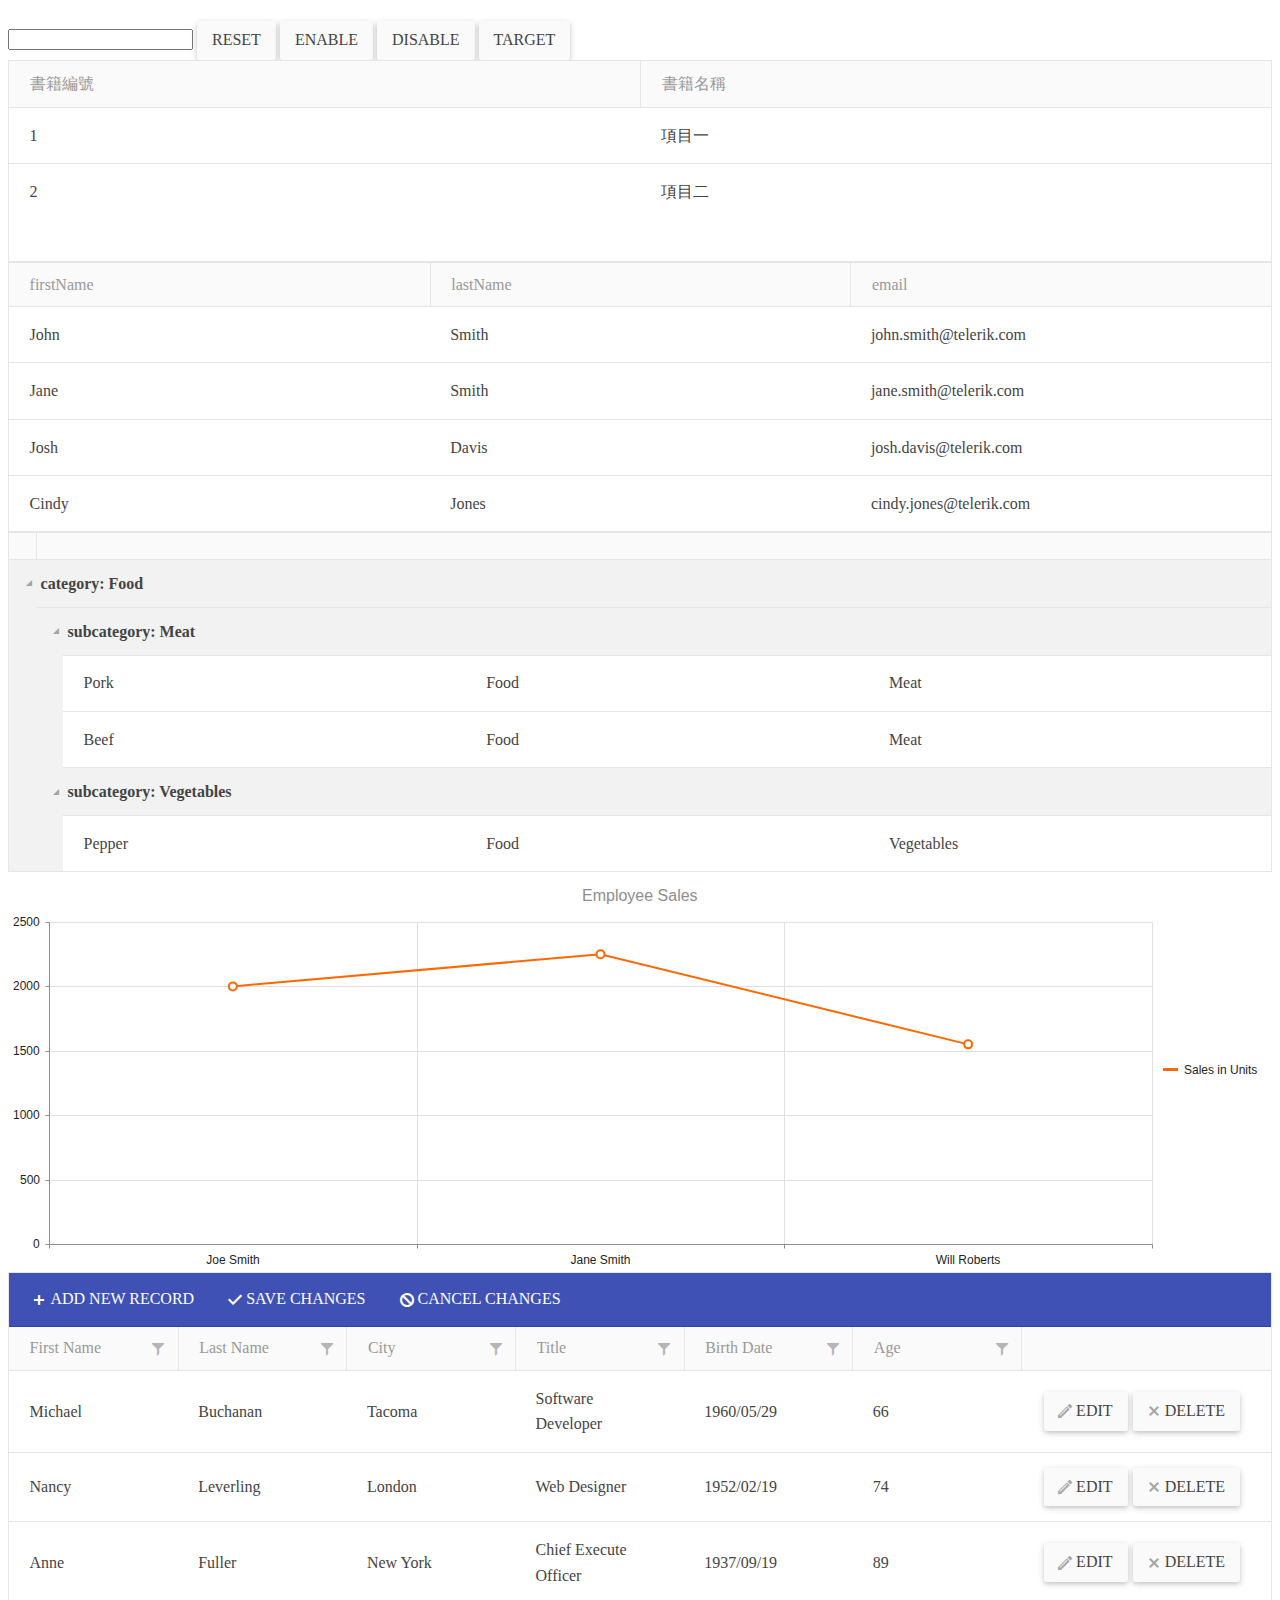
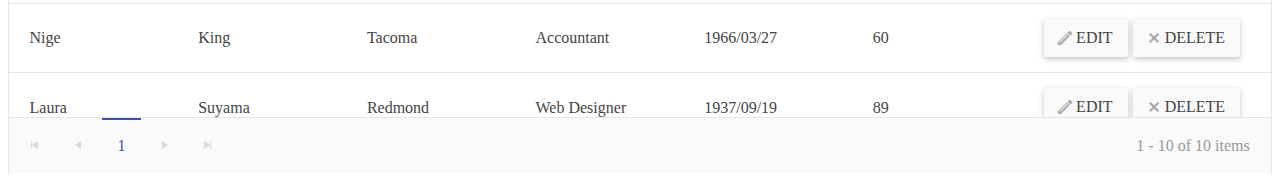
<file: Course3_FrontEnd_Basic/practice/index.html>
<!DOCTYPE html>
<html>

<head>
	<meta charset="utf-8">
	<meta name="viewport" content="width=device-width, initial-scale=1, user-scalable=1">
	<link rel="stylesheet" href="css/kendo.common-material.min.css">
	<link rel="stylesheet" href="css/kendo.material.min.css">
	<title>練習</title>

	<script src="js/jquery-2.1.4.min.js"></script>	
	<script src="js/kendo.all.min.js"></script>
	<script src="js/script.js"></script>
	<script src="js/script1.js"></script>
</head>
<body>

	<h1 class="demo-text"></h1>
	<input class="demo-input" type="text">
	<button class="demo-button">RESET</button>
	<button class="demo-enable">ENABLE</button>
	<button class="demo-disable">DISABLE</button>
	<button class="demo-target">TARGET</button>

	<div id="book_grid">
		
	</div>

	<div id="people_grid">
		
	</div>
	
	<div id="food_grid">
		
	</div>

	<div id="chart">
		
	</div>

	<div id="grid">
		
	</div>
</body>
	
</html>
</file>
<file: Course3_FrontEnd_Basic/practice/css/kendo.common-material.min.css>
/** 
 * Kendo UI v2018.2.620 (http://www.telerik.com/kendo-ui)                                                                                                                                               
 * Copyright 2018 Telerik EAD. All rights reserved.                                                                                                                                                     
 *                                                                                                                                                                                                      
 * Kendo UI commercial licenses may be obtained at                                                                                                                                                      
 * http://www.telerik.com/purchase/license-agreement/kendo-ui-complete                                                                                                                                  
 * If you do not own a commercial license, this file shall be governed by the trial license terms.                                                                                                      
                                                                                                                                                                                                       
                                                                                                                                                                                                       
                                                                                                                                                                                                       
                                                                                                                                                                                                       
                                                                                                                                                                                                       
                                                                                                                                                                                                       
                                                                                                                                                                                                       
                                                                                                                                                                                                       
                                                                                                                                                                                                       
                                                                                                                                                                                                       
                                                                                                                                                                                                       
                                                                                                                                                                                                       
                                                                                                                                                                                                       
                                                                                                                                                                                                       
                                                                                                                                                                                                       

*/.fake{color:red}.k-common-test-class{opacity:0}.k-reset{margin:0;padding:0;border:0;outline:0;text-decoration:none;font-size:100%;list-style:none}.k-floatwrap:after,.k-grid-toolbar:after,.k-slider-items:after{content:"";display:block;clear:both;visibility:hidden;height:0;overflow:hidden}.k-floatwrap,.k-grid-toolbar,.k-slider-items{display:inline-block}.k-floatwrap,.k-grid-toolbar,.k-slider-items{display:block}.k-autocomplete,.k-autocomplete.k-state-hover,.k-block,.k-draghandle,.k-dropdown-wrap,.k-dropdown-wrap.k-state-hover,.k-grid-header,.k-grouping-header,.k-header,.k-link.k-state-hover,.k-numeric-wrap,.k-numeric-wrap.k-state-hover,.k-pager-wrap,.k-picker-wrap,.k-picker-wrap.k-state-hover,.k-tabstrip-items .k-item,.k-textbox,.k-textbox:hover,.k-toolbar,.k-tooltip{background-repeat:repeat;background-position:0 center}.k-link:hover{text-decoration:none}.k-state-highlight>.k-link{color:inherit}.k-input[type=text],.k-input[type=number],.k-multiselect .k-input,.k-picker-wrap .k-input,.k-textbox,.k-textbox>input{font-size:100%;font-family:inherit;border-style:solid;border-width:1px;-webkit-appearance:none}.k-block,.k-draghandle,.k-inline-block,.k-widget{border-style:solid;border-width:1px;-webkit-appearance:none}.k-block,.k-widget{line-height:normal;outline:0}.k-list-filter ::-ms-clear,.k-widget .k-input::-ms-clear{width:0;height:0}.k-block,.k-content,.k-grid,.k-header-column-menu,.k-panelbar,.k-slider,.k-splitter,.k-treeview,.k-widget{outline:0;-webkit-tap-highlight-color:rgba(0,0,0,0)}.k-block,.k-calendar,.k-grid-header .k-i-link-horizontal,.k-header-column-menu,.k-pager-wrap,.k-slider,.k-splitbar,.k-treeview{-webkit-touch-callout:none}.k-header-column-menu{color:inhert}.k-block{padding:2px}a.k-button-expand{display:block}button.k-button-expand,input[type=submit].k-button-expand,input[type=button].k-button-expand,input[type=reset].k-button-expand{width:100%}.k-toolbar .k-button-icontext{padding-right:.8em}.k-link{cursor:pointer;outline:0;text-decoration:none}.k-grid-header span.k-link{cursor:default}.k-state-disabled,.k-state-disabled .k-draghandle,.k-state-disabled .k-icon,.k-state-disabled .k-link,.k-state-disabled .k-upload-button input{cursor:default!important;outline:0}.k-state-disabled{opacity:.7}.k-state-disabled>.k-button{opacity:1}@media print{.k-state-disabled,.k-state-disabled .k-input{opacity:1!important}}.k-state-error{border-style:ridge}.k-state-empty{font-style:italic}.k-icon.k-i-none{background-image:none!important}.k-image{border:0}.k-badge{max-width:100%;font-size:.7em;line-height:2em;margin-left:6px;padding:0 6px;text-align:center;overflow:hidden;text-overflow:ellipsis;-webkit-box-sizing:border-box;box-sizing:border-box}html .k-success-colored{color:#507f50;border-color:#d0dfd0;background-color:#f0fff0}html .k-info-colored{color:#50607f;border-color:#d0d9df;background-color:#f0f9ff}html .k-error-colored{color:#7f5050;border-color:#dfd0d0;background-color:#fff0f0}.k-inline-block{padding:0 2px}.k-loading,.k-loading-image{background-color:transparent;background-repeat:no-repeat;background-position:center center}.k-icon.k-i-loading{background-color:transparent;background-repeat:no-repeat;background-position:center center}.k-icon.k-i-loading::before{content:"";display:none}.k-loading-image,.k-loading-mask,.k-loading-text{position:absolute}.k-loading-mask{z-index:100}.k-loading-mask.k-opaque .k-loading-color{opacity:1}.k-loading-mask .k-loading-progress{margin:auto;position:absolute;top:0;bottom:0;left:0;right:0}.k-loading-text{text-indent:-4000px;text-align:center}.k-loading-color,.k-loading-image{width:100%;height:100%}.k-loading-image{top:0;left:0;z-index:2}.k-loading-color{filter:alpha(opacity=30);opacity:.3}.k-content-frame{border:0;width:100%;height:100%}.k-pane>.k-splitter-overlay{filter:alpha(opacity=0);opacity:0;position:absolute}.k-drag-clue{position:absolute;z-index:10003;border-style:solid;border-width:1px;font-size:.9em;padding:.2em .4em;white-space:nowrap;cursor:default}.k-item.k-drag-clue{font-size:inherit}.k-drag-status{margin-top:-3px;margin-right:4px;vertical-align:middle}.k-reorder-cue{position:absolute;width:1px;overflow:visible}.k-reorder-cue .k-icon{position:absolute;left:-4px;width:8px;height:4px}.k-reorder-cue .k-i-arrow-60-down{top:-4px}.k-reorder-cue .k-i-arrow-60-up{bottom:-4px}.k-scrollbar{position:absolute;overflow:scroll}.k-scrollbar-vertical{top:0;right:0;width:17px;height:100%;overflow-x:hidden}.k-touch-scrollbar{display:none;position:absolute;z-index:200000;height:8px;width:8px;border:1px solid #8a8a8a;background-color:#858585}@media only screen and (-webkit-min-device-pixel-ratio:2){body .k-touch-scrollbar{height:12px;width:12px;border-radius:7px}}.k-virtual-scrollable-wrap{overflow-x:auto}.k-current-time{background:red;position:absolute}.k-current-time-arrow-down{width:0;height:0;background:0 0;border-bottom:4px solid transparent;border-top:4px solid red;border-left:4px solid transparent;border-right:4px solid transparent}.k-current-time-arrow-left{width:0;height:0;background:0 0;border-bottom:4px solid transparent;border-top:4px solid transparent;border-left:4px solid transparent;border-right:4px solid red}.k-current-time-arrow-right{width:0;height:0;background:0 0;border-bottom:4px solid transparent;border-top:4px solid transparent;border-left:4px solid red;border-right:4px solid transparent}.k-animation-container,.k-animation-container *,.k-animation-container :after,.k-block .k-header,.k-dialog .k-window-content,.k-list-container,.k-widget,.k-widget *,.k-widget :before{-webkit-box-sizing:content-box;box-sizing:content-box}.k-autocomplete,.k-block,.k-edit-cell .k-widget,.k-grid-edit-row .k-widget,.k-grid-edit-row .text-box,.k-tabstrip>.k-content>.km-scroll-container,.k-textbox,.km-actionsheet>li,.km-shim,div.k-window-content{-webkit-box-sizing:border-box;box-sizing:border-box}.input-group .form-control{-webkit-box-sizing:border-box;box-sizing:border-box}.form-control.k-widget{padding:0}.km-widget,.km-widget *{-webkit-background-clip:border-box;background-clip:border-box}.k-radio,input.k-checkbox{display:inline;opacity:0;width:0;margin:0;-webkit-appearance:none;overflow:hidden}.k-ff .k-radio,.k-ff input.k-checkbox{position:absolute}.k-checkbox-label,.k-radio-label{display:inline-block;position:relative;padding-left:28.8px;vertical-align:top;line-height:16px;cursor:pointer;border-style:solid;border-width:0}.k-checkbox-label:before{font:16px WebComponentsIcons,monospace;content:"";position:absolute;top:0;left:0;border-width:1px;border-style:solid;width:16px;height:16px;font-size:16px;line-height:16px;text-align:center}.k-checkbox:indeterminate+.k-checkbox-label:after{content:"";position:absolute;left:8px;top:8px;-webkit-transform:translate(-50%,-50%);-ms-transform:translate(-50%,-50%);transform:translate(-50%,-50%);border-width:1px;border-style:solid;width:8px;height:8px;font-size:16px;text-align:center;content:" "}.k-checkbox:checked+.k-checkbox-label:before{content:"\e118"}.k-checkbox:disabled+.k-checkbox-label{cursor:auto}.k-radio-label:before{content:"";position:absolute;top:0;left:0;width:14px;height:14px;border-style:solid}.k-radio:checked+.k-radio-label:after{content:"";width:10px;height:10px;position:absolute;top:3px;left:3px}.k-radio:disabled+.k-radio-label{cursor:auto}.k-rtl .k-checkbox-label,.k-rtl .k-radio-label{padding-left:0;padding-right:25.2px}.k-rtl .k-checkbox-label:before,.k-rtl .k-radio-label:before{right:0}.k-rtl .k-radio:checked+.k-radio-label:after{right:3px}input.k-checkbox+label{-webkit-user-select:none}.k-pdf-export-shadow{position:absolute;overflow:hidden;left:-15000px;width:14400px}.km-native-scroller{overflow:auto;-webkit-overflow-scrolling:touch;-ms-touch-action:pan-x pan-y;-ms-overflow-style:-ms-autohiding-scrollbar;-ms-scroll-snap-type:proximity}.k-hr{margin:.5em auto;padding:0;height:0;border-width:1px 0 0;border-style:solid;display:block;float:none;clear:both}.k-icon,.k-tool-icon{position:relative;display:inline-block;overflow:hidden;width:1em;height:1em;text-align:center;vertical-align:middle;background-image:none;font:16px/1 WebComponentsIcons;speak:none;font-variant:normal;text-transform:none;text-indent:0;-webkit-font-smoothing:antialiased;-moz-osx-font-smoothing:grayscale;color:inherit}.k-column-menu .k-sprite,.k-gantt-views>.k-current-view>.k-link:after,.k-grid-mobile .k-resize-handle-inner:after,.k-grid-mobile .k-resize-handle-inner:before,.k-i-drag-and-drop,.k-pager-numbers .k-current-page .k-link:after,.k-scheduler-toolbar>ul.k-scheduler-views>li.k-current-view>.k-link:after{position:relative;display:inline-block;overflow:hidden;width:1em;height:1em;text-align:center;vertical-align:middle;background-image:none;font:16px/1 WebComponentsIcons;speak:none;font-variant:normal;text-transform:none;text-indent:0;-webkit-font-smoothing:antialiased;-moz-osx-font-smoothing:grayscale}.k-icon:before{margin:auto;width:1em;height:1em;line-height:1;display:inline-block;position:absolute;top:0;bottom:0;left:0;right:0}.k-button.k-button-icon .k-icon,.k-grid-filter .k-icon,.k-header .k-icon{text-indent:-99999px;overflow:hidden}.k-button.k-button-icon .k-icon:before,.k-grid-filter .k-icon:before,.k-header .k-icon:before{text-indent:0}.k-sprite{width:16px;height:16px;font-size:0;line-height:0;text-align:center;background-repeat:no-repeat;background-color:transparent;display:inline-block;vertical-align:middle;overflow:hidden;-ms-high-contrast-adjust:none}.k-list-container .k-footer:after,.k-list-container .k-footer:before{content:"";display:block;overflow:hidden}.k-reorder-cue{position:absolute}.k-reorder-cue::after,.k-reorder-cue::before{content:"";width:0;height:0;border:3px solid transparent;position:absolute;-webkit-transform:translateX(-50%);-ms-transform:translateX(-50%);transform:translateX(-50%)}.k-reorder-cue::before{border-bottom-width:0;border-top-color:currentColor;top:-4px}.k-reorder-cue::after{border-top-width:0;border-bottom-color:currentColor;bottom:-4px}.k-flip-h{-webkit-transform:scaleX(-1);-ms-transform:scaleX(-1);transform:scaleX(-1)}.k-flip-v{-webkit-transform:scaleY(-1);-ms-transform:scaleY(-1);transform:scaleY(-1)}.k-flip-h.k-flip-v{-webkit-transform:scale(-1,-1);-ms-transform:scale(-1,-1);transform:scale(-1,-1)}.k-button{margin:0;padding:8px 14px;-webkit-box-sizing:border-box;box-sizing:border-box;border-width:1px;border-style:solid;background-repeat:repeat-x;background-position:0 center;font:inherit;line-height:1.72em;text-align:center;text-decoration:none;display:-webkit-inline-box;display:-webkit-inline-flex;display:-ms-inline-flexbox;display:inline-flex;overflow:hidden;-webkit-box-align:center;-webkit-align-items:center;-ms-flex-align:center;align-items:center;-webkit-box-pack:center;-webkit-justify-content:center;-ms-flex-pack:center;justify-content:center;vertical-align:middle;-webkit-user-select:none;-moz-user-select:none;-ms-user-select:none;user-select:none;cursor:pointer;outline:0;-webkit-appearance:none}.k-no-flexbox .k-button{display:inline-block}.k-button::-moz-focus-inner{padding:0;border:0;outline:0}.k-button:focus,.k-button:hover{text-decoration:none;outline:0}.k-button .k-text{overflow:hidden}.k-button .k-icon,.k-button .k-image,.k-button .k-sprite{color:inherit;-webkit-align-self:center;-ms-flex-item-align:center;align-self:center;pointer-events:none}.k-button-icontext{overflow:visible}.k-button-icontext .k-icon,.k-button-icontext .k-image,.k-button-icontext .k-sprite{margin-right:3px;margin-right:.1875em;margin-left:-2px;margin-left:-.125em}.k-button.k-state-disabled,.k-button[disabled],.k-state-disabled .k-button{cursor:default;outline:0;-webkit-box-shadow:none;box-shadow:none}.k-ie9 .k-button{display:inline-block}a.k-button-expand{display:block}button.k-button-expand,input[type=submit].k-button-expand,input[type=button].k-button-expand,input[type=reset].k-button-expand{width:100%}.k-button-icon{height:-webkit-calc(1.72em + 18px);height:calc(1.72em + 18px)}.k-split-button-arrow{display:inline-block}.k-button-icon,.k-split-button-arrow{width:-webkit-calc(1.72em + 18px);width:calc(1.72em + 18px);padding:8px 7px}.k-overflow-group .k-button-icon{width:auto}.k-button.k-bare{border-color:transparent!important;color:inherit!important;background:0 0!important;-webkit-box-shadow:none!important;box-shadow:none!important;opacity:.7}.k-button.k-bare.k-state-active,.k-button.k-bare.k-state-active:hover,.k-button.k-bare.k-state-hover,.k-button.k-bare:active,.k-button.k-bare:hover{color:inherit}.k-button.k-bare .k-state-focused,.k-button.k-bare:focus{opacity:.8}.k-button.k-bare.k-state-active,.k-button.k-bare.k-state-hover,.k-button.k-bare:active,.k-button.k-bare:hover{opacity:1}.k-button.k-bare .k-icon{overflow:visible}.k-button.k-bare .k-state-focused .k-icon,.k-button.k-bare:focus .k-icon{text-shadow:0 0 3px currentColor}.k-button-group{margin:0;padding:0;border-width:0;list-style:none;white-space:nowrap;display:inline-block;display:-webkit-inline-box;display:-webkit-inline-flex;display:-ms-inline-flexbox;display:inline-flex;-webkit-box-orient:horizontal;-webkit-box-direction:normal;-webkit-flex-direction:row;-ms-flex-direction:row;flex-direction:row;vertical-align:middle;position:relative;-webkit-flex-wrap:nowrap;-ms-flex-wrap:nowrap;flex-wrap:nowrap}.k-button-group .k-button{position:relative}.k-button-group .k-button+.k-button{margin-left:-1px}.k-button-group.k-button-group-stretched .k-button{-webkit-box-flex:1;-webkit-flex:1 0 auto;-ms-flex:1 0 auto;flex:1 0 auto}.k-button-group .k-button.k-state-active,.k-button-group .k-button:active{z-index:2}.k-button-group .k-button.k-state-hover,.k-button-group .k-button:hover{z-index:3}.k-button-group .k-button.k-state-disabled,.k-button-group.k-state-disabled .k-button{z-index:auto}.k-button-group .k-button.k-state-focused,.k-button-group .k-button:focus{z-index:4}.k-button-group label input[type=radio],.k-button-group label input[type=checkbox],.k-button-group>input[type=radio],.k-button-group>input[type=checkbox]{margin:0;padding:0;clip:rect(0,0,0,0);position:absolute;pointer-events:none}.k-rtl .k-button-group .k-button{margin-left:0}.k-rtl .k-button-group .k-button+.k-button{margin-right:-1px}.k-ie9 .k-button-group:after{content:"";display:block;clear:both}.k-ie9 .k-button-group .k-button{float:left}.k-ie9 .k-button-group.k-dialog-buttongroup .k-button{float:right}.k-ie9 .k-rtl .k-button-group .k-button{float:right}.k-ie9 .k-rtl .k-button-group.k-dialog-buttongroup .k-button{float:left}.k-rpanel-left{-webkit-transform:translateX(-100%) translateZ(0);-ms-transform:translateX(-100%) translateZ(0);transform:translateX(-100%) translateZ(0);left:0}.k-rpanel-right{-webkit-transform:translateX(100%) translateZ(0);-ms-transform:translateX(100%) translateZ(0);transform:translateX(100%) translateZ(0);right:0}.k-rpanel-left,.k-rpanel-right{position:fixed;display:block;overflow:auto;min-width:320px;height:100%;top:0}.k-rpanel-left.k-rpanel-expanded,.k-rpanel-right.k-rpanel-expanded{-webkit-transform:translateX(0) translateZ(0);-ms-transform:translateX(0) translateZ(0);transform:translateX(0) translateZ(0)}.k-rpanel-left+*,.k-rpanel-right+*{overflow:auto}.k-ie9 .k-rpanel-left{left:-100%}.k-ie9 .k-rpanel-left.k-rpanel-expanded{left:0}.k-rpanel-top{position:static;max-height:0}.k-rpanel-top.k-rpanel-expanded{max-height:568px;overflow:visible!important}.k-edit-form{margin:0;padding:0}.k-window>div.k-popup-edit-form{padding:1em 0}.k-grid-edit-row .k-edit-form td{border-bottom-width:0}.k-edit-form-container{position:relative;width:400px}.k-edit-form-container .editor-label,.k-edit-label{float:left;clear:both;width:30%;padding:.4em 0 1em;margin-left:2%;text-align:right}.k-edit-field,.k-edit-form-container .editor-field{float:right;clear:right;width:60%;margin-right:2%;padding:0 0 .6em}.k-edit-field>input[type=radio],.k-edit-field>input[type=checkbox]{margin-top:.4em}.k-edit-form-container .k-button{margin:0 .16em}.k-edit-field>.k-button:first-child,.k-edit-field>input[type=radio]:first-child,.k-edit-field>input[type=checkbox]:first-child,.k-edit-field>label:first-child>input[type=checkbox]{margin-left:0}.k-edit-form-container .k-edit-buttons{clear:both;text-align:right;border-width:1px 0 0;border-style:solid;position:relative;bottom:-1em;padding:.6em}div.k-window{display:inline-block;position:absolute;z-index:10001;border-style:solid;border-width:1px;padding-top:2em}.k-block>.k-header,.k-window-titlebar{width:100%;border-bottom-style:solid;border-bottom-width:1px;margin-top:-2em;padding:.4em 0;font-size:1.2em;white-space:nowrap;min-height:16px}.k-block>.k-header{position:relative;margin:-2px 0 10px -2px;padding:.3em 2px}.k-window-title{padding:0 .44em;overflow:hidden;cursor:default;text-overflow:ellipsis}.k-window-title .k-image{margin:0 5px 0 0;vertical-align:middle}div.k-window-titleless{padding-top:0}div.k-window-content{position:relative;height:100%;padding:.58em;overflow:auto;outline:0}div.k-window-iframecontent{padding:0;overflow:visible}.k-window-content>.km-scroll-container{height:100%}.k-window-titlebar .k-window-actions{position:absolute;top:0;right:.2em;top:.2em;white-space:nowrap}.k-window-titlebar .k-window-action{width:22px;height:22px;padding:2px}.k-window-action .k-icon{margin:0;vertical-align:top}.k-window>.k-resize-handle{position:absolute;z-index:1;background-color:#fff;font-size:0;line-height:6px;filter:alpha(opacity=0);opacity:0;zoom:1}.k-resize-n{top:-3px;left:0;width:100%;height:6px;cursor:n-resize}.k-resize-e{top:0;right:-3px;width:6px;height:100%;cursor:e-resize}.k-resize-s{bottom:-3px;left:0;width:100%;height:6px;cursor:s-resize}.k-resize-w{top:0;left:-3px;width:6px;height:100%;cursor:w-resize}.k-resize-se{bottom:-3px;right:-3px;width:6px;height:6px;cursor:se-resize}.k-resize-sw{bottom:-3px;left:-3px;width:6px;height:6px;cursor:sw-resize}.k-resize-ne{top:-3px;right:-3px;width:6px;height:6px;cursor:ne-resize}.k-resize-nw{top:-3px;left:-3px;width:6px;height:6px;cursor:nw-resize}.k-overlay{position:fixed;top:0;left:0;z-index:10001;width:100%;height:100%;background-color:#000;filter:alpha(opacity=50);opacity:.5;-webkit-backface-visibility:hidden}.k-window .k-overlay{position:absolute;width:100%;height:100%;background-color:#fff;filter:alpha(opacity=0);opacity:0}.k-action-buttons{clear:both;text-align:right;border-width:1px 0 0;border-style:solid;position:relative;padding:.6em;margin:0 -1em -1em}.k-action-buttons .k-button{display:inline-block;margin:0 6px 0 0;min-width:75px}.k-action-buttons .k-button:last-child{margin-right:1em}.k-action-buttons .k-button.k-left{float:left;margin:0 0 0 1em}.k-action-buttons .k-button.k-left+.k-button{margin-left:6px}.k-tabstrip{margin:0;padding:0;zoom:1;position:relative}.k-tabstrip-items{padding:.3em .3em 0}.k-tabstrip-scrollable .k-tabstrip-items{white-space:nowrap;overflow:hidden}.k-tabstrip>.k-button.k-bare{position:absolute;top:.27em;z-index:2;-webkit-user-select:none;-moz-user-select:none;-ms-user-select:none;user-select:none}.k-tabstrip-bottom>.k-button.k-bare{top:auto;bottom:.15em}.k-tabstrip-prev{left:.4em}.k-tabstrip-next{right:.4em}.k-panelbar .k-tabstrip-items .k-item,.k-tabstrip-items .k-item{list-style-type:none;display:inline-block;position:relative;border-style:solid;border-width:1px 1px 0;padding:0;vertical-align:top}.k-tabstrip-items .k-item{overflow:hidden}.k-panelbar .k-tabstrip-items .k-state-active,.k-tabstrip-items .k-state-active,.k-tabstrip-items .k-tab-on-top{margin-bottom:-1px;padding-bottom:1px}.k-panelbar .k-tabstrip-items .k-item,.k-tabstrip-top>.k-tabstrip-items .k-item{margin:0 -1px 0 0}.k-panelbar .k-tabstrip-top>.k-tabstrip-items .k-state-active,.k-tabstrip-top>.k-tabstrip-items .k-state-active{border-bottom-width:1px;margin-bottom:-1px;padding-bottom:0}.k-tabstrip-items .k-tab-on-top{z-index:1}.k-panelbar .k-tabstrip-items .k-link,.k-tabstrip-items .k-link{display:inline-block;border-bottom-width:0;padding:.5em .92em}.k-panelbar .k-tabstrip-items .k-icon,.k-tabstrip-items .k-icon{margin:-1px 4px 0 -3px;vertical-align:top}.k-panelbar .k-tabstrip-items .k-item .k-image,.k-panelbar .k-tabstrip-items .k-item .k-sprite,.k-tabstrip-items .k-item .k-image,.k-tabstrip-items .k-item .k-sprite{margin:-3px 3px 0 -6px;vertical-align:middle}.k-tabstrip-items .k-loading{top:0;left:0;height:0;width:20%;position:absolute;background:0 0;border-top:1px solid transparent;border-color:inherit;-webkit-transition:width .2s linear;transition:width .2s linear;-webkit-transition:"width 200ms linear";transition:"width 200ms linear";-webkit-animation:k-tab-loader 1s ease-in-out infinite;animation:k-tab-loader 1s ease-in-out infinite}.k-tabstrip-items .k-progress{-webkit-animation:none;animation:none}.k-tabstrip-items .k-loading.k-complete{width:100%;-webkit-animation:none;animation:none}.k-panelbar .k-tabstrip>.k-content,.k-tabstrip>.k-content{position:static;border-style:solid;border-width:1px;margin:0 .286em .3em;padding:.92em;zoom:1}.k-tabstrip>.k-content{display:none;overflow:auto}.k-tabstrip>.k-content.km-scroll-wrapper{padding:0}.k-tabstrip>.k-content>.km-scroll-container{padding:.3em .92em}@-webkit-keyframes k-tab-loader{0%{left:0}50%{left:80%}100%{left:0}}@keyframes k-tab-loader{0%{left:0}50%{left:80%}100%{left:0}}.k-tabstrip-left>div.k-content,.k-tabstrip-right>div.k-content{margin:.286em .3em}.k-tabstrip-left>.k-tabstrip-items .k-item,.k-tabstrip-right>.k-tabstrip-items .k-item{display:block;margin-bottom:-1px}.k-tabstrip-left>.k-tabstrip-items .k-link,.k-tabstrip-right>.k-tabstrip-items .k-link{display:block}.k-panelbar .k-tabstrip-left>.k-tabstrip-items .k-state-active,.k-panelbar .k-tabstrip-right>.k-tabstrip-items .k-state-active,.k-tabstrip-left>.k-tabstrip-items .k-state-active,.k-tabstrip-left>.k-tabstrip-items .k-tab-on-top,.k-tabstrip-right>.k-tabstrip-items .k-state-active,.k-tabstrip-right>.k-tabstrip-items .k-tab-on-top{margin-bottom:-1px;padding-bottom:0}.k-tabstrip-left>.k-tabstrip-items{float:left;padding:.25em 0 .3em .3em}.k-tabstrip-left>.k-tabstrip-items .k-item{border-width:1px 0 1px 1px;border-radius:3px 0 0 3px}.k-tabstrip-left>.k-tabstrip-items .k-state-active{border-width:1px 0 1px 1px}.k-panelbar .k-tabstrip-left>.k-tabstrip-items .k-state-active,.k-tabstrip-left>.k-tabstrip-items .k-state-active,.k-tabstrip-left>.k-tabstrip-items .k-tab-on-top{margin-right:-1px;padding-right:1px}.k-tabstrip-right>.k-tabstrip-items{float:right;padding:.25em .3em .3em 0}.k-tabstrip-right>.k-tabstrip-items .k-item{border-width:1px 1px 1px 0;border-radius:0 3px 3px 0}.k-tabstrip-right>.k-tabstrip-items .k-state-active{border-width:1px 1px 1px 0}.k-panelbar .k-tabstrip-right>.k-tabstrip-items .k-state-active,.k-tabstrip-right>.k-tabstrip-items .k-state-active,.k-tabstrip-right>.k-tabstrip-items .k-tab-on-top{margin-left:-1px;padding-left:1px}.k-tabstrip-bottom>.k-tabstrip-items{margin-top:-1px;padding:0 .3em .3em}.k-panelbar .k-tabstrip-bottom>.k-content,.k-tabstrip-bottom>.k-content{margin:.3em .286em 0;z-index:1;position:relative}.k-tabstrip-bottom>.k-tabstrip-items .k-item{border-width:0 1px 1px;border-radius:0 0 4px 4px}.k-tabstrip-bottom>.k-tabstrip-items .k-state-active{margin-bottom:0;padding-bottom:0}.k-tabstrip-bottom>.k-content{min-height:100px}.k-tabstrip-bottom>.k-tabstrip-items .k-loading{top:auto;bottom:0}.k-panelbar{zoom:1}.k-panel>.k-item,.k-panelbar>.k-item{list-style-type:none;display:block;border-width:0;margin:0;zoom:1;border-radius:0}.k-panelbar .k-link>.k-image,.k-panelbar .k-link>.k-sprite{margin-top:-2px;margin-right:5px;vertical-align:middle}.k-panel>.k-item>.k-link,.k-panelbar>.k-item>.k-link{display:block;position:relative;border-bottom-style:solid;border-bottom-width:1px;padding:0 1em;line-height:2.34em;text-decoration:none;zoom:1}.k-panelbar-collapse.k-icon,.k-panelbar-expand.k-icon{position:absolute;top:50%;right:4px;margin-top:-8px}.k-panelbar .k-content,.k-panelbar .k-panel{position:relative;border-bottom-style:solid;border-bottom-width:1px;margin:0;padding:0;zoom:1}.k-panel>.k-item>.k-link{border-bottom:0;font-size:.95em;line-height:2.2}.k-panel .k-panel>.k-item>.k-link{padding-left:2em}.k-panelbar .k-i-arrow-end-right .k-link{border-bottom:0}.k-panel .k-panel{border-bottom:0}.k-pager-wrap{clear:both;overflow:hidden;position:relative;border-style:solid;border-width:1px;line-height:2em;padding:.333em 0 .333em .25em}.k-pager-numbers .k-link,.k-pager-numbers .k-state-selected{display:inline-block;vertical-align:top;margin-right:1px}.k-pager-numbers{margin:0 2px}.k-pager-numbers .k-state-selected{vertical-align:top}.k-pager-numbers .k-current-page{display:none}.k-pager-input,.k-pager-numbers li{float:left}.k-pager-info{float:right;padding:0 1.333em}.k-pager-numbers .k-link{text-decoration:none}.k-pager-numbers .k-link,.k-pager-numbers .k-state-selected,.k-pager-wrap>.k-link{min-width:2em}.k-pager-wrap>.k-link{float:left;margin:0 .08333em;height:2em;line-height:2em;border-radius:1.0833em;cursor:pointer;text-align:center}.k-pager-wrap>.k-link>.k-icon{margin-top:-2px;color:inherit}.k-pager-wrap>a.k-state-disabled:hover{background:0 0;cursor:default}.k-pager-numbers .k-link{text-align:center;line-height:2em;border-style:solid;border-width:1px;border-radius:1.0833em}.k-pager-wrap>.k-link{border-style:solid;border-width:1px}.k-pager-wrap .k-pager-refresh{float:right;margin-right:.5em;border-width:0;border-radius:0}.k-pager-numbers .k-state-selected{border-style:solid;border-width:1px;text-align:center;border-radius:1.0833em}.k-pager-wrap .k-textbox{width:3.333em}.k-pager-wrap .k-dropdown{width:4.5em}.k-pager-refresh{float:right}.k-pager-input,.k-pager-sizes{padding:0 1.4166em}.k-pager-sizes{display:inline-block;padding-top:1px}.k-pager-sizes .k-widget.k-dropdown{margin-top:-2px}.k-pager-wrap .k-textbox,.k-pager-wrap .k-widget{margin:0 .4em 0}@media only screen and (max-width:1024px){.k-edge .k-pager-wrap,.k-ff .k-pager-wrap,.k-ie11 .k-pager-wrap,.k-safari .k-pager-wrap,.k-webkit .k-pager-wrap{overflow:visible;min-height:2.1em}.k-edge .k-pager-input,.k-edge .k-pager-wrap .k-pager-nav,.k-ff .k-pager-input,.k-ff .k-pager-wrap .k-pager-nav,.k-ie11 .k-pager-input,.k-ie11 .k-pager-wrap .k-pager-nav,.k-safari .k-pager-input,.k-safari .k-pager-wrap .k-pager-nav,.k-webkit .k-pager-input,.k-webkit .k-pager-wrap .k-pager-nav{display:inline-block;vertical-align:top}.k-edge .k-pager-numbers,.k-ff .k-pager-numbers,.k-ie11 .k-pager-numbers,.k-safari .k-pager-numbers,.k-webkit .k-pager-numbers{position:absolute;left:4.8em;display:-webkit-inline-box;display:-webkit-inline-flex;display:-ms-inline-flexbox;display:inline-flex;-webkit-box-orient:vertical;-webkit-box-direction:reverse;-webkit-flex-direction:column-reverse;-ms-flex-direction:column-reverse;flex-direction:column-reverse;overflow:visible;height:auto}.k-edge .k-pager-numbers:first-child,.k-ff .k-pager-numbers:first-child,.k-ie11 .k-pager-numbers:first-child,.k-safari .k-pager-numbers:first-child,.k-webkit .k-pager-numbers:first-child{left:.2em}.k-edge .k-pager-numbers.k-state-expanded,.k-ff .k-pager-numbers.k-state-expanded,.k-ie11 .k-pager-numbers.k-state-expanded,.k-safari .k-pager-numbers.k-state-expanded,.k-webkit .k-pager-numbers.k-state-expanded{-ms-transform:translatey(-100%);transform:translatey(-100%);-webkit-transform:translatey(-100%)}.k-edge .km-pane-wrapper .k-pager-numbers,.k-ff .km-pane-wrapper .k-pager-numbers,.k-ie11 .km-pane-wrapper .k-pager-numbers,.k-safari .km-pane-wrapper .k-pager-numbers,.k-webkit .km-pane-wrapper .k-pager-numbers{position:relative;left:50%;-ms-transform:translate(-50%,-100%);transform:translate(-50%,-100%);-webkit-transform:translate(-50%,-100%)}.k-edge .km-pane-wrapper .k-pager-numbers .k-link,.k-edge .km-pane-wrapper .k-pager-numbers .k-state-selected,.k-edge .km-pane-wrapper .k-pager-wrap>.k-link,.k-edge .km-pane-wrapper .k-pager-wrap>.k-pager-info,.k-ff .km-pane-wrapper .k-pager-numbers .k-link,.k-ff .km-pane-wrapper .k-pager-numbers .k-state-selected,.k-ff .km-pane-wrapper .k-pager-wrap>.k-link,.k-ff .km-pane-wrapper .k-pager-wrap>.k-pager-info,.k-ie11 .km-pane-wrapper .k-pager-numbers .k-link,.k-ie11 .km-pane-wrapper .k-pager-numbers .k-state-selected,.k-ie11 .km-pane-wrapper .k-pager-wrap>.k-link,.k-ie11 .km-pane-wrapper .k-pager-wrap>.k-pager-info,.k-safari .km-pane-wrapper .k-pager-numbers .k-link,.k-safari .km-pane-wrapper .k-pager-numbers .k-state-selected,.k-safari .km-pane-wrapper .k-pager-wrap>.k-link,.k-safari .km-pane-wrapper .k-pager-wrap>.k-pager-info,.k-webkit .km-pane-wrapper .k-pager-numbers .k-link,.k-webkit .km-pane-wrapper .k-pager-numbers .k-state-selected,.k-webkit .km-pane-wrapper .k-pager-wrap>.k-link,.k-webkit .km-pane-wrapper .k-pager-wrap>.k-pager-info{padding-top:0;padding-bottom:0}.k-edge .k-rtl .k-pager-numbers,.k-ff .k-rtl .k-pager-numbers,.k-ie11 .k-rtl .k-pager-numbers,.k-safari .k-rtl .k-pager-numbers,.k-webkit .k-rtl .k-pager-numbers{left:auto;right:4.8em;width:4.5em}.k-edge .k-rtl .k-pager-numbers:first-child,.k-ff .k-rtl .k-pager-numbers:first-child,.k-ie11 .k-rtl .k-pager-numbers:first-child,.k-safari .k-rtl .k-pager-numbers:first-child,.k-webkit .k-rtl .k-pager-numbers:first-child{left:auto;right:.2em}.k-edge .k-rtl .km-pane-wrapper .k-pager-numbers,.k-ff .k-rtl .km-pane-wrapper .k-pager-numbers,.k-ie11 .k-rtl .km-pane-wrapper .k-pager-numbers,.k-safari .k-rtl .km-pane-wrapper .k-pager-numbers,.k-webkit .k-rtl .km-pane-wrapper .k-pager-numbers{right:5.8em}.k-edge .k-pager-numbers .k-current-page,.k-ff .k-pager-numbers .k-current-page,.k-ie11 .k-pager-numbers .k-current-page,.k-safari .k-pager-numbers .k-current-page,.k-webkit .k-pager-numbers .k-current-page{display:block;border-left:0}.k-edge .k-pager-numbers.k-state-expanded .k-current-page,.k-ff .k-pager-numbers.k-state-expanded .k-current-page,.k-ie11 .k-pager-numbers.k-state-expanded .k-current-page,.k-safari .k-pager-numbers.k-state-expanded .k-current-page,.k-webkit .k-pager-numbers.k-state-expanded .k-current-page{-ms-transform:translatey(100%);transform:translatey(100%);-webkit-transform:translatey(100%)}.k-edge .k-pager-numbers li:not(.k-current-page),.k-ff .k-pager-numbers li:not(.k-current-page),.k-ie11 .k-pager-numbers li:not(.k-current-page),.k-safari .k-pager-numbers li:not(.k-current-page),.k-webkit .k-pager-numbers li:not(.k-current-page){display:none}.k-edge .k-pager-numbers .k-current-page .k-link,.k-ff .k-pager-numbers .k-current-page .k-link,.k-ie11 .k-pager-numbers .k-current-page .k-link,.k-safari .k-pager-numbers .k-current-page .k-link,.k-webkit .k-pager-numbers .k-current-page .k-link{width:3.2em;padding:0 .429em 0 .714em;border-radius:1.0833em}.k-edge .k-pager-numbers+.k-link,.k-ff .k-pager-numbers+.k-link,.k-ie11 .k-pager-numbers+.k-link,.k-safari .k-pager-numbers+.k-link,.k-webkit .k-pager-numbers+.k-link{margin-left:4.8em}.k-edge .k-rtl .k-pager-numbers+.k-link,.k-ff .k-rtl .k-pager-numbers+.k-link,.k-ie11 .k-rtl .k-pager-numbers+.k-link,.k-safari .k-rtl .k-pager-numbers+.k-link,.k-webkit .k-rtl .k-pager-numbers+.k-link{margin-right:5.1em;margin-left:0}.k-edge .k-pager-numbers .k-link,.k-edge .k-pager-numbers .k-state-selected,.k-ff .k-pager-numbers .k-link,.k-ff .k-pager-numbers .k-state-selected,.k-ie11 .k-pager-numbers .k-link,.k-ie11 .k-pager-numbers .k-state-selected,.k-safari .k-pager-numbers .k-link,.k-safari .k-pager-numbers .k-state-selected,.k-webkit .k-pager-numbers .k-link,.k-webkit .k-pager-numbers .k-state-selected{display:block;margin-right:0;padding:1px 5px 1px 5px;text-align:left}.k-edge .k-pager-numbers.k-state-expanded,.k-ff .k-pager-numbers.k-state-expanded,.k-ie11 .k-pager-numbers.k-state-expanded,.k-safari .k-pager-numbers.k-state-expanded,.k-webkit .k-pager-numbers.k-state-expanded{-webkit-box-sizing:border-box;box-sizing:border-box;padding:2px 2px 0}.k-edge .k-pager-numbers.k-state-expanded .k-current-page,.k-ff .k-pager-numbers.k-state-expanded .k-current-page,.k-ie11 .k-pager-numbers.k-state-expanded .k-current-page,.k-safari .k-pager-numbers.k-state-expanded .k-current-page,.k-webkit .k-pager-numbers.k-state-expanded .k-current-page{margin:-2em -3px 0;padding:0}.k-edge .k-pager-numbers.k-state-expanded .k-current-page .k-link,.k-ff .k-pager-numbers.k-state-expanded .k-current-page .k-link,.k-ie11 .k-pager-numbers.k-state-expanded .k-current-page .k-link,.k-safari .k-pager-numbers.k-state-expanded .k-current-page .k-link,.k-webkit .k-pager-numbers.k-state-expanded .k-current-page .k-link{border-radius:0 0 1.0833em 1.0833em}.k-edge .k-pager-numbers.k-state-expanded li,.k-ff .k-pager-numbers.k-state-expanded li,.k-ie11 .k-pager-numbers.k-state-expanded li,.k-safari .k-pager-numbers.k-state-expanded li,.k-webkit .k-pager-numbers.k-state-expanded li{display:inline-block}}@media only screen and (max-width:640px){.k-edge .k-pager-info,.k-ff .k-pager-info,.k-ie11 .k-pager-info,.k-safari .k-pager-info,.k-webkit .k-pager-info{display:none}}@media only screen and (max-width:480px){.k-edge .k-pager-sizes,.k-ff .k-pager-sizes,.k-ie11 .k-pager-sizes,.k-safari .k-pager-sizes,.k-webkit .k-pager-sizes{display:none}}.k-rtl .k-pager-wrap .k-i-arrow-e,.k-rtl .k-pager-wrap .k-i-arrow-w,.k-rtl .k-pager-wrap .k-i-seek-e,.k-rtl .k-pager-wrap .k-i-seek-w{-webkit-transform:scaleX(-1);-ms-transform:scaleX(-1);transform:scaleX(-1)}.k-menu{cursor:default}.k-menu .k-link{white-space:nowrap}.k-menu,.k-menu .k-menu-group,.k-menu-scroll-wrapper .k-menu-group,.k-popups-wrapper .k-menu-group{list-style:none;margin:0;padding:0;zoom:1}.k-menu:after{content:'';display:block;width:99%;height:0;float:inherit;clear:both}.k-menu .k-item,.k-menu-scroll-wrapper .k-item,.k-popups-wrapper .k-item{-webkit-user-select:none;-moz-user-select:-moz-none;-ms-user-select:none;user-select:none}.k-menu .k-item div,.k-menu-scroll-wrapper .k-item div,.k-popups-wrapper .k-item div{-webkit-user-select:default;-moz-user-select:default;-ms-user-select:default;user-select:default}.k-menu .k-item .k-item,.k-menu-scroll-wrapper .k-item .k-item,.k-menu-scroll-wrapper.vertical>.k-item,.k-popups-wrapper .k-item .k-item,.k-popups-wrapper.vertical>.k-item,ul.k-menu-vertical>.k-item{display:block;float:none;border-width:0}.k-menu .k-image,.k-menu .k-item>.k-link>.k-icon,.k-menu .k-sprite,.k-menu-scroll-wrapper .k-image,.k-menu-scroll-wrapper .k-item>.k-link>.k-icon,.k-menu-scroll-wrapper .k-sprite,.k-popups-wrapper .k-image,.k-popups-wrapper .k-item>.k-link>.k-icon,.k-popups-wrapper .k-sprite{margin:-2px 4px 0 -4px;vertical-align:middle}.k-menu .k-item>.k-link,.k-menu-scroll-wrapper .k-item>.k-link,.k-popups-wrapper .k-item>.k-link{display:block;padding:1.071em;line-height:1.34em;-webkit-user-select:none;-moz-user-select:none;-ms-user-select:none;user-select:none}.k-menu .k-menu-group,.k-menu-scroll-wrapper .k-menu-group,.k-popups-wrapper .k-menu-group{display:none;border-style:solid;border-width:1px;overflow:visible;white-space:nowrap}.k-menu .k-menu-group>.k-item,.k-menu-scroll-wrapper .k-menu-group>.k-item,.k-popups-wrapper .k-menu-group>.k-item{display:block;border-width:0}.k-menu .k-item,.k-menu-scroll-wrapper .k-item,.k-menu-scroll-wrapper.horizontal>.k-item,.k-popups-wrapper .k-item,.k-popups-wrapper.horizontal>.k-item,.k-widget.k-menu-horizontal>.k-item{position:relative;float:left;border-style:solid;border-width:0 1px 0 0;vertical-align:top;zoom:1;-webkit-box-sizing:content-box;box-sizing:content-box}.k-context-menu.k-menu-vertical>.k-item>.k-link,.k-menu .k-menu-group .k-item>.k-link,.k-menu-scroll-wrapper .k-menu-group .k-item>.k-link,.k-popups-wrapper.vertical>.k-item>.k-link{padding:.28em 1.8em .38em .9em}.k-context-menu.k-menu-horizontal>.k-separator,.k-popups-wrapper.horizontal>.k-separator{display:none}.k-context-menu.k-menu-horizontal>.k-item,.k-popups-wrapper.horizontal>.k-item{-webkit-box-sizing:border-box;box-sizing:border-box}.k-context-menu.k-menu-horizontal>.k-last,.k-popups-wrapper.horizontal>.k-last{border:0}.k-menu-horizontal>.k-item>.k-link>.k-menu-expand-arrow,.k-menu-scroll-wrapper .k-item>.k-link>.k-menu-expand-arrow,.k-popups-wrapper .k-item>.k-link>.k-menu-expand-arrow{margin:-2px 0 0}.k-menu .k-item>.k-link>.k-i-arrow-60-down,.k-menu-scroll-wrapper .k-item>.k-link>.k-i-arrow-60-down,.k-popups-wrapper .k-item>.k-link>.k-i-arrow-60-down{margin-right:-8px}.k-menu-group .k-item>.k-link>.k-menu-expand-arrow,.k-menu-scroll-wrapper .k-item>.k-link>.k-i-arrow-60-right,.k-menu-vertical .k-item>.k-link>.k-menu-expand-arrow,.k-popups-wrapper .k-item>.k-link>.k-i-arrow-60-right{position:absolute;top:50%;margin-top:-8px;right:2px;right:.2rem}.k-menu .k-animation-container,.k-menu-scroll-wrapper .k-animation-container,.k-popups-wrapper .k-animation-container{border:0}.k-menu .k-animation-container,.k-menu .k-menu-group,.k-menu-scroll-wrapper .k-animation-container,.k-menu-scroll-wrapper .k-menu-group,.k-popups-wrapper .k-animation-container,.k-popups-wrapper .k-menu-group{position:absolute;left:0}.k-menu .k-animation-container .k-animation-container,.k-menu .k-menu-group .k-menu-group,.k-menu-scroll-wrapper .k-animation-container .k-animation-container,.k-menu-scroll-wrapper .k-menu-group .k-menu-group,.k-menu-scroll-wrapper.vertical .k-animation-container,.k-menu-scroll-wrapper.vertical .k-menu-group,.k-menu-vertical .k-animation-container,.k-menu-vertical .k-menu-group,.k-popups-wrapper .k-animation-container .k-animation-container,.k-popups-wrapper .k-menu-group .k-menu-group,.k-popups-wrapper.vertical .k-animation-container,.k-popups-wrapper.vertical .k-menu-group{top:0;left:0}.k-menu .k-animation-container .k-menu-group,.k-menu-scroll-wrapper .k-animation-container .k-menu-group,.k-popups-wrapper .k-animation-container .k-menu-group{top:auto;left:auto;margin-left:-1px}.k-menu .k-animation-container,.k-menu-scroll-wrapper .k-animation-container,.k-popup .k-animation-container,.k-popups-wrapper .k-animation-container{margin-top:-1px;padding-left:1px}.k-ie .k-menu .k-animation-container,.k-ie .k-menu-scroll-wrapper .k-animation-container,.k-ie .k-popup .k-animation-container,.k-ie .k-popups-wrapper .k-animation-container{margin-top:-2px}.k-popup .k-animation-container .k-popup{margin-left:-1px}.k-menu-scroll-wrapper .k-separator,.k-popups-wrapper .k-separator,ul.k-menu .k-separator{padding:.25em 0;height:100%;width:1px;font-size:0;line-height:0;border-width:0 1px 0 0}.k-menu .k-menu-group .k-separator,.k-menu-scroll-wrapper.vertical .k-menu-group .k-separator,.k-menu-scroll-wrapper.vertical .k-separator,.k-popups-wrapper.vertical .k-menu-group .k-separator,.k-popups-wrapper.vertical .k-separator,ul.k-menu-vertical .k-separator{padding:0;height:1px;width:100%;border-width:1px 0 0}.k-menu-scroll-wrapper .k-widget.k-menu,.k-popups-wrapper .k-widget.k-menu{white-space:nowrap;overflow:hidden}.k-menu-scroll-wrapper.vertical .k-menu.k-menu-vertical,.k-popups-wrapper.vertical .k-menu.k-menu-vertical{height:100%;-webkit-box-sizing:border-box;box-sizing:border-box}.k-menu-scroll-wrapper.horizontal .k-menu.k-menu-horizontal>.k-item,.k-popups-wrapper.horizontal .k-menu.k-menu-horizontal>.k-item{display:inline-block;overflow:hidden;float:none}.k-menu-scroll-wrapper.vertical .k-menu.k-menu-vertical>.k-item,.k-popups-wrapper.vertical .k-menu.k-menu-vertical>.k-item{overflow:hidden}.k-menu-scroll-wrapper,.k-popups-wrapper{position:relative;border:0;margin:0;padding:0}.k-menu-scroll-wrapper.vertical,.k-popups-wrapper.vertical{height:100%}.k-menu-scroll-wrapper>.k-animation-container .k-item,.k-popups-wrapper>.k-animation-container .k-item{float:none}.k-menu-scroll-wrapper .k-menu-scroll-button,.k-popups-wrapper .k-menu-scroll-button{border-radius:0;position:absolute;display:none}.k-menu-scroll-wrapper .k-scroll-up,.k-popups-wrapper .k-scroll-up{top:0;left:0}.k-menu-scroll-wrapper .k-scroll-down,.k-popups-wrapper .k-scroll-down{bottom:0;left:0}.k-menu-scroll-wrapper .k-scroll-down,.k-menu-scroll-wrapper .k-scroll-up,.k-popups-wrapper .k-scroll-down,.k-popups-wrapper .k-scroll-up{width:100%;height:16px;padding:0 .7em;line-height:.2em}.k-menu-scroll-wrapper .k-scroll-left,.k-popups-wrapper .k-scroll-left{top:0;left:0}.k-menu-scroll-wrapper .k-scroll-right,.k-popups-wrapper .k-scroll-right{top:0;right:0}.k-menu-scroll-wrapper .k-scroll-left,.k-menu-scroll-wrapper .k-scroll-right,.k-popups-wrapper .k-scroll-left,.k-popups-wrapper .k-scroll-right{width:16px;height:100%;padding-left:0;padding-right:0}.k-menu-scroll-wrapper .k-scroll-left .k-icon,.k-menu-scroll-wrapper .k-scroll-right .k-icon,.k-popups-wrapper .k-scroll-left .k-icon,.k-popups-wrapper .k-scroll-right .k-icon{margin-top:-.5em;position:absolute;top:50%;left:0}.k-context-menu{border:0;-webkit-user-select:none;-moz-user-select:none;-ms-user-select:none;user-select:none}.k-grid,.k-listview{position:relative;zoom:1}.k-grid table{width:100%;margin:0;max-width:none;border-collapse:separate;border-spacing:0;empty-cells:show;border-width:0;outline:0}.k-header.k-drag-clue{overflow:hidden}.k-filter-row th,.k-grid-header th.k-header{overflow:hidden;border-style:solid;border-width:0 0 1px 1px;padding:.5em .6em .4em .6em;font-weight:400;white-space:nowrap;text-overflow:ellipsis;text-align:left}.k-grid-header th.k-header{vertical-align:bottom}.k-filtercell,.k-filtercell .k-widget,.k-filtercell>span{display:block;width:auto}.k-filtercell>span{padding-right:4.8em;position:relative;min-height:2em;line-height:2em}.k-filtercell>.k-operator-hidden{padding-right:2.3em}.k-filter-row .k-dropdown-operator,.k-filtercell>span>.k-button{position:absolute;top:0;right:0}.k-filter-row .k-dropdown-operator{width:2.1em;right:2.5em}.k-filtercell>span>label{vertical-align:middle}.k-filter-row label>input[type=radio]{vertical-align:middle;position:relative;bottom:2px}.k-ff .k-grid .k-filter-row .k-i-filter-clear{top:1px}.k-ie10 .k-grid-header a:active{background-color:transparent}.k-grid-header th.k-header>.k-link{display:block;min-height:18px;line-height:18px;margin:-.5em -.6em -.4em 0;padding:.5em .6em .4em 0;overflow:hidden;text-overflow:ellipsis}.k-grid-header th.k-with-icon .k-link{margin-right:18px}.k-grid-header th>.k-link>.k-icon{vertical-align:text-top}.k-grid .k-state-hover{cursor:pointer}.k-grid-column-resizing,.k-grid-column-resizing .k-button,.k-grid-column-resizing .k-grid-filter,.k-grid-column-resizing .k-grid-toolbar,.k-grid-column-resizing .k-link{cursor:col-resize}.k-grid td{border-style:solid;border-width:0 0 0 1px;padding:.4em .6em;overflow:hidden;line-height:1.6em;vertical-align:middle;text-overflow:ellipsis}.k-grid .k-grouping-row td,.k-grid .k-hierarchy-cell{overflow:visible}.k-grid-edit-row td{text-overflow:clip}.k-grid-edit-row .k-textbox,.k-grid-edit-row .text-box{margin-top:0;margin-bottom:0}.k-grid-footer-wrap,.k-grid-header-wrap{position:relative;width:100%;overflow:hidden;border-style:solid;border-width:0 1px 0 0;zoom:1}div.k-grid-footer,div.k-grid-header{padding-right:17px;border-bottom-style:solid;border-bottom-width:1px;zoom:1}.k-grid-header-locked>table,.k-grid-header-wrap>table{margin-bottom:-1px}.k-grid-content{position:relative;width:100%;overflow:auto;overflow-x:auto;overflow-y:scroll;zoom:1;min-height:0}.k-mobile .k-grid tbody{-webkit-backface-visibility:hidden}.k-mobile .k-grid-backface tbody{-webkit-backface-visibility:visible}.k-grid-content-expander{position:absolute;visibility:hidden;height:1px}.k-grid-norecords{width:100%;height:100%;text-align:center}.k-grid-norecords-template{width:20em;height:4em;line-height:4em;vertical-align:middle;margin:0 auto}.k-grid-content>.k-grid-norecords>.k-grid-norecords-template{top:50%;left:50%;margin-left:-10em;margin-top:-2em;position:absolute}@media print{.k-grid{height:auto!important}.k-grid-header{padding:0!important}.k-grid-content,.k-grid-header-wrap{overflow:visible;height:auto!important}}.k-grid .k-scrollbar{-ms-overflow-style:scrollbar}.k-virtual-scrollable-wrap{height:100%;overflow-y:hidden;position:relative}.k-grid-content table,.k-grid-content-locked>table,.k-grid-footer table,.k-grid-header table{table-layout:fixed}.k-grid-lockedcolumns{white-space:nowrap}.k-grid-content,.k-grid-content-locked,.k-pager-wrap{white-space:normal}.k-grid-content-locked,.k-grid-footer-locked,.k-grid-header-locked{display:inline-block;vertical-align:top;overflow:hidden;position:relative;border-style:solid;border-width:0 1px 0 0}.k-grid-content-locked+.k-grid-content,.k-grid-footer-locked+.k-grid-footer-wrap,.k-grid-header-locked+.k-grid-header-wrap{display:inline-block;vertical-align:top}.k-grid-toolbar{border-style:solid;border-width:1px 0 0}.k-filter-row>th:first-child,.k-grid tbody td:first-child,.k-grid tfoot td:first-child,.k-grid-header th.k-header:first-child{border-left-width:0}.k-grid-header th.k-header.k-first{border-left-width:1px}.k-grid-toolbar:first-child,.k-grouping-header+.k-grid-toolbar{border-width:0 0 1px}.k-footer-template td{border-style:solid;border-width:1px 0 0 1px}.k-group-footer td{border-style:solid;border-width:1px 0}.k-group-footer .k-group-cell+td{border-left-width:1px}.k-grid-footer{border-style:solid;border-width:1px 0 0}.k-grid-footer td{border-top-width:0}.k-grid-footer>td{border-top-width:1px}.k-grid-pager{border-width:1px 0 0}.k-grid .k-pager-numbers{float:left;cursor:default;display:inline-block;vertical-align:top;margin-right:1px}.k-widget.k-grid .k-pager-numbers{position:relative}.k-header>.k-grid-filter,.k-header>.k-header-column-menu{float:right;margin:-.5em -.6em -.4em 0;padding:.5em .2em .4em;position:relative;z-index:1;color:inherit}.k-grid .k-animation-container{position:absolute}.k-filter-menu{padding:.5em}.k-list-filter{display:block}form.k-filter-menu .k-textbox,form.k-filter-menu .k-widget{display:block}form.k-filter-menu .k-textbox{width:100%;margin-bottom:3px}.k-filter-help-text,.k-filter-menu .k-textbox,.k-filter-menu .k-widget{margin:.19em 0 0}.k-filter-menu span.k-filter-and{width:6em;margin:.5em 0 .5em}.k-filter-menu .k-button{width:48%;margin:.5em 4% 0 0}.k-filter-menu .k-button+.k-button{margin-right:0}.k-filter-menu .k-filter-selected-items{font-weight:700;margin:.5em}.k-multicheck-wrap{overflow:auto;overflow-x:hidden;white-space:nowrap;max-height:300px}.k-multicheck-wrap .k-item{line-height:2.2em}.k-grouping-row .k-icon{margin:-3px 4px 0 2px}.k-grouping-row p{display:inline-block;vertical-align:middle;margin-left:-.6em;padding:0 .6em}.k-grouping-row+tr td{border-top-width:1px}.k-grouping-row .k-group-cell,.k-grouping-row+tr .k-group-cell{border-top-width:0;text-overflow:none}.k-grid .k-hierarchy-cell+td{border-left-width:0}.k-grid .k-group-col,.k-grid .k-hierarchy-col{width:27px}.k-grouping-header{border-bottom-style:solid;border-bottom-width:1px}.k-grouping-header{line-height:2}.k-grouping-dropclue{position:absolute;width:6px;height:25px;background-repeat:no-repeat;background-position:-165px -148px}.k-grouping-dropclue:after,.k-grouping-dropclue:before{content:"";width:0;height:0;border:3px solid;border-left-color:transparent;border-right-color:transparent;position:absolute;left:0}.k-grouping-dropclue:before{top:0;border-bottom:0}.k-grouping-dropclue:after{bottom:0;border-top:0}.k-group-indicator{padding:.15em .15em .15em .4em;border-width:1px;border-style:solid;line-height:1.5em;display:-webkit-inline-box;display:-webkit-inline-flex;display:-ms-inline-flexbox;display:inline-flex;-webkit-box-orient:horizontal;-webkit-box-direction:normal;-webkit-flex-direction:row;-ms-flex-direction:row;flex-direction:row;-webkit-box-align:center;-webkit-align-items:center;-ms-flex-align:center;align-items:center;-webkit-align-content:center;-ms-flex-line-pack:center;align-content:center;vertical-align:top}.k-grouping-header .k-group-indicator{margin:0 3px}.k-group-indicator .k-button.k-bare,.k-group-indicator .k-link{padding:0;border-width:0;display:-webkit-inline-box;display:-webkit-inline-flex;display:-ms-inline-flexbox;display:inline-flex;-webkit-box-align:center;-webkit-align-items:center;-ms-flex-align:center;align-items:center}.k-group-indicator .k-link .k-icon{margin-right:4px}.k-group-indicator .k-button.k-bare{margin-left:8px;padding:0;width:auto;height:auto;opacity:.5}.k-group-indicator .k-button.k-bare::after,.k-group-indicator .k-button.k-bare::before{display:none}.k-group-indicator .k-button.k-bare:hover{opacity:1}.k-no-flexbox .k-group-indicator{display:inline-block}.k-no-flexbox .k-group-indicator .k-button,.k-no-flexbox .k-group-indicator .k-link{display:inline-block;vertical-align:middle}.k-dirty-cell:before{content:"\a0";display:inline-block;width:0;float:left}.k-dirty-cell{position:relative}.k-dirty-cell.k-edit-cell{position:static}.k-dirty-cell .k-dirty{margin:0;top:0;left:0}.k-dirty{position:absolute;width:0;height:0;border-style:solid;border-width:3px;border-color:red transparent transparent red;margin:-.45em 0 0 -.6em;padding:0;overflow:hidden;vertical-align:top}.k-grid-toolbar,.k-grouping-header{margin:0;padding:.429em .2em .429em 1em;cursor:default}.k-grid .k-edit-container{padding:0}.k-grid .field-validation-error{display:block}.k-grid .input-validation-error{border-style:ridge;border-color:red;background-color:pink}.k-grid-toolbar .k-button{vertical-align:middle}.k-grid-actions{display:inline-block}.k-grid .k-button{margin:0 .16em}.k-grid tbody .k-button{min-width:64px}.k-grid tbody button.k-button{min-width:78px}html body .k-grid tbody .k-button-icon{width:auto;min-width:0}.k-detail-row{position:relative}.k-grid .k-detail-cell{overflow:visible}.k-grid .k-edit-cell{padding:0 .3em;white-space:nowrap}.k-grid .k-edit-cell .k-tooltip{white-space:normal}.k-edit-cell>.k-textbox,.k-edit-cell>.k-widget,.k-grid-edit-row>td>.k-textbox,.k-grid-edit-row>td>.k-widget,.k-grid-edit-row>td>.text-box{width:100%}html .k-edit-cell .k-tooltip,html .k-grid-edit-row .k-tooltip{width:auto;max-width:300px}.k-edit-cell input[type=checkbox]{margin-left:.6em}.k-grid tbody td>.k-grid-delete{margin-top:-.2em;margin-bottom:-.2em}.k-grid-resize-indicator{position:absolute;width:2px;background-color:#aaa}.k-grid-header .k-resize-handle,.k-grid>.k-resize-handle{position:absolute;height:25px;cursor:col-resize;z-index:2}.k-marquee{position:absolute;z-index:100000}.k-marquee-color,.k-marquee-text{position:absolute;top:0;left:0;width:100%;height:100%}.k-marquee-color{filter:alpha(opacity=60);opacity:.6}.k-ie9 .k-column-menu{width:160px}.k-column-menu{min-width:160px}.k-column-menu .k-sprite{margin-right:10px}.k-column-menu>.k-menu{border-width:0}.k-column-menu .k-calendar .k-link{white-space:normal}.k-columns-item .k-group{max-height:200px;overflow:auto}.k-pdf-export-shadow .k-grid{float:left;width:auto!important}.k-pdf-export-shadow .k-grid,.k-pdf-export-shadow .k-grid-content,.k-pdf-export-shadow .k-grid-content-locked{height:auto!important;overflow:visible}.k-pdf-export-shadow .k-grid-content-locked+.k-grid-content,.k-pdf-export-shadow .k-grid-footer-locked+.k-grid-footer-wrap,.k-pdf-export-shadow .k-grid-header-locked+.k-grid-header-wrap{width:auto!important}.k-pdf-export-shadow .k-grid-footer,.k-pdf-export-shadow .k-grid-header{padding:0!important}.k-loading-pdf-mask{position:absolute;width:100%;height:100%;top:0;left:0;z-index:100}.k-loading-pdf-mask .k-loading-color{filter:alpha(opacity=50);opacity:.5}.k-loading-pdf-mask .k-loading-pdf-progress{margin:auto;position:absolute;top:0;bottom:0;left:0;right:0}.k-pdf-export .k-loading-pdf-mask{display:none}.k-autofitting{width:auto!important;table-layout:auto!important}.k-autofitting td,.k-autofitting th.k-header{white-space:nowrap!important}.k-autofitting .k-detail-row{display:none!important}.k-grid input.k-checkbox+label.k-checkbox-label{cursor:default;outline:0}.k-grid .k-checkbox-label.k-no-text{padding:0}.k-grid .k-edit-cell input.k-checkbox+label.k-checkbox-label,.k-grid .k-edit-cell input[type=checkbox]{margin-left:.3em}.k-grid .k-grouping-row td{border-bottom-width:0}.k-grid .k-grouping-row+tr td{border-top-width:1px}.k-grid .k-grouping-row+tr td.k-group-cell{border-top-width:0}.k-grid .k-group-cell{border-bottom-width:0;border-top-width:0}.k-window .k-popup-edit-form .k-edit-field input.k-checkbox{position:absolute;margin-left:1px;margin-top:.8em;width:14px;height:14px;z-index:1}.k-window .k-popup-edit-form .k-edit-field input.k-checkbox+label.k-checkbox-label{cursor:default}.k-window .k-popup-edit-form .k-edit-field label.k-checkbox-label{margin-top:.5em}.k-grid-header .k-i-sort-asc-sm,.k-grid-header .k-i-sort-desc-sm{margin-left:7px}.k-grid-header .k-sort-order{display:inline-block;height:16px;line-height:16px;margin-top:1px;margin-left:-1px;vertical-align:text-top;font-size:12px}.k-grid-header .k-link .k-icon.k-i-sort-asc-sm,.k-grid-header .k-link .k-icon.k-i-sort-desc-sm{margin-top:1px;vertical-align:text-top}@media only screen and (max-width:1024px){.k-edge .k-grid .k-pager-numbers,.k-ff .k-grid .k-pager-numbers,.k-ie11 .k-grid .k-pager-numbers,.k-safari .k-grid .k-pager-numbers,.k-webkit .k-grid .k-pager-numbers{position:absolute;left:4.8em;display:-webkit-inline-box;display:-webkit-inline-flex;display:-ms-inline-flexbox;display:inline-flex;-webkit-box-orient:vertical;-webkit-box-direction:reverse;-webkit-flex-direction:column-reverse;-ms-flex-direction:column-reverse;flex-direction:column-reverse;overflow:visible;height:auto}.k-edge .k-grid .k-pager-numbers:first-child,.k-ff .k-grid .k-pager-numbers:first-child,.k-ie11 .k-grid .k-pager-numbers:first-child,.k-safari .k-grid .k-pager-numbers:first-child,.k-webkit .k-grid .k-pager-numbers:first-child{left:.2em}.k-edge .km-pane-wrapper .k-grid .k-pager-numbers.k-state-expanded,.k-ff .km-pane-wrapper .k-grid .k-pager-numbers.k-state-expanded,.k-ie11 .km-pane-wrapper .k-grid .k-pager-numbers.k-state-expanded,.k-safari .km-pane-wrapper .k-grid .k-pager-numbers.k-state-expanded,.k-webkit .km-pane-wrapper .k-grid .k-pager-numbers.k-state-expanded{-ms-transform:translate(-50%,-100%);transform:translate(-50%,-100%);-webkit-transform:translate(-50%,-100%)}.k-edge .km-pane-wrapper .k-grid .k-pager-numbers,.k-ff .km-pane-wrapper .k-grid .k-pager-numbers,.k-ie11 .km-pane-wrapper .k-grid .k-pager-numbers,.k-safari .km-pane-wrapper .k-grid .k-pager-numbers,.k-webkit .km-pane-wrapper .k-grid .k-pager-numbers{position:relative;left:50%;-ms-transform:translateX(-50%);transform:translateX(-50%);-webkit-transform:translateX(-50%)}.k-edge .k-rtl .k-grid .k-pager-numbers,.k-ff .k-rtl .k-grid .k-pager-numbers,.k-ie11 .k-rtl .k-grid .k-pager-numbers,.k-safari .k-rtl .k-grid .k-pager-numbers,.k-webkit .k-rtl .k-grid .k-pager-numbers{left:auto;right:4.8em;width:4.5em}.k-edge .k-rtl .k-grid .k-pager-numbers:first-child,.k-ff .k-rtl .k-grid .k-pager-numbers:first-child,.k-ie11 .k-rtl .k-grid .k-pager-numbers:first-child,.k-safari .k-rtl .k-grid .k-pager-numbers:first-child,.k-webkit .k-rtl .k-grid .k-pager-numbers:first-child{left:auto;right:.2em}.k-edge .k-rtl .km-pane-wrapper .k-grid .k-pager-numbers,.k-ff .k-rtl .km-pane-wrapper .k-grid .k-pager-numbers,.k-ie11 .k-rtl .km-pane-wrapper .k-grid .k-pager-numbers,.k-safari .k-rtl .km-pane-wrapper .k-grid .k-pager-numbers,.k-webkit .k-rtl .km-pane-wrapper .k-grid .k-pager-numbers{right:5.8em}.k-edge .k-grid .k-pager-numbers .k-current-page,.k-ff .k-grid .k-pager-numbers .k-current-page,.k-ie11 .k-grid .k-pager-numbers .k-current-page,.k-safari .k-grid .k-pager-numbers .k-current-page,.k-webkit .k-grid .k-pager-numbers .k-current-page{display:block;border-left:0}.k-edge .k-grid .k-pager-number.k-state-expanded .k-current-page,.k-ff .k-grid .k-pager-number.k-state-expanded .k-current-page,.k-ie11 .k-grid .k-pager-number.k-state-expanded .k-current-page,.k-safari .k-grid .k-pager-number.k-state-expanded .k-current-page,.k-webkit .k-grid .k-pager-number.k-state-expanded .k-current-page{-ms-transform:translatey(100%);transform:translatey(100%);-webkit-transform:translatey(100%)}}.k-treelist .k-status{padding:.4em .6em;line-height:1.6em}.k-treelist .k-status .k-loading{vertical-align:baseline;margin-right:5px}.k-treelist tr.k-hidden{display:none}.k-treelist.k-treelist-dragging,.k-treelist.k-treelist-dragging .k-state-hover{cursor:default}.k-treelist .k-i-drag-and-drop{position:absolute;z-index:10000;visibility:hidden;width:80px;height:5px;margin-top:-3px;background-color:transparent;background-repeat:no-repeat}.k-treelist .k-i-arrow-45-down-right,.k-treelist .k-i-arrow-60-right{cursor:pointer}.k-treelist .k-i-arrow-45-down-right{margin-top:-.5em}.k-drag-separator{display:inline-block;border-right:1px solid;height:1em;vertical-align:top;margin:0 .5em}.k-gantt{white-space:nowrap;position:relative}.k-gantt-layout{display:inline-block;white-space:normal;vertical-align:top}.k-gantt .k-splitbar{position:relative;cursor:e-resize;width:5px;border-width:0 1px;background-repeat:repeat-y}.k-gantt .k-gantt-layout th{vertical-align:bottom}.k-gantt td{overflow:hidden;white-space:nowrap;vertical-align:top}.k-gantt .k-grid .k-edit-cell{vertical-align:middle}.k-gantt-timeline>.k-timeline,.k-gantt-treelist>.k-treelist{border-width:0;height:100%}.k-gantt-toolbar{border-style:solid;border-width:0 0 1px;line-height:2.4em;padding:.5em}.k-gantt-layout+.k-gantt-toolbar{border-width:1px 0 0}.k-gantt-actions,.k-gantt-toolbar>ul{float:left;margin-right:.6em}.k-gantt-actions>.k-button{margin-right:.5em;vertical-align:top}.k-gantt-toolbar>.k-gantt-views{float:right;margin-right:0}.k-gantt-toolbar>.k-gantt-views>li.k-current-view{display:none}.k-gantt-toolbar>ul>li{display:inline-block;border-style:solid;border-width:1px 1px 1px 0}.k-gantt-toolbar>ul>li:first-child+li{border-left-width:1px}.k-gantt-toolbar .k-link{display:inline-block;padding:0 1.1em}.k-gantt-toolbar li:first-child+li,.k-gantt-toolbar li:first-child+li>.k-link{border-top-left-radius:4px;border-bottom-left-radius:4px}.k-gantt-toolbar li:last-child,.k-gantt-toolbar li:last-child>.k-link{border-top-right-radius:4px;border-bottom-right-radius:4px}.k-gantt-toolbar li.k-button{line-height:inherit;padding-top:0;padding-bottom:0}.k-gantt-treelist .k-grid-header tr{height:5em}.k-gantt .k-treelist .k-grid-header{padding:0!important}.k-gantt .k-treelist .k-grid-content{overflow-y:hidden;overflow-x:scroll}.k-treelist-group>tr>span{font-weight:700}.k-treelist-group .k-widget{font-weight:400}.k-gantt-timeline .k-grid-header tr{height:2.5em}.k-gantt-tasks{position:relative}.k-gantt .k-grid-content tr,.k-gantt-rows tr,.k-gantt-tasks tr{height:2.3em}.k-gantt .k-gantt-tasks td:after{content:"\a0"}.k-gantt-timeline{background:0 0}.k-gantt-columns,.k-gantt-dependencies,.k-gantt-rows{position:absolute;top:0;left:0}.k-gantt-tables{position:relative}.k-gantt .k-timeline .k-grid-content{overflow-x:scroll}.k-gantt .k-gantt-timeline th{text-align:center}.k-gantt .k-gantt-timeline tr:first-child th{border-bottom-width:1px}.k-task-summary{height:10px;display:inline-block;vertical-align:top;margin-top:3px}.k-task-summary-complete{height:10px;position:relative;z-index:2}.k-task-summary-progress{height:15px;overflow:hidden}.k-task-summary-complete:after,.k-task-summary-complete:before,.k-task-summary:after,.k-task-summary:before{content:"";position:absolute;top:0;width:0;height:0;border-style:solid;border-width:8px;border-color:transparent}.k-task-summary-complete:before,.k-task-summary:before{left:0;border-left-color:inherit}.k-task-summary-complete:after,.k-task-summary:after{right:0;border-right-color:inherit}.k-line-h,.k-line-v{position:absolute}.k-line-h{height:2px}.k-line-v{width:2px}.k-arrow-e,.k-arrow-w{position:absolute;top:-4px;width:0;height:0;border-style:solid;border-width:5px}.k-arrow-e{right:-6px;border-top-color:transparent;border-bottom-color:transparent;border-right-color:transparent}.k-arrow-w{left:-6px;border-top-color:transparent;border-bottom-color:transparent;border-left-color:transparent}.k-task-milestone{width:13px;height:13px;margin-top:3px;border-style:solid;border-width:1px;-webkit-transform:rotate(45deg);-ms-transform:rotate(45deg);transform:rotate(45deg)}.k-gantt .k-gantt-tasks .k-button-icon,.k-gantt .k-gantt-treelist .k-button{padding-top:0;padding-bottom:0}.k-gantt .k-gantt-tasks .k-button-icon{margin-top:4px}.k-gantt .k-gantt-treelist .k-button{margin-top:-4px;margin-bottom:-2px}.k-gantt .k-gantt-tasks .k-button-icon{padding-left:2px;padding-right:2px}.k-gantt .k-gantt-tasks .k-button .k-icon,.k-gantt .k-gantt-treelist .k-button .k-icon{vertical-align:text-top}.k-rel .k-button-icon{position:absolute;left:200px}.k-rel{position:relative;height:0;top:-.3em}.k-task-wrap{position:absolute;padding:0 23px 5px;margin:-1px -23px 0;z-index:2}.k-line.k-state-selected,.k-task-wrap:hover{z-index:3}.k-milestone-wrap{margin:0 -13px 0 -27px}.k-task-content{position:relative;z-index:2}.k-task-complete{position:absolute;top:0;bottom:0;left:0;width:20%;z-index:1}.k-task-dot{position:absolute;top:0;width:16px;height:16px;line-height:16px;display:none;cursor:pointer}.k-task-dot.k-state-hover{background-color:transparent}.k-task-single+.k-task-dot,.k-task-single+.k-task-dot+.k-task-dot{top:.2em}.k-task-wrap-active .k-task-dot,.k-task-wrap:hover .k-task-dot{display:block}.k-task-dot:before{content:"\a0";display:inline-block;width:0;height:16px}.k-task-dot:after{content:"";display:inline-block;vertical-align:middle;width:8px;height:8px;border-radius:4px;margin-left:4px}.k-task-dot.k-state-hover:after,.k-task-dot:hover:after,.k-task-wrap-active .k-task-dot:after{border-style:solid;border-width:1px;margin-left:3px}.k-task-start{left:0}.k-task-end{right:0}.k-task-single{border-style:solid;border-width:1px;text-align:left;overflow:hidden;cursor:default;min-height:1.3em;white-space:nowrap}.k-task-template{padding:.2em 1.4em .2em .6em;line-height:normal}.k-task-actions,.k-task-content>.k-link{position:absolute;top:0;right:4px;white-space:nowrap}.k-task-actions{z-index:1}.k-task-actions:first-child{position:static;float:left;margin:4px 2px 0 4px}.k-webkit .k-task-actions:first-child{margin-top:3px}.k-task-actions:first-child>.k-link{display:inline-block}.k-task-delete{display:none}.k-task-wrap-active .k-task-delete,.k-task-wrap:hover .k-task-delete{display:inline-block}.k-task-single .k-resize-handle{position:absolute;visibility:hidden;z-index:2;height:auto}.k-task-single:hover .k-resize-handle,.k-task-wrap-active .k-resize-handle{visibility:visible}.k-task-single .k-resize-handle:after{content:"";position:absolute;filter:alpha(opacity=50);opacity:.5}.k-task-content>.k-resize-e{right:0;top:0;bottom:0;width:.4em}.k-task-content>.k-resize-w{left:0;top:0;bottom:0;width:.4em}.k-task-content>.k-resize-e:after,.k-task-content>.k-resize-w:after{left:1px;top:50%;margin-top:-.7em;height:1.4em;width:1px}.k-task-content>.k-resize-e:after{left:auto;right:1px}.k-task-draghandle{position:absolute;bottom:0;width:0;height:0;margin:0 18px;border-width:5px;border-style:solid;border-top-color:transparent;border-left-color:transparent;border-right-color:transparent;display:none;cursor:e-resize}.k-task-wrap-active .k-task-draghandle,.k-task-wrap:hover .k-task-draghandle{display:block}.k-dependency-hint{z-index:4}.k-gantt-rowheight .k-task-dot,.k-gantt-rowheight .k-task-milestone,.k-gantt-rowheight .k-task-single+.k-task-dot,.k-gantt-rowheight .k-task-single+.k-task-dot+.k-task-dot,.k-gantt-rowheight .k-task-summary{top:50%}.k-gantt-rowheight .k-task-milestone,.k-gantt-rowheight .k-task-summary{margin-top:-6px}.k-gantt-rowheight .k-task-dot,.k-gantt-rowheight .k-task-single+.k-task-dot,.k-gantt-rowheight .k-task-single+.k-task-dot+.k-task-dot{margin-top:-11px}.k-gantt-rowheight .k-task-single{height:-webkit-calc(100% - 2px);height:calc(100% - 2px)}.k-ie .k-gantt-rowheight .k-task-single{height:99%}.k-gantt-rowheight .k-task-content{height:100%}.k-gantt-rowheight .k-task-content>.k-resize-e:after,.k-gantt-rowheight .k-task-content>.k-resize-w:after{top:0;margin-top:0;height:100%}.k-task-details{padding:.4em;text-align:left;white-space:nowrap}.k-task-details>strong{font-size:120%;display:block}.k-task-pct{margin:.5em 0 .1em;font-size:170%}.k-task-details>ul{line-height:1.2}.k-resources-wrap{position:absolute;z-index:2;zoom:1;margin-left:20px;margin-top:-2px;overflow:hidden;text-overflow:ellipsis;white-space:nowrap}.k-resources-wrap .k-resource{margin:0 5px}.k-gantt-edit-form>.k-edit-form-container{width:430px}.k-gantt-edit-form>.k-resources-form-container{width:506px}.k-resources-form-container>.k-grid{margin:0 .9em}.k-gantt-edit-form>.k-edit-form-container .k-numerictextbox,.k-gantt-edit-form>.k-edit-form-container .k-textbox{width:15em}.k-gantt-edit-form .k-edit-buttons .k-gantt-delete{float:left}.k-pdf-export-shadow .k-gantt{float:left}.k-pdf-export-shadow .k-gantt,.k-pdf-export-shadow .k-gantt .k-grid-content,.k-pdf-export-shadow .k-gantt-timeline{width:auto!important;height:auto!important;overflow:visible!important}.k-pdf-export-shadow .k-gantt-treelist{height:auto!important;overflow:visible!important}.k-pdf-export-shadow .k-gantt-timeline .k-grid-header{padding:0!important}.k-pdf-export-shadow .k-gantt .k-splitbar,.k-pdf-export-shadow .k-pdf-export{display:none}button.k-gantt-toggle{display:none;float:left;margin-right:.5em}@media only screen and (max-width:1024px){.k-gantt-toolbar>ul.k-gantt-views{position:absolute;right:6px;top:6px;z-index:10000}.k-rtl .k-gantt-toolbar>ul.k-gantt-views{right:auto;left:6px}.k-gantt-toolbar>ul.k-gantt-views>li:not(.k-current-view){display:none}.k-gantt-toolbar>ul.k-gantt-views>li.k-current-view{display:block;border-width:1px}.k-rtl .k-gantt-toolbar>ul.k-gantt-views>li.k-current-view{text-align:left;padding-left:1em}.k-gantt-toolbar>ul.k-gantt-views>li.k-current-view>.k-link{display:block;position:relative;padding-right:2.5em;padding-left:1em}.k-rtl .k-gantt-toolbar>ul.k-gantt-views>li.k-current-view>.k-link{padding-left:0}.k-gantt-toolbar>ul.k-gantt-views>li.k-current-view>.k-link:after{content:"\E006";position:absolute;top:50%;right:.6em;margin-top:-.5em;line-height:1em}.k-gantt-toolbar>ul.k-gantt-views.k-state-expanded>li,.k-gantt-toolbar>ul.k-gantt-views.k-state-expanded>li:first-child+li{display:block;border:0;border-radius:0}.k-gantt-toolbar>ul.k-gantt-views.k-state-expanded{border:1px solid #c5c5c5;background-color:#fff;background-image:none;-webkit-box-shadow:0 2px 2px 0 rgba(0,0,0,.3);box-shadow:0 2px 2px 0 rgba(0,0,0,.3)}.k-rtl .k-gantt-toolbar>ul.k-gantt-views.k-state-expanded{text-align:left}}@media only screen and (max-width:480px){button.k-gantt-toggle{display:inline-block}.k-gantt-create span+span,.k-gantt-pdf span+span{display:none}.k-gantt-create .k-icon,.k-gantt-pdf .k-icon{margin:0}.k-gantt .k-splitbar{display:none;width:0;border-width:0}.k-gantt .k-gantt-treelist{display:none;max-width:0}.k-gantt .k-treelist .k-grid-content{overflow-y:scroll}.k-gantt .k-gantt-timeline{width:100%}}.k-pivot{position:relative}.k-pivot-toolbar{padding:.2em;border-bottom-width:1px;border-bottom-style:solid}.k-pivot .k-pivot-toolbar{padding:.6em}.k-pivot-toolbar .k-button{margin-right:.4em;line-height:1.2em;font-size:.9em;text-align:left;position:relative;padding:.3em 5em .3em .3em;cursor:move}.k-field-actions{position:absolute;right:2px;top:3px;cursor:pointer}.k-pivot .k-grid td{white-space:nowrap}.k-pivot-layout{border-spacing:0;table-layout:auto}.k-pivot-layout>tbody>tr>td{vertical-align:top;padding:0}.k-pivot td{vertical-align:top}.k-pivot-rowheaders>.k-grid,.k-pivot-table>.k-grid{border-width:0}.k-pivot-rowheaders>.k-grid td:first-child,.k-pivot-table .k-grid-header .k-header.k-first{border-left-width:1px}.k-pivot-rowheaders>.k-grid td.k-first{border-left-width:0}.k-pivot-rowheaders>.k-grid{overflow:hidden}.k-pivot-table{border-left-width:1px;border-left-style:solid}.k-pivot-table .k-grid-header-wrap>table{height:100%}.k-pivot .k-grid-header .k-header{vertical-align:top}.k-header.k-alt,td.k-alt{font-weight:700}.k-header.k-alt{background-image:none}.k-pivot-layout .k-grid td{border-bottom-width:1px}.k-pivot-layout .k-grid-footer>td{border-top-width:0}.k-pivot-filter-window .k-treeview{max-height:600px}.k-fieldselector .k-edit-buttons{bottom:auto}.k-fieldselector .k-edit-label{width:16%}.k-fieldselector .k-edit-field{width:77%}.k-fieldselector .k-edit-field>.k-textbox,.k-fieldselector .k-edit-field>.k-widget{width:99%}.k-fieldselector .k-edit-buttons>input,.k-fieldselector .k-edit-buttons>label{float:left;margin-top:.4em}.k-fieldselector p{margin:0 0 .2em .5em;text-transform:uppercase}.k-fieldselector p .k-icon{margin:0 5px 0 0}.k-fieldselector .k-columns{border-style:solid;border-width:0}.k-fieldselector .k-columns>div{overflow:auto;padding:.6em;border-style:solid;border-width:0 0 0 1px;float:left;width:45%}.k-fieldselector .k-columns>div:first-child{border-width:0;margin-right:-1px}.k-fieldselector .k-columns>div+div{float:right;border-width:0}.k-fieldselector div.k-treeview{border-width:0;margin-right:-1px;padding-left:4px;overflow:visible}.k-fieldselector .k-list-container{margin-left:.5em;margin-bottom:1em;padding:.2em 0 0;border-style:solid;border-width:1px}.k-fieldselector .k-list{padding-bottom:2em}.k-fieldselector .k-list li.k-item{padding:.3em 3.3em .3em .3em;margin:0 .2em .2em;position:relative;font-size:.9em;line-height:1.2em;min-height:1em}.k-i-kpi-trend-decrease,.k-i-kpi-trend-equal,.k-i-kpi-trend-increase{color:#858585}.k-i-kpi-status-hold{color:#f9ce1d}.k-i-kpi-status-deny{color:#f44336}.k-i-kpi-status-open{color:#4caf50}.k-pdf-export-shadow .k-pivot .k-grid-content{overflow:visible!important}.k-pdf-export-shadow .k-pivot .k-grid-content,.k-pdf-export-shadow .k-pivot .k-pivot-rowheaders .k-grid{height:100%!important}.k-pdf-export-shadow .k-pivot .k-grid-header{padding-right:0!important}.k-pdf-export-shadow .k-pivot{width:auto!important;height:auto!important}.k-pdf-export-shadow .k-pivot .k-grid-content>table,.k-pdf-export-shadow .k-pivot .k-grid-header-wrap>table{width:100%!important;height:auto!important}.k-pivot .k-field-actions .k-icon{pointer-events:all}.k-calendar{position:relative;display:inline-block;width:19em;overflow:hidden}.k-week-number{width:21.71428571em}.k-calendar .k-link,.k-calendar td{text-decoration:none}.k-calendar .k-action-link{text-decoration:underline}.k-calendar .k-footer,.k-calendar .k-header{position:relative;text-align:center;zoom:1}.k-widget.k-calendar .k-nav-next,.k-widget.k-calendar .k-nav-prev{position:absolute;top:.16666em;line-height:1.8333em;height:1.8333em}.k-widget.k-calendar .k-nav-prev{left:1%}.k-widget.k-calendar .k-nav-next{right:1%}.k-calendar .k-content{float:left;border-spacing:0;width:100%;height:14.167em;border-width:0;margin:0;table-layout:fixed;outline:0}.k-calendar .k-content,.k-calendar .k-content th{text-align:right}.k-calendar .k-content .k-alt{border-radius:0;text-align:center;font-weight:400;cursor:default;line-height:1.8333em}.k-calendar .k-animation-container .k-content{height:100%}.k-widget.k-calendar .k-nav-fast{display:inline-block;width:75%;height:1.8333em;line-height:1.8333em;margin:.16666em -.08333em .3333em 0}.k-calendar .k-header .k-icon{vertical-align:middle}.k-calendar .k-header .k-link.k-nav-next,.k-calendar .k-header .k-link.k-nav-prev{height:1.8333em;width:1.8333em}.k-calendar th{border-bottom-style:solid;border-bottom-width:1px;padding:.4em .45em .4em .1em;font-weight:400;cursor:default}.k-calendar td{padding:.08333em;cursor:pointer}.k-calendar .k-state-focus{border-style:dotted;border-width:.08333em;padding:0}.k-calendar .k-content .k-link{display:block;overflow:hidden;min-height:1.8333em;line-height:1.8333em;padding:0 .45em 0 .1em}.k-calendar .k-meta-view .k-link{padding:.25em 0 .3em;text-align:center}.k-calendar .k-century .k-link{text-align:left;padding:0 .45em}.k-calendar .k-footer{clear:both}.k-calendar .k-footer .k-nav-today,.k-calendar .k-footer>.k-state-disabled{display:block;height:100%;padding:.5em 0}.k-calendar .k-nav-today:hover{text-decoration:underline}div.k-treeview{border-width:0;background:0 0;overflow:auto;white-space:nowrap}.k-treeview .k-item{display:block;border-width:0;margin:0;padding:0 0 0 16px}.k-treeview .k-content,.k-treeview .k-item>.k-group,.k-treeview>.k-group{margin:0;padding:0;background:0 0;list-style-type:none;position:relative}.k-treeview .k-checkbox,.k-treeview .k-icon,.k-treeview .k-image,.k-treeview .k-in,.k-treeview .k-sprite{display:inline-block;vertical-align:top}.k-checkbox-wrapper{display:inline-block;vertical-align:middle}.k-treeview .k-checkbox{margin-top:.2em}.k-treeview .k-checkbox-label{padding-left:-webkit-calc(16px + .7ex);padding-left:calc(16px + .7ex)}.k-treeview .k-icon,.k-treeview .k-in{vertical-align:middle}.k-treeview .k-request-retry{vertical-align:baseline}.k-treeview .k-i-collapse,.k-treeview .k-i-expand,.k-treeview .k-i-minus,.k-treeview .k-i-plus{margin-left:-16px;cursor:pointer}.k-treeview .k-i-collapse{margin-top:-4px}.k-treeview .k-image,.k-treeview .k-sprite{margin-right:3px}.k-treeview .k-in{margin:1px 0 1px .3333em;padding:.429em .6667em .429em .5833em;line-height:1.3333em;text-decoration:none;border-style:solid;border-width:1px}.k-treeview span.k-in{cursor:default}.k-treeview .k-i-drag-and-drop{position:absolute;z-index:10000;visibility:hidden;width:80px;height:5px;margin-top:-3px;background-color:transparent;background-repeat:no-repeat}.k-treeview .k-state-hover,.k-treeview .k-state-hover:hover{cursor:pointer}.k-rtl .k-treeview .k-i-collapse,.k-rtl .k-treeview .k-i-expand{margin-left:0;margin-right:-16px}.k-toolbar .k-split-button,span.k-colorpicker,span.k-combobox,span.k-datepicker,span.k-datetimepicker,span.k-dropdown,span.k-dropdowntree,span.k-numerictextbox,span.k-timepicker{background-image:none}.k-autocomplete,.k-colorpicker,.k-combobox,.k-datepicker,.k-datetimepicker,.k-dropdown,.k-dropdowntree,.k-listbox,.k-multiselect,.k-numerictextbox,.k-selectbox,.k-textbox,.k-timepicker,.k-toolbar .k-split-button{position:relative;display:inline-block;width:12.4em;overflow:visible;border-width:0;vertical-align:middle}.k-autocomplete>.k-i-close,.k-dropdown-wrap>.k-i-close,.k-multiselect-wrap>.k-i-close{font-size:100%;display:none;position:absolute;cursor:pointer}.k-autocomplete>.k-i-close,.k-multiselect-wrap>.k-i-close{right:6px}.k-autocomplete>.k-i-close,.k-dropdown-wrap>.k-i-close{top:50%;-webkit-transform:translateY(-50%);-ms-transform:translateY(-50%);transform:translateY(-50%)}.k-dropdown-wrap>.k-i-close{right:2.4em}.k-multiselect-wrap>.k-i-close{top:8px}.k-dropdown-wrap .k-readonly,.k-multiselect-wrap .k-readonly{opacity:.5}.k-autocomplete.k-state-focused>.k-i-close,.k-autocomplete.k-state-hover>.k-i-close,.k-dropdown-wrap.k-state-focused>.k-i-close,.k-dropdown-wrap.k-state-hover>.k-i-close,.k-multiselect-wrap.k-state-focused>.k-i-close,.k-multiselect-wrap.k-state-hover>.k-i-close{display:inline-block;outline:0}.k-multiselect.k-state-focused>.k-multiselect-wrap>.k-i-close,.k-multiselect.k-state-hover>.k-multiselect-wrap>.k-i-close{display:inline-block;outline:0}.k-autocomplete>.k-hidden,.k-dropdown-wrap .k-hidden,.k-multiselect-wrap .k-hidden{display:none!important}.k-autocomplete,.k-colorpicker,.k-combobox,.k-datepicker,.k-datetimepicker,.k-dropdown,.k-dropdowntree,.k-numerictextbox,.k-selectbox,.k-timepicker,.k-toolbar .k-split-button{white-space:nowrap}.k-filter-menu .k-autocomplete,.k-filter-menu .k-combobox,.k-filter-menu .k-datepicker,.k-filter-menu .k-datetimepicker,.k-filter-menu .k-dropdown,.k-filter-menu .k-dropdowntree,.k-filter-menu .k-numerictextbox,.k-filter-menu .k-textbox,.k-filter-menu .k-timepicker{width:13.2em}.k-colorpicker,.k-toolbar .k-split-button{width:auto}.k-datetimepicker{width:15em}.k-autocomplete,.k-numeric-wrap,.k-picker-wrap{position:relative;cursor:default}.k-dropdown-wrap,.k-multiselect-wrap,.k-numeric-wrap,.k-picker-wrap{display:block}.k-list-scroller{position:relative;overflow:auto}.k-popup.k-calendar-container,.k-popup.k-list-container{-webkit-touch-callout:none;-webkit-tap-highlight-color:rgba(0,0,0,0);padding:2px;border-width:1px;border-style:solid}.k-list-container.k-popup-dropdowntree{padding:0}.k-list-container.k-popup-dropdowntree .k-check-all{margin:10px 10px 0}.k-list-container.k-popup-dropdowntree .k-treeview{-webkit-box-sizing:border-box;box-sizing:border-box;padding:10px}.k-autocomplete.k-state-border-down,.k-list-container.k-state-border-down,.k-numeric-wrap.k-state-border-down,.k-picker-wrap.k-state-border-down{border-bottom-width:0;padding-bottom:1px}.k-list-container .km-scroll-container{padding-bottom:6px}.k-autocomplete,.k-dropdown-wrap,.k-multiselect-wrap,.k-numeric-wrap,.k-picker-wrap,.k-textbox{border-width:1px;border-style:solid}.k-dropdown-wrap{position:relative}.k-dropdown-wrap,.k-numeric-wrap,.k-picker-wrap{padding-right:2.42142857em}.k-numeric-wrap.k-expand-padding{padding-right:0}.k-autocomplete,.k-textbox{padding:0}.k-textbox.k-space-left{padding-left:2em}.k-textbox.k-space-right{padding-right:2em}.k-picker-wrap .k-input{margin:0}.k-textbox .k-icon{top:50%;margin:-8px 0 0;position:absolute}.k-space-left .k-icon{left:3px}.k-space-right .k-icon{right:3px}span.k-textbox:after{content:"\a0";display:block;height:.4px;overflow:hidden}.k-autocomplete,.k-dropdown-wrap,.k-numeric-wrap,.k-picker-wrap{-webkit-transition:-webkit-box-shadow .15s ease-out;transition:-webkit-box-shadow .15s ease-out;transition:box-shadow .15s ease-out;transition:box-shadow .15s ease-out,-webkit-box-shadow .15s ease-out;-webkit-transition:"box-shadow .15s ease-out";transition:"box-shadow .15s ease-out"}.k-dropdown-wrap .k-input,.k-numeric-wrap .k-input,.k-picker-wrap .k-input,.k-textbox>input{width:100%;-webkit-box-sizing:border-box;box-sizing:border-box}.k-dropdown-wrap .k-input,.k-numeric-wrap .k-input,.k-picker-wrap .k-input,.k-selectbox .k-input{font-family:inherit;border-width:0;outline:0}.k-dropdown .k-input,.k-dropdowntree .k-dropdown-wrap .k-input,.k-selectbox .k-input{color:inherit;background:0 0}.k-dropdown-wrap .k-select,.k-numeric-wrap .k-select,.k-picker-wrap .k-select{position:absolute;top:0;right:0;display:inline-block;vertical-align:top;text-decoration:none}.k-combobox .k-select,.k-numeric-wrap .k-select,.k-picker-wrap .k-select{border-style:solid;border-width:0 0 0 1px;border-color:inherit}span.k-datetimepicker .k-select,span.k-datetimepicker .k-select+.k-select{right:0}.k-autocomplete .k-input,.k-textbox>input{display:block;width:100%}.k-dropdown-wrap .k-select,.k-selectbox .k-select{overflow:hidden;border:0;text-decoration:none;color:inherit}.k-dropdown .k-input,.k-dropdowntree .k-dropdown-wrap .k-input,.k-selectbox .k-input{display:block;overflow:hidden;text-overflow:ellipsis}.k-autocomplete .k-input,.k-dropdown-wrap .k-input,.k-multiselect-wrap .k-input,.k-numeric-wrap .k-input,.k-picker-wrap .k-input,.k-selectbox .k-input,.k-textbox>input{line-height:2.07142857em;padding:.17857143em 0;text-indent:.8em;border:0;margin:0;overflow:hidden;text-overflow:ellipsis}.k-dropdown-wrap .k-input:before{content:"";display:inline-block}.k-ie .k-autocomplete .k-input{height:2.07142857em}.k-ie .k-combobox .k-input,.k-ie .k-numeric-wrap .k-input,.k-ie .k-picker-wrap .k-input,.k-ie .k-textbox>input{height:2.42142857em}.k-ie input.k-textbox{height:-webkit-calc(2.42142857em + 2px);height:calc(2.42142857em + 2px)}.k-webkit .k-combobox .k-dropdown-wrap:before,.k-webkit .k-numeric-wrap:before,.k-webkit .k-picker-wrap:before{padding-bottom:.38em}.km.root .k-combobox .k-dropdown-wrap:before,.km.root .k-numeric-wrap:before,.km.root .k-picker-wrap:before{content:none}.k-combobox .k-input,.k-numeric-wrap .k-input,.k-picker-wrap .k-input{display:inline}.k-dropdown-wrap .k-select,.k-numeric-wrap .k-select,.k-picker-wrap .k-select{line-height:2.42142857em;vertical-align:middle;-moz-box-sizing:border-box;text-align:center;width:2.42142857em;height:100%}.k-numeric-wrap .k-select{padding:0}body .k-datetimepicker .k-select{border-radius:0}.k-combobox .k-select,.k-dropdown,.k-dropdowntree .k-dropdown-wrap,.k-selectbox .k-icon{cursor:pointer}.k-popup{border-style:solid;border-width:1px}.k-list-optionlabel,.k-popup .k-item{cursor:default}.k-popup .k-calendar{border:0}.k-list{height:auto}.k-nodata{min-height:138px;width:100%;display:table;text-transform:uppercase;font-size:.85em;font-weight:lighter}.k-nodata>div{display:table-cell;text-align:center;vertical-align:middle;padding:11px}.k-fieldselector .k-list .k-item,.k-item.k-drag-clue,.k-list-optionlabel,.k-listbox .k-item,.k-popup .k-list .k-item,.k-popup>.k-group-header,.k-popup>.k-virtual-wrap>.k-group-header{padding:1px 5px 1px 5px;line-height:1.8em;min-height:1.8em}.k-listbox .k-item,.k-popup .k-list .k-item{border-width:1px;border-style:solid;border-color:transparent;padding:0 4px}.k-popup .k-list .k-item>.k-group{top:-1px}.k-group-header+div>.k-list>.k-item.k-first:before{content:" ";display:block;border-top-width:1px;border-top-style:solid;position:absolute;top:-1px;left:0;right:0}.k-popup>.k-group-header,.k-popup>.k-virtual-wrap>.k-group-header{padding-right:22px}.k-overflow-container .k-item{padding:1px}.k-overflow-container .k-button.k-state-disabled,.k-overflow-container .k-button.k-state-disabled:hover,.k-overflow-container>.k-state-disabled .k-button,.k-overflow-container>.k-state-disabled .k-button:hover{border-color:transparent;background:0 0}.k-fieldselector .k-list .k-item,.k-list-optionlabel.k-state-focused,.k-list-optionlabel.k-state-selected,.k-listbox .k-item,.k-overflow-container .k-state-focused,.k-overflow-container .k-state-hover,.k-overflow-container .k-state-selected,.k-popup .k-list .k-state-focused,.k-popup .k-list .k-state-hover,.k-popup .k-list .k-state-selected{padding:0 4px;border-width:1px;border-style:solid}.k-list-filter{position:relative;margin-bottom:2px}.k-list-filter>.k-textbox{padding-right:20px;width:100%}.k-list-filter>.k-icon{position:absolute;right:6px;top:50%;-webkit-transform:translateY(-50%);-ms-transform:translateY(-50%);transform:translateY(-50%)}.km-root .k-list-filter>.k-textbox{padding-left:0;padding-right:0;border-left-width:0;border-right-width:0}.k-multiselect{display:block;width:auto}.k-multiselect-wrap{border-radius:4px;padding-right:22px}.k-multiselect-wrap .k-input{min-width:25px;min-height:2.07142857em;padding:.17857143em;text-indent:.8em;background-color:transparent;border:0;margin:0;float:left}.k-multiselect-wrap .k-input::-ms-clear{display:none}.k-multiselect-wrap li{margin:1px 0 1px 1px;padding:.1em 1.6em .1em .4em;line-height:1.92142857em;min-height:-webkit-calc(2.12142857em + 2px);min-height:calc(2.12142857em + 2px);float:left;position:relative}.k-autocomplete .k-i-loading,.k-multiselect .k-i-loading{position:absolute;top:auto;right:.4em;bottom:.4em}.k-multiselect-wrap .k-select{position:absolute;top:0;bottom:0;right:0;padding:.03em .2em}.k-autocomplete-clearable .k-input,.k-combobox-clearable .k-input,.k-dropdowntree-clearable .k-input,.k-multiselect-clearable .k-input{overflow:hidden;text-overflow:ellipsis}.k-combobox-clearable .k-input,.k-dropdowntree-clearable .k-dropdown-wrap .k-input,.k-dropdowntree-clearable .k-multiselect-wrap,.k-multiselect-clearable .k-multiselect-wrap{padding-right:2.42142857em}.k-datetimepicker .k-picker-wrap{padding-right:4em}.k-datetimepicker .k-select{width:4em}.k-datetimepicker .k-select .k-link-date{margin-left:-.285em}.k-datetimepicker .k-select .k-link-time{margin-right:-.285em;margin-left:.428em}.k-datetimepicker .k-picker-wrap .k-icon{margin:0 2px}.k-picker-wrap .k-icon{cursor:pointer}.k-datepicker,.k-datetimepicker,.k-textbox,.k-timepicker{display:inline-block;vertical-align:middle}.k-time-popup .k-item{padding:1px 3px}.k-input{font-size:inherit;padding:.25em 0}.k-input,.k-textbox>input{outline:0;-webkit-tap-highlight-color:rgba(0,0,0,0)}.k-textbox{outline:0}input.k-textbox,textarea.k-textbox{padding:.17857143em 0}input.k-textbox{line-height:2.07142857em;text-indent:.8em}.k-ie input.k-textbox{text-indent:.4em}textarea.k-textbox{height:auto}span.k-numerictextbox{background-color:transparent}.k-numerictextbox .k-input{margin:0}.k-numerictextbox .k-link{display:block;height:1em;line-height:1em;vertical-align:middle;border-width:0;padding:0;overflow:hidden}.k-numerictextbox .k-icon{display:block;margin:auto;height:100%}.k-numerictextbox .k-i-arrow-60-up{top:0}.k-numerictextbox .k-i-arrow-60-down{bottom:0}.k-numeric-wrap .k-input::-webkit-inner-spin-button{-webkit-appearance:none}.k-disabled-overlay{position:absolute;left:0;top:0;width:100%;height:100%;background-color:#fff;opacity:.5;filter:alpha(opacity=50)}.k-rtl .k-multiselect-wrap{padding-right:0;padding-left:22px}.k-maskedtextbox{position:relative;display:inline-block;background-color:transparent;border-width:0}.k-maskedtextbox ::-ms-clear{display:none;width:0;height:0}.k-maskedtextbox .k-i-warning{display:none;position:absolute;width:2em;right:0;top:50%;-webkit-transform:translateY(-50%);-ms-transform:translateY(-50%);transform:translateY(-50%)}.k-maskedtextbox.k-state-invalid .k-i-warning{display:inline-block}.k-dateinput{position:relative;display:inline-block;border-width:0}.k-dateinput.k-widget{background-color:transparent}.k-dateinput ::-ms-clear{display:none;width:0;height:0}.k-dateinput .k-i-warning{display:none;position:absolute;right:0;top:50%;-webkit-transform:translateY(-50%);-ms-transform:translateY(-50%);transform:translateY(-50%);overflow:visible}.k-dateinput.k-state-invalid .k-i-warning{display:inline-block}.k-datepicker .k-picker-wrap .k-i-warning,.k-datetimepicker .k-picker-wrap .k-i-warning,.k-timepicker .k-picker-wrap .k-i-warning{display:none;position:absolute;right:0;top:50%;-webkit-transform:translateY(-50%);-ms-transform:translateY(-50%);transform:translateY(-50%);overflow:visible}.k-datepicker .k-picker-wrap.k-state-invalid .k-i-warning,.k-datetimepicker .k-picker-wrap.k-state-invalid .k-i-warning,.k-timepicker .k-picker-wrap.k-state-invalid .k-i-warning{display:inline-block}.k-listbox{-webkit-box-sizing:border-box;box-sizing:border-box;height:200px}.k-listbox.k-widget{background-color:transparent}.k-listbox .k-list-scroller{height:100%;overflow:auto;border-width:1px;border-style:solid;-webkit-box-sizing:border-box;box-sizing:border-box}.k-listbox .k-list-scroller li{cursor:default;-moz-user-select:none;-ms-user-select:none;-khtml-user-select:none;-webkit-user-select:none;-webkit-touch-callout:none}.k-listbox .k-listbox-toolbar{-webkit-box-sizing:border-box;box-sizing:border-box}.k-listbox.k-listbox-toolbar-top{padding:15px 0 1.42857143em}.k-listbox.k-listbox-toolbar-top .k-listbox-toolbar{margin-top:-15px;margin-bottom:5px}.k-listbox.k-listbox-toolbar-top .k-listbox-toolbar li{display:inline-block}.k-listbox.k-listbox-toolbar-top .k-listbox-toolbar li+li{margin-left:5px}.k-listbox.k-listbox-toolbar-left .k-listbox-toolbar{float:left;margin-right:5px}.k-listbox.k-listbox-toolbar-left .k-listbox-toolbar li+li{margin-top:5px}.k-listbox.k-listbox-toolbar-right .k-listbox-toolbar{float:right;margin-left:5px}.k-listbox.k-listbox-toolbar-right .k-listbox-toolbar li:not(:last-child){margin-bottom:5px}.k-listbox.k-listbox-toolbar-bottom{padding:15px 0 1.45em}.k-listbox.k-listbox-toolbar-bottom .k-list-scroller{margin-top:-15px}.k-listbox.k-listbox-toolbar-bottom .k-listbox-toolbar{margin-top:5px}.k-listbox.k-listbox-toolbar-bottom .k-listbox-toolbar li{display:inline-block}.k-listbox.k-listbox-toolbar-bottom .k-listbox-toolbar li+li{margin-left:5px}.k-listbox .k-ghost{opacity:.5}.k-rtl .k-combobox-clearable .k-input,.k-rtl .k-dropdown-wrap,.k-rtl .k-dropdowntree-clearable .k-dropdown-wrap .k-input,.k-rtl .k-dropdowntree-clearable .k-multiselect-wrap,.k-rtl .k-multiselect-clearable .k-multiselect-wrap,.k-rtl .k-numeric-wrap,.k-rtl .k-picker-wrap{padding-right:0;padding-left:2.42142857em}.k-rtl .k-dropdown-wrap>.k-i-close{left:2.4em;right:auto}.k-multiple-selection .k-in.k-state-selected{border-color:transparent;color:inherit;background:0 0}.k-colorpicker .k-picker-wrap{line-height:2.42857143em}.k-colorpicker .k-selected-color{vertical-align:top;display:inline-block;height:2.42142857em;width:2.42142857em}.k-colorpicker .k-selected-color .k-i-line{font-size:2em;color:#FF525E;display:inline-block;-webkit-transform:scaleX(-1);-ms-transform:scaleX(-1);transform:scaleX(-1);-webkit-filter:FlipH;filter:FlipH;-ms-filter:"FlipH"}.k-colorpicker .k-selected-color .k-i-line:before{content:"\e510"}.k-colorpicker .k-tool-icon{position:relative;top:-2px;display:inline-block;padding:3px 3px 2px;margin-right:3px;margin-left:2px;margin-bottom:3px;background-repeat:no-repeat;vertical-align:middle;width:16px;height:16px;-ms-high-contrast-adjust:none}.k-colorpicker .k-tool-icon .k-selected-color{display:block;height:3px;width:16px;position:absolute;left:3px;bottom:-3px;border-radius:0!important}.k-colorpicker .k-select{cursor:pointer}.k-colorpicker .k-picker-wrap .k-icon{overflow:visible}.k-flatcolorpicker{position:relative;display:inline-block;width:265px;padding-bottom:5px;background-color:transparent;background-image:none}.k-flatcolorpicker .k-selected-color{background-image:url(textures/transtexture.png);background-position:50% 50%;text-align:right}.k-flatcolorpicker .k-selected-color input.k-color-value{font-family:Consolas,"Ubuntu Mono","Lucida Console","Courier New",monospace;padding:.75em .1em .65em .65em;border:0;margin:0;width:82%}.k-flatcolorpicker .k-selected-color .k-color-input{background-color:#fff;display:inline-block;width:84%;text-align:left}.k-flatcolorpicker .k-selected-color .k-clear-color{padding:.4em;line-height:0}.k-flatcolorpicker .k-selected-color .k-clear-color .k-i-reset-color:before{color:#000;opacity:.8}.k-flatcolorpicker .k-selected-color .k-clear-color .k-i-reset-color:active,.k-flatcolorpicker .k-selected-color .k-clear-color .k-i-reset-color:hover{opacity:1}.k-flatcolorpicker .k-clear-color-container .k-clear-color.k-state-focused:active{color:inherit}.k-flatcolorpicker .k-clear-color-container .k-clear-color:active{color:#000;opacity:1}.k-flatcolorpicker .k-clear-color-container .k-clear-color .k-i-reset-color,.k-flatcolorpicker .k-selected-color .k-clear-color .k-i-reset-color{background-image:none}.k-flatcolorpicker .k-clear-color-container{text-align:left}.k-flatcolorpicker .k-hsv-rectangle{position:relative;-webkit-user-select:none;-moz-user-select:none;-ms-user-select:none;user-select:none;-ms-touch-action:pinch-zoom double-tap-zoom}.k-flatcolorpicker .k-hsv-rectangle .k-draghandle{cursor:pointer;position:absolute;z-index:10;left:50%;top:50%;width:8px;height:8px;border:1px solid #eee;margin-left:-5px;margin-top:-5px;border-radius:6px;-webkit-box-shadow:0 1px 2px #444;box-shadow:0 1px 2px #444;background:0 0}.k-flatcolorpicker .k-hsv-rectangle .k-draghandle:focus,.k-flatcolorpicker .k-hsv-rectangle .k-draghandle:hover{background:0 0;border-color:#fff;-webkit-box-shadow:0 1px 5px #000;box-shadow:0 1px 5px #000}.k-flatcolorpicker .k-hsv-rectangle.k-dragging,.k-flatcolorpicker .k-hsv-rectangle.k-dragging *{cursor:none}.k-flatcolorpicker .k-slider-horizontal{height:20px;width:90%;margin:0 5%}.k-flatcolorpicker .k-slider-horizontal .k-slider-track{-webkit-box-shadow:0 1px 0 #fff,0 -1px 0 #999;box-shadow:0 1px 0 #fff,0 -1px 0 #999}.k-flatcolorpicker .k-hue-slider,.k-flatcolorpicker .k-transparency-slider{display:block}.k-flatcolorpicker .k-hue-slider .k-slider-selection,.k-flatcolorpicker .k-transparency-slider .k-slider-selection{background:0 0}.k-flatcolorpicker .k-hue-slider .k-draghandle,.k-flatcolorpicker .k-transparency-slider .k-draghandle{background:0 0;border:3px solid #eee;margin-top:1px;height:8px;width:8px;-webkit-box-shadow:0 1px 4px #444;box-shadow:0 1px 4px #444}.k-flatcolorpicker .k-hue-slider .k-draghandle:focus,.k-flatcolorpicker .k-hue-slider .k-draghandle:hover,.k-flatcolorpicker .k-transparency-slider .k-draghandle:focus,.k-flatcolorpicker .k-transparency-slider .k-draghandle:hover{background:0 0;border-color:#fff;-webkit-box-shadow:0 1px 5px #000;box-shadow:0 1px 5px #000;border-width:2px;padding:1px}.k-flatcolorpicker .k-hue-slider .k-slider-track{background:-webkit-gradient(linear,left top,right top,from(red),color-stop(16%,#ff0),color-stop(33%,#0f0),color-stop(50%,#0ff),color-stop(67%,#00f),color-stop(84%,#f0f),to(#ff0004));background:-webkit-linear-gradient(left,red 0,#ff0 16%,#0f0 33%,#0ff 50%,#00f 67%,#f0f 84%,#ff0004 100%);background:linear-gradient(to right,red 0,#ff0 16%,#0f0 33%,#0ff 50%,#00f 67%,#f0f 84%,#ff0004 100%)}.k-flatcolorpicker .k-transparency-slider .k-slider-track{background-image:url(textures/transparency.png);-webkit-background-size:100% auto;background-size:100% auto;background-position:100% 50%;background-repeat:no-repeat}.k-flatcolorpicker .k-controls{margin-top:10px;margin-bottom:5px;text-align:center;font-size:90%}.k-flatcolorpicker .k-controls .k-button{width:6em}.k-flatcolorpicker .k-hsv-gradient{background:-webkit-gradient(linear,left top,left bottom,from(rgba(0,0,0,0)),to(#000)),-webkit-gradient(linear,left top,right top,from(#fff),to(rgba(255,255,255,0)));background:-webkit-linear-gradient(top,rgba(0,0,0,0) 0,#000 100%),-webkit-linear-gradient(left,#fff 0,rgba(255,255,255,0) 100%);background:linear-gradient(to bottom,rgba(0,0,0,0) 0,#000 100%),linear-gradient(to right,#fff 0,rgba(255,255,255,0) 100%);height:180px;margin-bottom:5px}.k-ie9 .k-flatcolorpicker .k-hue-slider .k-slider-track{background:url([data-uri])}.k-ie9 .k-flatcolorpicker .k-hsv-gradient{background:url([data-uri]),url([data-uri])}.k-colorpalette{position:relative;line-height:0;border-width:0;display:inline-block}.k-colorpalette .k-palette{border-collapse:collapse;position:relative;width:100%;height:100%}.k-colorpalette .k-item{width:14px;height:14px;overflow:hidden;-ms-high-contrast-adjust:none}.k-colorpalette .k-item.k-state-selected,.k-colorpalette .k-item.k-state-selected:hover{z-index:100;background:0 0;-webkit-box-shadow:0 1px 3px 1px rgba(0,0,0,.7),inset 0 0 0 1px rgba(255,255,255,.45);box-shadow:0 1px 3px 1px rgba(0,0,0,.7),inset 0 0 0 1px rgba(255,255,255,.45);position:relative}.k-colorpalette .k-item:hover{z-index:101;position:relative;-webkit-box-shadow:0 1px 3px 1px rgba(0,0,0,.5),inset 0 0 0 1px rgba(255,255,255,.3);box-shadow:0 1px 3px 1px rgba(0,0,0,.5),inset 0 0 0 1px rgba(255,255,255,.3)}table.k-editor{width:100%;height:250px;table-layout:fixed;border-style:solid;border-width:1px;border-collapse:separate;border-spacing:4px;font-size:100%;vertical-align:top;position:relative}.k-editor-inline{padding:.3em .5em;word-wrap:break-word;overflow:auto;position:relative;-webkit-transition:border-color .5s;transition:border-color .5s}.k-editor-inline.k-editor{border:1px solid transparent}.k-editortoolbar-dragHandle{cursor:move;padding-left:0;padding-right:3px;-webkit-box-shadow:none!important;box-shadow:none!important}.k-editor-widget>.k-window-content{overflow:hidden}.k-editor .k-editor-toolbar-wrap{border:0;padding:0}.k-editor-toolbar{margin:0;padding:.1em 0;list-style-type:none;line-height:1.3em;cursor:default;word-wrap:break-word}.k-editor-toolbar li{display:inline-block;vertical-align:middle}.k-edge .k-editor-toolbar,.k-ff .k-editor-toolbar,.k-ie9 .k-editor-toolbar,.k-webkit .k-editor-toolbar{padding:0}.k-editor-toolbar li{display:inline-block;padding:.1em 0}.k-editor-toolbar .k-editor-widget,.k-editor-toolbar>li{margin-right:6px}.k-group-start.k-group-end .k-editor-widget{margin-right:0}.k-editor-toolbar .k-editor-dropdown{position:relative}.k-select-overlay{-webkit-appearance:none;opacity:0;z-index:11000;top:0;left:0;position:absolute;height:26px;width:100%;margin:-4px 0 0}.k-editor-toolbar .k-separator{position:relative;top:1px;border-style:solid;border-width:0 1px 0 0;margin:0 .3em 0 .1em;padding:0 0 0 1px;font-size:1.3em}.k-editor-toolbar .k-break{display:block;height:1px;font-size:0;line-height:0}.k-editor-toolbar .k-colorpicker,.k-editor-toolbar .k-combobox,.k-editor-toolbar .k-dropdown,.k-editor-toolbar .k-selectbox{vertical-align:middle}.k-button-group .k-tool{display:inline-block;vertical-align:middle;margin:1px 0;width:36px;height:36px;line-height:36px}.k-button-group .k-tool-icon{width:24px;height:24px;vertical-align:middle;-ms-high-contrast-adjust:none}.k-editor-toolbar .k-tool-icon.k-icon{top:auto;font-size:16px}.k-fontName{width:110px}.k-fontSize{width:124px}.k-formatBlock{width:147px}.k-editortoolbar-dragHandle{float:left;margin:1px 0 0}.k-editor-toolbar .k-button-group{padding:1px}.k-editor .k-editor-toolbar .k-row-break{display:block;height:0;font-size:0;line-height:0}.k-editor-toolbar .k-i-login{-webkit-transform:scaleX(-1);-ms-transform:scaleX(-1);transform:scaleX(-1)}.k-button-group .k-tool{border-style:solid;border-width:1px;margin-right:-1px}.k-button-group .k-tool.k-state-hover,.k-button-group .k-tool:focus{position:relative;z-index:1}.k-rtl .k-button-group .k-tool{border-style:solid;border-width:1px}.k-button-group .k-tool.k-group-end{border-right-width:1px}.k-rtl .k-button-group .k-tool.k-group-end{border-left-width:1px}.k-editor-toolbar .k-button-group .k-state-disabled,.k-editor-toolbar .k-button-group.k-state-disabled{display:none!important}.k-editor-toolbar .k-button-group .k-state-active,.k-editor-toolbar .k-button-group .k-state-hover{vertical-align:middle}.k-editor-toolbar .k-button-group .k-state-disabled{filter:alpha(opacity=30);opacity:.3}.k-editor .k-editable-area{width:100%;height:100%;outline:0}.k-editor.k-resizable .k-editable-area{padding-bottom:16px}.k-editor .k-content{display:block;width:100%;height:100%;border-width:0;margin:0;padding:0;background:#fff}.k-editor .k-editable-area .k-content{-webkit-box-sizing:border-box;box-sizing:border-box;border-width:1px;border-style:solid}a.k-tool{color:inherit;outline:0}.k-editor iframe.k-content{display:inline;vertical-align:top}.k-editor .k-raw-content{border:0;margin:0;padding:0}.k-editor .k-raw-content,.k-editor-dialog .k-editor-textarea{font-size:inherit;font-family:consolas,"courier new",monospace}.k-editor-dialog{padding:1em;width:400px}.k-editor-dialog .k-edit-label{width:25%}.k-editor-dialog .k-edit-field{width:66%}.k-editor-dialog .k-edit-field .k-textbox{width:96%}.k-viewhtml-dialog{width:auto}.k-filebrowser-dialog{width:auto;min-width:350px}.k-filebrowser-dialog .k-filebrowser{margin:0 1em 0}.k-filebrowser-dialog .k-edit-label{width:18%}.k-filebrowser-dialog .k-edit-field{width:75%}.k-filebrowser-dialog .k-edit-field .k-textbox{width:70%}#k-editor-image-height,#k-editor-image-width{width:5em}.k-editor-dialog .k-button{display:inline-block}.k-editor-dialog .k-editor-textarea{width:600px;height:350px;padding:.2em .2em .2em .4em;border-width:1px;border-style:solid;overflow:auto}.k-button-wrapper .k-link:hover{text-decoration:underline}.k-ct-popup{width:180.4px;padding:.65em .5em .5em}.k-ct-popup .k-status{margin:.3em 0}.k-ct-cell{border-width:1px;border-style:solid;width:18px;height:18px;margin:1px;vertical-align:top;display:inline-block;overflow:hidden;-ms-high-contrast-adjust:none}.k-editor .k-resize-handle{position:absolute;padding:2px 0;right:0;bottom:0;cursor:se-resize}.k-editor .k-overlay{position:absolute;background-color:#fff;opacity:0}.k-editor .k-toolbar-resizable{min-height:2.4375em;position:relative}.k-overflow-tools{position:absolute;right:0;top:0}.k-editor-overflow-popup .k-tool{width:auto;height:auto;display:block;text-align:left;text-decoration:initial;border:0;padding-right:.5em;margin:0;padding:0 6px}.k-editor-overflow-popup .k-tool.k-state-disabled{display:none}.k-editor-toolbar .k-tool-text{display:none}.k-editor-inline .k-table-resize-handle-wrapper{position:absolute;width:5px;height:5px;background-color:#fff;border:1px solid #000;z-index:100}.k-editor-inline .k-table-resize-handle-wrapper .k-table-resize-handle{width:100%;height:100%}.k-editor-inline .k-table-resize-handle-wrapper .k-table-resize-handle.k-resize-east{cursor:e-resize}.k-editor-inline .k-table-resize-handle-wrapper .k-table-resize-handle.k-resize-north{cursor:n-resize}.k-editor-inline .k-table-resize-handle-wrapper .k-table-resize-handle.k-resize-northeast{cursor:ne-resize}.k-editor-inline .k-table-resize-handle-wrapper .k-table-resize-handle.k-resize-northwest{cursor:nw-resize}.k-editor-inline .k-table-resize-handle-wrapper .k-table-resize-handle.k-resize-south{cursor:s-resize}.k-editor-inline .k-table-resize-handle-wrapper .k-table-resize-handle.k-resize-southeast{cursor:se-resize}.k-editor-inline .k-table-resize-handle-wrapper .k-table-resize-handle.k-resize-southwest{cursor:sw-resize}.k-editor-inline .k-table-resize-handle-wrapper .k-table-resize-handle.k-resize-west{cursor:w-resize}.k-editor-inline .k-column-resize-handle-wrapper{position:absolute;height:10px;width:10px;cursor:col-resize;z-index:2}.k-editor-inline .k-column-resize-handle-wrapper .k-column-resize-handle{width:100%;height:100%}.k-editor-inline .k-column-resize-handle-wrapper .k-column-resize-handle .k-column-resize-marker{width:2px;height:100%;margin:0 auto;background-color:#00b0ff;display:none;opacity:.8}.k-editor-inline .k-table{width:100%;border-spacing:0;margin:0 0 1em}.k-editor-inline .k-table,.k-editor-inline .k-table td{outline:0;border:1px dotted #ccc}.k-editor-inline .k-table td{min-width:1px;padding:.2em .3em}.k-table.k-table-resizing{opacity:.6}.k-editor-inline .k-row-resize-handle-wrapper{position:absolute;z-index:2;cursor:row-resize;width:10px;height:10px}.k-editor-inline .k-row-resize-handle-wrapper .k-row-resize-handle{display:table;width:100%;height:100%}.k-editor-inline .k-row-resize-handle-wrapper .k-row-resize-marker-wrapper{display:table-cell;width:100%;height:100%;margin:0;padding:0;vertical-align:middle}.k-editor-inline .k-row-resize-handle-wrapper .k-row-resize-marker{display:none;margin:0;padding:0;width:100%;height:2px;background-color:#00b0ff;opacity:.8}.k-editor-dialog.k-viewhtml-dialog .k-edit-buttons{clear:both;text-align:right;border-width:1px 0 0;border-style:solid;position:relative;bottom:-1em;padding:.6em}.k-editor-dialog.k-viewhtml-dialog .k-edit-buttons .k-button{margin-right:.5em}.k-editor-dialog.k-editor-table-wizard-dialog.k-window-content{overflow:hidden;min-width:325px;width:24em;padding:1em 0}.k-editor-dialog .k-edit-form-container{width:auto}.k-editor-dialog .k-tabstrip{margin:-1.333em 0 0}.k-editor-dialog .k-root-tabs{margin:-1em -1em -1.5em;padding:.5em 1em 0;border-width:0}.k-editor-dialog ul.k-tabstrip-items{padding:.5em 1em 0;border-width:0 0 1px;border-style:solid}.k-editor-dialog ul.k-tabstrip-items .k-loading{border-top-width:0}.k-editor-dialog .k-tabstrip:focus{-webkit-box-shadow:none;box-shadow:none}.k-editor-dialog.k-editor-table-wizard-dialog .k-tabstrip-wrapper .k-content{overflow:hidden;min-height:440px;height:35em;margin:0;padding:1em .5em 0;border-width:0}.k-editor-dialog .k-edit-field .k-numerictextbox{width:10.6em;margin:0 .35714285em 0 0}.k-editor-dialog.k-editor-table-wizard-dialog .k-edit-field .k-numerictextbox+.k-dropdown{width:4em}.k-editor-dialog.k-editor-table-wizard-dialog .k-edit-field .k-dropdown,.k-editor-dialog.k-editor-table-wizard-dialog .k-edit-field .k-textbox{width:15em}.k-editor-table-wizard-dialog .k-numerictextbox+.k-dropdown{width:5.35714285em}.k-editor-dialog textarea.k-textbox{height:14.28571428em}.k-editor-dialog.k-editor-table-wizard-dialog .k-dropdown.k-align{width:4em}.k-popup.k-list-container.k-align{padding:0;text-align:center}.k-align-group{vertical-align:text-top}.k-popup.k-align .k-list .k-item{display:inline-block;width:2.57142857em;height:2.57142857em;margin:0;padding:0;border:0;border-radius:0}.k-popup.k-align .k-list .k-icon{vertical-align:bottom;vertical-align:-webkit-baseline-middle}.k-popup.k-align .k-list .k-item:last-child{width:auto;display:block;border-width:1px 0 0;border-style:solid}.k-popup.k-align .k-list .k-item:before{width:2.57142857em;height:2.57142857em;line-height:2.57142857em}.k-animation-container .k-editor-toolbar{text-align:center;line-height:1.3em}.k-animation-container .k-editor-toolbar .k-tool{display:inline-block;height:24px;padding:0 .5em;text-decoration:none;font-size:.85em;color:inherit}.k-animation-container .k-editor-toolbar .k-i-table-wizard-insert{width:24px;height:24px}.k-animation-container .k-editor-toolbar .k-tool-text{display:inline;vertical-align:sub;padding:0 0 0 .5em}.k-editor-dialog.k-editor-table-wizard-dialog .k-edit-buttons{padding:1em .8em;margin:.5em 0 0}.k-notification-wrap{padding:.6em .5em;cursor:default;position:relative;white-space:nowrap}.k-notification-button .k-notification-wrap{padding-right:20px}.k-notification-wrap>.k-i-information,.k-notification-wrap>.k-i-warning{vertical-align:text-bottom;margin-right:4px}.k-notification-wrap>.k-i-close{position:absolute;top:7px;right:4px;display:none}.k-notification-button .k-notification-wrap>.k-i-close{display:block}.k-progressbar{display:inline-block;position:relative;vertical-align:middle}.k-progressbar{border-radius:4px}.k-progressbar-horizontal{width:27em;height:1.9em}.k-progressbar-vertical{width:1.9em;height:27em}.k-progressbar>.k-state-selected{position:absolute;border-style:solid;border-width:1px;overflow:hidden}.k-progressbar-horizontal>.k-state-selected,.k-rtl .k-progressbar-horizontal.k-progressbar-reverse>.k-state-selected{left:-1px;right:auto;top:-1px;height:100%;border-radius:4px 0 0 4px}.k-progressbar-horizontal.k-progressbar-reverse>.k-state-selected,.k-rtl .k-progressbar-horizontal>.k-state-selected{left:auto;right:-1px;border-radius:0 4px 4px 0}.k-progressbar-vertical>.k-state-selected{left:-1px;bottom:-1px;width:100%;border-radius:0 0 4px 4px}.k-progressbar-vertical.k-progressbar-reverse>.k-state-selected{bottom:auto;top:-1px;border-radius:4px 4px 0 0}.k-progressbar>.k-state-selected.k-complete,.k-rtl .k-progressbar>.k-state-selected.k-complete{border-radius:4px}.k-progressbar>.k-reset{list-style:none;margin:0;padding:0;position:absolute;left:-1px;top:-1px;width:100%;height:100%;border-radius:4px;white-space:nowrap}.k-progressbar-horizontal .k-item{display:inline-block;height:100%;border-style:solid;margin-left:-1px}.k-progressbar-horizontal .k-item.k-first{margin-left:0}.k-progressbar-horizontal .k-item.k-last{border-right-width:0}.k-progressbar-horizontal .k-item,.k-rtl .k-progressbar-horizontal.k-progressbar-reverse .k-item{border-width:1px 0 1px 1px}.k-progressbar-horizontal.k-progressbar-reverse .k-item,.k-rtl .k-progressbar-horizontal .k-item{border-width:1px 0 1px 1px}.k-progressbar-horizontal .k-first,.k-rtl .k-progressbar-horizontal .k-last,.k-rtl .k-progressbar-horizontal.k-progressbar-reverse .k-last{border-top-left-radius:4px;border-bottom-left-radius:4px;border-left-width:1px}.k-progressbar-horizontal .k-last,.k-rtl .k-progressbar-horizontal .k-first{border-top-right-radius:4px;border-bottom-right-radius:4px}.k-progressbar-horizontal.k-progressbar-reverse .k-last,.k-rtl .k-progressbar-horizontal .k-first{border-right-width:1px}.k-progressbar-horizontal .k-last.k-state-selected{border-right-width:1px}.k-progressbar-vertical .k-item{width:100%;border-style:solid;border-width:1px 1px 0 1px;margin-top:-1px}.k-progressbar-vertical .k-item.k-first{margin-top:0}.k-progressbar-vertical li.k-item.k-last{border-bottom-width:0}.k-progressbar-vertical .k-first{border-top-left-radius:4px;border-top-right-radius:4px}.k-progressbar-vertical .k-last{border-bottom-left-radius:4px;border-bottom-right-radius:4px;border-bottom-width:1px}.k-progressbar-vertical.k-progressbar-reverse .k-item{border-width:0 1px 1px 1px}.k-progressbar-vertical.k-progressbar-reverse .k-first{border-top-width:1px}.k-progress-status-wrap{position:absolute;top:-1px;border:1px solid transparent;line-height:2em;width:100%;height:100%}.k-progress-status-wrap,.k-rtl .k-progressbar-horizontal.k-progressbar-reverse .k-progress-status-wrap{left:-1px;right:auto;text-align:right}.k-progressbar-horizontal.k-progressbar-reverse .k-progress-status-wrap,.k-rtl .k-progressbar-horizontal .k-progress-status-wrap{left:auto;right:-1px;text-align:left}.k-progressbar-vertical .k-progress-status-wrap{top:auto;bottom:-1px}.k-progressbar-vertical.k-progressbar-reverse .k-progress-status-wrap{bottom:auto;top:-1px}.k-progress-status{display:inline-block;padding:0 .5em;min-width:10px;white-space:nowrap}.k-progressbar-vertical.k-progressbar-reverse .k-progress-status{position:absolute;bottom:0;left:0}.k-progressbar-vertical .k-progress-status{-webkit-transform:rotate(-90deg) translateX(-100%);-ms-transform:rotate(-90deg) translateX(-100%);transform:rotate(-90deg) translateX(-100%);-webkit-transform-origin:0 0;-ms-transform-origin:0 0;transform-origin:0 0}.k-progressbar-vertical.k-progressbar-reverse .k-progress-status{-webkit-transform:rotate(90deg) translateX(-100%);-ms-transform:rotate(90deg) translateX(-100%);transform:rotate(90deg) translateX(-100%);-webkit-transform-origin:0 100%;-ms-transform-origin:0 100%;transform-origin:0 100%}div.k-slider{position:relative;border-width:0;background-color:transparent;-webkit-user-select:none;-moz-user-select:none;-ms-user-select:none;user-select:none}.k-slider-vertical{width:26px;height:200px}.k-slider-horizontal{display:inline-block;width:200px;height:26px}.k-slider-wrap{width:100%;height:100%}.k-grid .k-slider .k-button,.k-slider .k-button{position:absolute;top:0;width:24px;min-width:0;height:24px;margin:0;padding:0;outline:0}.k-state-disabled .k-slider-wrap{filter:alpha(opacity=60);opacity:.6}.k-state-disabled .k-slider-wrap .k-slider-items{color:#333}.k-slider .k-button-decrease{left:0}.k-grid .k-slider-vertical .k-button-decrease,.k-slider-vertical .k-button-decrease{top:auto;bottom:0}.k-slider .k-button-increase{right:0}.k-slider .k-icon,.k-slider .k-tick,.k-slider-track{cursor:pointer}.k-slider-selection,.k-slider-track{position:absolute;margin:0;padding:0}.k-slider-horizontal .k-slider-selection,.k-slider-horizontal .k-slider-track{top:50%;left:0;height:8px;margin-top:-4px;background-repeat:repeat-x}.k-slider-horizontal .k-slider-buttons .k-slider-track{left:34px}.k-slider-vertical .k-slider-selection,.k-slider-vertical .k-slider-track{left:50%;bottom:0;width:8px;margin-left:-4px;background-repeat:repeat-y}.k-slider-vertical .k-slider-buttons .k-slider-track{bottom:34px}.k-draghandle{position:absolute;background-repeat:no-repeat;background-color:transparent;text-indent:-3333px;overflow:hidden;text-decoration:none;text-align:center;outline:0}.k-slider-horizontal .k-draghandle{top:-4px;width:13px;height:14px}.k-slider-vertical .k-draghandle{left:-4px;width:14px;height:13px}.k-slider-buttons .k-slider-items{margin-left:34px}.k-slider-horizontal .k-slider-items{height:100%}.k-slider-vertical .k-slider-items{padding-top:1px}.k-slider-vertical .k-slider-buttons .k-slider-items{padding-top:0}.k-slider-vertical .k-slider-buttons .k-slider-items{margin:0;padding-top:35px}.k-slider .k-tick{position:relative;margin:0;padding:0;background-color:transparent;background-repeat:no-repeat;background-position:center center}.k-slider-horizontal .k-tick{float:left;height:100%;text-align:center}.k-slider-horizontal .k-tick{background-position:center -92px}.k-slider-horizontal .k-slider-topleft .k-tick{background-position:center -122px}.k-slider-horizontal .k-slider-bottomright .k-tick{background-position:center -152px}.k-slider-horizontal .k-tick-large{background-position:center -2px}.k-slider-horizontal .k-slider-topleft .k-tick-large{background-position:center -32px}.k-slider-horizontal .k-slider-bottomright .k-tick-large{background-position:center -62px}.k-slider-vertical .k-tick{background-position:-92px center}.k-slider-vertical .k-slider-topleft .k-tick{background-position:-122px center}.k-slider-vertical .k-slider-bottomright .k-tick{background-position:-152px center}.k-slider-vertical .k-tick-large{background-position:-2px center}.k-slider-vertical .k-slider-topleft .k-tick-large{background-position:-32px center}.k-slider-vertical .k-slider-bottomright .k-tick-large{background-position:-62px center}.k-slider-horizontal .k-first{background-position:0 -92px}.k-slider-horizontal .k-tick-large.k-first{background-position:0 -2px}.k-slider-horizontal .k-slider-topleft .k-first{background-position:0 -122px}.k-slider-horizontal .k-slider-topleft .k-tick-large.k-first{background-position:0 -32px}.k-slider-horizontal .k-slider-bottomright .k-first{background-position:0 -152px}.k-slider-horizontal .k-slider-bottomright .k-tick-large.k-first{background-position:0 -62px}.k-slider-horizontal .k-last{background-position:100% -92px}.k-slider-horizontal .k-tick-large.k-last{background-position:100% -2px}.k-slider-horizontal .k-slider-topleft .k-last{background-position:100% -122px}.k-slider-horizontal .k-slider-topleft .k-tick-large.k-last{background-position:100% -32px}.k-slider-horizontal .k-slider-bottomright .k-last{background-position:100% -152px}.k-slider-horizontal .k-slider-bottomright .k-tick-large.k-last{background-position:100% -62px}.k-slider-vertical .k-first{background-position:-92px 100%}.k-slider-vertical .k-tick-large.k-first{background-position:-2px 100%}.k-slider-vertical .k-slider-topleft .k-first{background-position:-122px 100%}.k-slider-vertical .k-slider-topleft .k-tick-large.k-first{background-position:-32px 100%}.k-slider-vertical .k-slider-bottomright .k-first{background-position:-152px 100%}.k-slider-vertical .k-slider-bottomright .k-tick-large.k-first{background-position:-62px 100%}.k-slider-vertical .k-last{background-position:-92px 0}.k-slider-vertical .k-tick-large.k-last{background-position:-2px 0}.k-slider-vertical .k-slider-topleft .k-last{background-position:-122px 0}.k-slider-vertical .k-slider-topleft .k-tick-large.k-last{background-position:-32px 0}.k-slider-vertical .k-slider-bottomright .k-last{background-position:-152px 0}.k-slider-vertical .k-slider-bottomright .k-tick-large.k-last{background-position:-62px 0}.k-slider-vertical .k-tick{text-align:right}.k-slider-vertical .k-slider-topleft .k-tick{text-align:left}.k-slider .k-label{position:absolute;white-space:nowrap;font-size:.92em}.k-slider-horizontal .k-label{left:0;width:100%;line-height:1}.k-slider-horizontal .k-first .k-label{left:-50%}.k-slider-horizontal .k-last .k-label{left:auto;right:-50%}.k-slider-horizontal .k-label{bottom:-1.2em}.k-slider-horizontal .k-slider-topleft .k-label{top:-1.2em}.k-slider-vertical .k-label{left:120%;display:block;text-align:left}.k-slider-vertical .k-last .k-label{top:-.5em}.k-slider-vertical .k-first .k-label{bottom:-.5em}.k-slider-vertical .k-slider-topleft .k-label{left:auto;right:120%}.k-slider-tooltip{top:-4444px}.k-scheduler-footer,.k-scheduler-toolbar{border-style:solid}.k-scheduler-footer,.k-scheduler-toolbar{line-height:28px;padding:6px}.k-scheduler-toolbar{position:relative;border-width:0 0 1px}.k-edit-field.k-scheduler-toolbar{border-width:0;padding-top:0;padding-left:0;padding-right:0}.k-scheduler-header{text-align:center}.k-scheduler-footer{border-width:1px 0 0}.k-scheduler-toolbar>ul{float:right}.k-scheduler-toolbar>ul:first-child{float:left}.k-scheduler-toolbar>.k-scheduler-tools{float:left;margin-bottom:.5em}.k-scheduler-tools+.k-scheduler-navigation{float:left;clear:left}.k-scheduler-footer>ul>li,.k-scheduler-toolbar>ul>li{display:inline-block;border-style:solid;border-width:1px 1px 1px 0}.k-scheduler .k-scheduler-toolbar .k-nav-current,.k-scheduler .k-scheduler-toolbar .k-scheduler-tools>li{border-width:0}.k-scheduler-toolbar>ul.k-scheduler-views>li:first-child+li,.k-scheduler-toolbar>ul>li:first-child{border-left-width:1px}.k-scheduler div.k-scheduler-footer ul li{margin-right:.6em;border-width:1px}.k-scheduler-footer .k-link,.k-scheduler-toolbar .k-link{display:inline-block;padding:0 1.1em}.k-scheduler-toolbar .k-nav-next .k-link,.k-scheduler-toolbar .k-nav-prev .k-link{padding-left:.6em;padding-right:.6em}.k-scheduler-toolbar .k-nav-current .k-link{padding:0}.k-scheduler-toolbar .k-nav-current{margin:0 1.1em}.k-scheduler .k-nav-current>.k-state-active,.k-scheduler div.k-scheduler-toolbar>ul>li.k-nav-current{background:0 0}.k-scheduler-phone .k-scheduler-toolbar+.k-scheduler-toolbar .k-scheduler-navigation{width:100%;text-align:center}.k-scheduler-phone .k-scheduler-toolbar+.k-scheduler-toolbar .k-scheduler-navigation>li{background:0 0;border:0}.k-scheduler-phone .k-toolbar .k-nav-next{float:right}.k-scheduler-phone .k-toolbar .k-nav-prev{float:left}.k-scheduler-footer .k-icon,.k-scheduler-toolbar .k-i-calendar{margin:-2px 6px 0 0}.k-scheduler-header,.k-scheduler-header-wrap{overflow:hidden}.k-scheduler-header-wrap{position:relative;border-style:solid;border-width:0}.k-scheduler .k-scrollbar-v .k-scheduler-header-wrap{border-right-width:1px}.k-scheduler-content,.k-scheduler-times{position:relative}.k-scheduler-times{overflow:hidden;border-style:solid;border-width:0}.k-scheduler-content{overflow:auto}.k-scheduler-layout,.k-scheduler-table{border-spacing:0;width:100%;margin:0;border-collapse:separate}.k-scheduler-layout>tbody>tr>td{padding:0;vertical-align:top}.k-safari .k-scheduler-layout>tbody>tr>td+td{width:100%}.k-scheduler-table{table-layout:fixed;max-width:none}.k-scheduler-times .k-scheduler-table{table-layout:auto}.k-scheduler-monthview .k-scheduler-content .k-scheduler-table{height:100%}.k-scheduler-table td,.k-scheduler-table th{height:1.5em;padding:.334em .5em;font-size:100%}.k-scheduler .k-scheduler-table td,.k-scheduler .k-scheduler-table th{-webkit-box-sizing:content-box;box-sizing:content-box}.k-scheduler-dayview div:not(.k-scheduler-header) .k-today:not(.k-nonwork-hour),.k-scheduler-timelineview .k-today:not(.k-nonwork-hour){background-color:transparent}.k-scheduler-monthview .k-hidden,.k-scheduler-monthview .k-hidden>div{width:0!important;overflow:hidden!important}.k-scheduler-monthview .k-hidden{padding-left:0!important;padding-right:0!important;border-right-width:0!important}.k-scheduler-monthview>tbody>tr:first-child .k-scheduler-times{margin-right:1px}.k-scheduler-monthview>tbody>tr:first-child .k-scheduler-times .k-hidden{height:auto}.k-scheduler-monthview .k-hidden,.k-scheduler-monthview .k-scheduler-table td{height:80px;text-align:right}.k-scheduler-phone .k-scheduler-monthview .k-hidden,.k-scheduler-phone .k-scheduler-monthview .k-scheduler-table td{height:40px}.k-scheduler-table td,.k-slot-cell{vertical-align:top}.k-scheduler-layout tr+tr .k-scheduler-times th:last-child{vertical-align:top}.k-scheduler-phone .k-scheduler-monthview .k-scheduler-table td{text-align:center;vertical-align:middle}.k-scheduler-phone .k-scheduler-monthview .k-scheduler-table td span{font-size:1.5em}.k-scheduler-header th{overflow:hidden;text-overflow:ellipsis}.k-scheduler-header th,.k-scheduler-table td{border-style:solid;border-width:0 0 1px 1px}.k-scheduler-header th:first-child,.k-scheduler-table td:first-child{border-left-width:0}.k-scheduler-agendaview .k-scheduler-table td:first-child{border-left-width:1px}.k-scheduler-agendaview .k-scheduler-table td.k-first{border-left-width:0}.k-scheduler-layout tr+tr .k-scheduler-table>tbody>tr:last-child>td,.k-scheduler-layout tr+tr .k-scheduler-times tr:last-child>th,.k-scheduler-table>tbody>tr>.k-last{border-bottom-width:0}.k-scheduler-agendaview.k-scrollbar-h .k-scheduler-table>tbody>tr>td.k-last,.k-scrollbar-h .k-scheduler-content .k-scheduler-table>tbody>tr:last-child>td,.k-scrollbar-h tr+tr .k-scheduler-times{border-bottom-width:1px}.k-scheduler-times th{text-align:right;padding-right:.6em;border-style:solid;border-width:0 1px 1px 0;border-color:transparent;white-space:nowrap}.k-scheduler-layout tr+tr .k-scheduler-times th{border-bottom-color:transparent}.k-scheduler-layout tr+tr .k-scheduler-times th.k-scheduler-times-all-day,.k-scheduler-layout tr+tr .k-scheduler-times th.k-slot-cell{border-bottom-color:inherit}.k-scheduler .k-middle-row td{border-bottom-style:dotted}.k-scheduler-now-arrow,.k-scheduler-now-line{position:absolute}.k-scheduler-now-arrow{width:0;height:0;border:solid 5px transparent;left:0}.k-scheduler-now-line{left:5px;right:0;height:1px}.k-task{position:relative}div.k-more-events{text-align:center;font-size:18px;line-height:1.2;padding:0}.k-more-events>span{display:block;margin-top:-.6em}.k-event,.k-more-events{position:absolute;border-style:solid;border-width:1px;text-align:left;overflow:hidden}.k-event{cursor:default;min-height:1.3em}.k-event-drag-hint{filter:alpha(opacity=60);opacity:.6;cursor:-webkit-grabbing;cursor:-moz-grabbing}.k-scheduler-header .k-event{white-space:nowrap}.k-event-template{padding:.3em 1.4em .3em .6em}.k-event-time{display:none;padding-bottom:0;font-size:.9em}.k-event-drag-hint .k-event-time{display:block}.k-event-actions,.k-event>.k-link,.k-task>.k-link{position:absolute;top:3px;right:4px;white-space:nowrap}.k-event-actions{z-index:1}.k-scheduler-agendaview .k-task>.k-link{top:0;right:0}.k-event-actions:first-child{position:static;float:left;margin:4px 2px 0 4px}.k-webkit .k-event-actions:first-child{margin-top:3px}.k-event-actions:first-child>.k-link{display:inline-block}.k-event-delete{display:none}.k-event:hover .k-event-delete,tr:hover>td>.k-task .k-event-delete{display:inline-block}.k-event .k-event-bottom-actions,.k-event .k-event-top-actions{position:absolute;top:0;left:0;width:100%;text-align:center}.k-event .k-event-bottom-actions{top:auto;bottom:0}.k-event .k-resize-handle,.k-scheduler-mobile .k-event:hover .k-resize-handle{position:absolute;visibility:hidden;z-index:2}.k-event-active .k-resize-handle,.k-event:hover .k-resize-handle,.k-scheduler-mobile .k-event-active:hover .k-resize-handle{visibility:visible}.k-event .k-resize-handle:after{content:"";position:absolute;filter:alpha(opacity=50);opacity:.5}.k-scheduler-mobile .k-event .k-resize-handle:after{-webkit-filter:none;filter:none;opacity:1}.k-event>.k-resize-n{top:0;left:0;right:0;height:.4em}.k-event>.k-resize-s{bottom:0;left:0;right:0;height:.4em}.k-event>.k-resize-e{right:0;top:0;bottom:0;width:.4em}.k-event>.k-resize-w{left:0;top:0;bottom:0;width:.4em}.k-event>.k-resize-n:after,.k-event>.k-resize-s:after{top:1px;left:50%;margin-left:-1em;width:2em;height:1px}.k-event>.k-resize-s:after{top:auto;bottom:1px}.k-event>.k-resize-e:after,.k-event>.k-resize-w:after{left:1px;top:50%;margin-top:-.7em;height:1.4em;width:1px}.k-event>.k-resize-e:after{left:auto;right:1px}.k-scheduler-mobile .k-event>.k-resize-n,.k-scheduler-mobile .k-event>.k-resize-s{height:.6em}.k-scheduler-mobile .k-event>.k-resize-e,.k-scheduler-mobile .k-event>.k-resize-w{width:.6em}.k-scheduler-mobile .k-event>.k-resize-n:after,.k-scheduler-mobile .k-event>.k-resize-s:after{top:0;margin-left:-3em;width:4em;height:.6em}.k-scheduler-mobile .k-event>.k-resize-s:after{bottom:0}.k-scheduler-mobile .k-event>.k-resize-e:after,.k-scheduler-mobile .k-event>.k-resize-w:after{left:0;margin-top:-.7em;height:1.4em;width:.6em}.k-scheduler-mobile .k-event>.k-resize-e:after{right:0}.k-scheduler-mobile .k-event>.k-resize-n:after{border-radius:0 0 4px 4px}.k-scheduler-mobile .k-event>.k-resize-s:after{border-radius:4px 4px 0 0}.k-scheduler-mobile .k-event>.k-resize-w:after{border-radius:0 4px 4px 0}.k-scheduler-mobile .k-event>.k-resize-e:after{border-radius:4px 0 0 4px}.k-scheduler-phone .k-scheduler-monthview .k-events-container{position:absolute;text-align:center;height:6px;line-height:6px}.k-scheduler-phone .k-scheduler-monthview .k-event{position:static;display:inline-block;width:4px;height:4px;min-height:0;margin:1px}.k-scheduler-marquee{border-style:solid;border-width:0}.k-scheduler-marquee.k-first:before,.k-scheduler-marquee.k-last:after{content:"";position:absolute;width:0;height:0;border-style:solid;border-width:3px}div.k-scheduler-marquee:before{top:0;left:0;border-right-color:transparent;border-bottom-color:transparent}div.k-scheduler-marquee:after{bottom:0;right:0;border-top-color:transparent;border-left-color:transparent}.k-scheduler-marquee .k-label-top{position:absolute;top:.3em;left:.8em;font-size:.8em}.k-scheduler-marquee .k-label-bottom{position:absolute;bottom:.3em;right:.81em;font-size:.8em}.k-scheduler-quickedit .k-textbox{width:200px}.k-tooltip-bottom{text-align:left}.k-tooltip-bottom .k-button{float:left;margin-right:.3em}.k-tooltip-bottom .k-quickedit-details{float:right;margin-right:0}.k-scheduler-agendaview .k-scheduler-table td,.k-scheduler-agendaview .k-scheduler-table th{text-align:left}.k-scheduler-groupcolumn,.k-scheduler-times .k-slot-cell{width:6em}.k-scheduler-datecolumn{width:12em}.k-scheduler-timecolumn{width:11em}.k-scheduler-timecolumn>div{position:relative;vertical-align:top}.k-webkit .k-scheduler-timecolumn>div>.k-icon{vertical-align:top}.k-scheduler-timecolumn>div>.k-i-arrow-60-right{position:absolute;right:-4px}.k-scheduler-timecolumn .k-i-arrow-60-left{margin-left:-4px}.k-scheduler-mark{display:inline-block;width:1em;height:1em;vertical-align:middle;margin-right:.5em}.k-scheduler-agendaday{float:left;margin:0 .2em 0 0;font-size:3em;font-weight:400}.k-scheduler-agendaweek{display:block;margin:.4em 0 0;font-size:1.1em;font-style:normal}.k-scheduler-agendadate{font-size:.8em}.k-scheduler-timecolumn{white-space:nowrap}.k-scheduler-edit-form .k-edit-form-container,.k-scheduler-timezones .k-edit-form-container{width:520px}.k-scheduler-edit-form .k-edit-label{width:17%}.k-scheduler-edit-form .k-edit-field{width:77%}.k-scheduler-edit-form .k-textbox[name=title],.k-scheduler-edit-form textarea.k-textbox{width:100%}.k-scheduler-edit-form textarea.k-textbox{min-height:4em;resize:vertical}.k-scheduler-edit-form>.k-edit-box:first-child .k-datetimepicker{margin-right:1em}.km-pane-wrapper .k-scheduler-edit-form .k-edit-buttons{clear:right;margin-right:2%;margin-left:2%;padding:0 0 .6em}.k-edit-box{float:left}.k-edit-box+.k-edit-box{float:right}.k-scheduler-edit-form label+input{margin-left:1em}.k-edit-field>ul.k-reset>li{margin:.2em 0 .4em;line-height:2.4}.k-edit-field>ul.k-reset.k-toolbar>li{margin:0}.k-edit-field>ul.k-reset .k-widget{margin-left:.8em}.k-edit-field span.k-recur-interval,.k-edit-field>ul.k-reset .k-numerictextbox{width:5em}.k-edit-field>ul.k-reset .k-datepicker,.k-edit-field>ul.k-reset .k-dropdown,div[name=recurrenceRule]>.k-dropdown{width:9em}.k-scheduler-edit-form .k-edit-buttons .k-scheduler-delete{float:left}.k-popup-message{margin:0;padding:1em 0 2em;text-align:center}.k-scheduler-timezones .k-dropdown:first-child{width:100%}.k-scheduler-timezones .k-dropdown+.k-dropdown{margin:.5em 0 .7em}.k-scheduler-toolbar>ul.k-scheduler-views>li.k-current-view{display:none}.k-scheduler-toolbar .k-nav-current .k-lg-date-format,.k-scheduler-toolbar .k-nav-current .k-sm-date-format{vertical-align:top;white-space:nowrap;overflow:hidden;text-overflow:ellipsis}.k-scheduler-toolbar .k-nav-current .k-lg-date-format{display:inline-block}.k-scheduler-toolbar .k-nav-current .k-sm-date-format{display:none}.k-scheduler-refresh{float:right;padding:0 .5em}@media only screen and (max-width:1024px){.k-scheduler-toolbar>ul.k-scheduler-views{position:absolute;right:6px;top:6px;z-index:10000}.k-rtl .k-scheduler-toolbar>ul.k-scheduler-views{right:auto;left:6px}.k-scheduler-toolbar>ul.k-scheduler-views>li:not(.k-current-view){display:none}.k-scheduler-toolbar li.k-nav-current .k-lg-date-format{display:none}.k-scheduler-toolbar li.k-nav-current .k-sm-date-format{display:inline-block}.k-scheduler-toolbar>ul.k-scheduler-views>li.k-current-view{display:block;border-width:1px}.k-rtl .k-scheduler-toolbar>ul.k-scheduler-views>li.k-current-view{text-align:left;padding-left:1em}.k-scheduler-toolbar>ul.k-scheduler-views>li.k-current-view>.k-link{display:block;position:relative;padding-right:2.5em;padding-left:1em}.k-rtl .k-scheduler-toolbar>ul.k-scheduler-views>li.k-current-view>.k-link{padding-left:0}.k-scheduler-toolbar>ul.k-scheduler-views>li.k-current-view>.k-link:after{content:"\E006";position:absolute;top:50%;right:.6em;margin-top:-.5em;line-height:1em}.k-scheduler-toolbar>ul.k-scheduler-views.k-state-expanded>li,.k-scheduler-toolbar>ul.k-scheduler-views.k-state-expanded>li:first-child+li{display:block;border:0;border-radius:0}.k-scheduler-toolbar>ul.k-scheduler-views.k-state-expanded{border:1px solid #c5c5c5;background-color:#fff;background-image:none;-webkit-box-shadow:0 2px 2px 0 rgba(0,0,0,.3);box-shadow:0 2px 2px 0 rgba(0,0,0,.3)}.k-rtl .k-scheduler-toolbar>ul.k-scheduler-views.k-state-expanded{text-align:left}}@media only screen and (max-width:480px){.k-scheduler:not(.k-scheduler-mobile) .k-scheduler-toolbar li.k-nav-current .k-sm-date-format{display:none}.k-scheduler-timecolumn{width:5em}.k-scheduler-datecolumn{width:6em;overflow:hidden}.k-scheduler-datecolumn>div,.k-scheduler-timecolumn>div{white-space:normal}}.k-scheduler-pdf-export{overflow:hidden}.k-pdf-export-shadow .k-scheduler,.k-scheduler-pdf-export .k-scheduler-content,.k-scheduler-pdf-export .k-scheduler-times{height:auto!important;overflow:visible!important}.k-scheduler-pdf-export .k-scheduler-header{padding:0!important}.k-scheduler-pdf-export .k-scheduler-header-wrap{border-width:0!important}.k-scheduler-pdf-export .k-scheduler-content .k-scheduler-table,.k-scheduler-pdf-export .k-scheduler-header .k-scheduler-table{width:100%!important}.k-tooltip{position:absolute;z-index:12000;border-style:solid;border-width:0;padding:5px 5px 5px 6px;background-repeat:repeat-x;min-width:20px;text-align:center}.k-tooltip-button{text-align:right;height:0}.k-tooltip-content{height:100%}.k-tooltip-closable .k-tooltip-content{padding-right:20px}span.k-tooltip{position:static;display:inline-block;border-width:1px;padding:2px 5px 1px 6px}.k-invalid-msg{display:none}.k-callout{position:absolute;width:0;height:0;border-style:solid;border-width:6px;border-color:transparent;pointer-events:none}.k-callout-n{top:-12px;left:50%;margin-left:-6px;pointer-events:none}.k-callout-w{top:50%;left:-12px;margin-top:-6px;pointer-events:none}.k-callout-s{left:50%;bottom:-12px;margin-left:-6px;pointer-events:none}.k-callout-e{top:50%;right:-12px;margin-top:-6px;pointer-events:none}.k-slider-tooltip .k-callout-n,.k-slider-tooltip .k-callout-s{margin-left:-6px}.k-slider-tooltip .k-callout-e,.k-slider-tooltip .k-callout-w{margin-top:-6px}.k-tooltip-validation .k-i-warning{vertical-align:text-top;margin-right:3px}.k-tooltip-validation{z-index:9999}.k-toolbar{position:relative;display:block;vertical-align:middle;padding:.28571428em 0;overflow:hidden}.k-overflow-container .k-button .k-sprite,.k-toolbar .k-button .k-sprite{vertical-align:middle;margin-top:-7px;margin-bottom:-5px}.k-toolbar .k-input:before{content:"\a0";display:inline-block;width:0}.k-toolbar .k-combobox .k-dropdown-wrap:before,.k-toolbar .k-numeric-wrap:before,.k-toolbar .k-picker-wrap:before{display:none}.k-overflow-container .k-sprite{margin-left:-4px}.k-toolbar-resizable{white-space:nowrap}.k-toolbar>.k-align-left{float:none}.k-toolbar>.k-align-right{float:right}.k-toolbar>*{display:inline-block;vertical-align:middle}.k-toolbar .k-separator{border-width:0 0 0 1px;border-style:solid;width:1px;line-height:2.1428571429em}.k-toolbar .k-button-group{list-style-type:none}.k-toolbar .k-button-group>li{display:inline-block}.k-toolbar .k-button-group .k-button{margin-left:-1px;margin-right:0;border-radius:0}.k-toolbar .k-button,.k-toolbar .k-button-group,.k-toolbar .k-separator,.k-toolbar .k-split-button,.k-toolbar .k-widget,.k-toolbar label,.k-toolbar span:not(.k-maskedtextbox) .k-textbox{margin:0 .2em;vertical-align:middle}.k-toolbar .k-split-button{padding-left:0;border:1px solid transparent}.k-toolbar .k-split-button .k-button{margin:-1px 0 -1px -1px}.k-toolbar .k-split-button .k-split-button-arrow{margin:-1px}.k-toolbar .k-button-group .k-group-start{margin-left:0;margin-right:0}.k-toolbar .k-button-icontext{padding-right:.8em}.k-toolbar .k-overflow-anchor{position:absolute;top:-1px;right:-1px;bottom:-1px;width:2.8571428571em;margin:0;line-height:inherit;border-radius:0}.k-toolbar .k-overflow-anchor>.k-icon{position:absolute;top:50%;left:50%;margin:-8px}.k-overflow-container .k-button-group .k-button{margin:0}.k-overflow-container .k-item{float:none;border:0}.k-overflow-container .k-separator{border-width:0 0 1px;border-style:solid;height:1px;line-height:0;font-size:0;padding:0}.k-overflow-container .k-overflow-button,.k-split-container .k-button{text-align:left;display:block;background:0 0;border-color:transparent;white-space:nowrap}.k-split-container{margin-top:-1px}.k-overflow-container .k-button-group>li{display:block}.k-overflow-container .k-overflow-group{display:block;border-width:1px 0;border-style:solid;border-radius:0;margin:1px 0}.k-overflow-container .k-overflow-hidden{display:none}.k-overflow-container .k-overflow-group+.k-overflow-group,.k-overflow-container .k-separator+.k-overflow-group,.k-overflow-container .k-toolbar-first-visible{border-top:0;margin-top:0;padding-top:1px}.k-overflow-container .k-overflow-group+.k-separator{display:none}.k-overflow-container .k-toolbar-last-visible{border-bottom:0;margin-bottom:0;padding-bottom:1px}.k-splitter{position:relative;height:300px}.k-pane>.k-splitter{border-width:0;overflow:hidden}.k-splitter .k-pane{overflow:hidden}.k-splitter .k-scrollable{overflow:auto}.k-splitter .k-pane-loading{position:absolute;top:50%;left:50%;margin:-8px 0 0 -8px}.k-ghost-splitbar,.k-splitbar{position:absolute;border-style:solid;font-size:0;outline:0;-webkit-user-select:none;-moz-user-select:none;-ms-user-select:none;user-select:none}.k-splitter .k-ghost-splitbar-horizontal,.k-splitter .k-splitbar-horizontal{top:0;width:5px;border-width:0 1px;background-repeat:repeat-y}.k-ghost-splitbar-vertical,.k-splitbar-vertical{left:0;height:5px;border-width:1px 0;background-repeat:repeat-x}.k-splitbar-draggable-horizontal{cursor:w-resize}.k-splitbar-draggable-vertical{cursor:n-resize}.k-splitbar .k-resize-handle{display:none}.k-restricted-size-horizontal,.k-restricted-size-vertical{background-color:red}.k-splitbar-horizontal .k-icon{position:absolute;top:50%;margin-top:-10px}.k-splitbar-horizontal .k-i-arrow-60-right{margin-left:-2px}.k-splitbar-horizontal.k-splitbar-draggable-horizontal .k-i-arrow-60-right{margin-top:13px}.k-splitbar-horizontal .k-i-arrow-60-left{margin-left:-3px}.k-splitbar-horizontal.k-splitbar-draggable-horizontal .k-i-arrow-60-left{margin-top:-28px}.k-splitbar-vertical .k-i-arrow-60-up{margin-top:-2px}.k-splitbar-vertical .k-i-arrow-60-down{margin-top:-2px}.k-splitbar-vertical.k-splitbar-draggable-vertical .k-i-arrow-60-up{margin-left:-17px}.k-splitbar-vertical.k-splitbar-draggable-vertical .k-i-arrow-60-down{margin-left:23px}.k-i-arrow-60-down,.k-i-arrow-60-left,.k-i-arrow-60-right,.k-i-arrow-60-up{cursor:pointer}.k-splitbar-horizontal .k-icon{position:absolute;top:50%;width:7px;height:20px;margin-top:-10px}.k-splitbar-static-horizontal{width:1px}.k-splitbar-static-vertical{height:1px}.k-splitbar-vertical .k-icon{position:absolute;left:50%}.k-splitbar-draggable-horizontal .k-resize-handle,.k-splitbar-draggable-vertical .k-resize-handle{display:inline-block;border-radius:1px}.k-splitbar-draggable-horizontal .k-resize-handle{width:3px;height:16px;margin-left:1px}.k-splitbar-draggable-vertical .k-resize-handle{width:16px;height:3px;margin-top:1px}.k-splitbar .k-i-arrow-60-down,.k-splitbar .k-i-arrow-60-left,.k-splitbar .k-i-arrow-60-right,.k-splitbar .k-i-arrow-60-up{font-size:10px}.k-splitter-resizing{overflow:hidden}.k-rtl .k-splitbar-horizontal .k-resize-handle{margin-right:1px}.k-rtl .k-splitbar-horizontal .k-i-arrow-60-right{margin-top:13px;margin-right:-3px}.k-rtl .k-splitbar-horizontal .k-i-arrow-60-left{margin-top:-28px;margin-right:-2px}.k-rtl .k-splitbar-vertical .k-i-arrow-60-up{margin-top:-2px;margin-left:-17px}.k-rtl .k-splitbar-vertical .k-i-arrow-60-down{margin-top:-2px;margin-left:23px}html .k-upload{position:relative}.k-dropzone em,.k-upload-button{vertical-align:middle}.k-dropzone,.k-file{position:relative}.k-dropzone{border-style:solid;border-width:0;padding:.8em;background-color:transparent}.k-dropzone em{display:none;margin-left:.6em}.k-dropzone-active em{display:inline-block}.k-dropzone-active .k-upload-status{display:none}.k-upload-button{position:relative;overflow:hidden;direction:ltr}.k-upload .k-upload-button{min-width:7.167em;margin-right:1.6em}.k-upload-sync .k-upload-button{margin:.8em}.k-upload-button input{position:absolute;bottom:0;right:0;z-index:1;font:170px monospace!important;filter:alpha(opacity=0);opacity:0;margin:0;padding:0;cursor:pointer}.k-upload-files{line-height:2.66;border-style:solid;border-width:1px 0 0;padding-bottom:5px}.k-upload-files .k-button{padding:0}.k-upload-status .k-i-warning{display:none}.k-upload-status-total .k-icon{display:inline-block;margin-right:4px;vertical-align:text-bottom}.k-dropzone .k-upload-status-total{top:50%;-webkit-transform:translateY(-50%);-ms-transform:translateY(-50%);transform:translateY(-50%)}.k-ie .k-dropzone .k-upload-status-total{-webkit-transform:none;-ms-transform:none;transform:none}.k-upload .k-clear-selected,.k-upload .k-upload-selected{display:inline-block;width:50%;margin:0;line-height:1em;padding:1.214em 0;border:0}.k-upload .k-upload-selected{border-left-width:1px;border-left-style:solid;margin-left:-1px}.k-upload .k-clear-selected{border-radius:0 0 0 4px}.k-upload .k-upload-selected{border-radius:0 0 4px 0}.k-upload-files~.k-clear-selected,.k-upload-files~.k-upload-selected{margin-top:-5px}.k-upload .k-fail{background-position:-161px -111px}.k-file{border-style:solid;border-width:0 0 1px;padding:.65em .17em .65em 1em;white-space:nowrap}.k-file .k-upload-action{background:0 0;border-width:0;-webkit-box-shadow:none;box-shadow:none;margin-right:3px}.k-file .k-icon{display:inline-block;position:relative}.k-file-extension-wrapper,.k-file-invalid-extension-wrapper,.k-file-name-size-wrapper,.k-multiple-files-extension-wrapper,.k-multiple-files-invalid-extension-wrapper{display:inline-block}.k-file-extension-wrapper,.k-file-invalid-extension-wrapper,.k-multiple-files-extension-wrapper,.k-multiple-files-invalid-extension-wrapper{position:relative;width:24px;height:34px;border-width:2px;border-style:solid;vertical-align:top;font-size:.57em;text-transform:uppercase}.k-file-invalid-extension-wrapper,.k-multiple-files-invalid-extension-wrapper{font-size:1.2em}.k-multiple-files-extension-wrapper,.k-multiple-files-invalid-extension-wrapper{margin-top:4px}.k-file-state{visibility:hidden}.k-file-name-size-wrapper{vertical-align:middle;margin-left:1em;max-width:-webkit-calc(100% - 24px - 7em);max-width:calc(100% - 24px - 7em)}.k-file-extension-wrapper:before,.k-file-invalid-extension-wrapper:before,.k-multiple-files-extension-wrapper:after,.k-multiple-files-extension-wrapper:before,.k-multiple-files-invalid-extension-wrapper:after,.k-multiple-files-invalid-extension-wrapper:before{position:absolute;content:"";display:inline-block;border-style:solid}.k-file-extension-wrapper:before,.k-file-invalid-extension-wrapper:before,.k-multiple-files-extension-wrapper:before,.k-multiple-files-invalid-extension-wrapper:before{top:-1px;right:-1px;width:0;height:0;border-width:6px;margin-top:-1px;margin-right:-1px}.k-multiple-files-extension-wrapper:after,.k-multiple-files-invalid-extension-wrapper:after{top:-6px;left:-6px;width:15px;height:35px;border-width:2px 0 0 2px}.k-file-extension,.k-file-invalid-icon{position:absolute;bottom:0;line-height:normal}.k-file-extension{margin-left:.4em;margin-bottom:.3em;overflow:hidden;text-overflow:ellipsis;max-width:100%}.k-file-invalid-icon{margin-left:5px}.k-file-information,.k-file-name,.k-file-size,.k-file-validation-message{display:block}.k-file-name{position:relative;max-width:100%;vertical-align:middle;line-height:1.2em;overflow:hidden;text-overflow:ellipsis}.k-file-information,.k-file-size,.k-file-validation-message{font-size:.78em;line-height:1.5em}.k-file-information,.k-file-validation-message{line-height:1.5em}.k-file-size{line-height:1.2em}.k-upload-files .k-upload-status{line-height:1;position:absolute;right:10px;top:1em;opacity:.65}.k-button.k-upload-action.k-state-active:hover,.k-button.k-upload-action:active:hover,.k-button.k-upload-action:hover,.k-upload-action{color:inherit;background:0 0;border:0}.k-upload-action{opacity:.6}.k-upload-action:hover{opacity:1}.k-upload-action .k-icon{vertical-align:top}.k-file .k-upload-status .k-button,.k-file .k-upload-status>.k-icon{vertical-align:middle;border-radius:50%}.k-dropzone .k-upload-status{position:static;margin-left:10px}.k-upload-pct{margin-right:.75em}.k-ie9 .k-upload-status-total{top:1.5em}.k-ie9 .k-upload-status-total>.k-icon{margin-top:-3px}.k-upload-action{line-height:normal}.k-progress{position:absolute;bottom:0;left:0;height:2px}.k-file-invalid>.k-progress{width:100%}.k-upload-selected{min-width:7.167em;margin:.25em 0 0;-webkit-box-sizing:content-box;box-sizing:content-box}.k-upload-cancel,.k-upload-selected{margin-bottom:.8em}.k-upload-selected{margin-left:.8em;margin-right:.2em}.k-rtl .k-file-extension-wrapper{margin-left:14px}.k-mediaplayer{position:relative}.k-mediaplayer>iframe,.k-mediaplayer>video{vertical-align:top}.k-mediaplayer .k-mediaplayer-overlay{z-index:1;width:100%;height:100%;position:absolute}.k-mediaplayer-titlebar{padding:8px;position:absolute;z-index:2;top:0;left:0;right:0;color:#fff;background:-webkit-gradient(linear,left top,left bottom,from(rgba(0,0,0,.7)),color-stop(80%,rgba(0,0,0,.05)),to(rgba(0,0,0,0)));background:-webkit-linear-gradient(rgba(0,0,0,.7),rgba(0,0,0,.05) 80%,rgba(0,0,0,0));background:linear-gradient(rgba(0,0,0,.7),rgba(0,0,0,.05) 80%,rgba(0,0,0,0))}.k-mediaplayer-toolbar-wrap{position:absolute;z-index:2;bottom:0;left:0;right:0}.k-mediaplayer-toolbar{padding:2px;border-width:0;display:-webkit-box;display:-webkit-flex;display:-ms-flexbox;display:flex;-webkit-box-orient:horizontal;-webkit-box-direction:normal;-webkit-flex-direction:row;-ms-flex-direction:row;flex-direction:row;-webkit-box-align:center;-webkit-align-items:center;-ms-flex-align:center;align-items:center;-webkit-box-pack:start;-webkit-justify-content:flex-start;-ms-flex-pack:start;justify-content:flex-start;position:relative}.k-mediaplayer-toolbar>*{display:-webkit-inline-box;display:-webkit-inline-flex;display:-ms-inline-flexbox;display:inline-flex;-webkit-box-align:center;-webkit-align-items:center;-ms-flex-align:center;align-items:center;-webkit-align-content:center;-ms-flex-line-pack:center;align-content:center}.k-mediaplayer-toolbar>*+*{margin-left:5px}.k-mediaplayer-toolbar .k-toolbar-spacer{margin-top:0;margin-bottom:0;border-width:0;-webkit-box-flex:1;-webkit-flex:1;-ms-flex:1;flex:1;opacity:0}.k-mediaplayer-toolbar .k-align-right>*+*{margin-left:5px}.k-mediaplayer-toolbar .k-button.k-bare{padding-left:9px;padding-right:9px}.k-mediaplayer-toolbar .k-mediaplayer-quality{width:auto;padding:0;background:none transparent}.k-mediaplayer-toolbar .k-mediaplayer-quality .k-dropdown-wrap{border:0 none;-webkit-box-shadow:none;box-shadow:none;padding:0;background:none transparent;color:inherit}.k-mediaplayer-toolbar .k-mediaplayer-quality .k-input{display:none}.k-mediaplayer-toolbar .k-mediaplayer-quality .k-select{position:relative;width:auto;min-height:0;line-height:inherit}.k-mediaplayer-quality-wrap,.k-mediaplayer-volume-wrap{display:-webkit-inline-box;display:-webkit-inline-flex;display:-ms-inline-flexbox;display:inline-flex;-webkit-box-align:center;-webkit-align-items:center;-ms-flex-align:center;align-items:center}.k-quality-list{width:80px!important;margin-left:-32px!important}.k-slider.k-mediaplayer-seekbar{width:100%;position:absolute;z-index:3;top:-17px;left:0}.k-slider.k-mediaplayer-seekbar .k-slider-track{width:100%!important;border-radius:0}.k-slider.k-mediaplayer-seekbar .k-slider-selection{border-radius:0}.k-slider.k-mediaplayer-seekbar .k-draghandle{opacity:0;-webkit-transition:.2s opacity;transition:.2s opacity}.k-slider.k-mediaplayer-seekbar .k-draghandle.k-state-selected,.k-slider.k-mediaplayer-seekbar:hover .k-draghandle{opacity:1}.k-mediaplayer-fullscreen{position:fixed;z-index:10000;top:0;left:0;width:100%!important;height:100%!important}.k-no-flexbox .k-mediaplayer-toolbar .k-align-right>*{display:inline-block;vertical-align:middle}.k-no-flexbox .k-mediaplayer-toolbar .k-bare.k-button{height:auto}.k-no-flexbox .k-mediaplayer-toolbar .k-toolbar-spacer{display:none}.k-toolbar-wrap{float:left}.k-toolbar-wrap .k-dropzone em,.k-toolbar-wrap .k-upload-files{display:none}.k-toolbar-wrap .k-dropzone{border:0;padding:0}.k-toolbar-wrap .k-dropzone-active{text-align:center}.k-toolbar-wrap .k-dropzone-active em{display:inline;margin:0;font-size:5em;font-style:normal}.k-toolbar-wrap .k-dropzone-active .k-upload-button{display:none}.k-filebrowser-dropzone{z-index:10010;filter:alpha(opacity=40);opacity:.4;position:fixed}.k-search-wrap{position:relative;float:right;width:20%;padding:0}.k-search-wrap label{position:absolute;top:0;left:4px;line-height:20px;font-style:italic}.k-search-wrap input.k-input{padding-left:0;padding-right:0}.k-search-wrap .k-search{position:absolute;top:50%;right:2px;margin:0;margin-top:-8px}.k-breadcrumbs{position:relative;float:left;width:79%}.k-breadcrumbs-wrap{position:absolute;top:3px;left:0;z-index:1;padding-left:5px;line-height:18px}.k-breadcrumbs>.k-input{width:100%;font-size:inherit;font-family:inherit;border:0}.k-breadcrumbs .k-link,.k-breadcrumbs-wrap .k-icon{margin-top:0;text-decoration:none;vertical-align:middle;position:relative}.k-breadcrumbs .k-link:hover{text-decoration:underline}.k-filebrowser .k-tile .k-file,.k-filebrowser .k-tile .k-folder,.k-filebrowser .k-tile .k-i-file,.k-filebrowser .k-tile .k-i-folder{font-size:5em}.k-filebrowser .k-breadcrumbs .k-i-arrow-end-left{text-decoration:none;cursor:default}.k-filebrowser .k-filebrowser-toolbar{border-style:solid;border-width:1px;margin:8px 0 0;padding:.25em;line-height:23px;white-space:nowrap}.k-filebrowser .k-filebrowser-toolbar .k-button.k-state-disabled{display:none}.k-filebrowser .k-tiles-arrange{float:right}.k-filebrowser .k-tiles-arrange .k-dropdown{width:5.3em}.k-filebrowser .k-upload{float:left;z-index:10010;border-width:0;background-color:transparent}.k-filebrowser .k-upload .k-upload-status{display:none}.k-filebrowser .k-upload .k-upload-button{width:auto;margin-left:0}.k-tiles{clear:both;height:390px;border-style:solid;border-width:1px;border-top-width:0;margin:0 0 1.4em;padding:9px;overflow:auto;line-height:1.2}.k-tile{float:left;width:223px;height:88px;overflow:hidden;border-style:solid;border-width:1px;margin:1px;padding:0 0 4px;background-position:0 100px;background-repeat:repeat-x;cursor:pointer}.k-tiles li.k-state-hover,.k-tiles li.k-state-selected{background-position:0 center}.k-filebrowser .k-thumb{float:left;display:inline;width:80px;height:80px;margin:4px 10px 0 4px;-webkit-user-select:none;-moz-user-select:none;-ms-user-select:none;user-select:none}.k-filebrowser .k-file,.k-filebrowser .k-i-file{width:80px;height:80px}.k-filebrowser .k-image{margin:2px 0 0 2px}.k-filebrowser .k-folder,.k-filebrowser .k-i-folder{width:80px;height:80px;background-position:0 -200px;background-repeat:no-repeat}.k-filebrowser .k-loading{margin:35px 0 0 33px}.k-tile input,.k-tile strong{margin:10px 0 4px;font-weight:400}.k-tile strong{float:left;width:120px;overflow:hidden;text-overflow:ellipsis}.k-tile input{width:100px}.k-tile input,.k-tile strong{display:block}.k-tile .k-filesize{display:inline-block}.k-filebrowser .k-form-text-row{text-align:right}.k-filebrowser .k-form-text-row label{width:14%}.k-filebrowser .k-form-text-row input{width:80%}.k-tile-empty{margin:160px 0 0}.k-tile-empty .k-dialog-upload{font-weight:700;font-size:120%}.k-tile-empty strong{display:block;margin:0 0 .2em;font-size:3em;font-weight:400}.k-tile-empty,.k-tile-empty .k-button-wrapper{text-align:center}.k-chart,.k-gauge,.k-sparkline,.k-stockchart{-webkit-touch-callout:none;-webkit-tap-highlight-color:rgba(0,0,0,0)}.k-chart,.k-stockchart{height:400px}.k-chart>canvas{vertical-align:top}.k-stockchart,div.k-chart,div.k-gauge,span.k-sparkline{background-color:transparent}.k-gauge{text-align:left;position:relative}.k-baseline-marker{zoom:1}.k-chart-tooltip{border-radius:4px;padding:6px;white-space:nowrap;z-index:12000;line-height:normal;background-repeat:repeat-x;background-position:0 0;background-image:url([data-uri]);color:#fff}.k-chart-tooltip-inverse{color:#000}.k-chart-tooltip table{border-spacing:0;border-collapse:collapse}.k-chart-tooltip th{width:auto;text-align:center;padding:1px}.k-chart-tooltip td{width:auto;text-align:left;padding:.1em .2em}.k-chart-shared-tooltip-marker{display:block;width:15px;height:3px}.k-selector{position:absolute;-webkit-transform:translateZ(0)}.k-selection{position:absolute;border-width:1px;border-style:solid;border-color:#d2d2d2;border-bottom:0;height:100%}.k-selection-bg{position:absolute;width:100%;height:100%;background-color:#fff;background-color:rgba(255,255,255,.01);filter:alpha(opacity=1)}.k-handle{background:#d2d2d2;width:7px;height:26px;cursor:e-resize;z-index:1;border-radius:6px;position:absolute}.k-handle div{width:100%;height:100%;background-color:transparent}.k-left-handle{left:-4px}.k-right-handle{right:-4px}.k-left-handle div{margin:-20px 0 0 -15px;padding:40px 30px 0 0}.k-left-handle.k-handle-active div{margin-left:-40px;padding-right:55px}.k-right-handle div{margin:-20px 0 0 -15px;padding:40px 0 0 30px}.k-right-handle.k-handle-active div{padding-left:55px}.k-mask{position:absolute;height:100%;background-color:#fff;filter:alpha(opacity=80);opacity:.8}.k-border{background:#d2d2d2;width:1px;height:100%;position:absolute}.k-navigator-hint div{position:absolute}.k-navigator-hint .k-scroll{position:absolute;height:4px;border-radius:4px;background:#d2d2d2}.k-navigator-hint .k-tooltip{margin-top:20px;min-width:160px;opacity:1;text-align:center;border:0;-webkit-box-shadow:0 1px 2px rgba(0,0,0,.5);box-shadow:0 1px 2px rgba(0,0,0,.5);background:#fff}.k-sparkline,.k-sparkline span{display:inline-block;vertical-align:top}.k-sparkline span{height:100%;width:100%}.k-diagram,.k-map{height:600px}.k-diagram .km-scroll-wrapper,.k-map .km-scroll-wrapper{padding-bottom:0;-webkit-user-select:none;-moz-user-select:none;-ms-user-select:none;user-select:none}.k-diagram .km-scroll-container,.k-diagram .km-scroll-wrapper,.k-map .km-scroll-container,.k-map .km-scroll-wrapper{position:absolute;width:100%;height:100%}.k-diagram .k-layer,.k-map .k-layer{position:absolute;left:0;top:0}.k-diagram .km-touch-scrollbar,.k-map .km-touch-scrollbar{display:none}.k-map .k-marker{position:absolute;width:28px;height:40px;margin:-40px 0 0 -14px;cursor:pointer}.k-map .k-marker-pin{background-position:0 40px}.k-map .k-marker-pin-target{background-position:0 0}@media only screen and (-webkit-min-device-pixel-ratio:2),only screen and (min-device-pixel-ratio:2){.k-map .k-marker{width:56px;height:80px;margin:-80px 0 0 -28px}.k-map .k-marker-pin{background-position:0 80px}}.k-map .k-pos-top{top:0}.k-map .k-pos-bottom{bottom:0}.k-map .k-pos-left{left:0}.k-map .k-pos-right{right:0}.k-map-controls{position:absolute}.k-map-controls.k-pos-left .k-widget:first-child{margin-right:0}.k-map-controls.k-pos-right .k-widget:first-child{margin-left:0}.k-navigator{width:50px;height:50px;margin:20px;border-radius:80px;position:relative;display:inline-block;vertical-align:middle}.k-pdf-export .k-navigator{display:none}.k-navigator>button{border-color:transparent;background:0 0}div.k-navigator>.k-button{margin:0;padding:0;line-height:10px;border-radius:16px;position:absolute;font-size:1px;line-height:1px}div.k-navigator .k-navigator-n,div.k-navigator .k-navigator-up{top:2px;left:50%;margin-left:-9px}div.k-navigator .k-navigator-e,div.k-navigator .k-navigator-right{right:2px;top:50%;margin-top:-9px}div.k-navigator .k-navigator-down,div.k-navigator .k-navigator-s{bottom:2px;left:50%;margin-left:-9px}div.k-navigator .k-navigator-left,div.k-navigator .k-navigator-w{left:2px;top:50%;margin-top:-9px}.k-map .k-attribution{background-color:rgba(255,255,255,.8);font-size:10px;padding:2px 4px;z-index:1000}.k-zoom-control{margin:14px;vertical-align:middle}.k-pdf-export .k-zoom-control{display:none}.k-button-wrap{border-radius:4px;display:inline-block}.k-button-wrap .k-button{position:relative;padding:4px;line-height:16px}.k-button-wrap .k-button .k-icon{vertical-align:top}.k-buttons-horizontal :first-child{border-radius:4px 0 0 4px}.k-buttons-horizontal :first-child+.k-zoom-in{border-radius:0;margin-left:-1px}.k-buttons-horizontal .k-zoom-out{border-radius:0 4px 4px 0;margin-left:-1px}.k-button-wrap .k-button:hover{z-index:1}.k-buttons-vertical .k-button{display:block}.k-buttons-vertical :first-child{border-radius:4px 4px 0 0}.k-buttons-vertical .k-zoom-out{border-radius:0 0 4px 4px;margin-top:-1px}.k-zoom-text{margin:0;width:4.3em;vertical-align:top}.k-rtl .k-buttons-horizontal :first-child{border-radius:0 4px 4px 0}.k-rtl .k-buttons-horizontal :first-child+.k-zoom-in{border-radius:0;margin-left:0;margin-right:-1px}.k-rtl .k-buttons-horizontal .k-zoom-out{border-radius:4px 0 0 4px;margin-left:0;margin-right:-1px}.k-diagram{height:600px}.k-diagram .km-scroll-wrapper{width:100%;height:100%;position:relative}.k-diagram .km-scroll-wrapper{width:100%;height:100%;position:relative}.k-canvas-container{width:100%;height:100%}.k-diagram img{-webkit-box-sizing:content-box;box-sizing:content-box}.k-treemap{overflow:hidden;height:400px}.k-treemap-tile{-webkit-box-sizing:border-box;box-sizing:border-box;border-style:solid;border-width:1px;position:absolute;margin:-1px 0 0 -1px;overflow:hidden}.k-treemap-tile.k-leaf{padding:.6em}.k-treemap-wrap.k-last>.k-treemap-tile{padding:.3em}.k-treemap-tile.k-state-hover,.k-treemap-tile.k-state-hover:hover{z-index:2;background-image:none}.k-treemap>.k-treemap-tile{position:relative;height:100%}.k-treemap-title{-webkit-box-sizing:border-box;box-sizing:border-box;overflow:hidden;text-overflow:ellipsis;line-height:2.42em;height:2.42em;padding:0 .6em;white-space:nowrap}.k-treemap-wrap .k-treemap-title{border-width:0 0 1px;border-style:solid}.k-treemap-wrap{position:absolute;top:0;left:0;bottom:0;right:0}.k-treemap-title+.k-treemap-wrap{top:2.42em}.k-treemap-title-vertical{-webkit-box-sizing:border-box;box-sizing:border-box;text-overflow:ellipsis;position:absolute;top:0;bottom:0;width:2.42em;line-height:2.42em;overflow:hidden;padding:.6em 0;white-space:nowrap}.k-treemap-title-vertical>div{position:absolute;top:0;right:1.23em;-webkit-transform-origin:right;-ms-transform-origin:right;transform-origin:right;-webkit-transform:rotate(-90deg);-ms-transform:rotate(-90deg);transform:rotate(-90deg)}.k-treemap-title-vertical+.k-treemap-wrap{left:2.42em}.km-pane,.km-pane-wrapper,.km-root{width:100%;height:100%;-ms-touch-action:none;-ms-content-zooming:none;-webkit-user-select:none;-moz-user-select:none;-ms-user-select:none;user-select:none;-webkit-text-size-adjust:none;-ms-text-size-adjust:none;text-size-adjust:none}.km-pane-wrapper{position:absolute;width:100%;height:100%}.km-pane,.km-shim{font-family:sans-serif}.km-pane{overflow-x:hidden}.km-view{top:0;left:0;position:absolute;display:-webkit-box;display:-webkit-flex;display:-ms-flexbox;display:flex;height:100%;width:100%;-webkit-box-orient:vertical;-webkit-box-direction:normal;-webkit-flex-direction:column;-ms-flex-direction:column;flex-direction:column;-webkit-box-align:stretch;-webkit-align-items:stretch;-ms-flex-align:stretch;align-items:stretch;-webkit-align-content:stretch;-ms-flex-line-pack:stretch;align-content:stretch;vertical-align:top}.k-ff .km-pane,.k-ff .km-view{overflow:hidden}.k-ff18 .km-pane,.k-ff18 .km-view,.k-ff19 .km-pane,.k-ff19 .km-view,.k-ff20 .km-pane,.k-ff20 .km-view,.k-ff21 .km-pane,.k-ff21 .km-view{position:relative}.k-ff .km-view{display:-moz-inline-box;display:-webkit-box;display:-webkit-flex;display:-ms-flexbox;display:flex}.km-content{min-height:1px;-webkit-box-flex:1;-webkit-flex:1;-ms-flex:1;flex:1;flex-align:stretch;display:block;width:auto;overflow:hidden;position:relative}.km-actionsheet>li{list-style-type:none;padding:inherit 1em;line-height:2em}.km-actionsheet{padding:0;margin:0}.km-shim{left:0;bottom:0;position:fixed;width:100%;height:100%;background:rgba(0,0,0,.6);z-index:10001}.km-actionsheet-wrapper,.km-shim .k-animation-container{width:100%;-webkit-box-shadow:none;box-shadow:none;border:0}.km-shim .k-animation-container{width:auto}.km-pane-wrapper .k-grid-column-menu>.km-header,.km-pane-wrapper .k-grid-edit-form>.km-header,.km-pane-wrapper .k-grid-filter-menu>.km-header,.km-pane-wrapper .k-scheduler-edit-form>.km-header{border-style:solid;border-width:1px;padding:.3em .6em;text-align:center;width:auto;line-height:2em}.k-ie .km-pane-wrapper .k-scheduler>.k-scheduler-footer,.k-ie .km-pane-wrapper .k-scheduler>.k-scheduler-toolbar{line-height:2em}.km-pane-wrapper .k-grid-edit-form .k-multiselect,.km-pane-wrapper .k-scheduler-edit-form .k-multiselect{width:15em}.km-pane-wrapper .k-grid-edit-form .k-dropdown-wrap,.km-pane-wrapper .k-scheduler-edit-form .k-dropdown-wrap{display:block}.km-pane-wrapper .k-grid-column-menu .k-done,.km-pane-wrapper .k-grid-edit-form .k-grid-update,.km-pane-wrapper .k-grid-filter-menu .k-submit,.km-pane-wrapper .k-scheduler-edit-form .k-scheduler-update{float:right}.km-pane-wrapper .k-grid-edit-form .k-grid-cancel,.km-pane-wrapper .k-grid-filter-menu .k-i-cancel,.km-pane-wrapper .k-scheduler-edit-form .k-scheduler-cancel{float:left}.km-pane-wrapper .k-grid-edit-row .k-textbox{-webkit-box-sizing:border-box;box-sizing:border-box}.km-pane-wrapper .k-scheduler-edit-form .k-scheduler-delete,:not(.km-pane)>.km-shim .km-actionsheet .k-button{display:block;text-align:center}:not(.km-pane)>.km-shim .km-actionsheet .k-button{font-size:1.4em;margin:.3em 1em}:not(.km-pane)>.km-shim .km-actionsheet-title{text-align:center;line-height:3em;margin-bottom:-.3em}:not(.km-pane)>.km-shim>.k-animation-container{margin:0!important;padding:0!important;left:0!important}.km-pane-wrapper>div.km-pane{-webkit-box-shadow:none;box-shadow:none;font-weight:400}.km-pane-wrapper .k-grid-column-menu .km-content>.km-scroll-container,.km-pane-wrapper .k-grid-edit-form .km-content>.km-scroll-container,.km-pane-wrapper .k-grid-filter-menu .km-content>.km-scroll-container,.km-pane-wrapper .k-popup-edit-form .km-content>.km-scroll-container{position:absolute;width:100%;min-height:100%;-webkit-box-sizing:border-box;box-sizing:border-box}.km-pane-wrapper .k-grid-filter-menu .km-header .k-button.k-i-cancel:before{font-family:WebComponentsIcons}.km-pane-wrapper .k-mobile-list .k-edit-field{width:74%}.km-pane-wrapper .k-grid-edit-form .k-edit-form-container,.km-pane-wrapper .k-grid-edit-form .k-popup-edit-form{width:auto}.km-pane-wrapper .k-filter-menu .k-button{width:100%;margin:0;-webkit-box-sizing:border-box;box-sizing:border-box}.k-grid-mobile{border-width:0}.k-grid-mobile .k-resize-handle-inner{position:absolute;top:50%;margin-top:-10px;left:-7px;width:17px;height:17px;border-style:solid;border-width:2px;border-radius:10px}.k-grid-mobile .k-resize-handle-inner:before{content:"";position:absolute;top:50%;margin-top:-3px;left:1px;width:6px;height:6px;background-position:-5px -53px}.k-grid-mobile .k-resize-handle-inner:after{content:"";position:absolute;top:50%;margin-top:-3px;right:1px;width:6px;height:6px;background-position:-5px -21px}.km-pane-wrapper .km-pane *{-webkit-background-clip:border-box;background-clip:border-box}.km-pane-wrapper .k-mobile-list ul,.km-pane-wrapper .km-pane .k-mobile-list{padding:0;margin:0;list-style-type:none;border-radius:0;background:0 0}.km-pane-wrapper .km-switch{top:50%;right:.8rem;position:absolute;margin-top:-1.1rem}.km-pane-wrapper .k-mobile-list .k-state-disabled{opacity:1}.km-pane-wrapper .k-mobile-list .k-state-disabled>*{opacity:.7}.km-pane-wrapper .k-mobile-list .k-edit-label,.km-pane-wrapper .k-mobile-list .k-item,.km-pane-wrapper .k-mobile-list .k-item>.k-label,.km-pane-wrapper .k-mobile-list .k-item>.k-link{display:block;position:relative;list-style-type:none;vertical-align:middle;-webkit-box-sizing:border-box;box-sizing:border-box;padding:.5em 0 .5em 1em;font-size:1em}.km-pane-wrapper .k-edit-form-container,.km-pane-wrapper .k-scheduler-edit-form .km-scroll-container{padding-top:1em;width:100%}.km-pane-wrapper .k-mobile-list .k-edit-label{position:absolute;margin:0;float:none;clear:none;width:100%}.km-pane-wrapper .k-mobile-list .k-edit-field,.km-pane-wrapper .k-mobile-list .k-edit-label label{display:block;text-align:left;overflow:hidden;text-overflow:ellipsis;-webkit-box-sizing:border-box;box-sizing:border-box;padding:.1em 0;margin:0}.km-pane-wrapper .k-mobile-list .k-edit-field,.km-pane-wrapper .k-mobile-list .k-edit-label,.km-pane-wrapper .k-mobile-list .k-item{font-size:1em;line-height:1.6em;overflow:hidden}.km-pane-wrapper .k-mobile-list .k-edit-field,.km-pane-wrapper .k-mobile-list .k-edit-label{width:100%;float:none;clear:none;min-height:2.7em}.km-pane-wrapper .k-grid-delete .k-icon,.km-pane-wrapper .k-grid-edit .k-icon,.km-pane-wrapper .k-grid-toolbar .k-icon,.km-pane-wrapper .km-header .k-icon{display:none}.km-pane-wrapper .k-mobile-list .k-edit-field{padding:.5em 0}.km-pane-wrapper .k-mobile-list .k-scheduler-toolbar{padding:.3em 0}.km-pane-wrapper .k-mobile-list .k-scheduler-toolbar ul li{line-height:2em}.km-pane-wrapper .k-mobile-list .k-item>*{line-height:normal}.km-pane-wrapper .k-mobile-list .k-button-container,.km-pane-wrapper .k-mobile-list .k-edit-buttons{-webkit-box-sizing:border-box;box-sizing:border-box;padding:.5em 1em;margin:0}.km-pane-wrapper #recurrence .km-scroll-container>.k-edit-label:first-child,.km-pane-wrapper .k-mobile-list .k-filter-help-text>li>.k-link,.km-pane-wrapper .k-mobile-list .k-recur-view>.k-edit-label:nth-child(3),.km-pane-wrapper .k-mobile-list>ul>li>.k-link{display:block;padding:.2em 1em;font-size:.95em;position:-webkit-sticky;margin:0;font-weight:400;line-height:2em;background:0 0;border-top:1em solid transparent}.km-pane-wrapper #recurrence .km-scroll-container>.k-edit-label:first-child,.km-pane-wrapper .k-mobile-list .k-recur-view>.k-edit-label:nth-child(3){position:relative}.km-pane-wrapper .k-mobile-list .k-item:first-child{border-top:0}.km-pane-wrapper .k-mobile-list .k-item:last-child{border-bottom:0}.km-pane-wrapper .k-mobile-list .k-item>.k-label,.km-pane-wrapper .k-mobile-list .k-item>.k-link{line-height:inherit;text-decoration:none;margin:-.5em 0 -.5em -1em}.k-check[type=checkbox],.k-check[type=radio],.k-mobile-list .k-edit-field [type=checkbox],.k-mobile-list .k-edit-field [type=radio]{-webkit-appearance:none;-moz-appearance:none;appearance:none;background-color:transparent}.k-mobile-list .k-edit-field [type=checkbox],.k-mobile-list .k-edit-field [type=radio],.km-pane-wrapper .k-mobile-list .k-label .k-check,.km-pane-wrapper .k-mobile-list .k-link .k-check{border:0;font-size:inherit;width:13px;height:13px;margin:.26em 1em .26em 0}.k-ie .k-mobile-list .k-edit-field [type=checkbox],.k-ie .k-mobile-list .k-edit-field [type=radio],.k-ie .km-pane-wrapper .k-icon,.k-ie .km-pane-wrapper .k-mobile-list .k-label .k-check,.k-ie .km-pane-wrapper .k-mobile-list .k-link .k-check{font-size:inherit;text-indent:-9999px;width:1.01em;height:1em}.k-ie .km-pane-wrapper .k-grid .k-icon{text-indent:0}.km-pane-wrapper .k-column-menu .k-label .k-check{height:16px;width:16px}.km-pane-wrapper .k-edit-field>:not([type=checkbox]):not([type=radio]):not(.k-button),.km-pane-wrapper .k-mobile-list .k-widget,.km-pane-wrapper .km-pane .k-mobile-list input:not([type=checkbox]):not([type=radio]),.km-pane-wrapper .km-pane .k-mobile-list select:not([multiple]),.km-pane-wrapper .km-pane .k-mobile-list textarea{text-indent:0;font-size:1em;line-height:1.6em;vertical-align:middle;height:auto;padding:0;border:0;margin:0;color:inherit;background:0 0;-webkit-box-shadow:none;box-shadow:none;border-radius:0}.km-pane-wrapper .k-mobile-list .k-widget{border:0;border-radius:0}.k-ie .km-pane-wrapper .k-mobile-list .k-widget{height:initial}.km-pane-wrapper .k-mobile-list .k-widget .k-input,.km-pane-wrapper .k-mobile-list .k-widget .k-state-default{border:0;background:0 0}.km-pane-wrapper .k-edit-field>:not([type=checkbox]):not([type=radio]):not(.k-button),.km-pane-wrapper .k-mobile-list .k-widget,.km-pane-wrapper .k-mobile-list select:not([multiple]),.km-pane-wrapper .k-mobile-list textarea,.km-pane-wrapper :not(.k-state-default):not(.k-pager-input)>input:not([type=checkbox]):not([type=radio]){width:80%;padding:.6em 0;margin:-.5em 0}.km-pane-wrapper .k-mobile-list .k-edit-field>*,.km-pane-wrapper .k-mobile-list .k-widget,.km-pane-wrapper .km-pane .k-mobile-list input,.km-pane-wrapper .km-pane .k-mobile-list select:not([multiple]),.km-pane-wrapper .km-pane .k-mobile-list textarea{-webkit-appearance:none;-moz-appearance:none;appearance:none;float:right;z-index:1;position:relative}.km-pane-wrapper .km-pane .k-mobile-list.k-filter-menu .k-space-right{padding:10px;border-radius:0}.km-pane-wrapper .km-pane .k-mobile-list.k-filter-menu .k-space-right>input{float:none;width:100%;padding:1px 0;margin:0;border-radius:3px;text-indent:30px;border-width:1px;border-style:solid}.km-pane-wrapper .k-mobile-list .k-edit-field.k-scheduler-toolbar{background:0 0;border:0;-webkit-box-shadow:none;box-shadow:none;padding:.5em 1em}.km-pane-wrapper #recurrence .k-scheduler-navigation{width:100%}.km-pane-wrapper .k-mobile-list .k-scheduler-navigation,.km-pane-wrapper .k-scheduler-views{display:table;table-layout:fixed}.km-pane-wrapper .k-mobile-list .k-scheduler-navigation li,.km-pane-wrapper .k-scheduler-views li{display:table-cell;text-align:center}.km-pane-wrapper .k-mobile-list .k-recur-view>.k-edit-field .k-check{margin:0;padding-left:1em;-webkit-box-sizing:border-box;box-sizing:border-box}.km-pane-wrapper .k-mobile-list .k-recur-view>.k-edit-field .k-check:first-child{margin-top:-.5em}.km-pane-wrapper .k-mobile-list .k-recur-view>.k-edit-field .k-check:last-child{margin-bottom:-.5em}.km-pane-wrapper .k-mobile-list .k-scheduler-timezones .k-edit-field label.k-check{text-indent:1em}.km-pane-wrapper .k-mobile-list .k-edit-field>.k-button{margin-left:20%;float:left}.km-pane-wrapper .k-mobile-list .k-dropdown-wrap,.km-pane-wrapper .k-mobile-list .k-numeric-wrap,.km-pane-wrapper .k-mobile-list .k-picker-wrap{position:static;-webkit-box-shadow:none;box-shadow:none}.km-pane-wrapper .k-mobile-list .k-datepicker .k-select,.km-pane-wrapper .k-mobile-list .k-datetimepicker .k-select,.km-pane-wrapper .k-mobile-list .k-numerictextbox .k-select{position:absolute;top:0;right:0;line-height:normal}.km-pane-wrapper .k-mobile-list .k-datepicker .k-select:before,.km-pane-wrapper .k-mobile-list .k-datetimepicker .k-select:before{content:"\a0";display:inline-block;width:0;height:100%;vertical-align:middle}.km-pane-wrapper .k-mobile-list .k-numerictextbox .k-link{height:50%}.km-pane-wrapper .k-edit-form-container .k-button,.km-pane-wrapper .k-grid .k-button{margin:0}.km-pane-wrapper .k-edit-form-container .k-button+.k-button,.km-pane-wrapper .k-grid .k-button+.k-button{margin:0 0 0 .18em}.km-pane-wrapper .k-pager-numbers .k-link,.km-pane-wrapper .k-pager-numbers .k-state-selected,.km-pane-wrapper .k-pager-wrap>.k-link{width:2.4em;height:2.4em;line-height:2.1em;border-radius:2em;-webkit-box-sizing:border-box;box-sizing:border-box}.km-pane-wrapper .k-pager-numbers .k-link,.km-pane-wrapper .k-pager-numbers .k-state-selected{width:auto;line-height:2.2em;padding:0 .86em;min-width:.7em}.km-pane-wrapper .k-pager-wrap{line-height:2.4em}@media all and (max-width:1024px){.km-pane-wrapper .k-pager-nav+.k-pager-nav~.k-pager-nav{position:absolute;right:.3em;top:.3em}.km-pane-wrapper .k-pager-nav:first-child+.k-pager-nav+.k-pager-nav,.km-pane-wrapper .k-pager-wrap .k-pager-numbers+.k-pager-nav{right:3em}.km-pane-wrapper .k-pager-info,.km-pane-wrapper .k-pager-refresh{display:none}}@media all and (max-width:699px),(-ms-high-contrast:active) and (-ms-high-contrast:none) and (max-width:800px){.km-pane-wrapper .k-edit-field>:not([type=checkbox]):not([type=radio]):not(.k-button),.km-pane-wrapper .k-mobile-list .k-widget,.km-pane-wrapper .k-mobile-list select:not([multiple]),.km-pane-wrapper .k-mobile-list textarea,.km-pane-wrapper :not(.k-state-default):not(.k-pager-input)>input:not([type=checkbox]):not([type=radio]){width:50%}.km-pane-wrapper .k-mobile-list .k-edit-field>.k-button{margin-left:50%}.km-pane-wrapper .k-mobile-list .k-edit-field>.k-timezone-button{margin-left:1em}.km-pane-wrapper .k-nav-today a{padding-left:.6em;padding-right:.6em}.km-pane-wrapper li.k-nav-current{margin-left:0;margin-right:0}.km-pane-wrapper .k-pager-wrap{position:relative}.km-pane-wrapper .k-pager-numbers{width:auto;display:block;overflow:hidden;margin-right:5.5em;float:none;text-overflow:ellipsis;height:2.4em;text-align:center}.km-pane-wrapper .k-pager-numbers li{float:none;display:inline-block}.km-pane-wrapper .k-pager-nav{float:left}}.km-pane-wrapper .k-mobile-list .k-edit-field>*>select:not([multiple]),.km-pane-wrapper .k-mobile-list .k-recur-view>.k-edit-field .k-check,.km-pane-wrapper .k-mobile-list .k-scheduler-timezones .k-edit-field label.k-check{width:100%}.km-scroll-container{-webkit-user-select:none;-moz-user-select:none;-ms-user-select:none;user-select:none;-webkit-margin-collapse:separate;-webkit-transform:translatez(0)}.k-widget .km-scroll-wrapper{position:relative;padding-bottom:0}.km-touch-scrollbar{position:absolute;visibility:hidden;z-index:200000;height:.3em;width:.3em;background-color:rgba(0,0,0,.7);opacity:0;-webkit-transition:opacity .3s linear;transition:opacity .3s linear;-webkit-transition:"opacity 0.3s linear";transition:"opacity 0.3s linear"}.km-vertical-scrollbar{height:100%;right:2px;top:2px}.km-horizontal-scrollbar{width:100%;left:2px;bottom:2px}@media only screen and (max-width:1024px){.k-scheduler-toolbar>ul.k-scheduler-views{position:absolute;right:6px;top:6px;z-index:10000}.km-pane-wrapper .k-scheduler-views{width:18em}.k-rtl .k-scheduler-toolbar>ul.k-scheduler-views{right:auto;left:6px}.k-scheduler-toolbar>ul.k-scheduler-views>li:not(.k-current-view){display:none}.k-scheduler-toolbar li.k-nav-current .k-lg-date-format{display:none}.k-scheduler-toolbar li.k-nav-current .k-sm-date-format{display:inline}.k-scheduler-toolbar>ul.k-scheduler-views>li.k-current-view{display:block;border-width:1px}.k-rtl .k-scheduler-toolbar>ul.k-scheduler-views>li.k-current-view{text-align:left;padding-left:1em}.k-scheduler-toolbar>ul.k-scheduler-views>li.k-current-view>.k-link{display:block;position:relative;padding-right:2.5em;padding-left:1em;-webkit-box-sizing:border-box;box-sizing:border-box}.k-rtl .k-scheduler-toolbar>ul.k-scheduler-views>li.k-current-view>.k-link{padding-left:0}.k-scheduler-toolbar>ul.k-scheduler-views>li.k-current-view>.k-link:after{content:"\E006";position:absolute;top:50%;right:.6em;margin-top:-.5em;line-height:1em}.k-scheduler-toolbar>ul.k-scheduler-views.k-state-expanded>li,.k-scheduler-toolbar>ul.k-scheduler-views.k-state-expanded>li:first-child+li{display:block;border:0;border-radius:0}.k-scheduler-toolbar>ul.k-scheduler-views.k-state-expanded{border:1px solid #c5c5c5;background-color:#fff;background-image:none;-webkit-box-shadow:0 2px 2px 0 rgba(0,0,0,.3);box-shadow:0 2px 2px 0 rgba(0,0,0,.3)}.k-rtl .k-scheduler-toolbar>ul.k-scheduler-views.k-state-expanded{text-align:left}}@media only screen and (max-width:420px){.km-pane-wrapper .k-scheduler-views{width:auto}}.k-fx-end .k-fx-current,.k-fx-end .k-fx-next{-webkit-transition:all 350ms ease-out;transition:all 350ms ease-out}.k-fx{position:relative}.k-fx .k-fx-current{z-index:0}.k-fx .k-fx-next{z-index:1}.k-fx-hidden,.k-fx-hidden *{visibility:hidden!important}.k-fx-reverse .k-fx-current{z-index:1}.k-fx-reverse .k-fx-next{z-index:0}.k-fx-zoom.k-fx-start .k-fx-next{-webkit-transform:scale(0)!important;-ms-transform:scale(0)!important;transform:scale(0)!important}.k-fx-zoom.k-fx-end .k-fx-next{-webkit-transform:scale(1)!important;-ms-transform:scale(1)!important;transform:scale(1)!important}.k-fx-zoom.k-fx-reverse.k-fx-end .k-fx-next,.k-fx-zoom.k-fx-reverse.k-fx-start .k-fx-next{-webkit-transform:scale(1)!important;-ms-transform:scale(1)!important;transform:scale(1)!important}.k-fx-zoom.k-fx-reverse.k-fx-start .k-fx-current{-webkit-transform:scale(1)!important;-ms-transform:scale(1)!important;transform:scale(1)!important}.k-fx-zoom.k-fx-reverse.k-fx-end .k-fx-current{-webkit-transform:scale(0)!important;-ms-transform:scale(0)!important;transform:scale(0)!important}.k-fx-fade.k-fx-start .k-fx-next{will-change:opacity;opacity:0}.k-fx-fade.k-fx-end .k-fx-next{opacity:1}.k-fx-fade.k-fx-reverse.k-fx-start .k-fx-current{will-change:opacity;opacity:1}.k-fx-fade.k-fx-reverse.k-fx-end .k-fx-current{opacity:0}.k-fx-slide.k-fx-end .k-fx-current .km-content,.k-fx-slide.k-fx-end .k-fx-current .km-footer,.k-fx-slide.k-fx-end .k-fx-current .km-header,.k-fx-slide.k-fx-end .k-fx-next .km-content,.k-fx-slide.k-fx-end .k-fx-next .km-footer,.k-fx-slide.k-fx-end .k-fx-next .km-header{-webkit-transition:all 350ms ease-out;transition:all 350ms ease-out}.k-fx-slide.k-fx-start .k-fx-next .km-content{will-change:transform;-webkit-transform:translatex(100%);-ms-transform:translatex(100%);transform:translatex(100%)}.k-fx-slide.k-fx-start .k-fx-next .km-footer,.k-fx-slide.k-fx-start .k-fx-next .km-header{will-change:opacity;opacity:0}.k-fx-slide.k-fx-end .k-fx-current .km-content{-webkit-transform:translatex(-100%);-ms-transform:translatex(-100%);transform:translatex(-100%)}.k-fx-slide.k-fx-end .k-fx-next .km-footer,.k-fx-slide.k-fx-end .k-fx-next .km-header{opacity:1}.k-fx-slide.k-fx-reverse.k-fx-start .k-fx-current .km-content{will-change:transform;-webkit-transform:translatex(0);-ms-transform:translatex(0);transform:translatex(0)}.k-fx-slide.k-fx-reverse.k-fx-end .k-fx-current .km-content{-webkit-transform:translatex(100%);-ms-transform:translatex(100%);transform:translatex(100%)}.k-fx-slide.k-fx-reverse.k-fx-start .k-fx-next .km-content{-webkit-transform:translatex(-100%);-ms-transform:translatex(-100%);transform:translatex(-100%)}.k-fx-slide.k-fx-reverse.k-fx-end .k-fx-next .km-content{-webkit-transform:translatex(0);-ms-transform:translatex(0);transform:translatex(0)}.k-fx-slide.k-fx-reverse.k-fx-start .k-fx-current .km-footer,.k-fx-slide.k-fx-reverse.k-fx-start .k-fx-current .km-header{will-change:opacity;opacity:1}.k-fx-slide.k-fx-reverse.k-fx-start .k-fx-next .km-footer,.k-fx-slide.k-fx-reverse.k-fx-start .k-fx-next .km-header{opacity:1}.k-fx-slide.k-fx-reverse.k-fx-end .k-fx-current .km-footer,.k-fx-slide.k-fx-reverse.k-fx-end .k-fx-current .km-header{opacity:0}.k-fx-slide.k-fx-reverse.k-fx-end .k-fx-next .km-footer,.k-fx-slide.k-fx-reverse.k-fx-end .k-fx-next .km-header{opacity:1}.k-fx-slide.k-fx-right.k-fx-start .k-fx-next .km-content{-webkit-transform:translatex(-100%);-ms-transform:translatex(-100%);transform:translatex(-100%)}.k-fx-slide.k-fx-right.k-fx-end .k-fx-current .km-content{-webkit-transform:translatex(100%);-ms-transform:translatex(100%);transform:translatex(100%)}.k-fx-slide.k-fx-right.k-fx-reverse.k-fx-start .k-fx-current .km-content{-webkit-transform:translatex(0);-ms-transform:translatex(0);transform:translatex(0)}.k-fx-slide.k-fx-right.k-fx-reverse.k-fx-end .k-fx-current .km-content{-webkit-transform:translatex(-100%);-ms-transform:translatex(-100%);transform:translatex(-100%)}.k-fx-slide.k-fx-right.k-fx-reverse.k-fx-start .k-fx-next .km-content{-webkit-transform:translatex(100%);-ms-transform:translatex(100%);transform:translatex(100%)}.k-fx-slide.k-fx-right.k-fx-reverse.k-fx-end .k-fx-next .km-content{-webkit-transform:translatex(0);-ms-transform:translatex(0);transform:translatex(0)}.k-fx-tile.k-fx-start .k-fx-next{will-change:transform;-webkit-transform:translatex(100%);-ms-transform:translatex(100%);transform:translatex(100%)}.k-fx-tile.k-fx-end .k-fx-current{-webkit-transform:translatex(-100%);-ms-transform:translatex(-100%);transform:translatex(-100%)}.k-fx-tile.k-fx-reverse.k-fx-start .k-fx-current{will-change:transform;-webkit-transform:translatex(0);-ms-transform:translatex(0);transform:translatex(0)}.k-fx-tile.k-fx-reverse.k-fx-end .k-fx-current{-webkit-transform:translatex(100%);-ms-transform:translatex(100%);transform:translatex(100%)}.k-fx-tile.k-fx-reverse.k-fx-start .k-fx-next{-webkit-transform:translatex(-100%);-ms-transform:translatex(-100%);transform:translatex(-100%)}.k-fx-tile.k-fx-reverse.k-fx-end .k-fx-next{-webkit-transform:translatex(0);-ms-transform:translatex(0);transform:translatex(0)}.k-fx-tile.k-fx-right.k-fx-start .k-fx-next{-webkit-transform:translatex(-100%);-ms-transform:translatex(-100%);transform:translatex(-100%)}.k-fx-tile.k-fx-right.k-fx-end .k-fx-current{-webkit-transform:translatex(100%);-ms-transform:translatex(100%);transform:translatex(100%)}.k-fx-tile.k-fx-right.k-fx-reverse.k-fx-start .k-fx-current{-webkit-transform:translatex(0);-ms-transform:translatex(0);transform:translatex(0)}.k-fx-tile.k-fx-right.k-fx-reverse.k-fx-end .k-fx-current{-webkit-transform:translatex(-100%);-ms-transform:translatex(-100%);transform:translatex(-100%)}.k-fx-tile.k-fx-right.k-fx-reverse.k-fx-start .k-fx-next{-webkit-transform:translatex(100%);-ms-transform:translatex(100%);transform:translatex(100%)}.k-fx-tile.k-fx-right.k-fx-reverse.k-fx-end .k-fx-next{-webkit-transform:translatex(0);-ms-transform:translatex(0);transform:translatex(0)}.k-fx-tile.k-fx-start .k-fx-next{will-change:transform;-webkit-transform:translatex(100%);-ms-transform:translatex(100%);transform:translatex(100%)}.k-fx-tile.k-fx-end .k-fx-current{-webkit-transform:translatex(-100%);-ms-transform:translatex(-100%);transform:translatex(-100%)}.k-fx-tile.k-fx-reverse.k-fx-start .k-fx-current{will-change:transform;-webkit-transform:translatex(0);-ms-transform:translatex(0);transform:translatex(0)}.k-fx-tile.k-fx-reverse.k-fx-end .k-fx-current{-webkit-transform:translatex(100%);-ms-transform:translatex(100%);transform:translatex(100%)}.k-fx-tile.k-fx-reverse.k-fx-start .k-fx-next{-webkit-transform:translatex(-100%);-ms-transform:translatex(-100%);transform:translatex(-100%)}.k-fx-tile.k-fx-reverse.k-fx-end .k-fx-next{-webkit-transform:translatex(0);-ms-transform:translatex(0);transform:translatex(0)}.k-fx-tile.k-fx-right.k-fx-start .k-fx-next{-webkit-transform:translatex(-100%);-ms-transform:translatex(-100%);transform:translatex(-100%)}.k-fx-tile.k-fx-right.k-fx-end .k-fx-current{-webkit-transform:translatex(100%);-ms-transform:translatex(100%);transform:translatex(100%)}.k-fx-tile.k-fx-right.k-fx-reverse.k-fx-start .k-fx-current{-webkit-transform:translatex(0);-ms-transform:translatex(0);transform:translatex(0)}.k-fx-tile.k-fx-right.k-fx-reverse.k-fx-end .k-fx-current{-webkit-transform:translatex(-100%);-ms-transform:translatex(-100%);transform:translatex(-100%)}.k-fx-tile.k-fx-right.k-fx-reverse.k-fx-start .k-fx-next{-webkit-transform:translatex(100%);-ms-transform:translatex(100%);transform:translatex(100%)}.k-fx-tile.k-fx-right.k-fx-reverse.k-fx-end .k-fx-next{-webkit-transform:translatex(0);-ms-transform:translatex(0);transform:translatex(0)}.k-fx.k-fx-overlay.k-fx-left.k-fx-start .k-fx-next,.k-fx.k-fx-overlay.k-fx-start .k-fx-next{will-change:transform;-webkit-transform:translatex(100%);-ms-transform:translatex(100%);transform:translatex(100%)}.k-fx.k-fx-overlay.k-fx-right.k-fx-start .k-fx-next{-webkit-transform:translatex(-100%);-ms-transform:translatex(-100%);transform:translatex(-100%)}.k-fx.k-fx-overlay.k-fx-up.k-fx-start .k-fx-next{-webkit-transform:translatey(100%);-ms-transform:translatey(100%);transform:translatey(100%)}.k-fx.k-fx-overlay.k-fx-down.k-fx-start .k-fx-next{-webkit-transform:translatey(-100%);-ms-transform:translatey(-100%);transform:translatey(-100%)}.k-fx.k-fx-overlay.k-fx-reverse.k-fx-start .k-fx-next{-webkit-transform:none;-ms-transform:none;transform:none}.k-fx.k-fx-overlay.k-fx-reverse.k-fx-start .k-fx-current{will-change:transform;-webkit-transform:none;-ms-transform:none;transform:none}.k-fx.k-fx-overlay.k-fx-reverse.k-fx-end .k-fx-current,.k-fx.k-fx-overlay.k-fx-reverse.k-fx-left.k-fx-end .k-fx-current{-webkit-transform:translatex(100%);-ms-transform:translatex(100%);transform:translatex(100%)}.k-fx.k-fx-overlay.k-fx-reverse.k-fx-right.k-fx-end .k-fx-current{-webkit-transform:translatex(-100%);-ms-transform:translatex(-100%);transform:translatex(-100%)}.k-fx.k-fx-overlay.k-fx-reverse.k-fx-up.k-fx-end .k-fx-current{-webkit-transform:translatey(100%);-ms-transform:translatey(100%);transform:translatey(100%)}.k-fx.k-fx-overlay.k-fx-reverse.k-fx-down.k-fx-end .k-fx-current{-webkit-transform:translatey(-100%);-ms-transform:translatey(-100%);transform:translatey(-100%)}.k-virtual-wrap{position:relative}.k-virtual-wrap .k-list.k-virtual-list{height:auto}.k-virtual-content{overflow-y:scroll;-webkit-overflow-scrolling:touch;position:relative}.k-virtual-list>.k-virtual-content{position:absolute;top:0;width:100%;margin:0;padding:0;list-style-type:none}.k-virtual-option-label{width:100%;margin:0;padding:0;list-style-type:none}.k-virtual-wrap>.k-virtual-header{text-align:right}.k-popup .k-item.k-first{position:relative}.k-virtual-content>.k-virtual-list>.k-virtual-item{position:absolute;width:100%;-webkit-box-sizing:border-box;box-sizing:border-box;overflow:hidden;white-space:nowrap}.k-popup .k-list .k-item>.k-group,.k-popup>.k-group-header,.k-popup>.k-virtual-wrap>.k-group-header{text-transform:uppercase;font-size:.857em}.k-popup .k-list .k-item>.k-group{position:absolute;top:0;right:0;padding:0 .5em;line-height:1.8}.k-popup .k-state-hover>.k-group{right:-1px}.k-group-header+.k-list>.k-item.k-first,.k-static-header+.k-list>.k-item.k-first,.k-virtual-item.k-first{border-top-style:solid;border-top-width:1px;padding-top:0}.k-popup>.k-group-header,.k-popup>.k-virtual-wrap>.k-group-header{text-align:right}@font-face{font-family:WebComponentsIcons;src:url(fonts/glyphs/WebComponentsIcons.eot?gedxeo);src:url(fonts/glyphs/WebComponentsIcons.eot?gedxeo#iefix) format('embedded-opentype'),url(fonts/glyphs/WebComponentsIcons.ttf?gedxeo) format('truetype'),url(fonts/glyphs/WebComponentsIcons.woff?gedxeo) format('woff'),url(fonts/glyphs/WebComponentsIcons.svg?gedxeo#WebComponentsIcons) format('svg');font-weight:400;font-style:normal}.k-i-arrow-45-up-right:before{content:"\e000"}.k-i-collapse-ne:before{content:"\e000"}.k-i-resize-ne:before{content:"\e000"}.k-i-arrow-45-down-right:before{content:"\e001"}.k-i-collapse-se:before{content:"\e001"}.k-i-collapse:before{content:"\e001"}.k-i-resize-se:before{content:"\e001"}.k-i-arrow-45-down-left:before{content:"\e002"}.k-i-collapse-sw:before{content:"\e002"}.k-i-resize-sw:before{content:"\e002"}.k-i-arrow-45-up-left:before{content:"\e003"}.k-i-collapse-nw:before{content:"\e003"}.k-i-resize-new:before{content:"\e003"}.k-i-arrow-60-up:before{content:"\e004"}.k-i-arrow-n:before{content:"\e004"}.k-i-kpi-trend-increase:before{content:"\e004"}.k-i-arrow-60-right:before{content:"\e005"}.k-i-arrow-e:before{content:"\e005"}.k-i-expand:before{content:"\e005"}.k-i-arrow-60-down:before{content:"\e006"}.k-i-arrow-s:before{content:"\e006"}.k-i-kpi-trend-decrease:before{content:"\e006"}.k-i-arrow-60-left:before{content:"\e007"}.k-i-arrow-w:before{content:"\e007"}.k-i-arrow-end-up:before{content:"\e008"}.k-i-seek-n:before{content:"\e008"}.k-i-arrow-end-right:before{content:"\e009"}.k-i-seek-e:before{content:"\e009"}.k-i-arrow-end-down:before{content:"\e00a"}.k-i-seek-s:before{content:"\e00a"}.k-i-arrow-end-left:before{content:"\e00b"}.k-i-seek-w:before{content:"\e00b"}.k-i-arrow-double-60-up:before{content:"\e00c"}.k-i-arrow-seek-up:before{content:"\e00c"}.k-i-arrow-double-60-right:before{content:"\e00d"}.k-i-arrow-seek-right:before{content:"\e00d"}.k-i-forward-sm:before{content:"\e00d"}.k-i-arrow-double-60-down:before{content:"\e00e"}.k-i-arrow-seek-down:before{content:"\e00e"}.k-i-arrow-double-60-left:before{content:"\e00f"}.k-i-arrow-seek-left:before{content:"\e00f"}.k-i-rewind-sm:before{content:"\e00f"}.k-i-arrows-kpi:before{content:"\e010"}.k-i-kpi:before{content:"\e010"}.k-i-arrows-no-change:before{content:"\e011"}.k-i-arrow-overflow-down:before{content:"\e012"}.k-i-arrow-chevron-up:before{content:"\e013"}.k-i-arrow-chevron-right:before{content:"\e014"}.k-i-arrow-chevron-down:before{content:"\e015"}.k-i-arrow-chevron-left:before{content:"\e016"}.k-i-arrow-up:before{content:"\e017"}.k-i-arrow-right:before{content:"\e018"}.k-i-arrow-down:before{content:"\e019"}.k-i-arrow-left:before{content:"\e01a"}.k-i-arrow-drill:before{content:"\e01b"}.k-i-arrow-parent:before{content:"\e01c"}.k-i-arrow-root:before{content:"\e01d"}.k-i-arrows-resizing:before{content:"\e01e"}.k-i-arrows-dimensions:before{content:"\e01f"}.k-i-arrows-swap:before{content:"\e020"}.k-i-drag-and-drop:before{content:"\e021"}.k-i-categorize:before{content:"\e022"}.k-i-grid:before{content:"\e023"}.k-i-grid-layout:before{content:"\e024"}.k-i-group:before{content:"\e025"}.k-i-ungroup:before{content:"\e026"}.k-i-handler-drag:before{content:"\e027"}.k-i-layout:before{content:"\e028"}.k-i-layout-1-by-4:before{content:"\e029"}.k-i-layout-2-by-2:before{content:"\e02a"}.k-i-layout-side-by-side:before{content:"\e02b"}.k-i-layout-stacked:before{content:"\e02c"}.k-i-columns:before{content:"\e02d"}.k-i-rows:before{content:"\e02e"}.k-i-reorder:before{content:"\e02f"}.k-i-menu:before{content:"\e030"}.k-i-more-vertical:before{content:"\e031"}.k-i-more-horizontal:before{content:"\e032"}.k-i-undo:before{content:"\e100"}.k-i-redo:before{content:"\e101"}.k-i-reset:before{content:"\e102"}.k-i-reload:before{content:"\e103"}.k-i-refresh:before{content:"\e103"}.k-i-recurrence:before{content:"\e103"}.k-i-non-recurrence:before{content:"\e104"}.k-i-reset-sm:before{content:"\e105"}.k-i-reload-sm:before{content:"\e106"}.k-i-refresh-sm:before{content:"\e106"}.k-i-recurrence-sm:before{content:"\e106"}.k-i-clock:before{content:"\e107"}.k-i-calendar:before{content:"\e108"}.k-i-save:before{content:"\e109"}.k-i-floppy:before{content:"\e109"}.k-i-print:before{content:"\e10a"}.k-i-printer:before{content:"\e10a"}.k-i-edit:before{content:"\e10b"}.k-i-pencil:before{content:"\e10b"}.k-i-delete:before{content:"\e10c"}.k-i-trash:before{content:"\e10c"}.k-i-attachment:before{content:"\e10d"}.k-i-clip:before{content:"\e10d"}.k-i-attachment-45:before{content:"\e10e"}.k-i-clip-45:before{content:"\e10e"}.k-i-link-horizontal:before{content:"\e10f"}.k-i-hyperlink:before{content:"\e10f"}.k-i-unlink-horizontal:before{content:"\e110"}.k-i-hyperlink-remove:before{content:"\e110"}.k-i-link-vertical:before{content:"\e111"}.k-i-unlink-vertical:before{content:"\e112"}.k-i-lock:before{content:"\e113"}.k-i-unlock:before{content:"\e114"}.k-i-cancel:before{content:"\e115"}.k-i-cancel-outline:before{content:"\e116"}.k-i-cancel-circle:before{content:"\e117"}.k-i-check:before{content:"\e118"}.k-i-checkmark:before{content:"\e118"}.k-i-check-outline:before{content:"\e119"}.k-i-checkmark-outline:before{content:"\e119"}.k-i-success:before{content:"\e119"}.k-i-check-circle:before{content:"\e11a"}.k-i-checkmark-circle:before{content:"\e11a"}.k-i-close:before{content:"\e11b"}.k-i-x:before{content:"\e11b"}.k-i-close-outline:before{content:"\e11c"}.k-i-x-outline:before{content:"\e11c"}.k-i-error:before{content:"\e11c"}.k-i-close-circle:before{content:"\e11d"}.k-i-x-circle:before{content:"\e11d"}.k-i-plus:before{content:"\e11e"}.k-i-add:before{content:"\e11e"}.k-i-plus-outline:before{content:"\e11f"}.k-i-plus-circle:before{content:"\e120"}.k-i-minus:before{content:"\e121"}.k-i-kpi-trend-equal:before{content:"\e121"}.k-i-minus-outline:before{content:"\e122"}.k-i-minus-circle:before{content:"\e123"}.k-i-sort-asc:before{content:"\e124"}.k-i-sort-desc:before{content:"\e125"}.k-i-unsort:before{content:"\e126"}.k-i-sort-clear:before{content:"\e126"}.k-i-sort-asc-sm:before{content:"\e127"}.k-i-sort-desc-sm:before{content:"\e128"}.k-i-filter:before{content:"\e129"}.k-i-filter-clear:before{content:"\e12a"}.k-i-filter-sm:before{content:"\e12b"}.k-i-filter-sort-asc-sm:before{content:"\e12c"}.k-i-filter-sort-desc-sm:before{content:"\e12d"}.k-i-filter-add-expression:before{content:"\e12e"}.k-i-filter-add-group:before{content:"\e12f"}.k-i-login:before{content:"\e130"}.k-i-logout:before{content:"\e131"}.k-i-download:before{content:"\e132"}.k-i-upload:before{content:"\e133"}.k-i-hyperlink-open:before{content:"\e134"}.k-i-hyperlink-open-sm:before{content:"\e135"}.k-i-launch:before{content:"\e136"}.k-i-window:before{content:"\e137"}.k-i-window-maximize:before{content:"\e137"}.k-i-windows:before{content:"\e138"}.k-i-window-restore:before{content:"\e138"}.k-i-tiles:before{content:"\e138"}.k-i-window-minimize:before{content:"\e139"}.k-i-gear:before{content:"\e13a"}.k-i-cog:before{content:"\e13a"}.k-i-custom:before{content:"\e13a"}.k-i-gears:before{content:"\e13b"}.k-i-cogs:before{content:"\e13b"}.k-i-wrench:before{content:"\e13c"}.k-i-settings:before{content:"\e13c"}.k-i-preview:before{content:"\e13d"}.k-i-eye:before{content:"\e13d"}.k-i-zoom:before{content:"\e13e"}.k-i-search:before{content:"\e13e"}.k-i-zoom-in:before{content:"\e13f"}.k-i-zoom-out:before{content:"\e140"}.k-i-pan:before{content:"\e141"}.k-i-move:before{content:"\e141"}.k-i-calculator:before{content:"\e142"}.k-i-cart:before{content:"\e143"}.k-i-shopping-cart:before{content:"\e143"}.k-i-connector:before{content:"\e144"}.k-i-plus-sm:before{content:"\e145"}.k-i-minus-sm:before{content:"\e146"}.k-i-kpi-status-deny:before{content:"\e147"}.k-i-kpi-status-hold:before{content:"\e148"}.k-i-kpi-status-open:before{content:"\e149"}.k-i-play:before{content:"\e200"}.k-i-pause:before{content:"\e201"}.k-i-stop:before{content:"\e202"}.k-i-rewind:before{content:"\e203"}.k-i-forward:before{content:"\e204"}.k-i-volume-down:before{content:"\e205"}.k-i-volume-up:before{content:"\e206"}.k-i-volume-off:before{content:"\e207"}.k-i-hd:before{content:"\e208"}.k-i-subtitles:before{content:"\e209"}.k-i-playlist:before{content:"\e20a"}.k-i-audio:before{content:"\e20b"}.k-i-play-sm:before{content:"\e20c"}.k-i-pause-sm:before{content:"\e20d"}.k-i-stop-sm:before{content:"\e20e"}.k-i-heart-outline:before{content:"\e300"}.k-i-fav-outline:before{content:"\e300"}.k-i-favorite-outline:before{content:"\e300"}.k-i-heart:before{content:"\e301"}.k-i-fav:before{content:"\e301"}.k-i-favorite:before{content:"\e301"}.k-i-star-outline:before{content:"\e302"}.k-i-bookmark-outline:before{content:"\e302"}.k-i-star:before{content:"\e303"}.k-i-bookmark:before{content:"\e303"}.k-i-checkbox:before{content:"\e304"}.k-i-shape-rect:before{content:"\e304"}.k-i-checkbox-checked:before{content:"\e305"}.k-i-tri-state-indeterminate:before{content:"\e306"}.k-i-tri-state-null:before{content:"\e307"}.k-i-circle:before{content:"\e308"}.k-i-radiobutton:before{content:"\e309"}.k-i-shape-circle:before{content:"\e309"}.k-i-radiobutton-checked:before{content:"\e30a"}.k-i-notification:before{content:"\e400"}.k-i-bell:before{content:"\e400"}.k-i-information:before{content:"\e401"}.k-i-info:before{content:"\e401"}.k-i-question:before{content:"\e402"}.k-i-help:before{content:"\e402"}.k-i-warning:before{content:"\e403"}.k-i-exception:before{content:"\e403"}.k-i-photo-camera:before{content:"\e500"}.k-i-image:before{content:"\e501"}.k-i-photo:before{content:"\e501"}.k-i-image-export:before{content:"\e502"}.k-i-photo-export:before{content:"\e502"}.k-i-zoom-actual-size:before{content:"\e503"}.k-i-zoom-best-fit:before{content:"\e504"}.k-i-image-resize:before{content:"\e505"}.k-i-crop:before{content:"\e506"}.k-i-mirror:before{content:"\e507"}.k-i-flip-horizontal:before{content:"\e508"}.k-i-flip-vertical:before{content:"\e509"}.k-i-rotate:before{content:"\e50a"}.k-i-rotate-right:before{content:"\e50b"}.k-i-rotate-left:before{content:"\e50c"}.k-i-brush:before{content:"\e50d"}.k-i-palette:before{content:"\e50e"}.k-i-paint:before{content:"\e50f"}.k-i-droplet:before{content:"\e50f"}.k-i-background:before{content:"\e50f"}.k-i-line:before{content:"\e510"}.k-i-shape-line:before{content:"\e510"}.k-i-brightness-contrast:before{content:"\e511"}.k-i-saturation:before{content:"\e512"}.k-i-invert-colors:before{content:"\e513"}.k-i-transperancy:before{content:"\e514"}.k-i-opacity:before{content:"\e514"}.k-i-greyscale:before{content:"\e515"}.k-i-blur:before{content:"\e516"}.k-i-sharpen:before{content:"\e517"}.k-i-shape:before{content:"\e518"}.k-i-round-corners:before{content:"\e519"}.k-i-front-element:before{content:"\e51a"}.k-i-back-element:before{content:"\e51b"}.k-i-forward-element:before{content:"\e51c"}.k-i-backward-element:before{content:"\e51d"}.k-i-align-left-element:before{content:"\e51e"}.k-i-align-center-element:before{content:"\e51f"}.k-i-align-right-element:before{content:"\e520"}.k-i-align-top-element:before{content:"\e521"}.k-i-align-middle-element:before{content:"\e522"}.k-i-align-bottom-element:before{content:"\e523"}.k-i-thumbnails-up:before{content:"\e524"}.k-i-thumbnails-right:before{content:"\e525"}.k-i-thumbnails-down:before{content:"\e526"}.k-i-thumbnails-left:before{content:"\e527"}.k-i-full-screen:before{content:"\e528"}.k-i-fullscreen:before{content:"\e528"}.k-i-full-screen-exit:before{content:"\e529"}.k-i-fullscreen-exit:before{content:"\e529"}.k-i-reset-color:before{content:"\e52a"}.k-i-paint-remove:before{content:"\e52a"}.k-i-background-remove:before{content:"\e52a"}.k-i-page-properties:before{content:"\e600"}.k-i-bold:before{content:"\e601"}.k-i-italic:before{content:"\e602"}.k-i-underline:before{content:"\e603"}.k-i-font-family:before{content:"\e604"}.k-i-foreground-color:before{content:"\e605"}.k-i-convert-lowercase:before{content:"\e606"}.k-i-convert-uppercase:before{content:"\e607"}.k-i-strikethrough:before{content:"\e608"}.k-i-sub-script:before{content:"\e609"}.k-i-sup-script:before{content:"\e60a"}.k-i-div:before{content:"\e60b"}.k-i-all:before{content:"\e60c"}.k-i-h1:before{content:"\e60d"}.k-i-h2:before{content:"\e60e"}.k-i-h3:before{content:"\e60f"}.k-i-h4:before{content:"\e610"}.k-i-h5:before{content:"\e611"}.k-i-h6:before{content:"\e612"}.k-i-list-ordered:before{content:"\e613"}.k-i-list-numbered:before{content:"\e613"}.k-i-list-unordered:before{content:"\e614"}.k-i-list-bulleted:before{content:"\e614"}.k-i-indent-increase:before{content:"\e615"}.k-i-indent:before{content:"\e615"}.k-i-indent-decrease:before{content:"\e616"}.k-i-outdent:before{content:"\e616"}.k-i-insert-up:before{content:"\e617"}.k-i-insert-top:before{content:"\e617"}.k-i-insert-middle:before{content:"\e618"}.k-i-insert-down:before{content:"\e619"}.k-i-insert-bottom:before{content:"\e619"}.k-i-align-top:before{content:"\e61a"}.k-i-align-middle:before{content:"\e61b"}.k-i-align-bottom:before{content:"\e61c"}.k-i-align-left:before{content:"\e61d"}.k-i-align-center:before{content:"\e61e"}.k-i-align-right:before{content:"\e61f"}.k-i-align-justify:before{content:"\e620"}.k-i-align-remove:before{content:"\e621"}.k-i-text-wrap:before{content:"\e622"}.k-i-rule-horizontal:before{content:"\e623"}.k-i-table-align-top-left:before{content:"\e624"}.k-i-table-align-top-center:before{content:"\e625"}.k-i-table-align-top-right:before{content:"\e626"}.k-i-table-align-middle-left:before{content:"\e627"}.k-i-table-align-middle-center:before{content:"\e628"}.k-i-table-align-middle-right:before{content:"\e629"}.k-i-table-align-bottom-left:before{content:"\e62a"}.k-i-table-align-bottom-center:before{content:"\e62b"}.k-i-table-align-bottom-right:before{content:"\e62c"}.k-i-table-align-remove:before{content:"\e62d"}.k-i-borders-all:before{content:"\e62e"}.k-i-all-borders:before{content:"\e62e"}.k-i-borders-outside:before{content:"\e62f"}.k-i-outside-borders:before{content:"\e62f"}.k-i-borders-inside:before{content:"\e630"}.k-i-inside-borders:before{content:"\e630"}.k-i-borders-inside-horizontal:before{content:"\e631"}.k-i-inside-horizontal-borders:before{content:"\e631"}.k-i-borders-inside-vertical:before{content:"\e632"}.k-i-inside-vertical-borders:before{content:"\e632"}.k-i-border-top:before{content:"\e633"}.k-i-top-border:before{content:"\e633"}.k-i-border-bottom:before{content:"\e634"}.k-i-bottom-border:before{content:"\e634"}.k-i-border-left:before{content:"\e635"}.k-i-left-border:before{content:"\e635"}.k-i-border-right:before{content:"\e636"}.k-i-right-border:before{content:"\e636"}.k-i-border-no:before{content:"\e637"}.k-i-no-borders:before{content:"\e637"}.k-i-borders-show-hide:before{content:"\e638"}.k-i-form:before{content:"\e639"}.k-i-border:before{content:"\e639"}.k-i-form-element:before{content:"\e63a"}.k-i-code-snippet:before{content:"\e63b"}.k-i-select-all:before{content:"\e63c"}.k-i-button:before{content:"\e63d"}.k-i-select-box:before{content:"\e63e"}.k-i-calendar-date:before{content:"\e63f"}.k-i-group-box:before{content:"\e640"}.k-i-textarea:before{content:"\e641"}.k-i-textbox:before{content:"\e642"}.k-i-textbox-hidden:before{content:"\e643"}.k-i-password:before{content:"\e644"}.k-i-paragraph-add:before{content:"\e645"}.k-i-edit-tools:before{content:"\e646"}.k-i-template-manager:before{content:"\e647"}.k-i-change-manually:before{content:"\e648"}.k-i-track-changes:before{content:"\e649"}.k-i-track-changes-enable:before{content:"\e64a"}.k-i-track-changes-accept:before{content:"\e64b"}.k-i-track-changes-accept-all:before{content:"\e64c"}.k-i-track-changes-reject:before{content:"\e64d"}.k-i-track-changes-reject-all:before{content:"\e64e"}.k-i-document-manager:before{content:"\e64f"}.k-i-custom-icon:before{content:"\e650"}.k-i-dictionary-add:before{content:"\e651"}.k-i-image-light-dialog:before{content:"\e652"}.k-i-image-insert:before{content:"\e652"}.k-i-image-edit:before{content:"\e653"}.k-i-image-map-editor:before{content:"\e654"}.k-i-comment:before{content:"\e655"}.k-i-comment-remove:before{content:"\e656"}.k-i-comments-remove-all:before{content:"\e657"}.k-i-silverlight:before{content:"\e658"}.k-i-media-manager:before{content:"\e659"}.k-i-video-external:before{content:"\e65a"}.k-i-flash-manager:before{content:"\e65b"}.k-i-find-and-replace:before{content:"\e65c"}.k-i-find:before{content:"\e65c"}.k-i-copy:before{content:"\e65d"}.k-i-files:before{content:"\e65d"}.k-i-cut:before{content:"\e65e"}.k-i-paste:before{content:"\e65f"}.k-i-paste-as-html:before{content:"\e660"}.k-i-paste-from-word:before{content:"\e661"}.k-i-paste-from-word-strip-file:before{content:"\e662"}.k-i-paste-html:before{content:"\e663"}.k-i-paste-markdown:before{content:"\e664"}.k-i-paste-plain-text:before{content:"\e665"}.k-i-apply-format:before{content:"\e666"}.k-i-clear-css:before{content:"\e667"}.k-i-copy-format:before{content:"\e668"}.k-i-strip-all-formating:before{content:"\e669"}.k-i-strip-css-format:before{content:"\e66a"}.k-i-strip-font-elements:before{content:"\e66b"}.k-i-strip-span-elements:before{content:"\e66c"}.k-i-strip-word-formatting:before{content:"\e66d"}.k-i-format-code-block:before{content:"\e66e"}.k-i-style-builder:before{content:"\e66f"}.k-i-module-manager:before{content:"\e670"}.k-i-hyperlink-light-dialog:before{content:"\e671"}.k-i-hyperlink-insert:before{content:"\e671"}.k-i-hyperlink-globe:before{content:"\e672"}.k-i-hyperlink-globe-remove:before{content:"\e673"}.k-i-hyperlink-email:before{content:"\e674"}.k-i-anchor:before{content:"\e675"}.k-i-table-light-dialog:before{content:"\e676"}.k-i-table-insert:before{content:"\e676"}.k-i-table:before{content:"\e677"}.k-i-table-properties:before{content:"\e678"}.k-i-table-wizard:before{content:"\e678"}.k-i-table-cell:before{content:"\e679"}.k-i-table-cell-properties:before{content:"\e67a"}.k-i-table-column-insert-left:before{content:"\e67b"}.k-i-table-column-insert-right:before{content:"\e67c"}.k-i-table-row-insert-above:before{content:"\e67d"}.k-i-table-row-insert-below:before{content:"\e67e"}.k-i-table-column-delete:before{content:"\e67f"}.k-i-table-row-delete:before{content:"\e680"}.k-i-table-cell-delete:before{content:"\e681"}.k-i-table-delete:before{content:"\e682"}.k-i-cells-merge:before{content:"\e683"}.k-i-cells-merge-horizontally:before{content:"\e684"}.k-i-cells-merge-vertically:before{content:"\e685"}.k-i-cell-split-horizontally:before{content:"\e686"}.k-i-cell-split-vertically:before{content:"\e687"}.k-i-table-unmerge:before{content:"\e688"}.k-i-pane-freeze:before{content:"\e689"}.k-i-row-freeze:before{content:"\e68a"}.k-i-column-freeze:before{content:"\e68b"}.k-i-toolbar-float:before{content:"\e68c"}.k-i-spell-checker:before{content:"\e68d"}.k-i-validation-xhtml:before{content:"\e68e"}.k-i-validation-data:before{content:"\e68f"}.k-i-toggle-full-screen-mode:before{content:"\e690"}.k-i-formula-fx:before{content:"\e691"}.k-i-sum:before{content:"\e692"}.k-i-symbol:before{content:"\e693"}.k-i-dollar:before{content:"\e694"}.k-i-currency:before{content:"\e694"}.k-i-percent:before{content:"\e695"}.k-i-custom-format:before{content:"\e696"}.k-i-decimal-increase:before{content:"\e697"}.k-i-decimal-decrease:before{content:"\e698"}.k-i-font-size:before{content:"\e699"}.k-i-image-absolute-position:before{content:"\e69a"}.k-i-globe-outline:before{content:"\e700"}.k-i-globe:before{content:"\e701"}.k-i-marker-pin:before{content:"\e702"}.k-i-marker-pin-target:before{content:"\e703"}.k-i-pin:before{content:"\e704"}.k-i-unpin:before{content:"\e705"}.k-i-share:before{content:"\e800"}.k-i-user:before{content:"\e801"}.k-i-inbox:before{content:"\e802"}.k-i-blogger:before{content:"\e803"}.k-i-blogger-box:before{content:"\e804"}.k-i-delicious:before{content:"\e805"}.k-i-delicious-box:before{content:"\e806"}.k-i-digg:before{content:"\e807"}.k-i-digg-box:before{content:"\e808"}.k-i-email:before{content:"\e809"}.k-i-envelop:before{content:"\e809"}.k-i-letter:before{content:"\e809"}.k-i-email-box:before{content:"\e80a"}.k-i-envelop-box:before{content:"\e80a"}.k-i-letter-box:before{content:"\e80a"}.k-i-facebook:before{content:"\e80b"}.k-i-facebook-box:before{content:"\e80c"}.k-i-google:before{content:"\e80d"}.k-i-google-box:before{content:"\e80e"}.k-i-google-plus:before{content:"\e80f"}.k-i-google-plus-box:before{content:"\e810"}.k-i-linkedin:before{content:"\e811"}.k-i-linkedin-box:before{content:"\e812"}.k-i-myspace:before{content:"\e813"}.k-i-myspace-box:before{content:"\e814"}.k-i-pinterest:before{content:"\e815"}.k-i-pinterest-box:before{content:"\e816"}.k-i-reddit:before{content:"\e817"}.k-i-reddit-box:before{content:"\e818"}.k-i-stumble-upon:before{content:"\e819"}.k-i-stumble-upon-box:before{content:"\e81a"}.k-i-tell-a-friend:before{content:"\e81b"}.k-i-tell-a-friend-box:before{content:"\e81c"}.k-i-tumblr:before{content:"\e81d"}.k-i-tumblr-box:before{content:"\e81e"}.k-i-twitter:before{content:"\e81f"}.k-i-twitter-box:before{content:"\e820"}.k-i-yammer:before{content:"\e821"}.k-i-yammer-box:before{content:"\e822"}.k-i-behance:before{content:"\e823"}.k-i-behance-box:before{content:"\e824"}.k-i-dribbble:before{content:"\e825"}.k-i-dribbble-box:before{content:"\e826"}.k-i-rss:before{content:"\e827"}.k-i-rss-box:before{content:"\e828"}.k-i-vimeo:before{content:"\e829"}.k-i-vimeo-box:before{content:"\e82a"}.k-i-youtube:before{content:"\e82b"}.k-i-youtube-box:before{content:"\e82c"}.k-i-folder:before{content:"\e900"}.k-i-folder-open:before{content:"\e901"}.k-i-folder-add:before{content:"\e902"}.k-i-folder-up:before{content:"\e903"}.k-i-folder-more:before{content:"\e904"}.k-i-fields-more:before{content:"\e904"}.k-i-aggregate-fields:before{content:"\e905"}.k-i-file:before{content:"\e906"}.k-i-file-vertical:before{content:"\e906"}.k-i-file-add:before{content:"\e907"}.k-i-file-txt:before{content:"\e908"}.k-i-txt:before{content:"\e908"}.k-i-file-csv:before{content:"\e909"}.k-i-csv:before{content:"\e909"}.k-i-file-excel:before{content:"\e90a"}.k-i-file-xls:before{content:"\e90a"}.k-i-excel:before{content:"\e90a"}.k-i-xls:before{content:"\e90a"}.k-i-file-word:before{content:"\e90b"}.k-i-file-doc:before{content:"\e90b"}.k-i-word:before{content:"\e90b"}.k-i-doc:before{content:"\e90b"}.k-i-file-mdb:before{content:"\e90c"}.k-i-mdb:before{content:"\e90c"}.k-i-file-ppt:before{content:"\e90d"}.k-i-ppt:before{content:"\e90d"}.k-i-file-pdf:before{content:"\e90e"}.k-i-pdf:before{content:"\e90e"}.k-i-file-psd:before{content:"\e90f"}.k-i-psd:before{content:"\e90f"}.k-i-file-flash:before{content:"\e910"}.k-i-flash:before{content:"\e910"}.k-i-file-config:before{content:"\e911"}.k-i-config:before{content:"\e911"}.k-i-file-ascx:before{content:"\e912"}.k-i-ascx:before{content:"\e912"}.k-i-file-bac:before{content:"\e913"}.k-i-bac:before{content:"\e913"}.k-i-file-zip:before{content:"\e914"}.k-i-zip:before{content:"\e914"}.k-i-film:before{content:"\e915"}.k-i-css3:before{content:"\e916"}.k-i-html5:before{content:"\e917"}.k-i-html:before{content:"\e918"}.k-i-source-code:before{content:"\e918"}.k-i-view-source:before{content:"\e918"}.k-i-css:before{content:"\e919"}.k-i-js:before{content:"\e91a"}.k-i-exe:before{content:"\e91b"}.k-i-csproj:before{content:"\e91c"}.k-i-vbproj:before{content:"\e91d"}.k-i-cs:before{content:"\e91e"}.k-i-vb:before{content:"\e91f"}.k-i-sln:before{content:"\e920"}.k-i-cloud:before{content:"\e921"}.k-i-file-horizontal:before{content:"\e922"}.k-i-page-portrait::before{content:"\e906"}.k-i-page-landscape::before{content:"\e922"}.k-rtl .k-i-collapse,.k-rtl .k-i-expand,.k-rtl .k-i-indent-decrease,.k-rtl .k-i-indent-increase{-webkit-transform:scaleX(-1);-ms-transform:scaleX(-1);transform:scaleX(-1)}.k-spreadsheet{width:800px;height:600px;position:relative;border-width:1px;border-style:solid;cursor:default}.k-spreadsheet .k-spreadsheet-pane{padding-right:1px;position:absolute;border-width:1px;border-bottom-width:0;border-right-width:0;border-style:solid;-webkit-box-sizing:border-box;box-sizing:border-box;overflow:hidden}.k-spreadsheet .k-spreadsheet-pane.k-top{border-top-width:0}.k-spreadsheet .k-spreadsheet-pane.k-left{border-left-width:0}.k-spreadsheet .k-spreadsheet-pane .k-spreadsheet-cell{position:absolute;white-space:pre;-webkit-box-sizing:border-box;box-sizing:border-box;overflow:hidden;padding:1px 3px;-webkit-background-clip:padding-box;background-clip:padding-box}.k-spreadsheet .k-spreadsheet-haxis,.k-spreadsheet .k-spreadsheet-vaxis{position:absolute;border-style:solid}.k-spreadsheet .k-spreadsheet-vaxis{top:0;border-width:0 0 0 1px}.k-spreadsheet .k-spreadsheet-haxis{left:0;border-width:1px 0 0}.k-spreadsheet .k-filter-range,.k-spreadsheet .k-spreadsheet-selection{border-width:1px;border-style:solid;position:absolute;-webkit-box-sizing:border-box;box-sizing:border-box}.k-spreadsheet .k-spreadsheet-active-cell{position:absolute;outline-color:transparent!important;-webkit-box-sizing:border-box;box-sizing:border-box}.k-spreadsheet .k-spreadsheet-action-bar{border-width:0 0 1px;border-style:solid;position:relative;display:table;width:100%}.k-spreadsheet .k-spreadsheet-action-bar .k-spreadsheet-formula-bar,.k-spreadsheet .k-spreadsheet-action-bar .k-spreadsheet-name-editor{display:table-cell;vertical-align:middle}.k-spreadsheet .k-spreadsheet-action-bar .k-spreadsheet-name-editor{position:relative;vertical-align:top;border-width:0 1px 0 0;border-style:solid}.k-spreadsheet .k-spreadsheet-action-bar .k-spreadsheet-name-editor .k-combobox{width:9.5em;border-radius:0;border-color:transparent}.k-spreadsheet .k-spreadsheet-action-bar .k-spreadsheet-name-editor .k-combobox .k-dropdown-wrap{border-radius:0;border-color:transparent;background:0 0;-webkit-box-shadow:none;box-shadow:none;border-width:0}.k-spreadsheet .k-spreadsheet-action-bar .k-spreadsheet-name-editor .k-combobox .k-dropdown-wrap .k-input{border-radius:0}.k-spreadsheet .k-spreadsheet-action-bar .k-spreadsheet-name-editor .k-combobox .k-dropdown-wrap .k-select{border-radius:0;margin:-1px -1px -1px 0;padding:1px 1px 1px 0}.k-spreadsheet .k-spreadsheet-action-bar .k-spreadsheet-formula-bar{width:100%;padding-left:31px}.k-spreadsheet .k-spreadsheet-action-bar .k-spreadsheet-formula-bar::before{position:relative;display:inline-block;overflow:hidden;width:1em;height:1em;text-align:center;vertical-align:middle;background-image:none;font:16px/1 WebComponentsIcons;speak:none;font-variant:normal;text-transform:none;text-indent:0;-webkit-font-smoothing:antialiased;-moz-osx-font-smoothing:grayscale;content:"\e691";display:block;position:absolute;top:50%;-webkit-transform:translateY(-50%);-ms-transform:translateY(-50%);transform:translateY(-50%);border-width:0 1px 0 0;border-style:solid;width:24px;margin-left:-24px}.k-spreadsheet .k-spreadsheet-action-bar .k-spreadsheet-formula-bar .k-spreadsheet-formula-input.k-spreadsheet-array-formula:before{content:"{";font-weight:700}.k-spreadsheet .k-spreadsheet-action-bar .k-spreadsheet-formula-bar .k-spreadsheet-formula-input.k-spreadsheet-array-formula:after{content:"}";font-weight:700}.k-spreadsheet .k-spreadsheet-action-bar .k-spreadsheet-formula-input{overflow:hidden;text-indent:.8em;border:0;margin:0}.k-spreadsheet .k-spreadsheet-action-bar .k-state-border-down{padding-bottom:0}.k-spreadsheet .k-spreadsheet-formula-input{outline:0;border-width:0;height:26px;line-height:20px;width:100%;-webkit-box-sizing:border-box;box-sizing:border-box;white-space:pre;padding:3px .5em}.k-spreadsheet .k-spreadsheet-cell-editor{position:absolute;display:none;padding:0 3px;line-height:20px;z-index:2000;overflow:hidden}.k-spreadsheet>.k-spreadsheet-view{position:relative;font-size:12px;font-family:Arial,Verdana,sans-serif}.k-spreadsheet .k-tabstrip-wrapper{position:relative;line-height:1.7em}.k-spreadsheet .k-tabstrip-wrapper .k-tabstrip-items{padding:0 0 0}.k-spreadsheet .k-spreadsheet-quick-access-toolbar{display:inline-block;position:absolute;z-index:1;top:0;left:0;padding:0 0 0}.k-spreadsheet .k-spreadsheet-quick-access-toolbar .k-button{padding:.3em;line-height:1.4em;height:auto}.k-spreadsheet .k-filter-wrapper,.k-spreadsheet .k-merged-cells-wrapper,.k-spreadsheet .k-selection-wrapper,.k-spreadsheet .k-spreadsheet-row-header{position:relative}.k-spreadsheet .k-spreadsheet-column-header{position:absolute}.k-spreadsheet .k-filter-wrapper{pointer-events:none}.k-spreadsheet .k-spreadsheet-sheets-bar{border-width:1px 0 0}.k-spreadsheet .k-vertical-align-center{position:relative;top:50%;-webkit-transform:translateY(-50%);-ms-transform:translateY(-50%);transform:translateY(-50%)}.k-spreadsheet .k-vertical-align-bottom{position:relative;top:100%;-webkit-transform:translateY(-100%);-ms-transform:translateY(-100%);transform:translateY(-100%)}.k-spreadsheet .k-dirty{position:absolute;top:0;right:0;margin:-2px 0 0 -7px;border-width:4px;border-color:red red transparent transparent}.k-spreadsheet .k-single-selection{cursor:crosshair}.k-spreadsheet .k-single-selection::after{content:" ";height:6px;width:6px;position:absolute;display:block;bottom:0;right:0;border-radius:50%;margin-bottom:-4px;margin-right:-4px;border-width:1px;border-style:solid;z-index:100}.k-spreadsheet .k-spreadsheet-edit-container .k-single-selection::after{display:none}.k-spreadsheet .k-auto-fill,.k-spreadsheet .k-auto-fill-br-hint,.k-spreadsheet .k-auto-fill-punch{position:absolute;-webkit-box-sizing:border-box;box-sizing:border-box}.k-spreadsheet .k-auto-fill{border-width:1px;border-style:solid;cursor:crosshair}.k-spreadsheet .k-auto-fill-wrapper{position:relative}.k-spreadsheet .k-spreadsheet-vborder{position:absolute;border-left-style:solid;border-left-width:1px}.k-spreadsheet .k-spreadsheet-hborder{position:absolute;border-top-style:solid;border-top-width:1px}.k-spreadsheet-names-popup .k-item{position:relative}.k-spreadsheet-names-popup .k-icon{position:absolute;right:0;top:50%;-webkit-transform:translateY(-50%);-ms-transform:translateY(-50%);transform:translateY(-50%);opacity:.7;cursor:pointer}.k-spreadsheet-names-popup .k-icon:hover{opacity:1}.k-horizontal-resize{cursor:col-resize}.k-vertical-resize{cursor:row-resize}.k-merged-cells-wrapper,.k-selection-wrapper,.k-spreadsheet-active-cell,.k-spreadsheet-data{cursor:cell}.k-horizontal-resize .k-merged-cells-wrapper,.k-horizontal-resize .k-selection-wrapper,.k-horizontal-resize .k-spreadsheet-active-cell,.k-horizontal-resize .k-spreadsheet-data{cursor:col-resize}.k-vertical-resize .k-merged-cells-wrapper,.k-vertical-resize .k-selection-wrapper,.k-vertical-resize .k-spreadsheet-active-cell,.k-vertical-resize .k-spreadsheet-data{cursor:row-resize}.k-spreadsheet .k-colorpicker .k-tool-icon{overflow:visible}.k-button.k-custom-color,.k-button.k-reset-color{display:block;width:100%;border-radius:0;border:none;text-align:left;line-height:2em}.k-spreadsheet-colorpicker .k-colorpalette{border:1px solid #dbdbdb;border-left:none;border-right:none;padding:.4em}.k-spreadsheet-filter{position:absolute;cursor:pointer;pointer-events:all}.k-spreadsheet-sample{float:right}.k-spreadsheet-clipboard,.k-spreadsheet-clipboard-paste{position:fixed;opacity:0;top:0;left:0;overflow:hidden;padding:0;margin:0;border:0;width:1px;height:1px;-webkit-box-sizing:border-box;box-sizing:border-box}textarea.k-spreadsheet-clipboard{position:fixed}.k-spreadsheet-top-corner{position:absolute;top:0;left:0;z-index:10000;border-width:0 1px 1px 0;border-style:solid}.k-spreadsheet-top-corner:after{content:"";display:block;width:0;height:0;overflow:hidden;position:absolute;bottom:0;right:0;border-width:6px;border-style:solid}.k-spreadsheet-scroller{width:100%;height:100%;overflow:scroll;-webkit-overflow-scrolling:touch;position:absolute;z-index:1}.k-spreadsheet-fixed-container{position:absolute;width:100%;height:100%;-webkit-box-sizing:border-box;box-sizing:border-box;z-index:2;-webkit-user-select:none;-moz-user-select:none;-ms-user-select:none;user-select:none;overflow:hidden}.k-spreadsheet-view-size{position:relative}.k-spreadsheet-column-header,.k-spreadsheet-row-header{text-align:center}.k-spreadsheet-column-header .k-spreadsheet-cell,.k-spreadsheet-row-header .k-spreadsheet-cell{border-style:solid;border-width:0 1px 1px 0}div.k-spreadsheet-window{padding:1.167em .75em .75em}.k-spreadsheet-window .k-edit-form-container{width:100%}.k-spreadsheet-window .k-root-tabs{border-width:0;margin:-1em -1em 0;padding:.5em 1em 0}.k-spreadsheet-window .k-root-tabs .k-loading{display:none}.k-spreadsheet-window .k-list-wrapper{padding:.15em 0;height:190px}.k-spreadsheet-window .k-list .k-item{border-radius:0;padding:.5em .6em .4em .6em;cursor:pointer;line-height:1.1em}.k-spreadsheet-window .k-format-filter{width:100%}.k-spreadsheet-window .k-format-filter+.k-group-header+.k-list-wrapper{margin-top:1em}.k-spreadsheet-window .k-action-buttons{top:10px;padding:10px;margin-bottom:-webkit-calc(10px - 1em);margin-bottom:calc(10px - 1em)}.k-spreadsheet-window .k-edit-label{width:25%;margin:0 0 0 .75em}.k-spreadsheet-window .k-edit-field{width:67%;margin:0 .917em 0 0}.k-spreadsheet-window .k-edit-field>.k-radio-label{margin-right:1.25em;vertical-align:baseline}.k-spreadsheet-window .k-edit-field>.k-radio-label:after,.k-spreadsheet-window .k-edit-field>.k-radio-label:before{margin-top:-1px}.k-spreadsheet-window .k-edit-field,.k-spreadsheet-window .k-edit-label{padding:0;line-height:3em}.k-spreadsheet-window .k-edit-field .k-dropdown,.k-spreadsheet-window .k-edit-field .k-textbox{width:100%}.k-spreadsheet-window .k-export-config .k-hr{margin-left:15px;margin-right:15px}.k-spreadsheet-window .k-export-config .k-edit-field{width:40%;float:left;margin-left:30px}.k-spreadsheet-window .k-edit-field>input[type=radio]{display:inline;opacity:0;width:0;margin:0}.k-spreadsheet-window .k-page-orientation{position:absolute;right:2em;top:25%}.k-spreadsheet-window .k-page-orientation .k-icon{font-size:6em}.k-spreadsheet-window .k-export-config:after,.k-spreadsheet-window>div:after{content:"";display:block;clear:both;height:0}.k-spreadsheet-format-cells .k-spreadsheet-preview{font-weight:700;text-align:center;font-size:1.16em;line-height:3.64em;margin:0 -.863em .72em;border-style:solid;border-width:1px 0}.k-spreadsheet-border-palette{width:153px}.k-spreadsheet-border-palette .k-spreadsheet-border-type-palette .k-button{-webkit-box-sizing:border-box;box-sizing:border-box;width:20%}.k-spreadsheet-border-palette .k-colorpalette{vertical-align:bottom}.k-spreadsheet-popup .k-separator{width:1px;height:1.8em;vertical-align:middle;display:inline-block}.k-spreadsheet-popup .k-colorpalette{vertical-align:top}.k-spreadsheet-popup .k-button.k-button-icon{padding:.6em;border-width:0;border-radius:0}.k-spreadsheet-popup .k-button.k-button-icontext{display:block;text-align:left;text-transform:initial;padding:.6em 1.2em .6em 1em;border-width:0;border-radius:0}.k-spreadsheet-filter-menu{width:280px}.k-spreadsheet-filter-menu>.k-menu{border-width:0}.k-spreadsheet-filter-menu>.k-menu .k-link{padding-left:26px}.k-spreadsheet-filter-menu>.k-menu .k-link .k-icon{margin-left:-26px;width:26px}.k-spreadsheet-filter-menu .k-spreadsheet-value-treeview-wrapper{height:200px;overflow-y:scroll;overflow-x:auto;border-width:1px;border-style:solid}.k-spreadsheet-filter-menu .k-spreadsheet-value-treeview-wrapper .k-treeview{overflow:visible;padding:6px 7px}.k-spreadsheet-filter-menu .k-details{border-top-width:1px;border-top-style:solid;padding:4px 0}.k-spreadsheet-filter-menu .k-details-summary{cursor:pointer;line-height:26px}.k-spreadsheet-filter-menu .k-details-summary .k-icon{margin:0 5px}.k-spreadsheet-filter-menu .k-details-content{padding:0 8px 0 26px}.k-spreadsheet-filter-menu .k-details-content>.k-textbox,.k-spreadsheet-filter-menu .k-details-content>.k-widget{width:100%;margin-bottom:3px}.k-spreadsheet-filter-menu .k-details-content .k-space-right{background-image:none}.k-spreadsheet-filter-menu .k-details-content .k-filter-and{width:75px;margin:8px 0}.k-spreadsheet-filter-menu .k-action-buttons{border-top-width:0;margin:8px;padding:0;position:static}.k-resize-handle,.k-resize-hint{position:absolute}.k-resize-hint-handle{width:100%;height:20px}.k-resize-hint-marker{width:2px;height:100%;margin:0 auto}.k-resize-hint-vertical .k-resize-hint-handle{height:100%;width:20px;float:left}.k-resize-hint-vertical .k-resize-hint-marker{height:2px;width:100%}.k-button.k-spreadsheet-sheets-bar-add,.k-spreadsheet-quick-access-toolbar .k-button{border-color:transparent;background-color:transparent;background-image:none}.k-spreadsheet-tabstrip{border-left-width:0;border-right-width:0;border-top-width:0}.k-spreadsheet-tabstrip>.k-content{border-left-width:0;border-right-width:0;border-bottom-width:0;margin:0;padding:0}.k-spreadsheet-tabstrip .k-loading{display:none}.k-spreadsheet-toolbar.k-toolbar{border-top-width:0;border-left-width:0;border-right-width:0}.k-spreadsheet-toolbar.k-toolbar .k-overflow-anchor+*{margin-left:0}.k-spreadsheet-toolbar.k-toolbar>.k-button-group{border-width:0}.k-spreadsheet-toolbar .k-button,.k-spreadsheet-toolbar>.k-button-group,.k-spreadsheet-toolbar>.k-widget,.k-spreadsheet-toolbar>.k-widget .k-state-default:not(.k-state-hover):not(.k-state-active){margin:0;border-color:transparent;background-color:transparent;background-image:none}.k-spreadsheet-toolbar>.k-widget[data-property=fontSize]{width:75px}.k-spreadsheet-toolbar>.k-widget[data-property=format]{width:100px}.k-spreadsheet-toolbar>.k-widget[data-property=fontFamily]{width:130px}.k-spreadsheet-toolbar>.k-combobox .k-state-default:not(.k-state-hover):not(.k-state-active) .k-input{background-color:transparent;-webkit-box-shadow:none;box-shadow:none}.k-spreadsheet-toolbar>.k-widget .k-state-default:not(.k-state-hover):not(.k-state-active) .k-select{border-color:transparent}.k-spreadsheet-toolbar [data-tool=alignment],.k-spreadsheet-toolbar [data-tool=backgroundColor],.k-spreadsheet-toolbar [data-tool=borders],.k-spreadsheet-toolbar [data-tool=freeze],.k-spreadsheet-toolbar [data-tool=merge],.k-spreadsheet-toolbar [data-tool=textColor]{width:auto}.k-spreadsheet-toolbar .k-separator{margin:0 3px;width:0;overflow:hidden;height:1.8em;vertical-align:middle;display:inline-block}.k-spreadsheet-formula-input>.k-syntax-bool.k-syntax-at-point,.k-spreadsheet-formula-input>.k-syntax-func.k-syntax-at-point,.k-spreadsheet-formula-input>.k-syntax-num.k-syntax-at-point,.k-spreadsheet-formula-input>.k-syntax-ref.k-syntax-at-point,.k-spreadsheet-formula-input>.k-syntax-str.k-syntax-at-point{text-decoration:underline}.k-spreadsheet-formula-input>.k-series-a,.k-spreadsheet-formula-input>.k-series-b,.k-spreadsheet-formula-input>.k-series-c,.k-spreadsheet-formula-input>.k-series-d{background-color:transparent}.k-spreadsheet-selection-highlight{border-width:1px;border-style:solid;position:absolute;-webkit-box-sizing:border-box;box-sizing:border-box}.k-spreadsheet-formula-list{min-width:100px}.k-spreadsheet-formula-list .k-item{padding:0 .3em;-webkit-box-shadow:none;box-shadow:none}.k-spreadsheet-sheets-bar{position:relative}.k-button.k-spreadsheet-sheets-bar-add{position:absolute;bottom:.2em;left:.4em;z-index:1}.k-spreadsheet-sheets-bar .k-spreadsheet-sheets-remove{padding:0;margin:.5em .5em .5em -.5em;vertical-align:middle}.k-spreadsheet-sheets-bar .k-spreadsheet-sheets-remove .k-button-icon{padding:2px;line-height:normal}.k-spreadsheet-sheets-bar .k-spreadsheet-sheets-remove .k-icon{margin:0}.k-spreadsheet-sheets-items-hint{margin-top:.1em;background:0 0!important;border-width:0!important}.k-spreadsheet-editor-button{position:absolute;width:20px;z-index:10;margin-left:2px;padding:0!important}.k-spreadsheet-editor-button.k-spreadsheet-last-column{margin-left:-21px}.k-spreadsheet-editor-button span{position:absolute;top:50%;left:50%;-webkit-transform:translate(-50%,-50%);-ms-transform:translate(-50%,-50%);transform:translate(-50%,-50%)}.hint-wrapper{margin-top:1em}.k-edit-form-container>div:after{display:block;content:"";clear:both}.k-spreadsheet-filter-menu .k-i-arrow-45-down-right{cursor:pointer}.k-spreadsheet-import-errors .k--header-message{font-weight:700;padding-bottom:5px;border-bottom:1px solid #888;margin-bottom:5px}.k-spreadsheet-import-errors .k--errors{max-height:350px;overflow:auto}.k-spreadsheet-import-errors .k--errors table{border-collapse:collapse;font-size:90%}.k-spreadsheet-import-errors .k--errors table td,.k-spreadsheet-import-errors .k--errors table th{padding:2px 4px;border-bottom:1px solid #bbb}.k-spreadsheet-import-errors .k--errors table th{text-align:left;border-bottom:1px solid #000}.k-dialog{min-width:90px;min-height:3em;max-width:100%;max-height:100%;-webkit-box-sizing:border-box;box-sizing:border-box}.k-window.k-dialog{position:fixed;padding-top:0}.k-dialog .k-dialog-titlebar{position:relative;margin:0;padding:.8em;width:auto}.k-dialog .k-dialog-titlebar .k-dialog-title{margin:0;padding:0;width:auto;max-width:-webkit-calc(100% - 20px);max-width:calc(100% - 20px);display:inline-block;white-space:nowrap;overflow:hidden;text-overflow:ellipsis;font-size:1.2em;line-height:1.2em;vertical-align:top}.k-dialog .k-content{margin:0;padding:1.8em 1em 1.8em 1em;height:auto}.k-dialog.k-dialog-titleless .k-content{padding:2.4em}.k-dialog{overflow:hidden}.k-dialog .k-dialog-buttongroup{margin:0;padding:0;width:100%;-webkit-box-sizing:border-box;box-sizing:border-box}.k-dialog .k-dialog-buttongroup .k-button{display:inline-block;text-overflow:ellipsis}.k-dialog .k-dialog-buttongroup.k-dialog-button-layout-stretched .k-button{margin:0;border-radius:0;border-bottom:0;border-width:1px 0 0 1px}.k-dialog .k-dialog-buttongroup.k-dialog-button-layout-stretched .k-button:first-child{border-left-width:0}.k-dialog .k-dialog-buttongroup.k-dialog-button-layout-stretched .k-button:last-child{border-right-width:0}.k-dialog .k-dialog-buttongroup.k-dialog-button-layout-normal{padding:1em;-webkit-box-pack:end;-webkit-justify-content:flex-end;-ms-flex-pack:end;justify-content:flex-end}.k-dialog .k-dialog-buttongroup.k-dialog-button-layout-normal .k-button{margin-left:.5em}.k-dialog .k-dialog-buttongroup.k-dialog-button-layout-normal .k-button:first-child{margin-left:0}.k-dialog .k-dialog-titlebar .k-dialog-actions{top:50%;margin-top:-11px;right:.8em;padding:0}.k-dialog a.k-dialog-action.k-dialog-close{cursor:pointer;z-index:10000}.k-dialog.k-dialog-titleless a.k-dialog-action.k-dialog-close{position:absolute;right:.5em;top:.5em}.k-dialog.k-alert .k-dialog-titlebar,.k-dialog.k-confirm .k-dialog-titlebar,.k-dialog.k-prompt .k-dialog-titlebar{background:0 0;border-bottom:none}.k-dialog.k-alert .k-content,.k-dialog.k-confirm .k-content{padding:2.4em}.k-dialog.k-prompt .k-content{padding:1.2em 1.2em .6em 1.2em}.k-dialog .k-prompt-container{width:auto;padding:.6em 1.2em 1.8em 1.2em}.k-dialog .k-prompt-container .k-textbox{width:100%}.k-dialog .k-button{-webkit-box-sizing:border-box;box-sizing:border-box}.k-card{border-radius:4px;border-width:1px;border-style:solid;display:-webkit-box;display:-webkit-flex;display:-ms-flexbox;display:flex;-webkit-box-orient:vertical;-webkit-box-direction:normal;-webkit-flex-direction:column;-ms-flex-direction:column;flex-direction:column;overflow:hidden}.k-card.k-card-flat{-webkit-box-shadow:none;box-shadow:none}.k-card-header{padding:4px 8px;border-width:0 0 1px;border-style:solid;overflow:hidden}.k-card>.k-card-header:first-child{border-top-left-radius:4px;border-top-right-radius:4px}.k-card>.k-card-header:last-child{border-bottom-right-radius:4px;border-bottom-left-radius:4px}.k-card-header>h1,.k-card-header>h2,.k-card-header>h3,.k-card-header>h4,.k-card-header>h5,.k-card-header>h6{margin:0}.k-card-body{padding:8px 8px;-webkit-box-flex:1;-webkit-flex:1 1 0;-ms-flex:1 1 0px;flex:1 1 0}.k-card>.k-card-body:first-child{border-top-left-radius:4px;border-top-right-radius:4px}.k-card>.k-card-body:last-child{border-bottom-right-radius:4px;border-bottom-left-radius:4px}.k-card-body p{margin:0 0 8px}.k-card-body>.k-last,.k-card-body>:last-child{margin-bottom:0}.k-card-image{border:0;max-width:100%;overflow:hidden}.k-card>.k-card-image:first-child{border-top-left-radius:4px;border-top-right-radius:4px}.k-card>.k-card-image:last-child{border-bottom-right-radius:4px;border-bottom-left-radius:4px}.k-card-image>img{border:0;max-width:100%}.k-card-title{margin:0 0 8px}.k-card-subtitle{margin:0 0 8px}.k-card-title+.k-card-subtitle{margin-top:-6px}.k-card>.k-hr{margin:0;-webkit-box-flex:0;-webkit-flex:0 0 auto;-ms-flex:0 0 auto;flex:0 0 auto;border-color:inherit}.k-card-actions{padding:8px 8px;border-width:0;border-style:solid;border-color:inherit;overflow:hidden;-webkit-flex-shrink:0;-ms-flex-negative:0;flex-shrink:0;-webkit-flex-basis:auto;-ms-flex-preferred-size:auto;flex-basis:auto}.k-card>.k-card-actions:first-child{border-top-left-radius:4px;border-top-right-radius:4px}.k-card>.k-card-actions:last-child{border-bottom-right-radius:4px;border-bottom-left-radius:4px}.k-card>.k-card-actions{border-top-width:1px;border-color:inherit}.k-card-actions>.k-button.k-flat:first-child{margin-left:-8px}.k-card-action{border-width:0;border-style:solid;border-color:inherit;display:-webkit-inline-box;display:-webkit-inline-flex;display:-ms-inline-flexbox;display:inline-flex;-webkit-box-flex:1;-webkit-flex:1 1 auto;-ms-flex:1 1 auto;flex:1 1 auto}.k-card-action>.k-button{border-radius:0;padding:12px 8px;-webkit-box-flex:1;-webkit-flex:1 1 auto;-ms-flex:1 1 auto;flex:1 1 auto}.k-card-actions-vertical{padding:0;display:-webkit-box;display:-webkit-flex;display:-ms-flexbox;display:flex;-webkit-box-orient:vertical;-webkit-box-direction:normal;-webkit-flex-direction:column;-ms-flex-direction:column;flex-direction:column}.k-card-actions-vertical .k-card-action+.k-card-action{border-top-width:1px}.k-card-actions-stretched{padding:0;display:-webkit-box;display:-webkit-flex;display:-ms-flexbox;display:flex;-webkit-box-orient:horizontal;-webkit-box-direction:normal;-webkit-flex-direction:row;-ms-flex-direction:row;flex-direction:row}.k-card-actions-stretched .k-card-action+.k-card-action{border-left-width:1px}.k-card-list{display:-webkit-box;display:-webkit-flex;display:-ms-flexbox;display:flex;-webkit-box-orient:vertical;-webkit-box-direction:normal;-webkit-flex-direction:column;-ms-flex-direction:column;flex-direction:column;-webkit-flex-wrap:nowrap;-ms-flex-wrap:nowrap;flex-wrap:nowrap;-webkit-box-align:stretch;-webkit-align-items:stretch;-ms-flex-align:stretch;align-items:stretch;-webkit-box-flex:0;-webkit-flex:0 0 auto;-ms-flex:0 0 auto;flex:0 0 auto}.k-card-list .k-card{-webkit-box-flex:0;-webkit-flex:0 0 auto;-ms-flex:0 0 auto;flex:0 0 auto}.k-card-list .k-card+.k-card{margin-top:16px}.k-card-deck{display:-webkit-box;display:-webkit-flex;display:-ms-flexbox;display:flex;margin-top:16px;-webkit-box-orient:horizontal;-webkit-box-direction:normal;-webkit-flex-direction:row;-ms-flex-direction:row;flex-direction:row;-webkit-flex-wrap:nowrap;-ms-flex-wrap:nowrap;flex-wrap:nowrap;-webkit-box-align:stretch;-webkit-align-items:stretch;-ms-flex-align:stretch;align-items:stretch;-webkit-box-flex:0;-webkit-flex:0 0 auto;-ms-flex:0 0 auto;flex:0 0 auto}.k-card-deck .k-card{-webkit-box-flex:0;-webkit-flex:0 0 auto;-ms-flex:0 0 auto;flex:0 0 auto}.k-card-deck .k-card+.k-card{margin-left:16px}.k-card-group{display:-webkit-box;display:-webkit-flex;display:-ms-flexbox;display:flex;-webkit-box-orient:horizontal;-webkit-box-direction:normal;-webkit-flex-direction:row;-ms-flex-direction:row;flex-direction:row;-webkit-flex-wrap:nowrap;-ms-flex-wrap:nowrap;flex-wrap:nowrap;-webkit-box-align:stretch;-webkit-align-items:stretch;-ms-flex-align:stretch;align-items:stretch;-webkit-box-flex:0;-webkit-flex:0 0 auto;-ms-flex:0 0 auto;flex:0 0 auto}.k-card-group .k-card{border-radius:0;-webkit-box-flex:0;-webkit-flex:0 0 auto;-ms-flex:0 0 auto;flex:0 0 auto}.k-card-group .k-card>.k-card-header{border-radius:0}.k-card-group .k-card+.k-card{margin-left:-1px}.k-card-group .k-card.k-first{border-bottom-left-radius:4px;border-top-left-radius:4px}.k-card-group .k-card.k-first>.k-card-header{border-top-left-radius:4px}.k-card-group .k-card.k-last{border-top-right-radius:4px;border-bottom-right-radius:4px}.k-card-group .k-card.k-last>.k-card-header{border-top-right-radius:4px}.k-card-group .k-card.k-only{border-radius:4px}.k-card-group .k-card.k-only>.k-card-header{border-top-left-radius:4px;border-top-right-radius:4px}.k-rtl .k-card-deck .k-card+.k-card,[dir=rtl] .k-card-deck .k-card+.k-card{margin-left:0;margin-right:16px}.k-ie11 .k-card-body{-webkit-box-flex:1;-webkit-flex:1 1 auto;-ms-flex:1 1 auto;flex:1 1 auto}.k-hidden{display:none!important}.k-chat{height:600px;max-height:100%;display:-webkit-box;display:-webkit-flex;display:-ms-flexbox;display:flex;-webkit-box-orient:vertical;-webkit-box-direction:normal;-webkit-flex-direction:column;-ms-flex-direction:column;flex-direction:column;overflow:hidden;max-width:500px;margin:auto}.k-chat .k-message-list{padding:16px 16px;-webkit-box-flex:1;-webkit-flex:1 1 auto;-ms-flex:1 1 auto;flex:1 1 auto;display:-webkit-box;display:-webkit-flex;display:-ms-flexbox;display:flex;-webkit-box-orient:vertical;-webkit-box-direction:normal;-webkit-flex-direction:column;-ms-flex-direction:column;flex-direction:column;-webkit-box-align:start;-webkit-align-items:flex-start;-ms-flex-align:start;align-items:flex-start;overflow-x:hidden;overflow-y:auto;scroll-behavior:smooth}.k-chat .k-message-list>*+*{margin-top:16px}.k-chat .k-message-group{max-width:80%;background:0 0;-webkit-box-sizing:border-box;box-sizing:border-box;display:-webkit-box;display:-webkit-flex;display:-ms-flexbox;display:flex;-webkit-flex-shrink:0;-ms-flex-negative:0;flex-shrink:0;-webkit-box-orient:vertical;-webkit-box-direction:normal;-webkit-flex-direction:column;-ms-flex-direction:column;flex-direction:column;position:relative}.k-chat .k-message-group:not(.k-alt){-webkit-box-align:start;-webkit-align-items:flex-start;-ms-flex-align:start;align-items:flex-start;text-align:left}.k-chat .k-message-group:not(.k-alt) .k-message-time{margin-left:8px;left:100%}.k-chat .k-message-group:not(.k-alt) .k-message-status{left:0}.k-chat .k-message-group:not(.k-alt) .k-first .k-bubble,.k-chat .k-message-group:not(.k-alt) .k-only .k-bubble{border-bottom-left-radius:2px}.k-chat .k-message-group:not(.k-alt) .k-last .k-bubble,.k-chat .k-message-group:not(.k-alt) .k-middle .k-bubble{border-bottom-left-radius:2px;border-top-left-radius:2px}.k-chat .k-message-group.k-alt{-webkit-align-self:flex-end;-ms-flex-item-align:end;align-self:flex-end;-webkit-box-align:end;-webkit-align-items:flex-end;-ms-flex-align:end;align-items:flex-end;text-align:right}.k-chat .k-message-group.k-alt .k-message-time{margin-right:8px;right:100%}.k-chat .k-message-group.k-alt .k-message-status{right:0}.k-chat .k-message-group.k-alt .k-first .k-bubble,.k-chat .k-message-group.k-alt .k-only .k-bubble{border-bottom-right-radius:2px}.k-chat .k-message-group.k-alt .k-last .k-bubble,.k-chat .k-message-group.k-alt .k-middle .k-bubble{border-top-right-radius:2px;border-bottom-right-radius:2px}.k-chat .k-message{max-width:100%;margin:2px 0 0;position:relative;-webkit-transition:margin .2s ease-in-out;transition:margin .2s ease-in-out}.k-chat .k-message-status,.k-chat .k-message-time{font-size:smaller;line-height:normal;white-space:nowrap;pointer-events:none;position:absolute}.k-chat .k-message-time{opacity:0;top:50%;-webkit-transform:translateY(-50%);-ms-transform:translateY(-50%);transform:translateY(-50%);-webkit-transition:opacity .2s ease-in-out;transition:opacity .2s ease-in-out}.k-chat .k-message-status{margin-top:2px;height:0;overflow:hidden;top:100%;-webkit-transition:height .2s ease-in-out;transition:height .2s ease-in-out}.k-chat .k-bubble{border-radius:12px;padding:8px 12px;border-width:1px;border-style:solid;line-height:18px;word-wrap:break-word}.k-chat .k-message.k-state-selected{margin-bottom:16px;border:0;color:inherit;background:0 0}.k-chat .k-message.k-state-selected .k-message-time{opacity:1}.k-chat .k-message.k-state-selected .k-message-status{height:1.2em}.k-chat .k-message-error,.k-chat .k-message-sending{margin-bottom:16px}.k-chat .k-message-error .k-message-status,.k-chat .k-message-sending .k-message-status{height:1.2em}.k-avatar{border-radius:100%;width:32px;height:32px;position:absolute}.k-message-group:not(.k-alt)>.k-avatar{left:0;bottom:0}.k-message-group.k-alt>.k-avatar{right:0;bottom:0}.k-avatars .k-message-group:not(.k-alt):not(.k-no-avatar){padding-left:40px}.k-avatars .k-message-group.k-alt:not(.k-no-avatar){padding-right:40px}.k-author{margin:0;font-size:smaller;line-height:normal}.k-chat .k-author{margin:0}.k-timestamp{font-size:smaller;line-height:normal;text-align:center;-webkit-align-self:stretch;-ms-flex-item-align:stretch;align-self:stretch}.k-quick-replies{display:block;max-width:100%}.k-quick-reply{border-radius:100px;margin-right:8px;margin-bottom:4px;padding:8px 12px;border-width:1px;border-style:solid;line-height:18px;cursor:pointer;-webkit-user-select:none;-moz-user-select:none;-ms-user-select:none;user-select:none;display:inline-block;-webkit-box-flex:0;-webkit-flex:0 0 auto;-ms-flex:0 0 auto;flex:0 0 auto;-webkit-transition-property:color,background-color,border-color;transition-property:color,background-color,border-color;-webkit-transition-duration:.2s;transition-duration:.2s;-webkit-transition-timing-function:ease-in-out;transition-timing-function:ease-in-out}.k-message-box{padding:10px 16px;border-width:1px 0 0;border-style:solid;-webkit-box-flex:0;-webkit-flex:0 0 auto;-ms-flex:0 0 auto;flex:0 0 auto;display:-webkit-box;display:-webkit-flex;display:-ms-flexbox;display:flex;-webkit-box-orient:horizontal;-webkit-box-direction:normal;-webkit-flex-direction:row;-ms-flex-direction:row;flex-direction:row;-webkit-flex-wrap:nowrap;-ms-flex-wrap:nowrap;flex-wrap:nowrap}.k-message-box .k-input{margin:0;padding:0;border:0;font:inherit;background:0 0;-webkit-box-flex:1;-webkit-flex:1 1 auto;-ms-flex:1 1 auto;flex:1 1 auto}.k-message-box .k-button{padding:0}.k-message-box .k-button svg{width:20px;height:20px;fill:currentColor;display:inline-block}.k-message-box .k-button::after,.k-message-box .k-button::before{display:none}.k-chat .k-card-list{margin:2px 0 0}.k-chat .k-card-deck{max-width:-webkit-calc(125% + 40px);max-width:calc(125% + 40px);-webkit-box-sizing:border-box;box-sizing:border-box;margin-left:-16px;margin-right:-16px;padding-left:16px;padding-right:16px;overflow:hidden;overflow-x:auto}.k-chat .k-card-deck::-webkit-scrollbar{display:none}.k-chat .k-card-deck .k-card{width:200px}.k-typing-indicator{padding:0;border-radius:50px;display:-webkit-inline-box;display:-webkit-inline-flex;display:-ms-inline-flexbox;display:inline-flex;-webkit-box-orient:horizontal;-webkit-box-direction:normal;-webkit-flex-direction:row;-ms-flex-direction:row;flex-direction:row;-webkit-flex-wrap:nowrap;-ms-flex-wrap:nowrap;flex-wrap:nowrap}.k-typing-indicator span{width:8px;height:8px;border-radius:50%;-webkit-box-flex:0;-webkit-flex:0 0 8px;-ms-flex:0 0 8px;flex:0 0 8px;background-color:currentColor}.k-typing-indicator span+span{margin-left:5px}@-webkit-keyframes k-animation-blink{50%{opacity:1}}@keyframes k-animation-blink{50%{opacity:1}}.k-rtl .k-message-group:not(.k-alt),[dir=rtl] .k-message-group:not(.k-alt){text-align:right}.k-rtl .k-message-group:not(.k-alt) .k-message-time,[dir=rtl] .k-message-group:not(.k-alt) .k-message-time{margin-left:0;margin-right:8px;left:auto;right:100%}.k-rtl .k-message-group:not(.k-alt) .k-message-status,[dir=rtl] .k-message-group:not(.k-alt) .k-message-status{left:auto;right:0}.k-rtl .k-message-group.k-alt,[dir=rtl] .k-message-group.k-alt{text-align:left}.k-rtl .k-message-group.k-alt .k-message-time,[dir=rtl] .k-message-group.k-alt .k-message-time{margin-right:0;margin-left:8px;right:auto;left:100%}.k-rtl .k-message-group.k-alt .k-message-status,[dir=rtl] .k-message-group.k-alt .k-message-status{right:auto;left:0}.k-rtl .k-message-group:not(.k-alt)>.k-avatar,[dir=rtl] .k-message-group:not(.k-alt)>.k-avatar{left:auto;right:0}.k-rtl .k-message-group.k-alt>.k-avatar,[dir=rtl] .k-message-group.k-alt>.k-avatar{right:auto;left:0}.k-rtl .k-avatars .k-message-group:not(.k-alt):not(.k-no-avatar),[dir=rtl] .k-avatars .k-message-group:not(.k-alt):not(.k-no-avatar){padding-left:0;padding-right:40px}.k-rtl .k-avatars .k-message-group.k-alt:not(.k-no-avatar),[dir=rtl] .k-avatars .k-message-group.k-alt:not(.k-no-avatar){padding-right:0;padding-left:40px}.k-rtl .k-message-box .k-button svg,[dir=rtl] .k-message-box .k-button svg{-webkit-transform:rotate(180deg);-ms-transform:rotate(180deg);transform:rotate(180deg)}.k-rtl .k-quick-reply,[dir=rtl] .k-quick-reply{margin-right:0;margin-left:8px}@font-face{font-family:"DejaVu Sans";src:url(fonts/DejaVu/DejaVuSans.ttf?v=1.1) format("truetype")}@font-face{font-family:"DejaVu Sans";font-weight:700;src:url(fonts/DejaVu/DejaVuSans-Bold.ttf?v=1.1) format("truetype")}@font-face{font-family:"DejaVu Sans";font-style:italic;src:url(fonts/DejaVu/DejaVuSans-Oblique.ttf?v=1.1) format("truetype")}@font-face{font-family:"DejaVu Sans";font-weight:700;font-style:italic;src:url(fonts/DejaVu/DejaVuSans-BoldOblique.ttf?v=1.1) format("truetype")}@font-face{font-family:"DejaVu Serif";src:url(fonts/DejaVu/DejaVuSerif.ttf?v=1.1) format("truetype")}@font-face{font-family:"DejaVu Serif";font-weight:700;src:url(fonts/DejaVu/DejaVuSerif-Bold.ttf?v=1.1) format("truetype")}@font-face{font-family:"DejaVu Serif";font-style:italic;src:url(fonts/DejaVu/DejaVuSerif-Italic.ttf?v=1.1) format("truetype")}@font-face{font-family:"DejaVu Serif";font-weight:700;font-style:italic;src:url(fonts/DejaVu/DejaVuSerif-BoldItalic.ttf?v=1.1) format("truetype")}@font-face{font-family:"DejaVu Mono";src:url(fonts/DejaVu/DejaVuSansMono.ttf?v=1.1) format("truetype")}@font-face{font-family:"DejaVu Mono";font-weight:700;src:url(fonts/DejaVu/DejaVuSansMono-Bold.ttf?v=1.1) format("truetype")}@font-face{font-family:"DejaVu Mono";font-style:italic;src:url(fonts/DejaVu/DejaVuSansMono-Oblique.ttf?v=1.1) format("truetype")}@font-face{font-family:"DejaVu Mono";font-weight:700;font-style:italic;src:url(fonts/DejaVu/DejaVuSansMono-BoldOblique.ttf?v=1.1) format("truetype")}.kendo-pdf-hide-pseudo-elements:after,.kendo-pdf-hide-pseudo-elements:before{display:none!important}.k-pdf-export sub,.k-pdf-export sup{display:inline-block}.k-button{line-height:1.28571428em;padding:8px 14px}.k-button-icon,.k-split-button-arrow{padding:8px 7px;height:-webkit-calc(1.28571428em + 18px);height:calc(1.28571428em + 18px);width:-webkit-calc(1.28571428em + 18px);width:calc(1.28571428em + 18px)}.k-widget.k-tabstrip{background-image:none;border-style:none;-webkit-box-shadow:none;box-shadow:none}.k-tabstrip .k-tabstrip-items{padding:0}.k-tabstrip>.k-button.k-bare{top:.3em}.k-panelbar .k-tabstrip>div.k-content,.k-tabstrip>div.k-content{margin:0}.k-panel>.k-item>.k-link,.k-panelbar>.k-item>.k-link{line-height:3.5em}.k-tabstrip>.k-tabstrip-items>.k-item{text-transform:uppercase;border-width:0;border-style:solid;padding:0}.k-tabstrip-left>.k-tabstrip-items .k-loading,.k-tabstrip-right>.k-tabstrip-items .k-loading{display:none}.k-tabstrip-top>.k-tabstrip-items .k-state-active,.k-tabstrip-top>.k-tabstrip-items .k-tab-on-top{margin-bottom:-1px}.k-tabstrip-top>.k-tabstrip-items>.k-item{border-bottom-width:2px}.k-tabstrip-left>.k-tabstrip-items .k-state-active,.k-tabstrip-left>.k-tabstrip-items .k-tab-on-top{margin-right:-2px}.k-tabstrip-left>.k-tabstrip-items>.k-item{border-right-width:2px}.k-tabstrip-right>.k-tabstrip-items>.k-item{border-left-width:2px}.k-tabstrip-bottom>.k-tabstrip-items>.k-item{border-top-width:2px}.k-tabstrip .k-tabstrip-items .k-link{padding:1.071em}.k-slider-track{border-width:1px;border-style:solid}.k-grouping-dropclue{margin-top:10px}.k-filter-row th,.k-grid-header th.k-header{padding:.786em .6em}.k-grid-header th.k-header{padding-left:1.286em}.k-rtl .k-grid-header th.k-header{padding-right:1.286em}.k-filtercell>span{padding-right:5.714em}.k-filtercell>span>.k-button{padding-left:.714em;padding-right:.714em;line-height:1.286em;margin:0}.k-filter-row .k-dropdown-operator{width:2.714em;right:2.857em}.k-filter-menu{padding:.5em .5em 0}.k-filter-menu .k-button{margin:0;width:50%;border-radius:0}.k-filter-menu .k-primary{float:right}.k-filter-menu>div>div:last-child{margin:.5em -.5em 0;border-top-width:1px;border-top-style:solid}.k-filter-menu .k-primary{border-left-width:1px;border-left-style:solid}.k-grouping-header .k-group-indicator{padding:.5em .15em .429em .4em}.k-grid .k-grouping-row td{padding:.6em .6em .643em}.k-grouping-header .k-button,.k-grouping-header a{vertical-align:baseline}.k-grid td{padding:.929em 1.286em}.k-grid-header th.k-header>.k-link{padding:0;margin:0;min-height:16px;line-height:inherit}.k-grouping-header{line-height:2.6}.k-grid-content tr:last-child>td,.k-grid-content-locked tr:last-child>td{border-bottom-width:0}.k-grid tr td,.k-pivot-layout .k-grid tr td{border-bottom-width:1px;border-style:solid}.k-grouping-row+tr td{border-top-width:0}.k-grid-content table tr:first-child td,.k-grid-content-locked table tr:first-child td{border-top:0}.k-grid-content tr td{border-left-width:0}.k-pager-numbers .k-state-selected{line-height:2.429em;cursor:pointer}.k-pager-numbers .k-link,.k-pager-numbers .k-state-selected{border-width:2px 0 0;padding-top:.7em}.k-pager-wrap{line-height:1.286em;padding:.429em 0 .429em .25em}.k-pager-numbers .k-link,.k-pager-wrap>.k-link{height:2.429em;line-height:2.429em}.k-pager-sizes,.k-pager-wrap .k-link{padding:0;min-width:2.429em}.k-pager-wrap .k-pager-numbers .k-state-selected{margin-top:-.45em;padding-top:.45em;min-width:2.429em}.k-pager-wrap input.k-textbox{height:2.571em}.k-pager-info{padding:.714em 1.333em .643em 1.333em}.k-pager-wrap .k-pager-refresh{margin-right:1.214em}.k-pager-wrap .k-dropdown{width:5.2em}.k-combobox>.k-dropdown-wrap>.k-i-close{right:3.3em}.k-combobox-clearable .k-input{padding-right:2.5em}.k-multiselect>.k-multiselect-wrap>.k-i-close{top:7px}.k-autocomplete .k-i-loading,.k-multiselect .k-i-loading{bottom:10px}.k-multiselect>.k-multiselect-wrap>.k-i-close{top:10px}.k-autocomplete>.k-i-close,.k-multiselect>.k-multiselect-wrap>.k-i-close{right:10px}.k-dropdown-wrap,.k-numeric-wrap,.k-picker-wrap{padding:0 2.42857142em 0 0}.k-dropdown-wrap .k-select,.k-numeric-wrap .k-select,.k-picker-wrap .k-select{width:2.42857142em}.k-datetimepicker{width:19.5em}.k-datetimepicker .k-select{width:5em}.k-datetimepicker .k-picker-wrap{padding-right:5em}.k-datetimepicker .k-picker-wrap .k-icon{margin:0 6px}.k-calendar .k-header{margin:0 -5px}.k-calendar td{padding:0}.k-calendar .k-content .k-link{min-height:2.571em;line-height:2.571em;padding:0;text-align:center}.k-calendar .k-century .k-link{text-align:left;padding:0 .7em;line-height:1.3em}.k-calendar th{border-bottom-width:0;padding:.714em .45em .714em 0}.k-calendar .k-footer{border-top-width:1px;border-top-style:solid;margin:0 -5px}.k-popup.k-list-container{padding:.286em 0}.k-popup.k-list-container.k-popup-dropdowntree{padding:.286em}.k-popup.k-calendar-containe{padding:0}.k-fieldselector .k-list .k-item,.k-popup .k-list .k-item,.k-popup>.k-group-header{min-height:2.143em;line-height:2.143em}.k-popup .k-list .k-item{padding:1px 11px}.k-list-filter>.k-icon{right:7px}.k-rtl .k-list-filter>.k-icon{left:7px;right:auto}.k-fieldselector .k-pivot-configurator-settings li.k-item{padding-right:3.8em}.k-button,.k-calendar .k-footer,.k-calendar .k-header .k-link{text-transform:uppercase}.k-widget.k-calendar .k-nav-fast{width:65%;height:2.571em;line-height:2.571em;margin:.429em -.08333em .429em 0}.k-calendar .k-header .k-icon{vertical-align:middle}.k-widget.k-calendar .k-nav-next,.k-widget.k-calendar .k-nav-prev{position:absolute;top:.429em;line-height:2.571em;height:2.571em}.k-calendar .k-header .k-link.k-nav-next,.k-calendar .k-header .k-link.k-nav-prev{height:2.571em;width:2.571em}.k-widget.k-calendar .k-nav-prev{left:.429em}.k-widget.k-calendar .k-nav-next{right:.429em}.k-calendar .k-footer .k-nav-today,.k-calendar .k-footer>.k-state-disabled{padding:1.143em 0 1.071em}.k-popup.k-calendar-container{padding:0;border:0}.k-multiselect-wrap li{border-radius:1.071em;margin:3px 0 3px 3px;padding:0 1.6em 0 .857em;line-height:1.85742857em;min-height:-webkit-calc(2.42842857em - 6px);min-height:calc(2.42842857em - 6px)}.k-multiselect-wrap li span{margin-right:.4em}.k-multiselect-wrap li span.k-icon{margin:0}.k-multiselect-wrap .k-select{padding-top:0}.k-numeric-wrap .k-select{vertical-align:baseline}.k-numerictextbox .k-link{display:block;height:1.21271429em}.k-numerictextbox .k-link .k-i-arrow-60-up{vertical-align:bottom}.k-numerictextbox .k-link .k-i-arrow-60-down{vertical-align:top}.k-menu .k-item,.k-menu.k-header,.k-widget.k-menu-horizontal>.k-item{border-width:0}.k-popup.k-context-menu{border-width:1px;border-style:solid}.k-context-menu.k-menu-vertical>.k-item>.k-link,.k-menu .k-menu-group .k-item>.k-link{padding:.5em 4.929em .5em 1.714em}.k-menu .k-item>.k-link>.k-i-arrow-60-right{right:1.071em}.k-menu .k-item>.k-link>.k-i-arrow-60-left{right:auto;left:1.071em}.k-menu .k-animation-container .k-menu-group{padding:1.143em 0}.k-column-menu .k-menu .k-animation-container .k-menu-group{padding:0}.k-column-menu .k-menu-vertical .k-separator{height:0}table.k-editor{border-spacing:0}.k-editor.k-resizable .k-editable-area{padding-bottom:20px}.k-editor .k-editable-area .k-content{border-width:1px 0 0}.k-editor .k-editor-toolbar-wrap{padding-left:10px}.k-toolbar{padding:.42857143em}.k-toolbar .k-button{padding:14px 8px;border-radius:0}.k-toolbar .k-button,.k-toolbar .k-split-button{margin-top:-webkit-calc(-.42857143em - 1px);margin-top:calc(-.42857143em - 1px);margin-bottom:-webkit-calc(-.42857143em - 1px);margin-bottom:calc(-.42857143em - 1px)}.k-toolbar .k-split-button .k-button{margin-top:0;margin-bottom:0}.k-toolbar .k-button-icon,.k-toolbar .k-split-button-arrow{height:-webkit-calc(1.28571428em + 30px);height:calc(1.28571428em + 30px)}.k-toolbar .k-button-icon{width:-webkit-calc(1.28571428em + 30px);width:calc(1.28571428em + 30px)}.k-toolbar .k-overflow-anchor+.k-button,.k-toolbar>.k-button:first-child:not(.k-overflow-anchor){margin-left:-.42857143em}.k-toolbar .k-button-group .k-button{margin-left:0}.k-toolbar .k-input{text-indent:.8em;border:0;margin:0}.k-toolbar .k-overflow-anchor{border-width:1px;width:3.42em;padding:0;margin:0}.k-overflow-container .k-overflow-button,.k-split-container .k-button{font-size:1.2em}.k-button-group .k-tool{margin:6px 0}.k-editor-toolbar li.k-overflow-tools,.k-editor-toolbar li.k-tool-group{padding:0;-webkit-box-shadow:none;box-shadow:none}.k-editor-toolbar .k-button-group .k-tool{width:48px;height:48px;line-height:48px;margin:0}.k-editor-toolbar .k-button-group .k-tool.k-group-end,.k-editor-toolbar .k-tool{border-width:0}.k-editor-toolbar .k-state-selected{font-weight:700}.k-filebrowser .k-filebrowser-toolbar{display:-webkit-box;display:-webkit-flex;display:-ms-flexbox;display:flex}.k-filebrowser .k-toolbar-wrap{display:-webkit-inline-box;display:-webkit-inline-flex;display:-ms-inline-flexbox;display:inline-flex;-webkit-box-align:center;-webkit-align-items:center;-ms-flex-align:center;align-items:center}.k-filebrowser .k-upload .k-upload-button{vertical-align:bottom}.k-filebrowser .k-search-wrap .k-search{right:4px}.k-filebrowser .k-search-wrap{padding:2px .3em}.k-filebrowser .k-tiles-arrange{margin-left:auto}.k-filebrowser .k-tiles-arrange .k-dropdown{width:80px}.k-draghandle{border-width:2px}span.k-tooltip{padding:9px 17px}.k-block>.k-header,.k-window-titlebar{padding:.5em 0 .571em}.k-window-titlebar .k-window-actions{top:.3em;right:.8em}div.k-window{border-width:0}.k-window-title{padding:0 16px}div.k-window-content{padding:1.333em}div.editorToolbarWindow.k-window-content{padding:0}.editorToolbarWindow .k-editortoolbar-dragHandle{line-height:30px}.k-file{padding:.643em .17em .643em 1em}.k-scheduler-table td,.k-scheduler-table th{height:1.643em}.k-gantt-treelist .k-grid-header tr{height:5.714em}.k-gantt-timeline .k-grid-header tr{height:2.857em}.k-gantt .k-task-summary-complete:after,.k-gantt .k-task-summary-complete:before,.k-gantt .k-task-summary:after,.k-gantt .k-task-summary:before{border-width:0}.k-gantt .k-task{border-width:0}.k-gantt .k-task-actions{line-height:2.429em}.k-gantt .k-task-single{margin-top:-.429em}.k-gantt .k-task-template{padding:.643em 1.4em .643em .6em}.k-gantt .k-task-milestone{width:17px;height:17px}.k-gantt .k-task-draghandle{margin:0 23px;border-width:8px;border-radius:0 50% 50% 50%;border-style:solid;bottom:-11px}.k-gantt .k-gantt-timeline th{text-align:left}.k-gantt .k-grid-content tr,.k-gantt-rows tr,.k-gantt-tasks tr{height:3.5em}.k-gantt-edit-form>.k-edit-form-container .k-numerictextbox,.k-gantt-edit-form>.k-edit-form-container .k-textbox{width:19.5em}.k-notification-wrap{padding:1.786em}.k-notification-wrap>.k-i-close{top:21px}.k-slider-track{border-width:0}.k-slider-horizontal .k-slider-selection,.k-slider-horizontal .k-slider-track{height:2px;margin-top:-1px}.k-slider-vertical .k-slider-selection,.k-slider-vertical .k-slider-track{width:2px;margin-left:-1px}.k-flatcolorpicker .k-hue-slider .k-draghandle,.k-flatcolorpicker .k-transparency-slider .k-draghandle,.k-slider-horizontal .k-draghandle,.k-slider-vertical .k-draghandle{width:6px;height:6px}.k-flatcolorpicker .k-hue-slider .k-draghandle{margin-top:-1px}.k-colorpicker .k-picker-wrap{line-height:2.42857143em}.k-colorpicker .k-selected-color{height:2.42857142em;width:2.42857142em}.k-colorpicker .k-selected-color .k-i-line{line-height:2.42857142em;font-size:2.42857142em}.k-draghandle.k-state-selected,.k-draghandle.k-state-selected:link,.k-flatcolorpicker .k-hue-slider .k-draghandle.k-state-selected,.k-flatcolorpicker .k-transparency-slider .k-draghandle.k-state-selected{width:10px;height:10px}.k-draghandle.k-state-focused.k-state-selected{margin-left:-2px}.k-flatcolorpicker .k-hue-slider .k-draghandle.k-state-selected,.k-slider-horizontal .k-draghandle.k-state-selected{top:-6px}.k-slider-vertical .k-draghandle.k-state-selected{left:-4px}.k-panelbar-collapse,.k-panelbar-expand{right:16px}.k-header.k-grid-toolbar{border-color:#3343a4}.k-grid-toolbar,.k-grouping-header{padding:.429em}.k-grouping-header{padding-left:1.286em}.k-grid .k-icon{opacity:.45}.k-grid-filter .k-icon{opacity:.7}.k-grid td.k-group-cell,.k-grid th.k-group-cell{text-overflow:clip}form.k-filter-menu .k-textbox{margin-bottom:7px}.k-gantt-toolbar,.k-scheduler-footer .k-scheduler-fullday,.k-scheduler-toolbar .k-nav-today,.k-scheduler-toolbar .k-scheduler-views{text-transform:uppercase}.k-scheduler-footer .k-icon.k-i-clock{display:none}.k-gantt-toolbar>ul>li,.k-scheduler-toolbar>ul>li{border-width:0 0 2px 0}.k-gantt-toggle,.k-gantt-toolbar li .k-link,.k-scheduler-toolbar li .k-link{vertical-align:middle;line-height:46px}.k-gantt-toggle{padding:0}.k-gantt-actions{vertical-align:middle;line-height:48px}.k-gantt-actions>.k-button{vertical-align:middle}.k-gantt-toolbar,.k-scheduler-footer,.k-scheduler-toolbar{line-height:44px;vertical-align:middle}.k-scheduler-footer{padding:0}.k-popup-edit-form .k-primary{float:right}.k-popup-edit-form:after{content:" ";display:block;clear:both}.k-gantt-toolbar,.k-scheduler-toolbar{padding:0 1.286em}.k-scheduler-navigation{margin-left:-.786em}.k-drag-clue{font-size:1em;padding:.65em 1em}.k-splitbar-horizontal-hover .k-resize-handle{background-position:-165px -6px}.k-splitbar-vertical-hover .k-resize-handle{background-position:-38px -309px}.k-splitbar-horizontal.k-state-focused .k-resize-handle{background-position:-181px -6px}.k-splitbar-vertical.k-state-focused .k-resize-handle{background-position:-70px -309px}.k-grid-header .k-grid-filter,.k-grid-header .k-header-column-menu{padding:.714em;margin:-.786em -.6em -.786em 0}.k-checkbox-label,.k-checkbox-wrapper,.k-radio-label{line-height:18px}.k-checkbox:indeterminate+.k-checkbox-label:before{border-width:2px}.k-checkbox+.k-checkbox-label:before{z-index:1}.k-checkbox:indeterminate+.k-checkbox-label:after{width:10px;height:10px;border-width:0;margin-left:0;top:5px;left:5px;-webkit-transform:none;-ms-transform:none;transform:none;z-index:2}.k-radio:checked+.k-radio-label:after{top:4px;left:4px}.k-rtl .k-widget .k-dropdown-wrap,.k-rtl .k-widget .k-numeric-wrap,.k-rtl .k-widget .k-picker-wrap{padding-left:2.5em}.k-rtl .k-widget.k-autocomplete>.k-i-close,.k-rtl .k-widget.k-multiselect>.k-multiselect-wrap>.k-i-close{left:0;right:initial;margin-left:10px;margin-right:0}.k-rtl .k-widget.k-combobox>.k-dropdown-wrap>.k-i-close{left:3.3em;right:initial}.k-rtl .k-widget.k-datetimepicker .k-picker-wrap{padding-left:5em}.k-rtl .k-widget.k-datetimepicker .k-picker-wrap .k-icon{margin:0 6px}.km-pane-wrapper .k-pager-numbers .k-link,.km-pane-wrapper .k-pager-numbers .k-state-selected,.km-pane-wrapper .k-pager-wrap>.k-link{border-radius:0}.km-pane-wrapper .k-pager-numbers .k-link,.km-pane-wrapper .k-pager-wrap>.k-link,.km-pane-wrapper .k-pager-wrap>.k-pager-info{padding:.571em .86em}.km-pane-wrapper .k-pager-numbers .k-state-selected{padding:.971em .86em .571em}.km-pane-wrapper .k-pager-numbers .k-link{min-width:2.429em}.km-pane-wrapper .k-mobile-list .k-edit-field.k-scheduler-toolbar{border-bottom-width:1px;border-bottom-style:solid;padding-bottom:0}.km-pane-wrapper .k-mobile-list .k-edit-field.k-scheduler-toolbar .k-scheduler-navigation{margin-bottom:-.6em}.km-pane-wrapper .k-scheduler-views{width:auto}.k-spreadsheet .k-spreadsheet-action-bar{font-size:14px}.k-spreadsheet-window .k-edit-field,.k-spreadsheet-window .k-edit-label{padding:0;line-height:4em}.k-spreadsheet-window .k-edit-label>label{vertical-align:middle}.k-spreadsheet-window .k-edit-field .k-radio-label{padding-left:1.75em}.k-spreadsheet-window .k-edit-field>.k-radio-label:after,.k-spreadsheet-window .k-edit-field>.k-radio-label:before{margin-top:-2px}div.k-spreadsheet-window{padding:1em}.k-editor-dialog.k-editor-table-wizard-dialog.k-window-content{min-width:325px;width:25.8em}.k-editor-dialog.k-editor-table-wizard-dialog .k-tabstrip-wrapper .k-content{min-height:510px;height:42em}.k-edit-form-container .editor-label,.k-edit-label{padding:.8em 0 1em}.k-edit-form-container{width:410px}.k-editor-dialog .k-root-tabs{padding:0 1em}.k-editor-dialog ul.k-tabstrip-items{padding:0;border:0}.k-editor-dialog.k-editor-table-wizard-dialog .k-dropdown.k-align{min-width:59px}.k-editor-dialog.k-editor-table-wizard-dialog .k-edit-field .k-dropdown,.k-editor-dialog.k-editor-table-wizard-dialog .k-edit-field .k-textbox{width:15.74em}.k-editor-dialog.k-editor-table-wizard-dialog .k-dropdown.k-align,.k-editor-dialog.k-editor-table-wizard-dialog .k-edit-field .k-numerictextbox+.k-dropdown{width:4.7em}.k-animation-container .k-popup.k-align .k-list .k-icon{line-height:1.4em}.k-animation-container .k-popup.k-align .k-list .k-i-align-remove{line-height:1.6em}.k-editor-dialog.k-editor-table-wizard-dialog .k-edit-buttons{padding:.6em 1.3em}.k-grid .k-edit-cell input.k-checkbox+label.k-checkbox-label{margin-left:1em}.k-rtl .k-combobox-clearable .k-input{padding-left:2.5em}.k-rtl .k-toolbar .k-overflow-anchor+.k-button,.k-rtl .k-toolbar>.k-button:first-child:not(.k-overflow-anchor){margin-right:-.42857143em;margin-right:.2em}.k-rtl .k-gantt .k-task-template{padding:.643em .6em .643em 1.4em}.k-rtl .k-gantt .k-task-draghandle{border-radius:50% 0 50% 50%}.k-rtl .k-popup-edit-form .k-primary{float:left}.k-safari.k-mobile .k-numeric-wrap .k-input,.k-safari.k-mobile .k-picker-wrap .k-input{height:2.15em}
/*# sourceMappingURL=kendo.common-material.min.css.map */
</file>
<file: Course3_FrontEnd_Basic/practice/css/kendo.material.min.css>
/** 
 * Kendo UI v2018.2.620 (http://www.telerik.com/kendo-ui)                                                                                                                                               
 * Copyright 2018 Telerik EAD. All rights reserved.                                                                                                                                                     
 *                                                                                                                                                                                                      
 * Kendo UI commercial licenses may be obtained at                                                                                                                                                      
 * http://www.telerik.com/purchase/license-agreement/kendo-ui-complete                                                                                                                                  
 * If you do not own a commercial license, this file shall be governed by the trial license terms.                                                                                                      
                                                                                                                                                                                                       
                                                                                                                                                                                                       
                                                                                                                                                                                                       
                                                                                                                                                                                                       
                                                                                                                                                                                                       
                                                                                                                                                                                                       
                                                                                                                                                                                                       
                                                                                                                                                                                                       
                                                                                                                                                                                                       
                                                                                                                                                                                                       
                                                                                                                                                                                                       
                                                                                                                                                                                                       
                                                                                                                                                                                                       
                                                                                                                                                                                                       
                                                                                                                                                                                                       

*/.k-theme-test-class,.ktb-theme-id-material{opacity:0}.ktb-var-accent{color:#3f51b5}.ktb-var-base{color:#fff}.ktb-var-background{color:#fff}.ktb-var-border-radius{border-radius:2px}.ktb-var-normal-background{color:#fff}.ktb-var-normal-gradient{background-image:none}.ktb-var-normal-text-color{color:#444}.ktb-var-hover-background{color:#ebebeb}.ktb-var-hover-gradient{background-image:none}.ktb-var-hover-text-color{color:#444}.ktb-var-selected-background{color:#00b0ff}.ktb-var-selected-gradient{background-image:none}.ktb-var-selected-text-color{color:#3f51b5}.ktb-var-error{color:#ffcdd2}.ktb-var-warning{color:#fdefba}.ktb-var-success{color:#c8e6c9}.ktb-var-info{color:#bbdefb}.ktb-var-series-a{color:#3f51b5}.ktb-var-series-b{color:#03a9f4}.ktb-var-series-c{color:#4caf50}.ktb-var-series-d{color:#f9ce1d}.ktb-var-series-e{color:#ff9800}.ktb-var-series-f{color:#ff5722}.k-grid-norecords-template{background-color:#fff;border:1px solid #e6e6e6}.k-button{border-radius:2px;border-color:#fafafa;color:#444;background-color:#fafafa;background-position:50% 50%;-webkit-box-shadow:0 2px 6px rgba(0,0,0,.2),0 2px 3px rgba(0,0,0,.05);box-shadow:0 2px 6px rgba(0,0,0,.2),0 2px 3px rgba(0,0,0,.05)}.k-button.k-state-hover,.k-button:hover{color:#444;border-color:#ebebeb;background-color:#ebebeb;-webkit-box-shadow:0 2px 6px rgba(0,0,0,.2),0 2px 3px rgba(0,0,0,.05);box-shadow:0 2px 6px rgba(0,0,0,.2),0 2px 3px rgba(0,0,0,.05)}.k-button.k-state-active,.k-button:active{color:#000;background-color:#dbdbdb;border-color:#dbdbdb;-webkit-box-shadow:0 6px 17px 0 rgba(0,0,0,.3);box-shadow:0 6px 17px 0 rgba(0,0,0,.3);-webkit-box-shadow:none;box-shadow:none}.k-button.k-state-active:hover{color:#fff;border-color:#5c6bc0;background-color:#5c6bc0}.k-button:focus:active{-webkit-box-shadow:0 6px 17px 0 rgba(0,0,0,.3);box-shadow:0 6px 17px 0 rgba(0,0,0,.3)}.k-button.k-state-disabled,.k-button.k-state-disabled:hover,.k-button[disabled],.k-state-disabled .k-button,.k-state-disabled .k-button:hover{color:#999;border-color:#fafafa;background-color:#fafafa;background-image:none}.k-button.k-state-disabled,.k-button.k-state-disabled:active,.k-button[disabled]{-webkit-box-shadow:none;box-shadow:none}.k-button.k-state-focused,.k-button.k-state-focused.k-state-disabled,.k-button:focus,.k-button:focus:hover,.k-state-disabled .k-button.k-state-focused{border-color:#ebebeb;-webkit-box-shadow:0 2px 6px rgba(0,0,0,.2),0 2px 3px rgba(0,0,0,.05);box-shadow:0 2px 6px rgba(0,0,0,.2),0 2px 3px rgba(0,0,0,.05)}.k-primary{color:#fff;border-color:#3f51b5;background-color:#3f51b5}.k-primary.k-state-hover,.k-primary:hover{color:#fff;border-color:#5c6bc0;background-color:#5c6bc0}.k-primary.k-state-active,.k-primary:active{color:#fff;border-color:#283593;background-color:#283593}.k-primary:focus:active:not(.k-state-disabled):not([disabled]){-webkit-box-shadow:0 6px 17px 0 rgba(0,0,0,.3);box-shadow:0 6px 17px 0 rgba(0,0,0,.3)}.k-primary.k-state-disabled,.k-primary.k-state-disabled:hover,.k-primary[disabled],.k-state-disabled .k-primary,.k-state-disabled .k-primary:hover{color:#999;border-color:#fafafa;background-color:#fafafa;-webkit-box-shadow:none;box-shadow:none}.k-primary.k-state-disabled,.k-primary[disabled]{-webkit-box-shadow:none;box-shadow:none}.k-primary.k-state-focused,.k-primary:focus{border-color:#eff8ff;-webkit-box-shadow:0 2px 6px rgba(0,0,0,.2),0 2px 3px rgba(0,0,0,.05);box-shadow:0 2px 6px rgba(0,0,0,.2),0 2px 3px rgba(0,0,0,.05)}.k-button-group{border-radius:2px}.k-button-group .k-button{border-radius:0}.k-button-group .k-button:first-child,.k-button-group .k-group-start{border-top-left-radius:2px;border-bottom-left-radius:2px}.k-button-group .k-button:last-child,.k-button-group .k-group-end{border-top-right-radius:2px;border-bottom-right-radius:2px}.k-button-group .k-button:first-child:last-child,.k-button-group .k-group-start.k-group-end{border-radius:2px}.k-rtl .k-button-group .k-button{border-radius:0}.k-rtl .k-button-group .k-button:first-child,.k-rtl .k-button-group .k-group-start{border-top-right-radius:2px;border-bottom-right-radius:2px}.k-rtl .k-button-group .k-button:last-child,.k-rtl .k-button-group .k-group-end{border-top-left-radius:2px;border-bottom-left-radius:2px}.k-rtl .k-button-group .k-button:first-child:last-child,.k-rtl .k-button-group .k-group-start.k-group-end{border-radius:2px}.k-split-button{border-radius:2px}.k-split-button.k-state-border-down>.k-button,.k-split-button.k-state-border-up>.k-button{color:#444;background-color:#ebebeb;border-color:#ebebeb;-webkit-box-shadow:none;box-shadow:none}.k-split-button:focus{border-color:#ebebeb;outline:0;-webkit-box-shadow:0 2px 6px rgba(0,0,0,.2),0 2px 3px rgba(0,0,0,.05);box-shadow:0 2px 6px rgba(0,0,0,.2),0 2px 3px rgba(0,0,0,.05)}.k-split-button:focus>.k-button{background:0 0;border-color:#ebebeb}.k-split-button:focus:not(.k-state-disabled)>.k-button:hover,.k-split-button:focus:not(.k-state-disabled)>.k-state-active{color:#444;background-color:#ebebeb;border-color:#ebebeb;-webkit-box-shadow:none;box-shadow:none}.k-split-button.k-state-disabled{color:#999;background:#fafafa;background-image:none}.k-edit-buttons{border-color:#e6e6e6;background:#3f51b5}.k-card{border-color:#e6e6e6;color:#444;background-color:#fff}.k-card-header{border-color:#e6e6e6;color:#fff;background-color:#3f51b5}.k-card-actions{border-color:#e6e6e6}.k-chat{border-color:#e6e6e6;color:#444;background-color:#fff}.k-chat .k-timestamp{text-transform:uppercase;opacity:.7}.k-chat .k-author{font-weight:700}.k-chat .k-bubble{-webkit-box-shadow:0 1px 2px rgba(0,0,0,.08);box-shadow:0 1px 2px rgba(0,0,0,.08);border-color:#fafafa;color:#444;background-color:#fafafa;-webkit-transition:-webkit-box-shadow .2s ease-in-out;transition:-webkit-box-shadow .2s ease-in-out;transition:box-shadow .2s ease-in-out;transition:box-shadow .2s ease-in-out,-webkit-box-shadow .2s ease-in-out;-webkit-box-ordinal-group:0;-webkit-order:-1;-ms-flex-order:-1;order:-1}.k-chat .k-bubble:hover{-webkit-box-shadow:0 1px 2px rgba(0,0,0,.16);box-shadow:0 1px 2px rgba(0,0,0,.16)}.k-chat .k-state-selected .k-bubble{-webkit-box-shadow:0 3px 10px rgba(0,0,0,.16);box-shadow:0 3px 10px rgba(0,0,0,.16)}.k-chat .k-alt .k-bubble{border-color:#3f51b5;color:#fff;background-color:#3f51b5}.k-chat .k-quick-reply{border-color:#3f51b5;color:#3f51b5;background-color:transparent}.k-chat .k-quick-reply:hover{border-color:#3f51b5;color:#fff;background-color:#3f51b5}.k-chat .k-message-box{border-color:inherit;color:#444;background-color:#fff}.k-chat .k-message-box .k-button:hover{color:#3f51b5}.k-in,.k-item,.k-window-action{border-color:transparent}.k-header .k-window-actions .k-link{color:inherit}a.k-icon{color:#444}a.k-icon:hover{color:#444}.k-button-icon .k-icon{opacity:.8}.k-button-icon:hover .k-icon{opacity:1}.k-state-disabled .k-button-icon .k-icon,.k-state-disabled.k-button-icon .k-icon{opacity:.8}.k-splitbar .k-resize-handle{background-color:#444}.k-block,.k-widget{background-color:#fff}.k-autocomplete,.k-block,.k-calendar th,.k-content,.k-dropdown-wrap,.k-dropzone-active,.k-editable-area,.k-filter-row>th,.k-footer-template td,.k-grid td,.k-grid td.k-state-selected,.k-grid-content-locked,.k-grid-footer,.k-grid-footer-locked,.k-grid-footer-wrap,.k-grid-header,.k-grid-header-locked,.k-grid-header-wrap,.k-group,.k-group-footer td,.k-grouping-header,.k-grouping-header .k-group-indicator,.k-header,.k-input,.k-pager-refresh,.k-pager-wrap,.k-pager-wrap .k-link,.k-panel>.k-item>.k-link,.k-panelbar .k-content,.k-panelbar .k-panel,.k-panelbar>.k-item>.k-link,.k-popup.k-align .k-list .k-item:last-child,.k-separator,.k-slider-track,.k-splitbar,.k-state-default,.k-state-default .k-select,.k-state-disabled,.k-textbox,.k-textbox>input,.k-tiles,.k-tooltip,.k-treemap-tile,.k-upload-files,.k-widget{border-color:#e6e6e6}.k-calendar th,.k-dropzone-hovered,.k-footer-template td,.k-grid-footer,.k-group,.k-group-footer td,.k-grouping-header,.k-pager-wrap,.k-popup,.k-widget .k-status{background-color:#3f51b5}.k-grouping-row td,.k-resize-handle-inner,td.k-group-cell{background-color:#3f51b5}.k-list-container{border-color:rgba(0,0,0,.2);background-color:#fff}.k-content,.k-panel>li.k-item,.k-panelbar>li.k-item,.k-tiles{background-color:#fff}.k-alt,.k-pivot-layout>tbody>tr:first-child>td:first-child,.k-resource.k-alt,.k-separator{background-color:#f2f2f2}.k-header.k-alt,.k-pivot-rowheaders .k-alt .k-alt{background-color:#dedede}.k-autocomplete.k-header,.k-dropdown-wrap.k-state-active,.k-numeric-wrap.k-state-active,.k-picker-wrap.k-state-active,.k-textbox{border-color:#e6e6e6;background-color:#fff}.k-autocomplete .k-input,.k-autocomplete.k-state-focused .k-input,.k-dropdown-wrap .k-input,.k-dropdown-wrap.k-state-focused .k-input,.k-numeric-wrap.k-state-focused .k-input,.k-picker-wrap.k-state-focused .k-input,.k-textbox>input{border-color:#e6e6e6}.k-textbox>input,input.k-textbox,input.k-textbox:hover,textarea.k-textbox,textarea.k-textbox:hover{background:0 0}.k-input,.k-multiselect-wrap,.k-textbox>input,input.k-textbox,input.k-textbox:hover,textarea.k-textbox,textarea.k-textbox:hover{background-color:#fff;color:#444}.k-input[readonly]{background-color:#fff;color:#444}.k-block,.k-content,.k-dropdown .k-input,.k-popup,.k-widget{color:#444}.k-inverse{color:#fff}.k-block{color:#fff}.k-link:link,.k-link:visited,.k-nav-current.k-state-hover .k-link{color:#428bca}.k-panelbar>li>.k-link,.k-tabstrip-items .k-link{color:#444}.k-grid-header .k-header>.k-link,.k-header,.k-treemap-title{color:#fff}.k-autocomplete,.k-draghandle,.k-dropdown-wrap,.k-grid-header,.k-grouping-header,.k-header,.k-numeric-wrap,.k-pager-wrap,.k-panelbar .k-tabstrip-items .k-item,.k-picker-wrap,.k-progressbar,.k-state-highlight,.k-tabstrip-items .k-item,.k-textbox,.km-pane-wrapper>.km-pane>.km-view>.km-content{background-position:50% 50%;background-color:#3f51b5}.k-widget.k-tooltip{background-image:none}.k-block,.k-draghandle,.k-grid-header,.k-grouping-header,.k-header,.k-pager-wrap,.k-treemap-tile,html .km-pane-wrapper .k-header{background-color:#3f51b5}.k-hr{border-color:#e6e6e6}.k-column-menu .k-state-active .k-sprite,.k-column-menu .k-state-hover .k-sprite,.k-icon:hover,.k-pager-numbers .k-current-page .k-link:hover:after,.k-scheduler-toolbar>ul.k-scheduler-views>li.k-current-view.k-state-hover>.k-link:after,.k-state-focused .k-icon,.k-state-hover .k-icon,.k-state-selected .k-icon{opacity:1}.k-column-menu .k-sprite,.k-pager-numbers .k-current-page .k-link:after,.k-scheduler-toolbar>ul.k-scheduler-views>li.k-current-view>.k-link:after,.k-state-disabled .k-icon{opacity:.7}.k-mobile-list .k-check:checked,.k-mobile-list .k-edit-field [type=checkbox]:checked,.k-mobile-list .k-edit-field [type=radio]:checked{opacity:.7}.k-mobile-list .k-check:checked,.k-mobile-list .k-edit-field [type=checkbox]:checked,.k-mobile-list .k-edit-field [type=radio]:checked{background-image:url(Material/sprite.png);border-color:transparent}.k-mobile-list .k-check:checked,.k-mobile-list .k-edit-field [type=checkbox]:checked{font-family:WebComponentsIcons;background-image:none}.k-mobile-list .k-check:checked:before,.k-mobile-list .k-edit-field [type=checkbox]:checked:before{content:"\e118"}.k-i-loading{background-image:url(Material/loading.gif)}.k-loading-image{background-image:url(Material/loading-image.gif)}.k-loading-color{background-color:#ebebeb}.k-draghandle{border-color:#3f51b5;background-color:#3f51b5;-webkit-box-shadow:none;box-shadow:none}.k-draghandle:hover{border-color:#3f51b5;background-color:#3f51b5;-webkit-box-shadow:0 0 0 8px rgba(63,81,181,.3);box-shadow:0 0 0 8px rgba(63,81,181,.3)}.k-badge{background-color:#3f51b5;color:#fff;border-radius:1px}.k-scheduler{color:#fff;background-color:#fff}.k-scheduler-layout{color:#444}.k-scheduler-datecolumn,.k-scheduler-groupcolumn{background-color:#fff;color:#444}.k-scheduler-header th,.k-scheduler-header-wrap,.k-scheduler-table td,.k-scheduler-times,.k-scheduler-times th,.k-scheduler-times tr{border-color:#e6e6e6}.k-scheduler-dayview .k-today.k-nonwork-hour,.k-scheduler-table .k-nonwork-hour,.k-scheduler-timelineview .k-today.k-nonwork-hour{background-color:#fafafa}.k-gantt .k-nonwork-hour{background-color:rgba(0,0,0,.02)}.k-gantt .k-header.k-nonwork-hour{background-color:rgba(0,0,0,.2)}.k-scheduler-table .k-today,.k-today>.k-scheduler-datecolumn,.k-today>.k-scheduler-groupcolumn{background-color:#f5f5f5}.k-scheduler-header .k-today{background:0 0}table:not(.k-scheduler-dayview) .k-scheduler-header-wrap .k-today{color:#3f51b5}.k-scheduler-now-arrow{border-left-color:#eed3d7}.k-scheduler-now-line{background-color:#eed3d7}.k-event,.k-task-complete{border-color:#606fc7;background:#606fc7 0 -257px none repeat-x;color:#fff}.k-event-inverse{color:#444}.k-event.k-state-selected{background-position:0 0;-webkit-box-shadow:0 0 0 2px #444;box-shadow:0 0 0 2px #444}.k-event .k-resize-handle:after,.k-task-single .k-resize-handle:after{background-color:#fff}.k-scheduler-marquee:after,.k-scheduler-marquee:before{border-color:#fff}.k-panelbar .k-content,.k-panelbar .k-item,.k-panelbar .k-panel{background-color:#fff;color:#444;border-color:#e6e6e6}.k-panelbar>li>.k-link{color:#444}.k-panelbar>.k-item>.k-link{border-color:#e6e6e6}.k-panel>li.k-item{background-color:#fff}.k-active-filter,.k-state-active,.k-state-active:hover,.k-tabstrip .k-state-active{background-color:#fff;border-color:#ccc;color:#444}.k-fieldselector .k-list-container{background-color:#fff}.k-menu .k-state-hover>.k-state-active{background-color:transparent}.k-state-highlight{background:#fff;color:#444}.k-grouping-row .k-state-focused,.k-state-focused{border-color:#67afe9}.k-button.k-bare{position:relative}.k-button.k-bare:before{content:"";background-color:currentcolor;opacity:.12;border-radius:inherit;height:100%;width:100%;position:absolute;left:0;top:0;z-index:-1;display:none}.k-button.k-bare.k-state-focused:before,.k-button.k-bare:focus:before{display:block}.k-mediaplayer-toolbar .k-button.k-bare.k-state-active,.k-mediaplayer-toolbar .k-button.k-bare.k-state-active:hover,.k-mediaplayer-toolbar .k-button.k-bare:active{color:#3f51b5}.k-mediaplayer-toolbar .k-button.k-bare.k-state-active:before,.k-mediaplayer-toolbar .k-button.k-bare.k-state-active:hover:before,.k-mediaplayer-toolbar .k-button.k-bare:active:before{opacity:.24}.k-slider.k-mediaplayer-seekbar{top:-14px}.k-quality-list{margin-left:-25px!important}.k-calendar .k-link{color:#444}.k-calendar .k-footer{padding:0}.k-calendar .k-footer .k-nav-today{color:#444;text-decoration:none;background-color:#fff}.k-calendar .k-footer .k-nav-today.k-state-hover,.k-calendar .k-footer .k-nav-today:hover{background-color:#fff;text-decoration:underline}.k-calendar .k-footer .k-nav-today:active{background-color:#fff}.k-calendar .k-link.k-nav-fast{color:#444}.k-calendar .k-nav-fast.k-state-hover{text-decoration:none;background-color:#ebebeb;color:#444}.k-calendar .k-link.k-state-hover{border-radius:50%}.k-calendar .k-footer .k-link{border-radius:0}.k-calendar th{background-color:#3f51b5}.k-window-titlebar .k-link{border-radius:50%}.k-calendar-container.k-group{border-color:rgba(0,0,0,.2)}.k-drag-clue.k-state-selected,.k-draghandle.k-state-selected:hover,.k-ghost-splitbar-horizontal,.k-ghost-splitbar-vertical,.k-list>.k-state-highlight,.k-list>.k-state-selected,.k-marquee-color,.k-panel>.k-state-selected,.k-scheduler .k-scheduler-toolbar .k-state-selected,.k-scheduler .k-today.k-state-selected,.k-state-selected,.k-state-selected:link,.k-state-selected:visited{color:#3f51b5;background-color:#fff;border-color:#fff}.k-group-header+.k-list>.k-item.k-first,.k-static-header+.k-list>.k-item.k-first,.k-virtual-item.k-first{border-top-color:#ebebeb}.k-group-header+div>.k-list>.k-item.k-first:before{border-top-color:#ebebeb}.k-popup>.k-group-header,.k-popup>.k-virtual-wrap>.k-group-header{background:#ebebeb;color:#3f51b5}.k-popup .k-list .k-item>.k-group{background:#ebebeb;color:#3f51b5;border-bottom-left-radius:1px}.k-marquee-text{color:#3f51b5}.k-list>.k-state-focused,.k-listview>.k-state-focused,.k-listview>.k-state-focused.k-state-selected,.k-state-focused,td.k-state-focused{-webkit-box-shadow:inset 0 0 0 1px grey;box-shadow:inset 0 0 0 1px grey}.k-menu .k-item.k-state-default.k-state-focused{-webkit-box-shadow:inset 0 0 0 1px #b3b3b3;box-shadow:inset 0 0 0 1px #b3b3b3}.k-list>.k-state-focused.k-state-selected,.k-state-focused.k-state-selected,td.k-state-focused.k-state-selected{-webkit-box-shadow:none;box-shadow:none}.k-list-optionlabel.k-state-selected.k-state-focused{-webkit-box-shadow:none;box-shadow:none}.k-panelbar>li.k-state-default>.k-link.k-state-selected,.k-panelbar>li>.k-state-selected,.k-state-selected>.k-link{color:#3f51b5}.k-dropdown .k-state-focused,.k-filebrowser-dropzone,.k-list>.k-state-hover,.k-mobile-list .k-edit-label.k-check:active,.k-mobile-list .k-item>.k-label:active,.k-mobile-list .k-item>.k-link:active,.k-mobile-list .k-recur-view .k-check:active,.k-pager-wrap .k-link:hover,.k-scheduler .k-scheduler-toolbar ul li.k-state-hover,.k-splitbar-horizontal-hover:hover,.k-splitbar-vertical-hover:hover,.k-state-hover,.k-state-hover:hover{color:#444;background-color:#ebebeb;border-color:#ebebeb}.k-mobile-list .k-scheduler-timezones .k-edit-field:nth-child(2):active{color:#444;background-color:#ebebeb;border-color:#ebebeb}.k-state-focused>.k-select,.k-state-hover>.k-select{border-color:#ebebeb}.k-draghandle:hover,.k-listbox .k-item:hover:not(.k-state-disabled),.k-other-month.k-state-hover .k-link,.k-pager-wrap .k-link:hover,.k-state-hover,.k-state-hover:hover,.k-textbox:hover,div.k-filebrowser-dropzone em{background-image:none}.k-pager-wrap{background-color:#3f51b5;color:#fff}.k-autocomplete.k-state-active,.k-dropdown-wrap.k-state-active,.k-numeric-wrap.k-state-active,.k-panelbar>.k-item>.k-state-focused,.k-picker-wrap.k-state-active,.k-state-active,.k-state-active:hover,.k-state-active>.k-link{background-image:none}.k-draghandle.k-state-selected:hover,.k-state-selected{background-image:none}.k-draghandle.k-state-selected:hover{background-position:50% 50%}.k-other-month.k-state-hover .k-link,.k-state-hover>.k-link,div.k-filebrowser-dropzone em{color:#444}.k-autocomplete.k-state-focused,.k-autocomplete.k-state-hover,.k-dropdown-wrap.k-state-focused,.k-dropdown-wrap.k-state-hover,.k-numeric-wrap.k-state-focused,.k-numeric-wrap.k-state-hover,.k-picker-wrap.k-state-focused,.k-picker-wrap.k-state-hover{background-color:#fff;background-image:none;background-position:50% 50%;border-color:#ebebeb}.k-dropdown .k-state-focused .k-input,.km-pane-wrapper .k-mobile-list input:not([type=checkbox]):not([type=radio]),.km-pane-wrapper .k-mobile-list textarea,.km-pane-wrapper .km-pane .k-mobile-list select:not([multiple]){color:#444}.km-pane-wrapper .km-pane .k-mobile-list.k-filter-menu .k-space-right{background:#fff;border-color:#e6e6e6}.km-pane-wrapper .km-pane .k-mobile-list.k-filter-menu .k-space-right>input{background-color:#fff;border-color:#f0f0f0}.km-pane-wrapper .km-pane .k-mobile-list.k-filter-menu .k-space-right>input+.k-i-zoom:before{color:#444}.km-pane-wrapper .km-pane .k-mobile-list.k-filter-menu .k-space-right>input:focus{-webkit-box-shadow:0 2px 6px rgba(0,0,0,.2),0 2px 3px rgba(0,0,0,.05);box-shadow:0 2px 6px rgba(0,0,0,.2),0 2px 3px rgba(0,0,0,.05)}.k-dropdown .k-state-hover .k-input{color:#444}.k-state-error{border-color:#eed3d7;background-color:#f2dede;color:#b94a48}.k-state-disabled{opacity:.7}.k-loading-mask.k-state-selected,.k-tile-empty.k-state-selected{border-width:0;background-image:none;background-color:transparent}.k-dropzone .k-upload-status,.k-dropzone em,.k-other-month,.k-other-month .k-link,.k-slider .k-draghandle,.k-state-disabled,.k-state-disabled .k-link,.k-tile-empty strong{color:#999}.k-file .k-upload-status{color:#444}.k-progressbar-indeterminate{background:url(Material/indeterminate.gif)}.k-progressbar-indeterminate .k-progress-status-wrap,.k-progressbar-indeterminate .k-state-selected{display:none}.k-slider-track{background-color:#e6e6e6}.k-slider-selection{background-color:#fff}.k-slider-horizontal .k-tick{background-image:url(Material/slider-h.gif)}.k-slider-vertical .k-tick{background-image:url(Material/slider-v.gif)}.k-chart-crosshair-tooltip,.k-chart-shared-tooltip,.k-widget.k-tooltip{border-color:rgba(100,100,100,.9);background-color:rgba(100,100,100,.9);color:#fff}.k-widget.k-tooltip-validation{border-color:#fdefba;background-color:#fdefba;color:#816704}.input-append .k-tooltip-validation,.input-prepend .k-tooltip-validation{font-size:12px;position:relative;top:3px}.k-callout-n{border-bottom-color:rgba(100,100,100,.9)}.k-callout-w{border-right-color:rgba(100,100,100,.9)}.k-callout-s{border-top-color:rgba(100,100,100,.9)}.k-callout-e{border-left-color:rgba(100,100,100,.9)}.k-tooltip-validation .k-callout-n{border-bottom-color:#fdefba}.k-tooltip-validation .k-callout-w{border-right-color:#fdefba}.k-tooltip-validation .k-callout-s{border-top-color:#fdefba}.k-tooltip-validation .k-callout-e{border-left-color:#fdefba}.k-splitbar{background-color:#fafafa}.k-restricted-size-horizontal,.k-restricted-size-vertical{background-color:#b94a48}.k-file{background-color:#fff;border-color:#e6e6e6}.k-file-progress{color:#2b98f3}.k-file-progress .k-progress{background-color:#bbdefb}.k-file-success .k-file-name,.k-file-success .k-upload-pct{color:#5fb662}.k-file-success .k-progress{background-color:#c8e6c9}.k-file-error{color:#ff3448}.k-file-error .k-file-extension-wrapper,.k-file-error .k-multiple-files-extension-wrapper{color:#ff3448;border-color:#ff3448}.k-file-error .k-file-extension-wrapper:before,.k-file-error .k-multiple-files-extension-wrapper:before{background-color:#fff;border-color:transparent transparent #ff3448 #ff3448}.k-file-error .k-progress{background-color:#ffcdd2}.k-file-extension-wrapper,.k-multiple-files-extension-wrapper{color:#999;border-color:#999}.k-file-invalid .k-file-name-invalid{color:#ff3448}.k-file-invalid-extension-wrapper,.k-multiple-files-invalid-extension-wrapper{color:#ff3448;border-color:#ff3448}.k-file-extension-wrapper:before,.k-multiple-files-extension-wrapper:before{background-color:#fff;border-color:transparent transparent #999 #999}.k-file-invalid-extension-wrapper:before,.k-multiple-files-invalid-extension-wrapper:before{background-color:#fff;border-color:transparent transparent #ff3448 #ff3448}.k-multiple-files-extension-wrapper:after{border-top-color:#999;border-left-color:#999}.k-multiple-files-invalid-extension-wrapper:after{border-top-color:#ff3448;border-left-color:#ff3448}.k-file-information,.k-file-size,.k-file-validation-message{color:#999}.k-upload .k-upload-selected{color:#3f51b5;border-color:#e6e6e6}.k-upload .k-upload-selected:hover{color:#fff;background-color:#3f51b5}.k-tile{border-color:#fff}.k-textbox:hover,.k-tiles li.k-state-hover{border-color:#ebebeb}.k-tiles li.k-state-selected{border-color:#fff}.k-leaf,.k-leaf.k-state-hover:hover{color:#fff}.k-leaf.k-inverse,.k-leaf.k-inverse.k-state-hover:hover{color:#000}.k-slider,.k-treeview,.k-upload{-webkit-box-shadow:none;box-shadow:none}.k-state-hover{-webkit-box-shadow:0 1px 0 rgba(255,255,255,.2);box-shadow:0 1px 0 rgba(255,255,255,.2)}.k-autocomplete.k-state-focused,.k-dropdown-wrap.k-state-focused,.k-numeric-wrap.k-state-focused,.k-picker-wrap.k-state-focused,.k-textbox:focus{-webkit-box-shadow:0 2px 6px rgba(0,0,0,.2),0 2px 3px rgba(0,0,0,.05);box-shadow:0 2px 6px rgba(0,0,0,.2),0 2px 3px rgba(0,0,0,.05)}.k-state-selected{-webkit-box-shadow:0 1px 1px rgba(0,0,0,.075) inset;box-shadow:0 1px 1px rgba(0,0,0,.075) inset}.k-state-active{-webkit-box-shadow:none;box-shadow:none}.k-grid td.k-state-selected.k-state-focused{background-color:#fff}.k-autocomplete.k-state-border-down,.k-autocomplete.k-state-border-up,.k-datepicker-calendar,.k-dropdown-wrap.k-state-active,.k-filebrowser .k-image,.k-grid .k-filter-options,.k-menu .k-menu-group,.k-multiselect-wrap.k-state-focused,.k-picker-wrap.k-state-active,.k-popup,.k-state-focused>.k-multiselect-wrap,.k-time-popup,.k-tooltip{-webkit-box-shadow:0 2px 2px 0 rgba(0,0,0,.2);box-shadow:0 2px 2px 0 rgba(0,0,0,.2)}.k-calendar-container.k-popup{-webkit-box-shadow:0 0 6px 1px rgba(0,0,0,.2);box-shadow:0 0 6px 1px rgba(0,0,0,.2)}.k-treemap-tile.k-state-hover{-webkit-box-shadow:inset 0 0 0 3px #e6e6e6;box-shadow:inset 0 0 0 3px #e6e6e6}.k-window{border-color:rgba(0,0,0,.2);-webkit-box-shadow:1px 1px 7px 1px rgba(128,128,128,.2);box-shadow:1px 1px 7px 1px rgba(128,128,128,.2);background-color:#fff}.k-window.k-state-focused{border-color:rgba(0,0,0,.2);-webkit-box-shadow:1px 1px 7px 1px rgba(0,0,0,.2);box-shadow:1px 1px 7px 1px rgba(0,0,0,.2)}.k-window-maximized .k-window-content,.k-window-maximized .k-window-titlebar,.k-window.k-window-maximized{border-radius:0}.k-shadow{-webkit-box-shadow:0 1px 2px 0 rgba(0,0,0,.2);box-shadow:0 1px 2px 0 rgba(0,0,0,.2)}.k-inset{-webkit-box-shadow:inset 0 1px 1px rgba(0,0,0,.2);box-shadow:inset 0 1px 1px rgba(0,0,0,.2)}.k-editor-inline ::-moz-selection{background-color:#3f51b5;text-shadow:none;color:#fff}.k-editor-inline ::selection{background-color:#3f51b5;text-shadow:none;color:#fff}.k-editor-inline ::-moz-selection{background-color:#3f51b5;text-shadow:none;color:#fff}.k-notification-info{background-color:#bbdefb;color:#2b98f3;border-color:#bbdefb}.k-notification-success{background-color:#c8e6c9;color:#5fb662;border-color:#c8e6c9}.k-notification-warning{background-color:#fdefba;color:#f8c70d;border-color:#fdefba}.k-notification-error{background-color:#ffcdd2;color:#ff3448;border-color:#ffcdd2}.k-gantt .k-treelist{background:#f2f2f2}.k-gantt .k-treelist .k-alt{background-color:#d9d9d9}.k-gantt .k-treelist tr:hover{background-color:#ebebeb}.k-gantt .k-treelist .k-alt.k-state-selected,.k-gantt .k-treelist .k-alt.k-state-selected>td,.k-gantt .k-treelist .k-state-selected,.k-gantt .k-treelist .k-state-selected td{background-color:#fff}.k-gantt .k-treelist .k-alt.k-state-selected:hover,.k-gantt .k-treelist .k-alt.k-state-selected:hover td{background-color:#00a2eb}.k-task-dot:after{background-color:#444;border-color:#444}.k-task-dot:hover:after{background-color:#fff}.k-task-summary{border-color:#98a2db;background:#98a2db}.k-task-milestone,.k-task-summary-complete{border-color:#444;background:#444}.k-state-selected.k-task-summary{border-color:#98a2db;background:#98a2db}.k-state-selected .k-task-summary-complete,.k-state-selected.k-task-milestone{border-color:#fff;background:#fff}.k-task-single{background-color:#7a87d1;border-color:#606fc7;color:#fff}.k-state-selected.k-task-single{border-color:#fff}.k-line{background-color:#444;color:#444}.k-state-selected.k-line{background-color:#fff;color:#fff}.k-resource{background-color:#fff}.k-autocomplete,.k-block,.k-calendar .k-link,.k-calendar td,.k-calendar-container,.k-colorpicker,.k-combobox,.k-datepicker,.k-datetimepicker,.k-drag-clue,.k-dropdown,.k-dropdown-wrap,.k-editor-inline,.k-grid .k-filter-options,.k-grouping-header .k-group-indicator,.k-inline-block,.k-list-container,.k-multiselect,.k-notification,.k-numeric-wrap,.k-numerictextbox,.k-picker-wrap,.k-slider-selection,.k-slider-track,.k-textbox,.k-tile,.k-timepicker,.k-tooltip,.k-touch-scrollbar,.k-treeview .k-in,.k-upload,.k-window,.k-window-action,.k-window-titleless .k-window-content{border-radius:2px}.k-toolbar .k-split-button .k-button{border-radius:2px 0 0 2px}.k-rtl .k-tool.k-group-start,.k-rtl .k-toolbar .k-button-group .k-group-start,.k-rtl .k-toolbar .k-split-button .k-button{border-radius:0 2px 2px 0}.k-toolbar .k-split-button .k-split-button-arrow{border-radius:0 2px 2px 0}.k-rtl .k-tool.k-group-end,.k-rtl .k-toolbar .k-button-group .k-group-end,.k-rtl .k-toolbar .k-split-button .k-split-button-arrow{border-radius:2px 0 0 2px}.k-autocomplete.k-state-border-up,.k-calendar-container.k-state-border-up,.k-dropdown-wrap.k-state-border-up,.k-filter-menu,.k-list-container.k-state-border-up,.k-multiselect.k-state-border-up,.k-numeric-wrap.k-state-border-up,.k-picker-wrap.k-state-border-up,.k-window-content{border-radius:0 0 2px 2px}.k-autocomplete.k-state-border-up .k-input,.k-dropdown-wrap.k-state-border-up .k-input,.k-numeric-wrap.k-state-border-up .k-input,.k-picker-wrap.k-state-border-up .k-input,.k-picker-wrap.k-state-border-up .k-selected-color{border-radius:0 0 0 2px}.k-multiselect.k-state-border-up .k-multiselect-wrap{border-radius:0 0 2px 2px}.k-autocomplete.k-state-border-down,.k-block>.k-header,.k-calendar-container.k-state-border-down,.k-dropdown-wrap.k-state-border-down,.k-list-container.k-state-border-down,.k-multiselect.k-state-border-down,.k-numeric-wrap.k-state-border-down,.k-panelbar .k-tabstrip-items .k-item,.k-picker-wrap.k-state-border-down,.k-tabstrip-items .k-item,.k-tabstrip-items .k-link,.k-window-titlebar{border-radius:2px 2px 0 0}.k-split-button.k-state-border-down>.k-button{border-radius:2px 0 0 0}.k-split-button.k-state-border-up>.k-button{border-radius:0 0 0 2px}.k-split-button.k-state-border-down>.k-split-button-arrow{border-radius:0 2px 0 0}.k-split-button.k-state-border-up>.k-split-button-arrow{border-radius:0 0 2px 0}.k-dropdown-wrap .k-input,.k-numeric-wrap .k-input,.k-picker-wrap .k-input{border-radius:1px 0 0 1px}.k-rtl .k-dropdown-wrap .k-input,.k-rtl .k-numeric-wrap .k-input,.k-rtl .k-picker-wrap .k-input{border-radius:0 1px 1px 0}.k-numeric-wrap .k-link{border-radius:0 1px 0 0}.k-numeric-wrap .k-link+.k-link{border-radius:0 0 1px 0}.k-colorpicker .k-selected-color{border-radius:1px 0 0 1px}.k-rtl .k-colorpicker .k-selected-color{border-radius:0 1px 1px 0}.k-autocomplete.k-state-border-down .k-input{border-radius:2px 2px 0 0}.k-dropdown-wrap.k-state-border-down .k-input,.k-numeric-wrap.k-state-border-down .k-input,.k-picker-wrap.k-state-border-down .k-input,.k-picker-wrap.k-state-border-down .k-selected-color{border-radius:2px 0 0 0}.k-numeric-wrap .k-link.k-state-selected{background-color:#ebebeb}.k-multiselect.k-state-border-down .k-multiselect-wrap{border-radius:1px 1px 0 0}.k-datetimepicker .k-select+.k-select,.k-dropdown-wrap .k-select,.k-list-container.k-state-border-right,.k-numeric-wrap .k-select,.k-picker-wrap .k-select{border-radius:0 2px 2px 0}.k-rtl .k-datetimepicker .k-select+.k-select,.k-rtl .k-dropdown-wrap .k-select,.k-rtl .k-list-container.k-state-border-right,.k-rtl .k-numeric-wrap .k-select,.k-rtl .k-picker-wrap .k-select{border-radius:2px 0 0 2px}.k-numeric-wrap.k-expand-padding .k-input{border-radius:2px}.k-autocomplete .k-input,.k-multiselect-wrap,.k-textbox>input{border-radius:1px}.k-dropzone,.k-fieldselector .k-list .k-item,.k-list .k-state-focused,.k-list .k-state-highlight,.k-list .k-state-hover,.k-list .k-state-selected,.k-list-optionlabel,.k-listbox .k-item{border-radius:1px}.k-grid .k-slider .k-button,.k-slider .k-button{border-radius:13px}.k-draghandle{border-radius:13px}.k-scheduler-toolbar>ul li:first-child,.k-scheduler-toolbar>ul li:first-child .k-link,.k-scheduler-toolbar>ul.k-scheduler-views li:first-child+li,.k-scheduler-toolbar>ul.k-scheduler-views li:first-child+li .k-link{border-radius:2px 0 0 2px}.k-rtl .k-scheduler-toolbar>ul li:first-child,.k-rtl .k-scheduler-toolbar>ul li:first-child .k-link,.k-rtl .k-scheduler-toolbar>ul.k-scheduler-views li:first-child+li,.k-rtl .k-scheduler-toolbar>ul.k-scheduler-views li:first-child+li .k-link,.km-view.k-popup-edit-form .k-scheduler-toolbar>ul li:last-child,.km-view.k-popup-edit-form .k-scheduler-toolbar>ul li:last-child .k-link{border-radius:0 2px 2px 0}.k-edit-field>.k-scheduler-navigation,.k-scheduler-phone .k-scheduler-toolbar>ul li.k-nav-today,.k-scheduler-phone .k-scheduler-toolbar>ul li.k-nav-today .k-link{border-radius:2px}.k-scheduler-toolbar .k-nav-next,.k-scheduler-toolbar .k-nav-next .k-link,.k-scheduler-toolbar ul+ul li:last-child,.k-scheduler-toolbar ul+ul li:last-child .k-link{border-top-right-radius:2px;border-bottom-right-radius:2px}.k-rtl .k-scheduler-toolbar .k-nav-next,.k-rtl .k-scheduler-toolbar .k-nav-next .k-link,.k-rtl .k-scheduler-toolbar ul+ul li:last-child,.k-rtl .k-scheduler-toolbar ul+ul li:last-child .k-link{border-radius:2px 0 0 2px}.k-scheduler div.k-scheduler-footer .k-link,.k-scheduler div.k-scheduler-footer ul li{border-radius:2px}.k-event,.k-event .k-link,.k-more-events,.k-task-complete,.k-task-single{border-radius:1px}.k-scheduler-mobile .k-event{border-radius:0}.k-grid-mobile .k-column-active+th.k-header{border-left-color:#444}.k-ie .km-pane-wrapper .k-content,.k-ie .km-pane-wrapper .k-group,.k-ie .km-pane-wrapper .k-header,.k-ie .km-pane-wrapper .k-popup-edit-form .k-edit-field .k-button,.k-ie .km-pane-wrapper .k-widget,.km-pane-wrapper .k-mobile-list .k-edit-field,.km-pane-wrapper .k-mobile-list .k-edit-label,.km-pane-wrapper .k-mobile-list .k-item,html .km-pane-wrapper .km-widget{color:#444}@media screen and (-ms-high-contrast:active) and (-ms-high-contrast:none){div.km-pane-wrapper a{color:#444}}.km-pane-wrapper .k-mobile-list .k-edit-field,.km-pane-wrapper .k-mobile-list .k-item,.km-pane-wrapper .k-mobile-list .k-recur-view>.k-edit-field .k-check{background-color:#fff;border-top:1px solid #e7e7e7}.km-pane-wrapper .k-mobile-list .k-edit-field textarea{outline-width:0}.km-pane-wrapper .k-mobile-list .k-item.k-state-selected{background-color:#fff;border-top-color:#fff}.km-pane-wrapper .k-mobile-list .k-recur-view>.k-edit-field .k-check:first-child{border-top-color:transparent}.km-pane-wrapper .k-mobile-list .k-item:last-child{-webkit-box-shadow:inset 0 -1px 0 #e7e7e7;box-shadow:inset 0 -1px 0 #e7e7e7}.km-pane-wrapper #recurrence .km-scroll-container>.k-edit-label:first-child,.km-pane-wrapper .k-mobile-list .k-recur-view>.k-edit-label:nth-child(3),.km-pane-wrapper .k-mobile-list>ul>li>.k-link{color:#9b9b9b}.km-pane-wrapper .k-mobile-list>ul>li>.k-link{border-bottom:1px solid #e7e7e7}.km-pane-wrapper .k-mobile-list .k-edit-field{-webkit-box-shadow:0 1px 1px #e7e7e7;box-shadow:0 1px 1px #e7e7e7}.km-actionsheet .k-grid-delete,.km-actionsheet .k-scheduler-delete,.km-pane-wrapper .k-filter-menu .k-button[type=reset],.km-pane-wrapper .k-scheduler-delete{color:#fff;border-color:#eed3d7;background-color:red;background-image:-webkit-gradient(linear,left top,left bottom,from(rgba(255,255,255,.3)),to(rgba(255,255,255,.15)));background-image:-webkit-linear-gradient(top,rgba(255,255,255,.3),rgba(255,255,255,.15));background-image:linear-gradient(to bottom,rgba(255,255,255,.3),rgba(255,255,255,.15))}.km-actionsheet .k-grid-delete:active,.km-actionsheet .k-scheduler-delete:active,.km-pane-wrapper .k-filter-menu .k-button[type=reset]:active,.km-pane-wrapper .k-scheduler-delete:active{background-color:#900}.k-autocomplete.k-state-default,.k-dropdown-wrap.k-state-default,.k-numeric-wrap.k-state-default,.k-picker-wrap.k-state-default{background-position:50% 50%;color:#444;background-color:#fafafa;border-color:#f0f0f0}.k-autocomplete.k-state-hover,.k-dropdown-wrap.k-state-hover,.k-numeric-wrap.k-state-hover,.k-picker-wrap.k-state-hover{background-color:#fff;background-image:none;background-position:50% 50%;border-color:#f5f5f5}.k-multiselect-wrap{border-color:#f0f0f0}.k-multiselect-wrap.k-state-hover,.k-state-hover>.k-multiselect-wrap{border-color:#f5f5f5;background-color:#fff;color:#444}.k-autocomplete.k-state-focused,.k-dropdown-wrap.k-state-focused,.k-multiselect.k-header.k-state-focused,.k-numeric-wrap.k-state-focused,.k-picker-wrap.k-state-focused{background-color:#fff;background-image:none;background-position:50% 50%;border-color:#f5f5f5;-webkit-box-shadow:0 2px 6px rgba(0,0,0,.2),0 2px 3px rgba(0,0,0,.05);box-shadow:0 2px 6px rgba(0,0,0,.2),0 2px 3px rgba(0,0,0,.05)}.k-multiselect-wrap.k-state-focused,.k-state-focused>.k-multiselect-wrap{border-color:#f5f5f5;-webkit-box-shadow:0 2px 6px rgba(0,0,0,.2),0 2px 3px rgba(0,0,0,.05);box-shadow:0 2px 6px rgba(0,0,0,.2),0 2px 3px rgba(0,0,0,.05)}.k-list-container{color:#444}.k-nodata{color:#999}.k-dropdown .k-input,.k-dropdown .k-state-focused .k-input,.k-menu .k-popup{color:#444}.k-state-default>.k-select{border-color:#f0f0f0}.k-state-focused>.k-select{border-color:#f5f5f5}.k-state-hover>.k-select{border-color:#f5f5f5}.k-tabstrip:focus{-webkit-box-shadow:0 2px 6px rgba(0,0,0,.2),0 2px 3px rgba(0,0,0,.05);box-shadow:0 2px 6px rgba(0,0,0,.2),0 2px 3px rgba(0,0,0,.05)}.k-panelbar>li.k-state-default>.k-link,.k-tabstrip-items .k-item .k-link{color:#fff}.k-panelbar>li.k-state-default>.k-link.k-state-hover,.k-panelbar>li.k-state-hover>.k-link,.k-tabstrip-items .k-state-hover .k-link{color:#444}.k-panelbar>li>.k-state-focused.k-state-hover{background:#ebebeb;-webkit-box-shadow:none;box-shadow:none}.k-panelbar .k-tabstrip-items .k-state-default,.k-tabstrip-items .k-state-default{border-color:transparent}.k-tabstrip-items .k-state-hover{border-color:#ebebeb}.k-tabstrip .k-content.k-state-active{background-color:#fff;color:#444}.k-menu .k-item,.k-menu.k-header{border-color:#e6e6e6}.k-column-menu,.k-column-menu .k-item,.k-overflow-container .k-overflow-group{border-color:#e6e6e6}.k-overflow-container .k-overflow-group{-webkit-box-shadow:inset 0 1px 0 #fff,0 1px 0 #fff;box-shadow:inset 0 1px 0 #fff,0 1px 0 #fff}.k-overflow-container .k-overflow-group+.k-overflow-group,.k-toolbar-first-visible.k-overflow-group{-webkit-box-shadow:0 1px 0 #fff;box-shadow:0 1px 0 #fff}.k-toolbar-last-visible.k-overflow-group{-webkit-box-shadow:inset 0 1px 0 #fff;box-shadow:inset 0 1px 0 #fff}.k-column-menu .k-separator{border-color:#e6e6e6;background-color:transparent}.k-menu .k-group{border-color:rgba(0,0,0,.2)}.k-grid-filter.k-state-active{background-color:#fff}.k-grid-footer td,.k-group-footer td,.k-grouping-row td{color:#fff;border-color:#e6e6e6;font-weight:700}.k-grouping-header{color:#fff}.k-gantt-toolbar .k-state-default,.k-grid .k-grouping-header,.k-grid-header,.k-grid-header-wrap,.k-grouping-header .k-group-indicator,.k-header,.k-pager-wrap,.k-pager-wrap .k-link,.k-pager-wrap .k-textbox{border-color:#e6e6e6}.k-button.k-state-focused,.k-button:focus{color:#444;border-color:#ebebeb;background-color:#ebebeb}.k-button.k-state-active,.k-button:active{color:#000;background-color:#dbdbdb;border-color:#dbdbdb}.k-button.k-state-active.k-state-focused,.k-button.k-state-active:focus,.k-button:active.k-state-focused,.k-button:active:focus{color:#000;border-color:#d1d1d1;background:#d1d1d1}.k-state-disabled .k-button,.k-state-disabled.k-button{color:#999;border-color:#fafafa;background-color:#fafafa;background-image:none;-webkit-box-shadow:none;box-shadow:none}.k-state-disabled .k-button:focus,.k-state-disabled.k-button:focus{color:#999;border-color:#ebebeb;background-color:#ebebeb;-webkit-box-shadow:none;box-shadow:none}.k-button-group{-webkit-box-shadow:0 2px 6px rgba(0,0,0,.2),0 2px 3px rgba(0,0,0,.05);box-shadow:0 2px 6px rgba(0,0,0,.2),0 2px 3px rgba(0,0,0,.05)}.k-button-group .k-button{-webkit-box-shadow:none;box-shadow:none}.k-button-group .k-button.k-state-active{color:#000;background-color:#dbdbdb;border-color:#dbdbdb}.k-button-group .k-button.k-state-focused.k-state-active,.k-button-group .k-button:focus.k-state-active{color:#000;border-color:#d1d1d1;background:#d1d1d1;-webkit-box-shadow:none;box-shadow:none}.k-button-group .k-button.k-state-disabled,.k-button-group .k-button.k-state-disabled.k-state-active,.k-state-disabled.k-button-group .k-button,.k-state-disabled.k-button-group .k-button.k-state-active{color:#999;border-color:#fafafa;background-color:#fafafa;-webkit-box-shadow:none;box-shadow:none}.k-button-group .k-button.k-state-focused,.k-button-group .k-button:focus{color:#444;border-color:#ebebeb;background-color:#ebebeb;-webkit-box-shadow:none;box-shadow:none}.k-button-group .k-button.k-state-disabled.k-state-focused,.k-button-group .k-button.k-state-disabled:focus,.k-state-disabled.k-button-group .k-button.k-state-focused,.k-state-disabled.k-button-group .k-button:focus{color:#999;border-color:#ebebeb;background-color:#ebebeb;-webkit-box-shadow:none;box-shadow:none}.k-pager-numbers .k-link,.k-treeview .k-in{border-color:transparent}.k-grid .k-hierarchy-cell .k-icon,.k-scheduler-table .k-icon,.k-treeview .k-icon{background-color:transparent;border-radius:50%}.k-scheduler-table .k-state-hover .k-icon{background-color:transparent}.k-checkbox-label:before{border-color:#7f7f7f;background:#fff;border-radius:1px}.k-checkbox-label:hover:before,.k-checkbox:checked+.k-checkbox-label:hover:before,.k-checkbox:checked:hover+.k-checkbox-label:before,.k-checkbox:hover+.k-checkbox-label:before{border-color:#7f7f7f;-webkit-box-shadow:none;box-shadow:none}.k-checkbox:checked+.k-checkbox-label:before{background-color:#3f51b5;border-color:#3f51b5;color:#fff}.k-checkbox-label:active:before,.k-checkbox:active+.k-checkbox-label:before{-webkit-box-shadow:none;box-shadow:none;border-color:#919cd9}.k-checkbox:checked+.k-checkbox-label:active:before,.k-checkbox:checked:active+.k-checkbox-label:before{-webkit-box-shadow:none;box-shadow:none;border-color:#919cd9}.k-checkbox:disabled+.k-checkbox-label{color:#999}.k-checkbox:disabled+.k-checkbox-label:hover:before{-webkit-box-shadow:none;box-shadow:none}.k-checkbox:checked:disabled+.k-checkbox-label:active:before,.k-checkbox:checked:disabled+.k-checkbox-label:before,.k-checkbox:checked:disabled+.k-checkbox-label:hover:before,.k-checkbox:disabled+.k-checkbox-label:before{color:#999;background:#f5f5f5;border-color:#bfbfbf;border-radius:1px}.k-checkbox:focus+.k-checkbox-label:before,.k-checkbox:focus+.k-checkbox-label:hover:before{border-color:#919cd9;-webkit-box-shadow:none;box-shadow:none}.k-checkbox:indeterminate+.k-checkbox-label:after{background-color:#3f51b5;background-image:none;border-color:#3f51b5;border-radius:0}.k-checkbox:indeterminate:hover+.k-checkbox-label:after{border-color:#3f51b5;background-color:#3f51b5}.k-checkbox-label:before{background:0 0}.k-checkbox+.k-checkbox-label:after{content:"";position:absolute;top:1px;left:1px;border-radius:50%;width:16px;height:16px;-webkit-box-shadow:0 0 0 0 transparent;box-shadow:0 0 0 0 transparent;-webkit-transition:-webkit-box-shadow .3s;transition:-webkit-box-shadow .3s;transition:box-shadow .3s;transition:box-shadow .3s,-webkit-box-shadow .3s}.k-checkbox:focus+.k-checkbox-label:before{border-color:#7f7f7f}.k-checkbox:checked+.k-checkbox-label:before,.k-checkbox:checked+.k-checkbox-label:hover:before,.k-checkbox:checked:hover+.k-checkbox-label:before{border-color:#3f51b5}.k-checkbox:focus+.k-checkbox-label:after{-webkit-box-shadow:0 0 0 12px rgba(127,127,127,.2);box-shadow:0 0 0 12px rgba(127,127,127,.2);background:rgba(127,127,127,.2)}.k-checkbox+.k-checkbox-label:active:after,.k-checkbox:active+.k-checkbox-label:after{-webkit-box-shadow:0 0 0 12px rgba(145,156,217,.4);box-shadow:0 0 0 12px rgba(145,156,217,.4);background:rgba(145,156,217,.4)}.k-checkbox:checked+.k-checkbox-label:active:after,.k-checkbox:checked+.k-checkbox-label:focus:after,.k-checkbox:checked:active+.k-checkbox-label:after,.k-checkbox:checked:focus+.k-checkbox-label:after{-webkit-box-shadow:0 0 0 12px rgba(145,156,217,.4);box-shadow:0 0 0 12px rgba(145,156,217,.4);background:rgba(145,156,217,.4)}.k-checkbox:disabled+.k-checkbox-label:active:after{-webkit-box-shadow:none;box-shadow:none}.k-checkbox:indeterminate+.k-checkbox-label:before{border-color:#3f51b5}.k-radio-label:before{border-color:#7f7f7f;border-radius:50%;background-color:#fff;border-width:2px}.k-radio-label:hover:before,.k-radio:checked+.k-radio-label:hover:before{border-color:#7f7f7f;-webkit-box-shadow:none;box-shadow:none}.k-radio:checked+.k-radio-label:after{background-color:#3f51b5;border-radius:50%}.k-radio-label:active:before{border-color:#6b7acb;-webkit-box-shadow:0 0 2px 0 #6b7acb;box-shadow:0 0 2px 0 #6b7acb}.k-radio:checked+.k-radio-label:active:before{-webkit-box-shadow:0 0 2px 0 #6b7acb;box-shadow:0 0 2px 0 #6b7acb;border-color:#6b7acb}.k-radio:disabled+.k-radio-label{color:#bfbfbf}.k-radio:disabled+.k-radio-label:active:before,.k-radio:disabled+.k-radio-label:before,.k-radio:disabled+.k-radio-label:hover:after,.k-radio:disabled+.k-radio-label:hover:before{background:#fff;border-color:#bfbfbf;-webkit-box-shadow:none;box-shadow:none}.k-radio:disabled:checked+.k-radio-label:after{background-color:#3f51b5;opacity:.5}.k-radio:focus+.k-radio-label:before{border-color:#6b7acb;-webkit-box-shadow:0 0 2px 0 #6b7acb;box-shadow:0 0 2px 0 #6b7acb}.k-radio:checked+.k-radio-label:before,.k-radio:checked+.k-radio-label:hover:before{border-color:#3f51b5}.k-radio+.k-radio-label:active:before{border-color:#7f7f7f;-webkit-box-shadow:0 0 0 12px rgba(235,235,235,.3);box-shadow:0 0 0 12px rgba(235,235,235,.3)}.k-radio:checked+.k-radio-label:active:before{-webkit-box-shadow:0 0 0 12px rgba(63,81,181,.3);box-shadow:0 0 0 12px rgba(63,81,181,.3)}.k-radio:focus+.k-radio-label:before{border-color:#7f7f7f;-webkit-box-shadow:0 0 0 12px rgba(235,235,235,.3);box-shadow:0 0 0 12px rgba(235,235,235,.3)}.k-radio:disabled:checked+.k-radio-label:before,.k-radio:disabled:checked+.k-radio-label:hover:before{border-color:#bfbfbf}.k-radio:disabled:checked+.k-radio-label:active:before{-webkit-box-shadow:none;box-shadow:none}.k-button:hover .k-tool-icon,.k-field-actions .k-icon,.k-gantt-toolbar .k-icon,.k-grid-toolbar .k-button:hover>.k-i-file-excel,.k-grid-toolbar .k-button:hover>.k-i-file-pdf,.k-grid-toolbar .k-i-file-excel,.k-grid-toolbar .k-i-file-pdf,.k-grid-toolbar .k-icon,.k-grouping-header .k-button-icon:hover>.k-icon.k-i-delete,.k-grouping-header .k-i-arrow-60-down,.k-grouping-header .k-i-arrow-60-up,.k-grouping-header .k-i-delete,.k-grouping-header .k-link:hover>.k-icon.k-i-arrow-60-down,.k-grouping-header .k-link:hover>.k-icon.k-i-arrow-60-up,.k-notification .k-icon,.k-pivot-configurator-settings .k-icon:hover,.k-scheduler-content .k-icon,.k-scheduler-footer .k-icon,.k-scheduler-toolbar .k-icon,.k-splitbar.k-splitbar-horizontal-hover .k-icon,.k-splitbar.k-splitbar-vertical-hover .k-icon,.k-state-focused .k-tool-icon,.k-state-hover .k-tool-icon,.k-state-selected .k-tool-icon,.k-textbox:hover>.k-icon,.k-tool-icon:hover,.k-window-titlebar .k-icon,div.k-splitbar.k-state-focused .k-icon{opacity:1}.k-pivot-configurator-settings .k-icon,.k-splitbar .k-icon{opacity:.7}.k-pager-wrap .k-link.k-state-disabled .k-icon{opacity:.25}.k-button,.k-header{font-weight:500}.k-overflow-container .k-primary,.k-primary{color:#fff;border-color:#3f51b5;background-position:50% 50%;background-color:#3f51b5}.k-primary.k-state-active:hover,.k-primary.k-state-hover,.k-primary:active:hover,.k-primary:hover{color:#fff;border-color:#5c6bc0;background-color:#5c6bc0}.k-primary.k-state-active,.k-primary.k-state-focused,.k-primary:active,.k-primary:focus{color:#fff;border-color:#283593;background-color:#283593}.k-primary.k-state-disabled,.k-primary.k-state-disabled:active,.k-primary.k-state-disabled:hover,.k-state-disabled .k-primary,.k-state-disabled .k-primary:active,.k-state-disabled .k-primary:hover{color:#999;border-color:#fafafa;background-color:#fafafa;-webkit-box-shadow:none;box-shadow:none}.k-dropdown .k-state-default{border-color:#fafafa;background-position:50% 50%;background-color:#fafafa}.k-dropdown,span.k-colorpicker{background-color:#fafafa}.k-textbox{background-color:#fafafa;border-color:#f0f0f0}.k-combobox,.k-datepicker,.k-datetimepicker,.k-timepicker{background-color:#fafafa}.k-picker-wrap.k-state-default>.k-select{border-color:#fafafa}.k-datepicker .k-input,.k-timepicker .k-input{background-color:#fafafa}.k-autocomplete.k-state-active .k-input,.k-numeric-wrap.k-state-active .k-input,.k-picker-wrap.k-state-active .k-input{background-color:#fff}.k-picker-wrap.k-state-focused>.k-select,.k-picker-wrap.k-state-hover>.k-select{border-color:#fff}.k-picker-wrap.k-state-focused .k-input,.k-picker-wrap.k-state-hover .k-input{background-color:#fff}.k-autocomplete.k-state-hover,.k-dropdown-wrap.k-state-hover,.k-numeric-wrap.k-state-hover,.k-overflow-anchor:hover,.k-picker-wrap.k-state-hover,.k-textbox:hover{background-color:#fff;border-color:#f5f5f5;-webkit-box-shadow:0 2px 6px rgba(0,0,0,.2),0 2px 3px rgba(0,0,0,.05);box-shadow:0 2px 6px rgba(0,0,0,.2),0 2px 3px rgba(0,0,0,.05)}.k-dateinput.k-state-disabled>.k-textbox:hover,.k-maskedtextbox.k-state-disabled>.k-textbox:hover{border-color:#f0f0f0;-webkit-box-shadow:none;box-shadow:none}.k-autocomplete.k-state-focused,.k-dropdown-wrap.k-state-focused,.k-multiselect.k-header.k-state-focused,.k-numeric-wrap.k-state-focused,.k-picker-wrap.k-state-focused,.k-textbox:focus{background-color:#ebebeb;background-image:none;background-position:50% 50%;border-color:#ebebeb;-webkit-box-shadow:0 2px 6px rgba(0,0,0,.2),0 2px 3px rgba(0,0,0,.05);box-shadow:0 2px 6px rgba(0,0,0,.2),0 2px 3px rgba(0,0,0,.05)}.k-numeric-wrap.k-state-focused>.k-select{background-color:#ebebeb}.k-autocomplete.k-state-active,.k-dropdown-wrap.k-state-active,.k-multiselect.k-header.k-state-active,.k-numeric-wrap.k-state-active,.k-picker-wrap.k-state-active,.k-textbox:focus{background-color:#fff;background-image:none;background-position:50% 50%;border-color:#f5f5f5;-webkit-box-shadow:0 2px 6px rgba(0,0,0,.2),0 2px 3px rgba(0,0,0,.05);box-shadow:0 2px 6px rgba(0,0,0,.2),0 2px 3px rgba(0,0,0,.05)}.k-autocomplete.k-state-disabled,.k-dropdown-wrap.k-state-disabled,.k-multiselect.k-header.k-state-disabled,.k-numeric-wrap.k-state-disabled,.k-numeric-wrap.k-state-disabled .k-input,.k-numeric-wrap.k-state-disabled .k-select,.k-picker-wrap.k-state-disabled{background-color:#fafafa}.k-numeric-wrap.k-state-disabled .k-select{border-color:#fafafa}.k-numerictextbox .k-select{background-color:#fff;border-color:#fff}.k-list>.k-state-selected.k-state-focused{-webkit-box-shadow:none;box-shadow:none;color:#3f51b5}.k-list>.k-state-selected{-webkit-box-shadow:none;box-shadow:none}.k-list>.k-state-focused{border-color:transparent;-webkit-box-shadow:none;box-shadow:none}.k-list>.k-state-hover,.k-list>.k-state-selected.k-state-hover{background-color:#ebebeb;border-color:#ebebeb}.k-list-container{border-color:#ebebeb}.k-grid td.k-state-focused.k-state-selected{-webkit-box-shadow:inset 0 0 0 1px grey;box-shadow:inset 0 0 0 1px grey}.k-calendar td.k-state-focused,.k-calendar td.k-state-selected.k-state-focused{-webkit-box-shadow:inset 0 0 0 1px grey;box-shadow:inset 0 0 0 1px grey}.k-calendar td.k-state-selected{background-color:#00b0ff;-webkit-box-shadow:none;box-shadow:none}.k-calendar td.k-state-selected.k-state-hover{background-color:#00a2eb}.k-calendar .k-state-selected>.k-link{color:#fff}.k-calendar .k-header .k-link{color:#fff}.k-calendar .k-footer{border-color:#e6e6e6}.k-calendar td{border-radius:50%}.k-calendar .k-content th{background-color:#fff}.k-calendar .k-alt{border-radius:0;background-color:#f2f2f2}.k-calendar .k-header .k-state-hover{background-color:#32408f}.k-calendar .k-footer .k-nav-today{color:#3f51b5}.k-calendar .k-nav-fast.k-state-hover{border-radius:0}.k-calendar .k-today{background-color:#3f51b5}.k-calendar .k-today .k-link{color:#fff}.k-calendar .k-today.k-state-hover{background-color:#32408f}.k-calendar .k-today:active{-webkit-box-shadow:inset 0 0 0 1px #2b387c;box-shadow:inset 0 0 0 1px #2b387c}.k-calendar .k-link.k-state-hover,.k-window-titlebar .k-link{-webkit-box-shadow:none;box-shadow:none}.k-window-titlebar .k-state-hover{background-color:#5c6dc4;border-color:#5c6dc4}.k-tabstrip>.k-tabstrip-items>.k-item{border-radius:0}.k-panelbar .k-tabstrip-items .k-state-active,.k-tabstrip-items .k-state-active{background-color:#3f51b5;background-image:none;border-bottom-color:#00b0ff}.k-tabstrip .k-content.k-state-active{border-color:transparent}.k-tabstrip-items .k-item.k-state-hover{background:#5c6dc4;border-color:#5c6dc4}.k-tabstrip-items .k-state-hover .k-link{color:#fff}.k-flatcolorpicker.k-group,.k-group,.k-menu,.k-menu .k-group,.k-popup.k-widget.k-context-menu{color:#444;background-color:#fff}.k-menu .k-group,.k-popup.k-context-menu.k-group{border-color:#e6e6e6}.k-menu .k-item,.k-menu.k-header,.k-widget.k-menu-horizontal>.k-item{-webkit-box-shadow:none;box-shadow:none}.k-menu .k-state-active,.k-popup.k-context-menu.k-group .k-state-hover{background-color:#ebebeb;border-color:#ebebeb}.k-gantt-toolbar .k-button,.k-gantt>.k-header .k-link,.k-gantt>.k-header li,.k-grid .k-header .k-button,.k-scheduler .k-header .k-button,.k-scheduler .k-header .k-link,.k-scheduler .k-header li,.km-pane-wrapper .k-header .k-button{color:#fff;background-color:#3f51b5;border-color:#3f51b5;-webkit-box-shadow:none;box-shadow:none}.k-gantt .k-gantt-toolbar .k-button:hover,.k-gantt .k-gantt-toolbar .k-gantt-views li.k-state-hover,.k-gantt .k-gantt-toolbar .k-gantt-views li.k-state-hover .k-link,.k-grid .k-header .k-button:hover,.k-scheduler .k-header .k-button:hover,.k-scheduler .k-scheduler-toolbar .k-scheduler-views li.k-state-hover,.k-scheduler .k-scheduler-toolbar .k-scheduler-views li.k-state-hover .k-link,.km-pane-wrapper .k-header .k-button:hover{background-color:#5c6dc4;border-color:#5c6dc4}.km-pane-wrapper .k-header .k-button:active:hover{color:#fff}.k-gantt-toolbar .k-button,.k-scheduler .k-scheduler-toolbar .k-state-selected,.k-scheduler .k-scheduler-toolbar ul li.k-state-hover{background-color:#3f51b5;border-color:#3f51b5}.k-gantt .k-gantt-toolbar .k-button:active{background:#fff;-webkit-box-shadow:none;box-shadow:none}.k-gantt .k-gantt-toolbar .k-gantt-views li.k-state-selected.k-state-hover,.k-gantt-toolbar>.k-gantt-views>li.k-state-selected,.k-scheduler .k-scheduler-toolbar .k-scheduler-views li.k-state-selected.k-state-hover,.k-scheduler-toolbar>.k-scheduler-views>li.k-state-selected{border-bottom-color:#00b0ff}.k-scheduler-mark{border-radius:50%}.k-grid .k-alt{background-color:#fff}.k-grid .k-state-selected:hover .k-group-cell,.k-grouping-row td,.k-resize-handle-inner,td.k-group-cell{color:#444;background-color:#f2f2f2}.k-grouping-header .k-group-indicator,.k-pivot-toolbar .k-button{color:#fff;background-color:#32408f;border-color:#32408f;-webkit-box-shadow:none;box-shadow:none}.k-grid-footer,.k-grid-footer td,.k-grid-header,.k-grid-header .k-header,.k-pager-numbers .k-state-selected,.k-pager-wrap,.km-pane-wrapper .k-grid-header .k-header{color:#444;background-color:#fafafa}.k-header.k-scheduler-footer .k-header,.k-header.k-scheduler-footer ul.k-header li .k-link{color:#00b0ff;background-color:#fafafa}.k-header.k-scheduler-footer ul.k-header li{background-color:#fafafa;border-color:#fafafa}.k-gantt-toolbar .k-state-default,.k-grid .k-grouping-header,.k-grid-footer td,.k-grid-header,.k-grid-header-wrap,.k-group-footer td,.k-grouping-row td,.k-header,.k-pager-wrap,.k-pager-wrap .k-link,.k-pager-wrap .k-textbox{border-color:#e6e6e6}.k-fieldselector .k-item.k-header,.k-footer-template td,.k-group-footer td{color:#444;background-color:#f2f2f2}.k-grid .k-grouping-header{color:rgba(255,255,255,.5)}.k-pager-wrap{color:#444}.k-grouping-header .k-link,.k-grouping-header .k-link:link{color:#fff}.k-gantt .k-treelist .k-alt.k-state-selected,.k-gantt .k-treelist .k-alt.k-state-selected>td,.k-gantt .k-treelist .k-state-selected,.k-gantt .k-treelist .k-state-selected td,.k-grid td.k-state-selected,.k-grid td.k-state-selected.k-state-focused,.k-grid tr.k-state-selected,.k-listview>.k-state-selected,.k-marquee-color,.k-scheduler .k-today.k-state-selected,.k-scheduler-layout .k-state-selected,.k-state-selected.k-line{background-color:#00b0ff}.k-state-selected.k-line{color:#00b0ff}.k-grid td.k-state-selected,.k-grid tr.k-state-selected,.k-listview>.k-state-selected,.k-state-selected .k-progress-status{color:#fff}.k-grid tr:hover{background-color:#ebebeb}.k-grid .k-filter-row:hover,.k-pivot-rowheaders .k-grid tr:hover{background:0 0}.k-grid td.k-state-selected,.k-grid tr.k-state-selected>td{border-color:#008dcc}.k-grid td.k-state-selected:hover,.k-grid tr.k-state-selected:hover td{background-color:#00a2eb}.k-grid-header .k-header,.k-grid-header .k-header .k-link,.k-grid-header .k-link,.k-grid-header .k-link:link,.k-pager-info,.k-scheduler-agendaview .k-scheduler-datecolumn,.k-scheduler-header{color:#999}.k-gantt .k-task-draghandle{border-color:#00b0ff}.k-grid-pager .k-link,.k-grid-pager .k-link:link{color:#444}.k-pager-numbers .k-link,.k-pager-wrap>.k-link{border-radius:0}.k-pager-numbers .k-state-selected{border-color:#3f51b5 transparent transparent;border-radius:0;-webkit-box-shadow:none;box-shadow:none;color:#3f51b5}.k-pager-wrap .k-link{border-color:#fafafa;cursor:pointer}.k-pager-wrap .k-link:hover{background-color:transparent;border-color:transparent}.k-gantt-toolbar li:first-child,.k-gantt-toolbar li:first-child>.k-link,.k-gantt-toolbar li:last-child,.k-gantt-toolbar li:last-child>.k-link,.k-scheduler-toolbar .k-nav-next,.k-scheduler-toolbar .k-nav-next .k-link,.k-scheduler-toolbar ul+ul li:last-child,.k-scheduler-toolbar ul+ul li:last-child .k-link,.k-scheduler-toolbar>ul li:first-child,.k-scheduler-toolbar>ul li:first-child .k-link{border-radius:0}.k-grid,.k-notification,.k-panelbar,.k-popup .k-autocomplete.k-state-focused,.k-popup .k-autocomplete.k-state-hover,.k-popup .k-dropdown-wrap.k-state-focused,.k-popup .k-dropdown-wrap.k-state-hover,.k-popup .k-multiselect.k-header.k-state-focused,.k-popup .k-numeric-wrap.k-state-focused,.k-popup .k-numeric-wrap.k-state-hover,.k-popup .k-picker-wrap.k-state-focused,.k-popup .k-picker-wrap.k-state-hover,.k-popup .k-textbox:focus,.k-popup .k-textbox:hover{-webkit-box-shadow:none;box-shadow:none}.k-panel>li.k-item,.k-panelbar,.k-panelbar .k-content,.k-panelbar .k-header,.k-panelbar .k-state-selected{background-color:#fafafa}.k-panelbar .k-grid-toolbar{background-color:#3f51b5}.k-panelbar>li.k-state-default>.k-link{color:#444}.k-panelbar>li>.k-state-hover{background-color:#ebebeb}.k-panelbar .k-content,.k-panelbar .k-item,.k-panelbar .k-panel,.k-panelbar.k-header,.k-panelbar>.k-item>.k-link{border-color:#e6e6e6}.k-splitbar{border-color:#fafafa}.k-splitbar.k-state-focused{background-color:#3f51b5;border-color:#3f51b5;-webkit-box-shadow:none;box-shadow:none}.k-upload{color:#444;background-color:#fff}.k-upload-files .k-button{-webkit-box-shadow:none;box-shadow:none}.k-state-selected .k-task-summary-complete,.k-state-selected.k-task-milestone,.k-task-milestone,.k-task-summary-complete{background-color:#3f51b5;border-color:#3f51b5}.k-task-single{background-color:#66d0ff}.k-task-complete{background:#00b0ff 0 -257px none repeat-x}.k-treelist .k-alt.k-state-selected,.k-treelist .k-alt.k-state-selected>td,.k-treelist .k-state-selected,.k-treelist .k-state-selected td{background-color:#00b0ff;border-color:#00b0ff}.k-gantt-toolbar .k-button:focus:active:not(.k-state-disabled):not([disabled]),.k-gantt-toolbar .k-button:focus:not(.k-state-disabled):not([disabled]),.k-group-indicator .k-button,.k-group-indicator .k-button:focus:active:not(.k-state-disabled):not([disabled]),.k-group-indicator .k-button:focus:not(.k-state-disabled):not([disabled]),.k-multiselect .k-button:focus:active:not(.k-state-disabled):not([disabled]){-webkit-box-shadow:none;box-shadow:none}.k-multiselect .k-button:active:hover{color:#444;background-color:#dbdbdb;border-color:#dbdbdb}.k-multiselect-wrap>ul>.k-button{-webkit-box-shadow:none;box-shadow:none}.k-filebrowser .k-header{color:#444}.k-panelbar>li>.k-state-focused,.k-treeview .k-state-focused,.k-treeview .k-state-selected{-webkit-box-shadow:none;box-shadow:none}.k-panelbar>li>.k-state-focused,.k-treeview .k-state-focused{background-color:#ebebeb}.k-progressbar{background-color:#fafafa;border-color:#fafafa}.k-progressbar .k-item,.k-progressbar .k-item.k-state-selected{border-color:#fff}.k-progressbar .k-state-selected{background-color:#3f51b5;border-color:#3f51b5}.k-widget.k-tooltip-validation{-webkit-box-shadow:none;box-shadow:none}.k-grid.k-alt{background-color:#fafafa}.k-gantt .k-header.k-nonwork-hour,.k-gantt .k-treelist .k-alt{background-color:#f2f2f2}.k-list>.k-state-focused,.k-list>.k-state-hover{color:#444;background-color:#ebebeb;border-color:#ebebeb}.k-slider-track{background-color:#e6e6e6;-webkit-box-shadow:none;box-shadow:none}.k-slider-selection{background-color:#3f51b5;border-color:#3f51b5}.k-slider .k-button,.k-slider .k-button.k-state-hover,.k-slider .k-button:active,.k-slider .k-button:active:hover,.k-slider .k-button:focus{background:0 0;border:none;-webkit-box-shadow:none;box-shadow:none}.k-draghandle,.k-flatcolorpicker .k-slider-horizontal .k-slider-track{-webkit-box-shadow:none;box-shadow:none}.k-flatcolorpicker .k-hue-slider .k-draghandle,.k-flatcolorpicker .k-transparency-slider .k-draghandle{border-color:#3f51b5;background-color:#3f51b5;-webkit-box-shadow:none;box-shadow:none}.k-flatcolorpicker .k-hue-slider .k-draghandle:hover,.k-flatcolorpicker .k-transparency-slider .k-draghandle:hover{border-color:#3f51b5;background-color:#3f51b5;-webkit-box-shadow:0 0 0 8px rgba(63,81,181,.3);box-shadow:0 0 0 8px rgba(63,81,181,.3)}.k-draghandle.k-state-selected,.k-draghandle.k-state-selected:hover,.k-draghandle.k-state-selected:link,.k-flatcolorpicker .k-hue-slider .k-draghandle.k-state-selected,.k-flatcolorpicker .k-transparency-slider .k-draghandle.k-state-selected{background-color:#ccc;border-color:#ccc}.k-draghandle.k-state-focused,.k-draghandle.k-state-focused:link,.k-flatcolorpicker .k-hue-slider .k-draghandle.k-state-focused,.k-flatcolorpicker .k-transparency-slider .k-draghandle.k-state-focused{-webkit-box-shadow:none;box-shadow:none;border-color:#3f51b5;background-color:#3f51b5}.k-edit-buttons{background-color:#fafafa}.k-popup .k-button,.k-popup .k-button:active:hover{-webkit-box-shadow:none;box-shadow:none}.k-edit-form-container .k-button,.k-edit-form-container .k-primary:active,.k-popup .k-button,.k-popup .k-primary:active,.k-popup .k-primary:active:hover{color:#444;background-color:#fafafa;border-color:#fafafa;-webkit-box-shadow:none;box-shadow:none}.k-edit-form-container .k-primary,.k-popup .k-primary{color:#00b0ff;background-color:#fafafa;border-color:#fafafa}.k-filter-menu .k-button,.k-overflow-container .k-button,.k-split-wrapper .k-button{background:0 0;border-color:transparent}.k-overflow-container .k-button,.k-split-wrapper .k-button{text-transform:none}.k-overflow-container .k-button:hover,.k-split-wrapper .k-button:hover{background-color:#ebebeb;border-color:#ebebeb}.k-split-wrapper .k-button:focus,.k-split-wrapper .k-button:focus:not(.k-state-disabled):not([disabled]){color:#3f51b5;-webkit-box-shadow:none;box-shadow:none}.k-overflow-container .k-button.k-state-disabled,.k-overflow-container .k-state-disabled>.k-button{color:#999;border-color:transparent;background-color:transparent}.k-overflow-container .k-button:focus{color:#444;border-color:#ebebeb;background-color:#ebebeb}.k-overflow-container .k-button.k-state-disabled:focus,.k-overflow-container .k-state-disabled>.k-button:focus{color:#999;border-color:#ebebeb;background-color:#ebebeb}.k-overflow-container .k-separator{border-color:#e6e6e6}.k-filter-menu .k-button{background:0 0;border-color:transparent}.k-filter-menu .k-primary{border-left-color:#f0f0f0}.k-filter-menu>div>div:last-child{border-color:#f0f0f0}.k-edit-form-container .k-button:focus:active:not(.k-state-disabled):not([disabled]),.k-popup .k-button:focus:active:not(.k-state-disabled):not([disabled]){-webkit-box-shadow:none;box-shadow:none}.k-edit-form-container .k-scheduler-delete{color:#00b0ff}div.k-scheduler-marquee:after,div.k-scheduler-marquee:before{border-color:#00b0ff}.km-pane-wrapper>.km-pane>.km-view>.km-content{color:#3f51b5;background-color:#fff}.km-pane-wrapper>.km-pane .km-content .k-mobile-list>ul>li>.k-link{color:#3f51b5}.k-popup.k-context-menu{-webkit-box-shadow:0 2px 2px 0 rgba(0,0,0,.2);box-shadow:0 2px 2px 0 rgba(0,0,0,.2)}.k-drag-clue{color:#444;background-color:#ebebeb;border-color:#ebebeb;-webkit-box-shadow:inset 0 0 0 1px grey;box-shadow:inset 0 0 0 1px grey}.k-popup>.k-group-header,.k-popup>.k-virtual-wrap>.k-group-header{color:#444}.k-popup .k-item>.k-group{color:#444}@media only screen and (max-width:370px){.k-edge .k-pager-refresh,.k-ff .k-pager-refresh,.k-ie11 .k-pager-refresh,.k-safari .k-pager-refresh,.k-webkit .k-pager-refresh{display:none}}@media only screen and (max-width:590px){.k-edge .k-pager-refresh,.k-ff .k-pager-refresh,.k-ie11 .k-pager-refresh,.k-safari .k-pager-refresh,.k-webkit .k-pager-refresh{margin-right:0}}@media only screen and (max-width:530px){.k-edge .k-pager-sizes,.k-ff .k-pager-sizes,.k-ie11 .k-pager-sizes,.k-safari .k-pager-sizes,.k-webkit .k-pager-sizes{display:none}}@media only screen and (max-width:687px){.k-edge .k-pager-info,.k-ff .k-pager-info,.k-ie11 .k-pager-info,.k-safari .k-pager-info,.k-webkit .k-pager-info{display:none}}@media only screen and (max-width:1024px){.k-scheduler-toolbar>ul.k-scheduler-views{right:13px;top:0}.k-edge .k-scheduler-toolbar>ul.k-scheduler-views,.k-ff .k-scheduler-toolbar>ul.k-scheduler-views,.k-ie11 .k-scheduler-toolbar>ul.k-scheduler-views,.k-safari .k-scheduler-toolbar>ul.k-scheduler-views,.k-webkit .k-scheduler-toolbar>ul.k-scheduler-views{right:13px;top:0}.k-edge .k-scheduler-toolbar>ul.k-scheduler-views>li.k-current-view,.k-edge .k-scheduler-toolbar>ul.k-scheduler-views>li.k-current-view:hover,.k-ff .k-scheduler-toolbar>ul.k-scheduler-views>li.k-current-view,.k-ff .k-scheduler-toolbar>ul.k-scheduler-views>li.k-current-view:hover,.k-ie11 .k-scheduler-toolbar>ul.k-scheduler-views>li.k-current-view,.k-ie11 .k-scheduler-toolbar>ul.k-scheduler-views>li.k-current-view:hover,.k-safari .k-scheduler-toolbar>ul.k-scheduler-views>li.k-current-view,.k-safari .k-scheduler-toolbar>ul.k-scheduler-views>li.k-current-view:hover,.k-webkit .k-scheduler-toolbar>ul.k-scheduler-views>li.k-current-view,.k-webkit .k-scheduler-toolbar>ul.k-scheduler-views>li.k-current-view:hover{background-position:50% 50%;background-color:transparent;border-color:transparent;border-radius:2px;text-align:right}.k-edge .k-scheduler-toolbar>ul.k-scheduler-views.k-state-expanded>li,.k-ff .k-scheduler-toolbar>ul.k-scheduler-views.k-state-expanded>li,.k-ie11 .k-scheduler-toolbar>ul.k-scheduler-views.k-state-expanded>li,.k-safari .k-scheduler-toolbar>ul.k-scheduler-views.k-state-expanded>li,.k-webkit .k-scheduler-toolbar>ul.k-scheduler-views.k-state-expanded>li{border-radius:0}.k-edge .k-scheduler-toolbar>ul.k-scheduler-views.k-state-expanded>li.k-current-view,.k-ff .k-scheduler-toolbar>ul.k-scheduler-views.k-state-expanded>li.k-current-view,.k-ie11 .k-scheduler-toolbar>ul.k-scheduler-views.k-state-expanded>li.k-current-view,.k-safari .k-scheduler-toolbar>ul.k-scheduler-views.k-state-expanded>li.k-current-view,.k-webkit .k-scheduler-toolbar>ul.k-scheduler-views.k-state-expanded>li.k-current-view{border-radius:1px 1px 0 0}.k-edge .k-scheduler-toolbar>ul li:first-child,.k-edge .k-scheduler-toolbar>ul li:first-child .k-link,.k-edge .k-scheduler-toolbar>ul.k-scheduler-views li,.k-edge .k-scheduler-toolbar>ul.k-scheduler-views li .k-link,.k-ff .k-scheduler-toolbar>ul li:first-child,.k-ff .k-scheduler-toolbar>ul li:first-child .k-link,.k-ff .k-scheduler-toolbar>ul.k-scheduler-views li,.k-ff .k-scheduler-toolbar>ul.k-scheduler-views li .k-link,.k-ie11 .k-scheduler-toolbar>ul li:first-child,.k-ie11 .k-scheduler-toolbar>ul li:first-child .k-link,.k-ie11 .k-scheduler-toolbar>ul.k-scheduler-views li,.k-ie11 .k-scheduler-toolbar>ul.k-scheduler-views li .k-link,.k-safari .k-scheduler-toolbar>ul li:first-child,.k-safari .k-scheduler-toolbar>ul li:first-child .k-link,.k-safari .k-scheduler-toolbar>ul.k-scheduler-views li,.k-safari .k-scheduler-toolbar>ul.k-scheduler-views li .k-link,.k-webkit .k-scheduler-toolbar>ul li:first-child,.k-webkit .k-scheduler-toolbar>ul li:first-child .k-link,.k-webkit .k-scheduler-toolbar>ul.k-scheduler-views li,.k-webkit .k-scheduler-toolbar>ul.k-scheduler-views li .k-link{border-radius:0}.k-edge .k-scheduler-toolbar>ul.k-scheduler-views li:last-child,.k-edge .k-scheduler-toolbar>ul.k-scheduler-views li:last-child .k-link,.k-ff .k-scheduler-toolbar>ul.k-scheduler-views li:last-child,.k-ff .k-scheduler-toolbar>ul.k-scheduler-views li:last-child .k-link,.k-ie11 .k-scheduler-toolbar>ul.k-scheduler-views li:last-child,.k-ie11 .k-scheduler-toolbar>ul.k-scheduler-views li:last-child .k-link,.k-safari .k-scheduler-toolbar>ul.k-scheduler-views li:last-child,.k-safari .k-scheduler-toolbar>ul.k-scheduler-views li:last-child .k-link,.k-webkit .k-scheduler-toolbar>ul.k-scheduler-views li:last-child,.k-webkit .k-scheduler-toolbar>ul.k-scheduler-views li:last-child .k-link{border-radius:0 0 1px 1px}.k-edge .k-scheduler-toolbar>ul.k-scheduler-views>li.k-current-view:hover,.k-ff .k-scheduler-toolbar>ul.k-scheduler-views>li.k-current-view:hover,.k-ie11 .k-scheduler-toolbar>ul.k-scheduler-views>li.k-current-view:hover,.k-safari .k-scheduler-toolbar>ul.k-scheduler-views>li.k-current-view:hover,.k-webkit .k-scheduler-toolbar>ul.k-scheduler-views>li.k-current-view:hover{border-color:transparent;background-image:none;background-color:transparent}.k-edge .k-scheduler-toolbar>ul.k-scheduler-views>li.k-current-view:hover>.k-link,.k-edge .k-scheduler-toolbar>ul.k-scheduler-views>li.k-current-view>.k-link,.k-ff .k-scheduler-toolbar>ul.k-scheduler-views>li.k-current-view:hover>.k-link,.k-ff .k-scheduler-toolbar>ul.k-scheduler-views>li.k-current-view>.k-link,.k-ie11 .k-scheduler-toolbar>ul.k-scheduler-views>li.k-current-view:hover>.k-link,.k-ie11 .k-scheduler-toolbar>ul.k-scheduler-views>li.k-current-view>.k-link,.k-safari .k-scheduler-toolbar>ul.k-scheduler-views>li.k-current-view:hover>.k-link,.k-safari .k-scheduler-toolbar>ul.k-scheduler-views>li.k-current-view>.k-link,.k-webkit .k-scheduler-toolbar>ul.k-scheduler-views>li.k-current-view:hover>.k-link,.k-webkit .k-scheduler-toolbar>ul.k-scheduler-views>li.k-current-view>.k-link{color:#fff;min-width:20px}.k-edge .k-scheduler-views>li.k-state-selected>.k-link:after,.k-ff .k-scheduler-views>li.k-state-selected>.k-link:after,.k-ie11 .k-scheduler-views>li.k-state-selected>.k-link:after,.k-safari .k-scheduler-views>li.k-state-selected>.k-link:after,.k-webkit .k-scheduler-views>li.k-state-selected>.k-link:after{display:block;content:"";position:absolute;top:50%;margin-top:-.5em;right:.333em;width:1.333em;height:1.333em}.k-edge .k-scheduler-toolbar>ul.k-scheduler-views.k-state-expanded,.k-ff .k-scheduler-toolbar>ul.k-scheduler-views.k-state-expanded,.k-ie11 .k-scheduler-toolbar>ul.k-scheduler-views.k-state-expanded,.k-safari .k-scheduler-toolbar>ul.k-scheduler-views.k-state-expanded,.k-webkit .k-scheduler-toolbar>ul.k-scheduler-views.k-state-expanded{border-width:1px;border-style:solid;border-color:transparent;background-image:none;background-color:#3f51b5;border-radius:2px;-webkit-box-shadow:0 2px 2px 0 rgba(0,0,0,.2);box-shadow:0 2px 2px 0 rgba(0,0,0,.2)}.k-edge .k-pager-wrap,.k-ff .k-pager-wrap,.k-ie11 .k-pager-wrap,.k-safari .k-pager-wrap,.k-webkit .k-pager-wrap{min-height:2.56em}.k-edge .k-pager-input,.k-edge .k-pager-wrap .k-pager-nav,.k-ff .k-pager-input,.k-ff .k-pager-wrap .k-pager-nav,.k-ie11 .k-pager-input,.k-ie11 .k-pager-wrap .k-pager-nav,.k-safari .k-pager-input,.k-safari .k-pager-wrap .k-pager-nav,.k-webkit .k-pager-input,.k-webkit .k-pager-wrap .k-pager-nav{display:inline-block;vertical-align:top}.k-edge .k-grid .k-pager-numbers,.k-edge .k-pager-numbers,.k-ff .k-grid .k-pager-numbers,.k-ff .k-pager-numbers,.k-ie11 .k-grid .k-pager-numbers,.k-ie11 .k-pager-numbers,.k-safari .k-grid .k-pager-numbers,.k-safari .k-pager-numbers,.k-webkit .k-grid .k-pager-numbers,.k-webkit .k-pager-numbers{position:absolute;left:5.6em;display:-webkit-inline-box;display:-webkit-inline-flex;display:-ms-inline-flexbox;display:inline-flex;-webkit-box-orient:vertical;-webkit-box-direction:reverse;-webkit-flex-direction:column-reverse;-ms-flex-direction:column-reverse;flex-direction:column-reverse;overflow:visible;height:auto}.k-edge .k-grid .k-pager-numbers.k-state-expanded,.k-edge .k-pager-numbers.k-state-expanded,.k-ff .k-grid .k-pager-numbers.k-state-expanded,.k-ff .k-pager-numbers.k-state-expanded,.k-ie11 .k-grid .k-pager-numbers.k-state-expanded,.k-ie11 .k-pager-numbers.k-state-expanded,.k-safari .k-grid .k-pager-numbers.k-state-expanded,.k-safari .k-pager-numbers.k-state-expanded,.k-webkit .k-grid .k-pager-numbers.k-state-expanded,.k-webkit .k-pager-numbers.k-state-expanded{-webkit-transform:translatey(-100%);-ms-transform:translatey(-100%);transform:translatey(-100%)}.k-edge .km-pane-wrapper .k-grid .k-pager-numbers,.k-edge .km-pane-wrapper .k-pager-numbers,.k-ff .km-pane-wrapper .k-grid .k-pager-numbers,.k-ff .km-pane-wrapper .k-pager-numbers,.k-ie11 .km-pane-wrapper .k-grid .k-pager-numbers,.k-ie11 .km-pane-wrapper .k-pager-numbers,.k-safari .km-pane-wrapper .k-grid .k-pager-numbers,.k-safari .km-pane-wrapper .k-pager-numbers,.k-webkit .km-pane-wrapper .k-grid .k-pager-numbers,.k-webkit .km-pane-wrapper .k-pager-numbers{position:absolute;left:50%;-ms-transform:translate(-50%,0);transform:translate(-50%,0);-webkit-transform:translate(-50%,0)}.k-edge .km-pane-wrapper .k-grid .k-pager-numbers.k-state-expanded,.k-edge .km-pane-wrapper .k-pager-numbers.k-state-expanded,.k-ff .km-pane-wrapper .k-grid .k-pager-numbers.k-state-expanded,.k-ff .km-pane-wrapper .k-pager-numbers.k-state-expanded,.k-ie11 .km-pane-wrapper .k-grid .k-pager-numbers.k-state-expanded,.k-ie11 .km-pane-wrapper .k-pager-numbers.k-state-expanded,.k-safari .km-pane-wrapper .k-grid .k-pager-numbers.k-state-expanded,.k-safari .km-pane-wrapper .k-pager-numbers.k-state-expanded,.k-webkit .km-pane-wrapper .k-grid .k-pager-numbers.k-state-expanded,.k-webkit .km-pane-wrapper .k-pager-numbers.k-state-expanded{-webkit-transform:translate(-50%,-100%);-ms-transform:translate(-50%,-100%);transform:translate(-50%,-100%)}.k-edge .km-pane-wrapper .k-pager-numbers .k-link,.k-edge .km-pane-wrapper .k-pager-numbers .k-state-selected,.k-edge .km-pane-wrapper .k-pager-wrap>.k-link,.k-edge .km-pane-wrapper .k-pager-wrap>.k-pager-info,.k-ff .km-pane-wrapper .k-pager-numbers .k-link,.k-ff .km-pane-wrapper .k-pager-numbers .k-state-selected,.k-ff .km-pane-wrapper .k-pager-wrap>.k-link,.k-ff .km-pane-wrapper .k-pager-wrap>.k-pager-info,.k-ie11 .km-pane-wrapper .k-pager-numbers .k-link,.k-ie11 .km-pane-wrapper .k-pager-numbers .k-state-selected,.k-ie11 .km-pane-wrapper .k-pager-wrap>.k-link,.k-ie11 .km-pane-wrapper .k-pager-wrap>.k-pager-info,.k-safari .km-pane-wrapper .k-pager-numbers .k-link,.k-safari .km-pane-wrapper .k-pager-numbers .k-state-selected,.k-safari .km-pane-wrapper .k-pager-wrap>.k-link,.k-safari .km-pane-wrapper .k-pager-wrap>.k-pager-info,.k-webkit .km-pane-wrapper .k-pager-numbers .k-link,.k-webkit .km-pane-wrapper .k-pager-numbers .k-state-selected,.k-webkit .km-pane-wrapper .k-pager-wrap>.k-link,.k-webkit .km-pane-wrapper .k-pager-wrap>.k-pager-info{padding-top:0;padding-bottom:0}.k-edge .k-rtl .k-grid .k-pager-numbers,.k-edge .k-rtl .k-pager-numbers,.k-ff .k-rtl .k-grid .k-pager-numbers,.k-ff .k-rtl .k-pager-numbers,.k-ie11 .k-rtl .k-grid .k-pager-numbers,.k-ie11 .k-rtl .k-pager-numbers,.k-safari .k-rtl .k-grid .k-pager-numbers,.k-safari .k-rtl .k-pager-numbers,.k-webkit .k-rtl .k-grid .k-pager-numbers,.k-webkit .k-rtl .k-pager-numbers{right:5.6em;width:5.15em}.k-edge .k-grid .k-pager-numbers .k-current-page,.k-edge .k-pager-numbers .k-current-page,.k-ff .k-grid .k-pager-numbers .k-current-page,.k-ff .k-pager-numbers .k-current-page,.k-ie11 .k-grid .k-pager-numbers .k-current-page,.k-ie11 .k-pager-numbers .k-current-page,.k-safari .k-grid .k-pager-numbers .k-current-page,.k-safari .k-pager-numbers .k-current-page,.k-webkit .k-grid .k-pager-numbers .k-current-page,.k-webkit .k-pager-numbers .k-current-page{display:block;border-left:0}.k-edge .k-pager-numbers li:not(.k-current-page),.k-ff .k-pager-numbers li:not(.k-current-page),.k-ie11 .k-pager-numbers li:not(.k-current-page),.k-safari .k-pager-numbers li:not(.k-current-page),.k-webkit .k-pager-numbers li:not(.k-current-page){display:none}.k-edge .k-pager-numbers .k-current-page .k-link,.k-ff .k-pager-numbers .k-current-page .k-link,.k-ie11 .k-pager-numbers .k-current-page .k-link,.k-safari .k-pager-numbers .k-current-page .k-link,.k-webkit .k-pager-numbers .k-current-page .k-link{width:3.8em;line-height:2.564em;padding:0 .429em 0 .8em;border-radius:2px;background-position:50% 50%;background-color:#fafafa;border:1px solid transparent;border-top:0;-webkit-box-shadow:0 2px 2px 0 #fafafa;box-shadow:0 2px 2px 0 #fafafa}.k-edge .k-pager-numbers .k-current-page:hover .k-link,.k-ff .k-pager-numbers .k-current-page:hover .k-link,.k-ie11 .k-pager-numbers .k-current-page:hover .k-link,.k-safari .k-pager-numbers .k-current-page:hover .k-link,.k-webkit .k-pager-numbers .k-current-page:hover .k-link{border-radius:2px;background-color:#fff;border:1px solid #ebebeb;border-top:0;-webkit-box-shadow:0 2px 6px rgba(0,0,0,.2),0 2px 3px rgba(0,0,0,.05);box-shadow:0 2px 6px rgba(0,0,0,.2),0 2px 3px rgba(0,0,0,.05)}.k-edge .k-pager-numbers .k-current-page .k-link:after,.k-ff .k-pager-numbers .k-current-page .k-link:after,.k-ie11 .k-pager-numbers .k-current-page .k-link:after,.k-safari .k-pager-numbers .k-current-page .k-link:after,.k-webkit .k-pager-numbers .k-current-page .k-link:after{display:block;content:"";position:absolute;top:50%;margin-top:-.6em;right:.6em;width:1.333em;height:1.333em;background-position:0 -30px}.k-edge .k-pager-numbers+.k-link,.k-ff .k-pager-numbers+.k-link,.k-ie11 .k-pager-numbers+.k-link,.k-safari .k-pager-numbers+.k-link,.k-webkit .k-pager-numbers+.k-link{margin-left:5.4em}.k-edge .k-rtl .k-pager-numbers+.k-link,.k-ff .k-rtl .k-pager-numbers+.k-link,.k-ie11 .k-rtl .k-pager-numbers+.k-link,.k-safari .k-rtl .k-pager-numbers+.k-link,.k-webkit .k-rtl .k-pager-numbers+.k-link{margin-right:5.4em;margin-left:0}.k-edge .k-pager-wrap .k-pager-numbers .k-link,.k-edge .k-pager-wrap .k-pager-numbers .k-state-selected,.k-ff .k-pager-wrap .k-pager-numbers .k-link,.k-ff .k-pager-wrap .k-pager-numbers .k-state-selected,.k-ie11 .k-pager-wrap .k-pager-numbers .k-link,.k-ie11 .k-pager-wrap .k-pager-numbers .k-state-selected,.k-safari .k-pager-wrap .k-pager-numbers .k-link,.k-safari .k-pager-wrap .k-pager-numbers .k-state-selected,.k-webkit .k-pager-wrap .k-pager-numbers .k-link,.k-webkit .k-pager-wrap .k-pager-numbers .k-state-selected{display:block;margin-top:0;margin-right:0;padding:1px 5px 1px .8em;text-align:left;border-top:0;border-radius:1px}.k-edge .k-pager-wrap .k-pager-numbers li:not(.k-current-page) .k-link:hover,.k-ff .k-pager-wrap .k-pager-numbers li:not(.k-current-page) .k-link:hover,.k-ie11 .k-pager-wrap .k-pager-numbers li:not(.k-current-page) .k-link:hover,.k-safari .k-pager-wrap .k-pager-numbers li:not(.k-current-page) .k-link:hover,.k-webkit .k-pager-wrap .k-pager-numbers li:not(.k-current-page) .k-link:hover{background-color:#ebebeb}.k-edge .k-pager-numbers.k-state-expanded,.k-ff .k-pager-numbers.k-state-expanded,.k-ie11 .k-pager-numbers.k-state-expanded,.k-safari .k-pager-numbers.k-state-expanded,.k-webkit .k-pager-numbers.k-state-expanded{-webkit-box-sizing:border-box;box-sizing:border-box;padding:2px 0 0;border-width:1px 1px 0 1px;border-style:solid;border-color:#ebebeb;background-color:#fff;border-radius:2px 2px 0 0;-webkit-box-shadow:0 2px 2px 0 rgba(0,0,0,.2);box-shadow:0 2px 2px 0 rgba(0,0,0,.2)}.k-edge .k-pager-numbers.k-state-expanded .k-current-page,.k-ff .k-pager-numbers.k-state-expanded .k-current-page,.k-ie11 .k-pager-numbers.k-state-expanded .k-current-page,.k-safari .k-pager-numbers.k-state-expanded .k-current-page,.k-webkit .k-pager-numbers.k-state-expanded .k-current-page{margin:-2.2em -1px 0;padding:0}.k-edge .k-pager-numbers.k-state-expanded .k-current-page .k-link,.k-ff .k-pager-numbers.k-state-expanded .k-current-page .k-link,.k-ie11 .k-pager-numbers.k-state-expanded .k-current-page .k-link,.k-safari .k-pager-numbers.k-state-expanded .k-current-page .k-link,.k-webkit .k-pager-numbers.k-state-expanded .k-current-page .k-link{border-radius:0 0 2px 2px;background-color:#fff;border:1px solid #ebebeb;border-top:0;-webkit-box-shadow:0 2px 2px 0 rgba(0,0,0,.2);box-shadow:0 2px 2px 0 rgba(0,0,0,.2)}.k-edge .k-pager-numbers.k-state-expanded li,.k-ff .k-pager-numbers.k-state-expanded li,.k-ie11 .k-pager-numbers.k-state-expanded li,.k-safari .k-pager-numbers.k-state-expanded li,.k-webkit .k-pager-numbers.k-state-expanded li{display:inline-block}.k-edge .k-gantt-toolbar>ul.k-gantt-views,.k-ff .k-gantt-toolbar>ul.k-gantt-views,.k-ie11 .k-gantt-toolbar>ul.k-gantt-views,.k-safari .k-gantt-toolbar>ul.k-gantt-views,.k-webkit .k-gantt-toolbar>ul.k-gantt-views{top:0}}@media only screen and (max-width:755px){.k-edge .k-pager-info,.k-ff .k-pager-info,.k-ie11 .k-pager-info,.k-safari .k-pager-info,.k-webkit .k-pager-info{display:none}}@media only screen and (max-width:572px){.k-edge .k-pager-sizes,.k-ff .k-pager-sizes,.k-ie11 .k-pager-sizes,.k-safari .k-pager-sizes,.k-webkit .k-pager-sizes{display:none}}.k-chart .k-mask{background-color:#fff;filter:alpha(opacity=68);opacity:.68}.k-chart .k-selection{border-color:#e5e5e5}.k-chart .k-handle{width:15px;height:15px;background-color:#3f51b5;border-radius:10px}.k-chart .k-left-handle{left:-8px}.k-chart .k-right-handle{right:-8px}.k-chart .k-handle:hover{background-color:#00b0ff;border-color:#00b0ff}.k-chart .k-navigator-hint .k-tooltip{border:3px solid #fff;-webkit-box-shadow:0 0 0 3px rgba(0,0,0,.2);box-shadow:0 0 0 3px rgba(0,0,0,.2);background:#fff;color:#242424}.k-chart .k-navigator-hint .k-scroll{background:#3f51b5;height:4px}.k-chart-tooltip{background-image:none}.k-map .k-marker{font-size:28px;color:#3f51b5}.k-map .k-attribution{color:#666}.k-map .k-shadow{background-color:#f9f9f9;border-color:#f9f9f9}.k-map .k-zoom-control{border-color:#fff;-webkit-box-shadow:0 1px 2px 0 rgba(0,0,0,.2);box-shadow:0 1px 2px 0 rgba(0,0,0,.2);border-radius:2px}.k-map .k-map-controls .k-button{-webkit-box-shadow:none;box-shadow:none}.k-map .k-map-controls .k-button:active,.k-map .k-map-controls .k-button:focus,.k-map .k-map-controls .k-button:focus:active{background-color:#d6d6d6;border-color:#d6d6d6;-webkit-box-shadow:none;box-shadow:none}.k-buttons-horizontal .k-zoom-out{border-radius:0 2px 2px 0}.k-buttons-horizontal :first-child{border-radius:2px 0 0 2px}.k-rtl .k-buttons-horizontal .k-zoom-out{border-radius:2px 0 0 2px}.k-rtl .k-buttons-horizontal :first-child{border-radius:0 2px 2px 0}.k-spreadsheet-column-header,.k-spreadsheet-row-header{background-color:#fff}.k-spreadsheet-column-header,.k-spreadsheet-row-header,.k-spreadsheet-top-corner{background-color:#fff;background-image:none;color:#000;border-color:#ccc}.k-spreadsheet-top-corner{border-color:#ccc}.k-spreadsheet-top-corner:after{border-color:transparent #ccc #ccc transparent}.k-spreadsheet-pane{border-color:#ccc}.k-spreadsheet-pane .k-spreadsheet-haxis,.k-spreadsheet-pane .k-spreadsheet-vaxis{border-color:#e6e6e6}.k-spreadsheet-pane .k-spreadsheet-column-header,.k-spreadsheet-pane .k-spreadsheet-row-header{border-color:#ccc}.k-spreadsheet-pane .k-spreadsheet-merged-cell{background-color:#fff}.k-spreadsheet-pane .k-selection-full,.k-spreadsheet-pane .k-selection-partial{border-color:rgba(0,176,255,.2);background-color:rgba(0,176,255,.2)}.k-spreadsheet-pane .k-filter-range{border-color:#00b0ff}.k-spreadsheet-pane .k-spreadsheet-column-header .k-selection-full,.k-spreadsheet-pane .k-spreadsheet-column-header .k-selection-partial{border-bottom-color:#00b0ff}.k-spreadsheet-pane .k-spreadsheet-row-header .k-selection-full,.k-spreadsheet-pane .k-spreadsheet-row-header .k-selection-partial{border-right-color:#00b0ff}.k-auto-fill,.k-spreadsheet-selection{border-color:#00b0ff;-webkit-box-shadow:inset 0 0 0 1px #00b0ff;box-shadow:inset 0 0 0 1px #00b0ff}.k-auto-fill-wrapper .k-tooltip{background:#fff}.k-spreadsheet-selection{background-color:rgba(0,176,255,.2)}.k-spreadsheet-active-cell{-webkit-box-shadow:inset 0 0 0 1px #00b0ff;box-shadow:inset 0 0 0 1px #00b0ff;background-color:#fff}.k-spreadsheet-active-cell.k-right{-webkit-box-shadow:inset 0 0 0 1px #00b0ff,inset -1px 0 0 1px #00b0ff;box-shadow:inset 0 0 0 1px #00b0ff,inset -1px 0 0 1px #00b0ff}.k-spreadsheet-active-cell.k-bottom{-webkit-box-shadow:inset 0 0 0 1px #00b0ff,inset 0 -1px 0 1px #00b0ff;box-shadow:inset 0 0 0 1px #00b0ff,inset 0 -1px 0 1px #00b0ff}.k-spreadsheet-active-cell.k-bottom.k-right{-webkit-box-shadow:inset 0 0 0 1px #00b0ff,inset -1px -1px 0 1px #00b0ff;box-shadow:inset 0 0 0 1px #00b0ff,inset -1px -1px 0 1px #00b0ff}.k-spreadsheet-active-cell.k-single{color:#444;background-color:#fff}.k-spreadsheet .k-spreadsheet-action-bar{background-color:#fff;border-color:#e6e6e6}.k-spreadsheet .k-spreadsheet-action-bar .k-spreadsheet-name-editor{border-color:#ccc}.k-spreadsheet .k-spreadsheet-action-bar .k-spreadsheet-formula-bar::before{border-color:#ccc}.k-spreadsheet .k-spreadsheet-formula-input{background-color:#fff;color:#444}.k-spreadsheet .k-resize-handle,.k-spreadsheet .k-resize-hint-handle,.k-spreadsheet .k-resize-hint-marker{background-color:#00b0ff}.k-spreadsheet .k-resize-hint-vertical .k-resize-hint-handle,.k-spreadsheet .k-resize-hint-vertical .k-resize-hint-marker{background-color:#00b0ff}.k-spreadsheet .k-single-selection::after{background-color:#00b0ff;border-color:#fff}.k-spreadsheet .k-auto-fill-punch{background-color:rgba(255,255,255,.5)}.k-spreadsheet .k-single-selection.k-dim-auto-fill-handle::after{background-color:rgba(0,176,255,.5)}.k-spreadsheet-format-cells .k-spreadsheet-preview{border-color:#e6e6e6}.k-spreadsheet-filter{border-radius:2px;background-color:#fff;-webkit-box-shadow:inset 0 0 0 1px #e6e6e6;box-shadow:inset 0 0 0 1px #e6e6e6}.k-spreadsheet-filter.k-state-active{color:#3f51b5;background-color:#00b0ff}.k-spreadsheet-filter:hover{color:#444;background:#ebebeb;border-color:#d7d7d7}.k-action-window .k-action-buttons{border-color:#e6e6e6;background:#3f51b5}.k-spreadsheet-sample{color:#919191}.k-state-selected .k-spreadsheet-sample{color:inherit}.k-spreadsheet-window .k-list{border-color:#e6e6e6;border-radius:2px}.k-spreadsheet-toolbar.k-toolbar .k-button-group .k-button:not(.k-toggle-button){border-radius:2px}.k-spreadsheet-toolbar>.k-button,.k-spreadsheet-toolbar>.k-button-group,.k-spreadsheet-toolbar>.k-widget{border-radius:2px}.k-spreadsheet-toolbar>.k-separator{border-color:#e6e6e6}.k-spreadsheet-toolbar .k-overflow-anchor{border-radius:0}.k-spreadsheet-popup{border-radius:2px}.k-spreadsheet-popup .k-separator{background-color:#e6e6e6}.k-spreadsheet-popup .k-button{background-color:transparent}.k-spreadsheet-popup .k-button:hover{background-color:#ebebeb}.k-spreadsheet-popup .k-state-active{background-color:#00b0ff;color:#fff}.k-spreadsheet-popup .k-state-active:hover{background-color:#008dcc}.k-spreadsheet-filter-menu .k-details{border-color:#e6e6e6}.k-spreadsheet-filter-menu .k-details-content .k-space-right{background-color:#fff}.k-spreadsheet-filter-menu .k-spreadsheet-value-treeview-wrapper{background-color:#fff;border-color:#e6e6e6;border-radius:2px 0 0 2px}.k-syntax-ref{color:#f82}.k-syntax-num{color:#09f}.k-syntax-func{font-weight:700}.k-syntax-str{color:#38b714}.k-syntax-error{color:red}.k-syntax-bool{color:#a9169c}.k-syntax-startexp{font-weight:700}.k-syntax-paren-match{background-color:#caf200}.k-series-a{border-color:#3f51b5;background-color:rgba(63,81,181,.15)}.k-series-b{border-color:#03a9f4;background-color:rgba(3,169,244,.15)}.k-series-c{border-color:#4caf50;background-color:rgba(76,175,80,.15)}.k-series-d{border-color:#f9ce1d;background-color:rgba(249,206,29,.15)}.k-series-e{border-color:#ff9800;background-color:rgba(255,152,0,.15)}.k-series-f{border-color:#ff5722;background-color:rgba(255,87,34,.15)}.k-spreadsheet-sheets-remove:hover .k-icon{color:#c22}.k-spreadsheet-formula-list .k-state-focused{background-color:#00b0ff;color:#3f51b5}.k-spreadsheet .k-spreadsheet-quick-access-toolbar .k-button,.k-spreadsheet .k-spreadsheet-sheets-bar .k-button{-webkit-box-shadow:none;box-shadow:none;color:#fff;border-radius:0;line-height:2.6em;height:-webkit-calc(3.1em + 2px);height:calc(3.1em + 2px);width:3em}.k-spreadsheet .k-spreadsheet-quick-access-toolbar .k-button:hover,.k-spreadsheet .k-spreadsheet-sheets-bar .k-button:hover{background-color:#324191;border-color:#324191}.k-spreadsheet .k-spreadsheet-sheets-bar .k-button{right:0;bottom:0;padding-top:.5em;padding-bottom:.5em;line-height:2.2em}.k-spreadsheet .k-spreadsheet-sheets-remove{margin:0 0 0 -1em}.k-spreadsheet-sheets-items .k-state-default .k-link,.k-spreadsheet-tabstrip .k-state-default .k-link{color:#9fa8da}.k-spreadsheet-sheets-items .k-item.k-state-active,.k-spreadsheet-sheets-items .k-item.k-state-focused,.k-spreadsheet-sheets-items .k-item.k-state-hover,.k-spreadsheet-tabstrip .k-item.k-state-active,.k-spreadsheet-tabstrip .k-item.k-state-focused,.k-spreadsheet-tabstrip .k-item.k-state-hover{background-color:transparent}.k-spreadsheet-sheets-items .k-item.k-state-active .k-link,.k-spreadsheet-sheets-items .k-item.k-state-focused .k-link,.k-spreadsheet-sheets-items .k-item.k-state-hover .k-link,.k-spreadsheet-tabstrip .k-item.k-state-active .k-link,.k-spreadsheet-tabstrip .k-item.k-state-focused .k-link,.k-spreadsheet-tabstrip .k-item.k-state-hover .k-link{color:#fff}.k-spreadsheet-sheets-items .k-state-active .k-link,.k-spreadsheet-tabstrip .k-state-active .k-link{color:#fff}.k-rtl .k-grid .k-checkbox+.k-checkbox-label:active:after,.k-rtl .k-grid .k-checkbox:active+.k-checkbox-label:after,.k-rtl .k-grid .k-checkbox:checked+.k-checkbox-label:active:after,.k-rtl .k-grid .k-checkbox:checked:active+.k-checkbox-label:after,.k-rtl .k-grid .k-checkbox:focus+.k-checkbox-label:after{left:auto;right:1px}.k-window .k-popup-edit-form .k-edit-field label.k-checkbox-label{margin-top:.8em}.k-dialog .k-content{border-bottom-right-radius:2px;border-bottom-left-radius:2px}.k-dialog.k-dialog-titleless .k-content{border-top-right-radius:2px;border-top-left-radius:2px}.k-dialog .k-window-titlebar{border-width:0;color:#444}.k-dialog>.k-header{background:0 0}.k-dialog.k-alert .k-window-titlebar,.k-dialog.k-confirm .k-window-titlebar,.k-dialog.k-prompt .k-window-titlebar{border-bottom:none}.k-dialog.k-alert .k-window-titlebar .k-dialog-title,.k-dialog.k-confirm .k-window-titlebar .k-dialog-title,.k-dialog.k-prompt .k-window-titlebar .k-dialog-title{color:#444}.k-dialog a.k-dialog-action.k-dialog-close.k-button.k-bare:before{content:normal}.k-dialog .k-dialog-buttongroup .k-button:active,.k-dialog .k-dialog-buttongroup .k-button:focus,.k-dialog .k-dialog-buttongroup .k-button:focus:active{-webkit-box-shadow:none;box-shadow:none}.k-dialog .k-dialog-buttongroup.k-dialog-button-layout-stretched .k-button{padding:15px}.k-dialog .k-dialog-buttongroup.k-dialog-button-layout-normal{border-top:solid 1px #e6e6e6;background:#fafafa}.k-dialog .k-dialog-buttongroup.k-dialog-button-layout-normal .k-button{background:0 0;border:none;margin:0}.k-dialog .k-dialog-buttongroup.k-dialog-button-layout-normal .k-button.k-primary{color:#00b0ff}.k-rtl .k-filter-row th:first-child,.k-rtl .k-grid tbody td:first-child,.k-rtl .k-grid tfoot td:first-child,.k-rtl .k-grid-header .k-header:first-child{border-left-width:0}.k-rtl .k-dialog a.k-dialog-action.k-dialog-close{left:0}.k-rtl .k-dialog .k-dialog-buttongroup.k-dialog-button-layout-stretched .k-button:first-child{border-bottom-right-radius:2px}.k-rtl .k-dialog .k-dialog-buttongroup.k-dialog-button-layout-stretched .k-button:last-child{border-bottom-left-radius:2px}.k-rtl .k-dialog .k-dialog-buttongroup.k-dialog-button-layout-normal{text-align:left}.k-rtl .k-dialog .k-dialog-buttongroup.k-dialog-button-layout-normal .k-button{margin-left:0;margin-right:.5em}.k-rtl .k-dialog .k-dialog-buttongroup.k-dialog-button-layout-normal .k-button:first-child{margin-right:0}.k-numeric-wrap .k-i-warning{color:#ff3448;position:absolute;top:0;right:2.2em;width:2.2em}.k-numeric-wrap.k-state-invalid{border-color:#ff3448}.k-numeric-wrap.k-state-invalid input{color:#ff3448}.k-maskedtextbox.k-state-invalid .k-textbox{border-color:#ff3448;color:#ff3448}.k-maskedtextbox.k-state-invalid .k-i-warning{color:#ff3448}.k-dateinput.k-state-invalid .k-textbox{color:#ff3448;border-color:#ff3448}.k-dateinput.k-state-invalid .k-i-warning{margin-left:0;margin-right:.7em;color:#ff3448}.k-rtl .k-dateinput .k-i-warning{margin-right:0;margin-left:.7em}.k-datepicker .k-picker-wrap.k-state-invalid,.k-timepicker .k-picker-wrap.k-state-invalid{border-color:#ff3448}.k-datepicker .k-picker-wrap.k-state-invalid .k-input,.k-timepicker .k-picker-wrap.k-state-invalid .k-input{color:#ff3448}.k-datepicker .k-picker-wrap .k-i-warning,.k-timepicker .k-picker-wrap .k-i-warning{color:#ff3448;margin-left:0;margin-right:2.8em}.k-rtl .k-datepicker .k-picker-wrap .k-i-warning,.k-rtl .k-timepicker .k-picker-wrap .k-i-warning{margin-right:0;margin-left:2.8em}.k-datetimepicker .k-picker-wrap.k-state-invalid{border-color:#ff3448}.k-datetimepicker .k-picker-wrap.k-state-invalid .k-input{color:#ff3448}.k-datetimepicker .k-picker-wrap .k-i-warning{color:#ff3448;margin-left:0;margin-right:5.6em}.k-rtl .k-datetimepicker .k-picker-wrap .k-icon.k-i-warning{margin-right:0;margin-left:5.6em}.k-listbox .k-list-scroller{border-color:#e6e6e6;background-color:#fff}.k-listbox .k-item.k-state-selected,.k-listbox .k-item:hover:not(.k-state-disabled){background-color:#ebebeb;border-color:transparent}.k-listbox .k-button.k-state-disabled:hover .k-icon{opacity:.7}.k-listbox .k-drop-hint{height:0;border-top:1px solid #3f51b5}.k-item.k-state-selected.k-drag-clue{border-color:transparent;background-color:#ebebeb;-webkit-box-shadow:0 2px 6px rgba(0,0,0,.2),0 2px 3px rgba(0,0,0,.05);box-shadow:0 2px 6px rgba(0,0,0,.2),0 2px 3px rgba(0,0,0,.05)}.k-grid-header .k-i-sort-asc-sm,.k-grid-header .k-i-sort-desc-sm,.k-grid-header .k-sort-order{color:#3f51b5;opacity:1;margin-bottom:-1px}.k-menu-scroll-button{border-width:0;-webkit-box-shadow:none;box-shadow:none;border-color:#e6e6e6;color:#444;background-color:#fff}.k-menu-scroll-wrapper.horizontal .k-scroll-left{border-right-width:1px}.k-menu-scroll-wrapper.horizontal .k-scroll-right{border-left-width:1px}.k-menu-scroll-wrapper.vertical .k-scroll-up{border-bottom-width:1px}.k-menu-scroll-wrapper.vertical .k-scroll-down{border-top-width:1px}.k-toolbar{color:#444;border-color:#e6e6e6;background-color:#fafafa}.k-toolbar .k-button{border-radius:0}.k-toolbar .k-button,.k-toolbar .k-button-group{-webkit-box-shadow:none;box-shadow:none}.k-toolbar .k-overflow-anchor{border-color:#e6e6e6;border-left-color:transparent}.k-toolbar .k-overflow-anchor:hover{border-color:#e6e6e6}.k-toolbar .k-overflow-anchor.k-state-border-down,.k-toolbar .k-overflow-anchor:active{color:#000;background-color:#dbdbdb;border-color:#dbdbdb}.k-toolbar .k-split-button:focus{-webkit-box-shadow:none;box-shadow:none;background:#ebebeb}.k-toolbar .k-split-button:focus .k-split-button-arrow{border-left-color:#dbdbdb}.k-mediaplayer-toolbar{background:rgba(250,250,250,.85)}.k-editor .k-tool{color:inherit}.k-tool{border-color:transparent}.k-tool{text-align:center;vertical-align:middle}.k-editor .k-tool:focus{outline:0;border-color:#ebebeb;-webkit-box-shadow:0 2px 6px rgba(0,0,0,.2),0 2px 3px rgba(0,0,0,.05);box-shadow:0 2px 6px rgba(0,0,0,.2),0 2px 3px rgba(0,0,0,.05)}@media screen and (-ms-high-contrast:active){.k-editor-toolbar-wrap .k-button-group .k-tool:focus,.k-editor-toolbar-wrap .k-dropdown-wrap.k-state-focused{border-color:#fff}}.k-editor-toolbar{color:#444}table.k-editor{border-color:#e6e6e6}.editorToolbarWindow.k-header,.k-editor.k-header,.k-filebrowser .k-header{color:#444;background-color:#f2f2f2;-webkit-box-shadow:none;box-shadow:none}.k-editor-toolbar .k-tool,.k-group-start.k-group-end.k-tool{border-color:#f2f2f2}.k-editor-toolbar .k-dropdown{-webkit-box-shadow:none;box-shadow:none}.k-editor-toolbar .k-dropdown-wrap.k-state-default,.k-toolbar .k-dropdown-wrap.k-state-default{border-color:#f2f2f2}.k-editor-toolbar .k-button-group .k-button.k-state-active,.k-editor-toolbar .k-dropdown-wrap.k-state-hover,.k-editor-toolbar .k-tool.k-state-hover,.k-editor-toolbar .k-tool.k-state-selected,.k-toolbar .k-button-group .k-button.k-state-active,.k-toolbar .k-dropdown-wrap.k-state-hover,.k-toolbar .k-tool.k-state-hover,.k-toolbar .k-tool.k-state-selected{-webkit-box-shadow:none;box-shadow:none}.k-editor .k-tool.k-state-hover,.k-editor .k-tool:hover{color:#444;border-color:#ebebeb;background-color:#ebebeb}.k-editor .k-tool.k-state-selected,.k-editor .k-tool:active{color:#000;background-color:#dbdbdb;border-color:#dbdbdb}
/*# sourceMappingURL=kendo.material.min.css.map */
</file>
